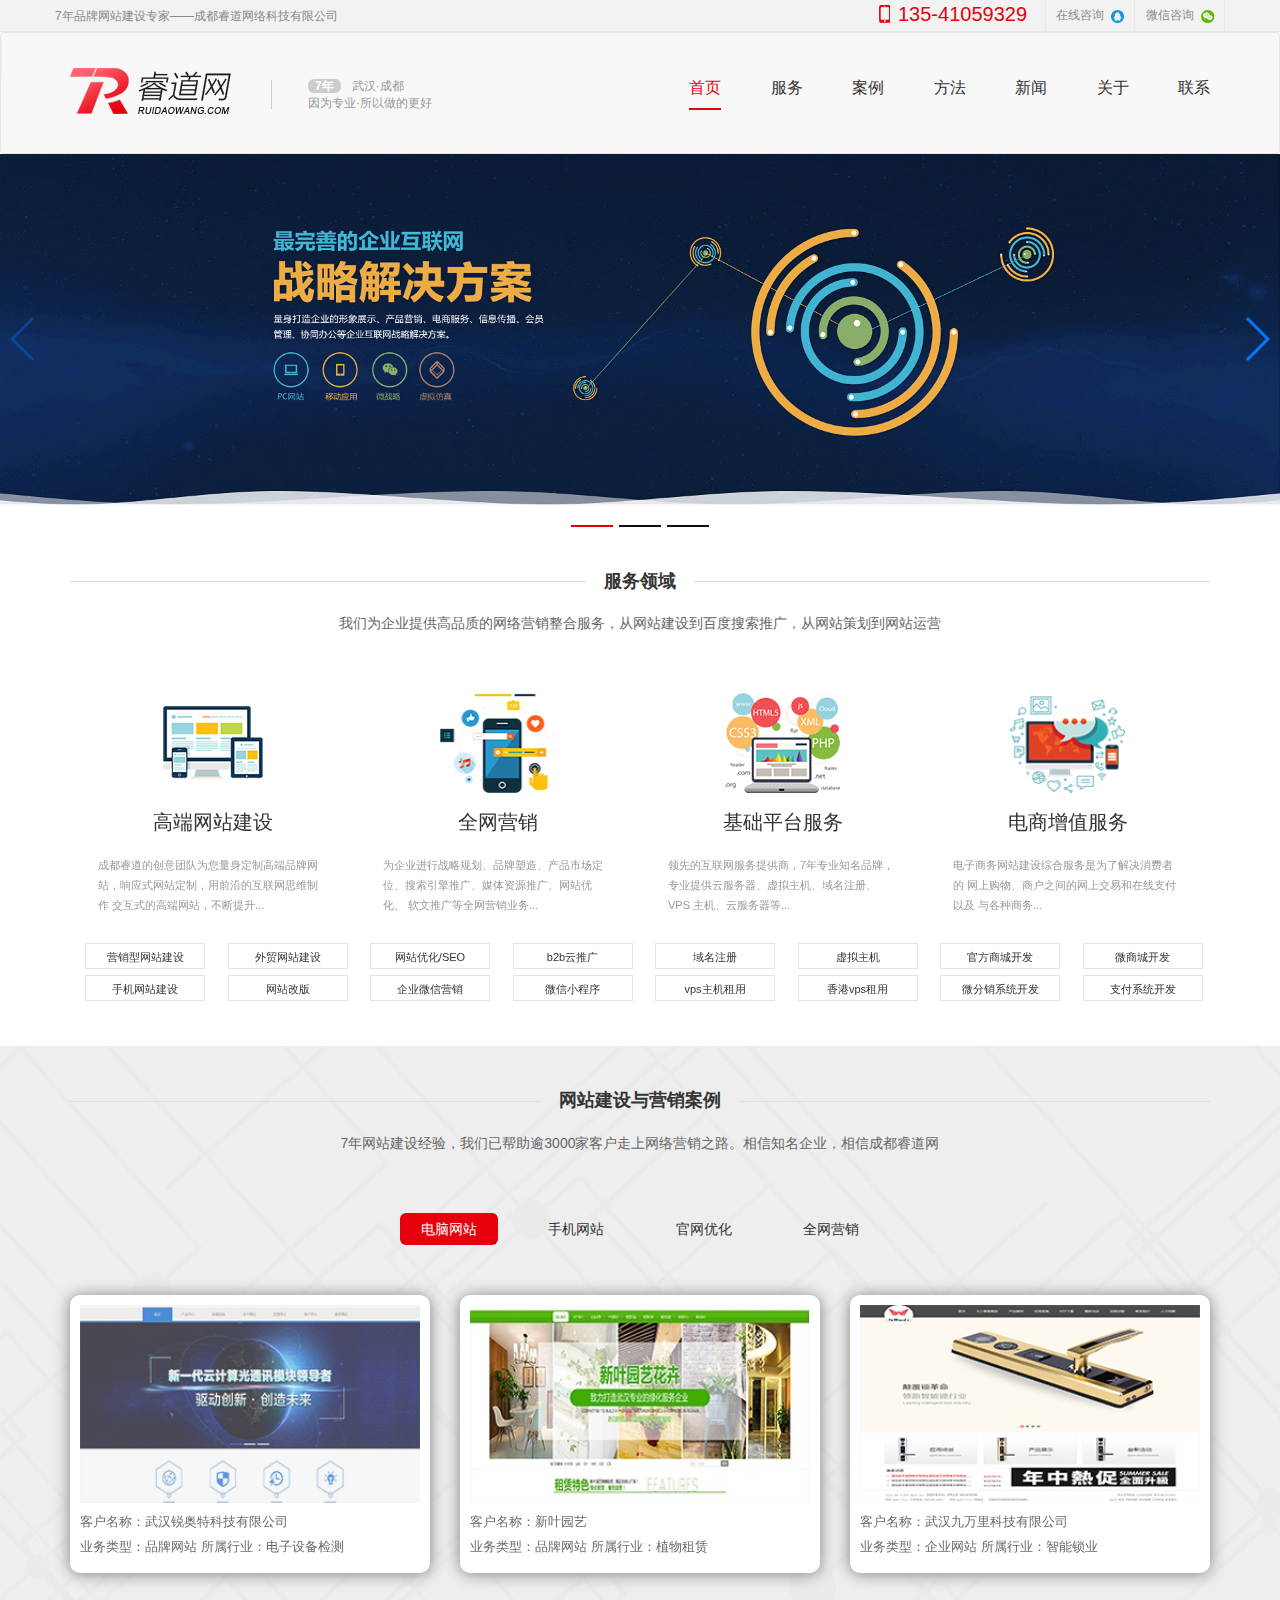
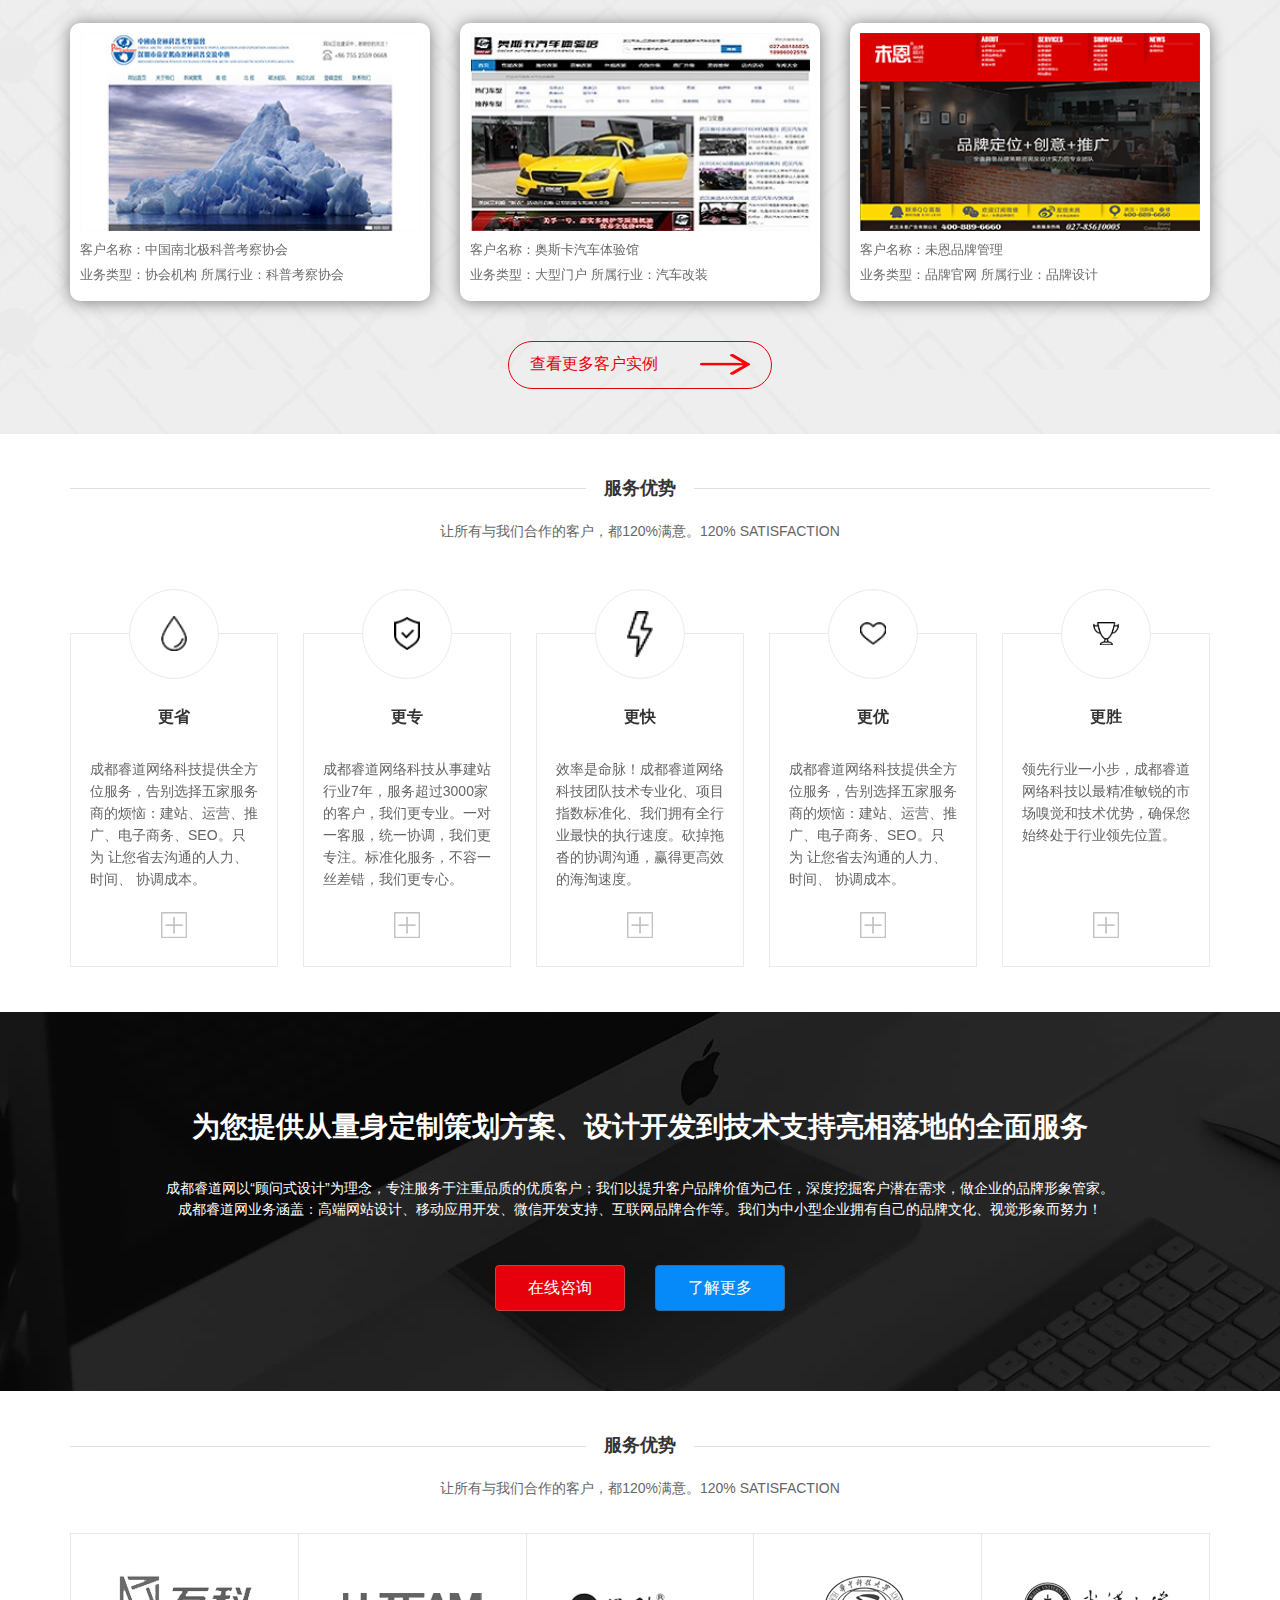
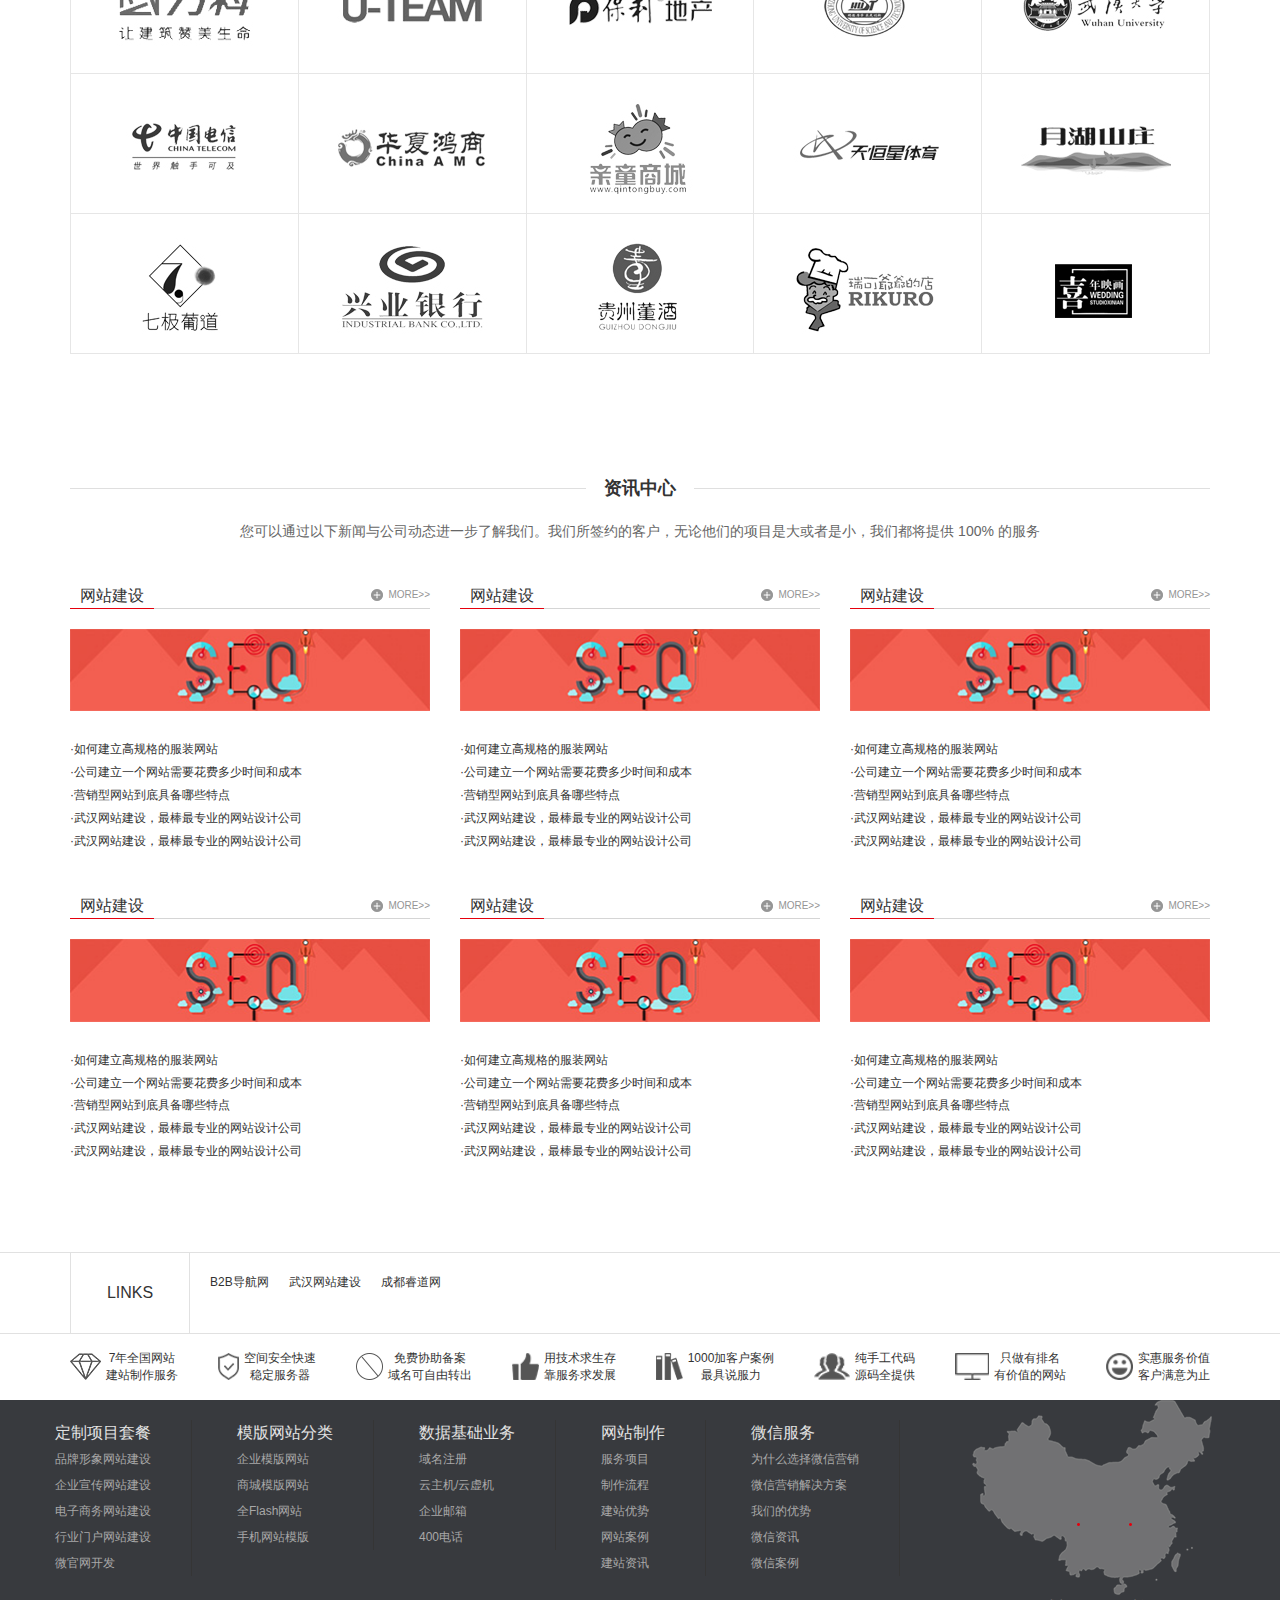
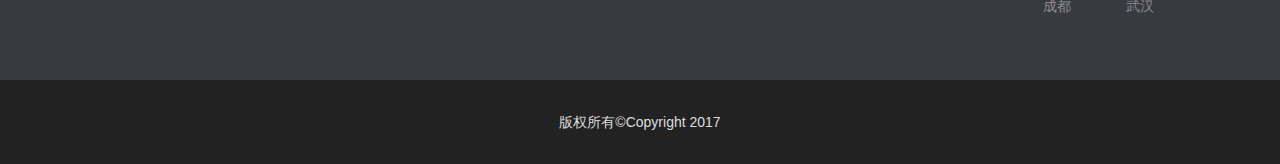
<file: index.html>
<!DOCTYPE html>
<html lang="en">
<head>
  <meta charset="UTF-8">
  <meta http-equiv="X-UA-Compatible" content="IE=edge">
  <meta name="viewport" content="width=device-width, initial-scale=1">
  <meta http-equiv="X-UA-Compatible" content="ie=edge">
  <link rel="stylesheet" href="css/bootstrap.min.css">
  <link rel="stylesheet" href="css/swiper.min.css">
  <link rel="stylesheet" href="css/global.css">
  <title>睿道网 - 首页</title>
</head>
<body>
  <!-- 顶部 -->
  <div class="topbar">
    <div class="container">
      <p class="title">7年品牌网站建设专家——成都睿道网络科技有限公司</p>
      <div class="right_aside">
        <div class="right_aside_details">
          <p class="tel"><img src="img/smallphone.png"><a href="tel:13541059329">135-41059329</a></p>
          <a target="_blank" href="http://wpa.qq.com/msgrd?v=3&uin=&site=qq&menu=yes">在线咨询<img src="img/QQ.png"></a>
          <a class="wx" href="#">微信咨询<img src="img/wx.png"></a>
          <img class="wx_ewm" src="img/wx_ewm.png">
        </div>
      </div>
    </div>
  </div>

  <!-- 导航 -->
  <nav class="navbar navbar navbar-default" role="navigation">
    <div class="container">
      <div class="navbar-header">
        <button type="button" class="navbar-toggle" data-toggle="collapse" data-target="#menu">
          <span class="sr-only">展开导航</span>
          <span class="icon-bar"></span>
          <span class="icon-bar"></span>
          <span class="icon-bar"></span>
        </button>

        <div class="navbar-brand">
          <img src="img/logo.png">
          <div class="visible-lg">
            <p><b>7年</b>武汉·成都</p>
            <p>因为专业·所以做的更好</p>
          </div>
        </div>
      </div>
      <div class="collapse navbar-collapse" id="menu">
        <ul class="nav">
          <li class="active"><a href="index.html">首页</a></li>
          <li><a href="service_site.html">服务</a></li>
          <li><a href="case.html">案例</a></li>
          <li><a href="plan.html">方法</a></li>
          <li><a href="news.html">新闻</a></li>
          <li><a href="about.html">关于</a></li>
          <li><a href="contact.html">联系</a></li>
        </ul>
      </div>
    </div>
  </nav>
  <!-- 轮播 -->
  <div class="auto_banner">
    <div class="swiper-container banner_swiper">
      <div class="swiper-wrapper">
        <div class="swiper-slide"><img src="img/banner1.jpg"></div>
        <div class="swiper-slide"><img src="img/banner2.jpg"></div>
        <div class="swiper-slide"><img src="img/banner3.jpg"></div>
      </div>
      <div class="swiper-button-prev hidden-xs"></div>
      <div class="swiper-button-next hidden-xs"></div>
    </div>
    <div class="banner_pagination">
      <div class="on"></div>
      <div></div>
      <div></div>
    </div>
  </div>

  <!-- 服务领域 -->
  <div class="service_area">
    <div class="container">
      <div class="container_title">
        <h3><span></span>服务领域<span></span></h3>
        <p>我们为企业提供高品质的网络营销整合服务，从网站建设到百度搜索推广，从网站策划到网站运营</p>
      </div>

      <div class="swiper-container service_area_swiper">
        <div class="swiper-wrapper">
          <div class="swiper-slide">
            <img src="img/pic29.png">
            <h4>高端网站建设</h4>
            <p>成都睿道的创意团队为您量身定制高端品牌网
              站，响应式网站定制，用前沿的互联网思维制作
              交互式的高端网站，不断提升...</p>
              <div class="row">
                <div  class="col-xs-6 col-sm-6 col-md-6 col-lg-6">
                  <a href="#">营销型网站建设</a>
                </div>
                <div class="col-xs-6 col-sm-6 col-md-6 col-lg-6">
                  <a href="#">外贸网站建设</a>
                </div>
              </div>
              <div class="row">
                <div class="col-xs-6 col-lg-6">
                  <a href="#">手机网站建设 </a>
                </div>
                <div class="col-xs-6 col-lg-6">
                  <a href="#">网站改版</a>
                </div>
              </div>
            </div>

            <div class="swiper-slide">
              <img src="img/pic30.png">
              <h4>全网营销</h4>
              <p>为企业进行战略规划、品牌塑造、产品市场定
                位、搜索引擎推广、媒体资源推广、网站优化、
                软文推广等全网营销业务...</p>
                <div class="row">
                  <div  class="col-xs-6 col-sm-6 col-md-6 col-lg-6">
                    <a href="#">网站优化/SEO</a>
                  </div>
                  <div class="col-xs-6 col-sm-6 col-md-6 col-lg-6">
                    <a href="#">b2b云推广</a>
                  </div>
                </div>
                <div class="row">
                  <div class="col-xs-6 col-lg-6">
                    <a href="#">企业微信营销 </a>
                  </div>
                  <div class="col-xs-6 col-lg-6">
                    <a href="#">微信小程序</a>
                  </div>
                </div>
              </div>

              <div class="swiper-slide">
                <img src="img/pic31.png">
                <h4>基础平台服务</h4>
                <p>领先的互联网服务提供商，7年专业知名品牌，
                  专业提供云服务器、虚拟主机、域名注册、VPS
                  主机、云服务器等...</p>
                  <div class="row">
                    <div  class="col-xs-6 col-sm-6 col-md-6 col-lg-6">
                      <a href="#">域名注册</a>
                    </div>
                    <div class="col-xs-6 col-sm-6 col-md-6 col-lg-6">
                      <a href="#">虚拟主机</a>
                    </div>
                  </div>
                  <div class="row">
                    <div class="col-xs-6 col-lg-6">
                      <a href="#">vps主机租用 </a>
                    </div>
                    <div class="col-xs-6 col-lg-6">
                      <a href="#">香港vps租用</a>
                    </div>
                  </div>
                </div>

                <div class="swiper-slide">
                  <img src="img/pic32.png">
                  <h4>电商增值服务</h4>
                  <p>电子商务网站建设综合服务是为了解决消费者的
                    网上购物、商户之间的网上交易和在线支付以及
                    与各种商务...</p>
                    <div class="row">
                      <div  class="col-xs-6 col-sm-6 col-md-6 col-lg-6">
                        <a href="#">官方商城开发</a>
                      </div>
                      <div class="col-xs-6 col-sm-6 col-md-6 col-lg-6">
                        <a href="#">微商城开发</a>
                      </div>
                    </div>
                    <div class="row">
                      <div class="col-xs-6 col-lg-6">
                        <a href="#">微分销系统开发 </a>
                      </div>
                      <div class="col-xs-6 col-lg-6">
                        <a href="#">支付系统开发</a>
                      </div>
                    </div>
                  </div>
                </div>
              </div>
            </div>
          </div>


          <!-- 网站建设与案例 -->
          <div class="site_and_case">
            <div class="container">
              <div class="container_title">
                <h3><span></span>网站建设与营销案例<span></span></h3>
                <p>7年网站建设经验，我们已帮助逾3000家客户走上网络营销之路。相信知名企业，相信成都睿道网</p>
              </div>
            </div>
            <div class="site_and_case_nav row">
              <div class="on col-xs-6 col-sm-3 col-lg-3 ">
                <a href="javascript:;">电脑网站</a>
              </div>
              <div class="col-xs-6 col-sm-3 col-lg-3 ">
                <a href="javascript:;">手机网站</a>
              </div>
              <div class="col-xs-6 col-sm-3 col-lg-3 ">
                <a href="javascript:;">官网优化</a>
              </div>
              <div class="col-xs-6 col-sm-3 col-lg-3 ">
                <a href="javascript:;">全网营销</a>
              </div>

            </div>
            <div class="swiper-container site_and_case_swiper">
              <div class="swiper-wrapper">
                <div class="swiper-slide">
                  <div class="container">
                    <div class="row">
                      <div class="col-xs-12 col-sm-6 col-md-4">
                        <div>
                          <img src="img/case1.jpg">
                          <p>客户名称：武汉锐奥特科技有限公司</p>
                          <p>业务类型：品牌网站 所属行业：电子设备检测</p>
                        </div>
                      </div>
                      <div class="col-xs-12 col-sm-6 col-md-4">
                        <div>
                          <img src="img/case2.jpg">
                          <p>客户名称：新叶园艺</p>
                          <p>业务类型：品牌网站 所属行业：植物租赁</p>
                        </div>
                      </div>
                      <div class="col-md-4 col-xs-12 col-sm-6">
                        <div>
                          <img src="img/case3.jpg">
                          <p>客户名称：武汉九万里科技有限公司</p>
                          <p>业务类型：企业网站 所属行业：智能锁业</p>
                        </div>
                      </div>
                      <div class="col-md-4 col-xs-12 col-sm-6">
                        <div>
                          <img src="img/case4.jpg">
                          <p>客户名称：中国南北极科普考察协会</p>
                          <p>业务类型：协会机构 所属行业：科普考察协会</p>
                        </div>
                      </div>
                      <div class="col-xs-12 col-sm-6 col-md-4">
                        <div>
                          <img src="img/case5.jpg">
                          <p>客户名称：奥斯卡汽车体验馆</p>
                          <p>业务类型：大型门户 所属行业：汽车改装</p>
                        </div>
                      </div>
                      <div class="col-xs-12 col-sm-6 col-md-4">
                        <div>
                          <img src="img/case6.jpg">
                          <p>客户名称：未恩品牌管理</p>
                          <p>业务类型：品牌官网 所属行业：品牌设计</p>
                        </div>
                      </div>
                    </div>
                  </div>
                </div>
                <div class="swiper-slide">
                  <div class="container">
                    <div class="row">
                      <div class="col-xs-12 col-sm-6 col-md-4">
                        <div>
                          <img src="img/case1.jpg">
                          <p>客户名称：武汉锐奥特科技有限公司</p>
                          <p>业务类型：品牌网站<span>所属行业：电子设备检测</span></p>
                        </div>
                      </div>
                      <div class="col-xs-12 col-sm-6 col-md-4">
                        <div>
                          <img src="img/case2.jpg">
                          <p>客户名称：新叶园艺</p>
                          <p>业务类型：品牌网站<span>所属行业：植物租赁</span></p>
                        </div>
                      </div>
                      <div class="col-xs-12 col-sm-6 col-md-4">
                        <div>
                          <img src="img/case3.jpg">
                          <p>客户名称：武汉九万里科技有限公司</p>
                          <p>业务类型：企业网站<span>所属行业：智能锁业</span></p>
                        </div>
                      </div>
                      <div class="col-xs-12 col-sm-6 col-md-4">
                        <div>
                          <img src="img/case4.jpg">
                          <p>客户名称：中国南北极科普考察协会</p>
                          <p>业务类型：协会机构<span>所属行业：科普考察协会</span></p>
                        </div>
                      </div>
                      <div class="col-xs-12 col-sm-6 col-md-4">
                        <div>
                          <img src="img/case5.jpg">
                          <p>客户名称：奥斯卡汽车体验馆</p>
                          <p>业务类型：大型门户<span>所属行业：汽车改装</span></p>
                        </div>
                      </div>
                      <div class="col-xs-12 col-sm-6 col-md-4">
                        <div>
                          <img src="img/case6.jpg">
                          <p>客户名称：未恩品牌管理</p>
                          <p>业务类型：品牌官网<span>所属行业：品牌设计</span></p>
                        </div>
                      </div>
                    </div>
                  </div>
                </div>
                <div class="swiper-slide">
                  <div class="container">
                    <div class="row">
                      <div class="col-xs-12 col-sm-6 col-md-4">
                        <div>
                          <img src="img/case1.jpg">
                          <p>客户名称：武汉锐奥特科技有限公司</p>
                          <p>业务类型：品牌网站<span>所属行业：电子设备检测</span></p>
                        </div>
                      </div>
                      <div class="col-xs-12 col-sm-6 col-md-4">
                        <div>
                          <img src="img/case2.jpg">
                          <p>客户名称：新叶园艺</p>
                          <p>业务类型：品牌网站<span>所属行业：植物租赁</span></p>
                        </div>
                      </div>
                      <div class="col-xs-12 col-sm-6 col-md-4">
                        <div>
                          <img src="img/case3.jpg">
                          <p>客户名称：武汉九万里科技有限公司</p>
                          <p>业务类型：企业网站<span>所属行业：智能锁业</span></p>
                        </div>
                      </div>
                      <div class="col-xs-12 col-sm-6 col-md-4">
                        <div>
                          <img src="img/case4.jpg">
                          <p>客户名称：中国南北极科普考察协会</p>
                          <p>业务类型：协会机构<span>所属行业：科普考察协会</span></p>
                        </div>
                      </div>
                      <div class="col-xs-12 col-sm-6 col-md-4">
                        <div>
                          <img src="img/case5.jpg">
                          <p>客户名称：奥斯卡汽车体验馆</p>
                          <p>业务类型：大型门户<span>所属行业：汽车改装</span></p>
                        </div>
                      </div>
                      <div class="col-xs-12 col-sm-6 col-md-4">
                        <div>
                          <img src="img/case6.jpg">
                          <p>客户名称：未恩品牌管理</p>
                          <p>业务类型：品牌官网<span>所属行业：品牌设计</span></p>
                        </div>
                      </div>
                    </div>
                  </div>
                </div>
                <div class="swiper-slide">
                  <div class="container">
                    <div class="row">
                      <div class="col-xs-12 col-sm-6 col-md-4">
                        <div>
                          <img src="img/case1.jpg">
                          <p>客户名称：武汉锐奥特科技有限公司</p>
                          <p>业务类型：品牌网站<span>所属行业：电子设备检测</span></p>
                        </div>
                      </div>
                      <div class="col-xs-12 col-sm-6 col-md-4">
                        <div>
                          <img src="img/case2.jpg">
                          <p>客户名称：新叶园艺</p>
                          <p>业务类型：品牌网站<span>所属行业：植物租赁</span></p>
                        </div>
                      </div>
                      <div class="col-xs-12 col-sm-6 col-md-4">
                        <div>
                          <img src="img/case3.jpg">
                          <p>客户名称：武汉九万里科技有限公司</p>
                          <p>业务类型：企业网站<span>所属行业：智能锁业</span></p>
                        </div>
                      </div>
                      <div class="col-xs-12 col-sm-6 col-md-4">
                        <div>
                          <img src="img/case4.jpg">
                          <p>客户名称：中国南北极科普考察协会</p>
                          <p>业务类型：协会机构<span>所属行业：科普考察协会</span></p>
                        </div>
                      </div>
                      <div class="col-xs-12 col-sm-6 col-md-4">
                        <div>
                          <img src="img/case5.jpg">
                          <p>客户名称：奥斯卡汽车体验馆</p>
                          <p>业务类型：大型门户<span>所属行业：汽车改装</span></p>
                        </div>
                      </div>
                      <div class="col-xs-12 col-sm-6 col-md-4">
                        <div>
                          <img src="img/case6.jpg">
                          <p>客户名称：未恩品牌管理</p>
                          <p>业务类型：品牌官网<span>所属行业：品牌设计</span></p>
                        </div>
                      </div>
                    </div>
                  </div>
                </div>
              </div>
            </div>
            <div class="site_and_case_icon">
              <a href="javascript:;">查看更多客户实例</a>
              <img src="img/arrow.png">
            </div>
          </div>
          <!-- 服务优势 -->
          <div class="advantage">
            <div class="container">
              <div class="container_title">
                <h3><span></span>服务优势<span></span></h3>
                <p>让所有与我们合作的客户，都120%满意。120% SATISFACTION</p>
              </div>
              <div class="swiper-container advantage_swiper">
                <div class="swiper-wrapper">
                  <div class="swiper-slide">
                    <div class="circle">
                      <div>
                        <img src="img/sd1.png">
                      </div>
                    </div>
                    <b>更省</b>
                    <p>成都睿道网络科技提供全方
位服务，告别选择五家服务
商的烦恼：建站、运营、推
广、电子商务、SEO。只为
让您省去沟通的人力、时间、
协调成本。</p>
                    <img src="img/plus.png">

                  </div>

                  <div class="swiper-slide">
                    <div class="circle">
                      <div>
                        <img src="img/aq.png">
                      </div>
                    </div>
                    <b>更专</b>
                    <p>成都睿道网络科技从事建站
行业7年，服务超过3000家
的客户，我们更专业。一对
一客服，统一协调，我们更
专注。标准化服务，不容一
丝差错，我们更专心。</p>
                    <img src="img/plus.png">
                  </div>

                  <div class="swiper-slide">
                    <div class="circle">
                      <div>
                        <img src="img/sd.png">
                      </div>
                    </div>
                    <b>更快</b>
                    <p>效率是命脉！成都睿道网络
科技团队技术专业化、项目
指数标准化、我们拥有全行
业最快的执行速度。砍掉拖
沓的协调沟通，赢得更高效
的海淘速度。</p>
                    <img src="img/plus.png">
                  </div>

                  <div class="swiper-slide">
                    <div class="circle">
                      <div>
                        <img src="img/ax.png">
                      </div>
                    </div>
                    <b>更优</b>
                    <p>成都睿道网络科技提供全方
位服务，告别选择五家服务
商的烦恼：建站、运营、推
广、电子商务、SEO。只为
让您省去沟通的人力、时间、
协调成本。</p>
                    <img src="img/plus.png">
                  </div>

                  <div class="swiper-slide">
                    <div class="circle">
                      <div>
                        <img src="img/jb.png">
                      </div>
                    </div>
                    <b>更胜</b>
                    <p>领先行业一小步，成都睿道
网络科技以最精准敏锐的市
场嗅觉和技术优势，确保您
始终处于行业领先位置。</p>
                    <img src="img/plus.png">

                  </div>



                </div>
              </div>
            </div>
          </div>

          <!-- your -->
          <div class="your">
            <div class="container">
              <h3>为您提供从量身定制策划方案、设计开发到技术支持亮相落地的全面服务</h3>
              <p>成都睿道网以“顾问式设计”为理念，专注服务于注重品质的优质客户；我们以提升客户品牌价值为己任，深度挖掘客户潜在需求，做企业的品牌形象管家。
                <br>
成都睿道网业务涵盖：高端网站设计、移动应用开发、微信开发支持、互联网品牌合作等。我们为中小型企业拥有自己的品牌文化、视觉形象而努力！</p>
              <div class="bt row">
                <div class="col-xs-6 col-sm-6">
                  <button type="button" class="btn btn-danger">在线咨询</button>
                </div>
                <div class="col-xs-6 col-sm-6">
                  <button type="button" class="btn btn-primary">了解更多</button>
                </div>

              </div>
            </div>

          </div>



          <!-- 合作伙伴 -->
          <div class="cooperation">
            <div class="container">
              <div class="container_title">
                <h3><span></span>服务优势<span></span></h3>
                <p>让所有与我们合作的客户，都120%满意。120% SATISFACTION</p>
              </div>
              <div class="flex_box">
                <div class="flex_items"><img src="img/1.png"><b><img src="img/1s.png"></b></div>
                <div class="flex_items"><img src="img/2.png"><b><img src="img/2s.png"></b></div>
                <div class="flex_items"><img src="img/3.png"><b><img src="img/3s.png"></b></div>
                <div class="flex_items"><img src="img/4.png"><b><img src="img/4s.png"></b></div>
                <div class="flex_items"><img src="img/5.png"><b><img src="img/5s.png"></b></div>
                <div class="flex_items"><img src="img/6.png"><b><img src="img/6s.png"></b></div>
                <div class="flex_items"><img src="img/7.png"><b><img src="img/7s.png"></b></div>
                <div class="flex_items"><img src="img/8.png"><b><img src="img/8s.png"></b></div>
                <div class="flex_items"><img src="img/9.png"><b><img src="img/9s.png"></b></div>
                <div class="flex_items"><img src="img/10.png"><b><img src="img/10s.png"></b></div>
                <div class="flex_items"><img src="img/11.png"><b><img src="img/11s.png"></b></div>
                <div class="flex_items"><img src="img/12.png"><b><img src="img/12s.png"></b></div>
                <div class="flex_items"><img src="img/13.png"><b><img src="img/13s.png"></b></div>
                <div class="flex_items"><img src="img/14.png"><b><img src="img/14s.png"></b></div>
                <div class="flex_items"><img src="img/15.png"><b><img src="img/15s.png"></b></div>
              </div>
            </div>
          </div>

          <!-- 资讯中心 -->
          <div class="news">
            <div class="container">
              <div class="container_title">
                <h3><span></span>资讯中心<span></span></h3>
                <p>您可以通过以下新闻与公司动态进一步了解我们。我们所签约的客户，无论他们的项目是大或者是小，我们都将提供 100% 的服务</p>
              </div>
              <div class="row">
                <div class="col-xs-12 col-sm-6 col-md-4">
                  <div class="items">
                    <div class="title">
                      <h3>网站建设</h3>
                      <a href="javascript:;"><img src="img/news_more.png">MORE>></a>
                    </div>
                    <img src="img/list_pic_2.png">
                    <ul>
                      <li><a href="javascript:;">·如何建立高规格的服装网站</a></li>
                      <li><a href="javascript:;">·公司建立一个网站需要花费多少时间和成本</a></li>
                      <li><a href="javascript:;">·营销型网站到底具备哪些特点</a></li>
                      <li><a href="javascript:;">·武汉网站建设，最棒最专业的网站设计公司</a></li>
                      <li><a href="javascript:;">·武汉网站建设，最棒最专业的网站设计公司</a></li>
                    </ul>
                  </div>
                </div>
                <div class="col-xs-12 col-sm-6 col-md-4">
                  <div class="items">
                    <div class="title">
                      <h3>网站建设</h3>
                      <a href="javascript:;"><img src="img/news_more.png">MORE>></a>
                    </div>
                    <img src="img/list_pic_2.png">
                    <ul>
                      <li><a href="javascript:;">·如何建立高规格的服装网站</a></li>
                      <li><a href="javascript:;">·公司建立一个网站需要花费多少时间和成本</a></li>
                      <li><a href="javascript:;">·营销型网站到底具备哪些特点</a></li>
                      <li><a href="javascript:;">·武汉网站建设，最棒最专业的网站设计公司</a></li>
                      <li><a href="javascript:;">·武汉网站建设，最棒最专业的网站设计公司</a></li>
                    </ul>
                  </div>
                </div>
                <div class="col-xs-12 col-sm-6 col-md-4">
                  <div class="items">
                    <div class="title">
                      <h3>网站建设</h3>
                      <a href="javascript:;"><img src="img/news_more.png">MORE>></a>
                    </div>
                    <img src="img/list_pic_2.png">
                    <ul>
                      <li><a href="javascript:;">·如何建立高规格的服装网站</a></li>
                      <li><a href="javascript:;">·公司建立一个网站需要花费多少时间和成本</a></li>
                      <li><a href="javascript:;">·营销型网站到底具备哪些特点</a></li>
                      <li><a href="javascript:;">·武汉网站建设，最棒最专业的网站设计公司</a></li>
                      <li><a href="javascript:;">·武汉网站建设，最棒最专业的网站设计公司</a></li>
                    </ul>
                  </div>
                </div>
                <div class="col-xs-12 col-sm-6 col-md-4">
                  <div class="items">
                    <div class="title">
                      <h3>网站建设</h3>
                      <a href="javascript:;"><img src="img/news_more.png">MORE>></a>
                    </div>
                    <img src="img/list_pic_2.png">
                    <ul>
                      <li><a href="javascript:;">·如何建立高规格的服装网站</a></li>
                      <li><a href="javascript:;">·公司建立一个网站需要花费多少时间和成本</a></li>
                      <li><a href="javascript:;">·营销型网站到底具备哪些特点</a></li>
                      <li><a href="javascript:;">·武汉网站建设，最棒最专业的网站设计公司</a></li>
                      <li><a href="javascript:;">·武汉网站建设，最棒最专业的网站设计公司</a></li>
                    </ul>
                  </div>
                </div>
                <div class="col-xs-12 col-sm-6 col-md-4">
                  <div class="items">
                    <div class="title">
                      <h3>网站建设</h3>
                      <a href="javascript:;"><img src="img/news_more.png">MORE>></a>
                    </div>
                    <img src="img/list_pic_2.png">
                    <ul>
                      <li><a href="javascript:;">·如何建立高规格的服装网站</a></li>
                      <li><a href="javascript:;">·公司建立一个网站需要花费多少时间和成本</a></li>
                      <li><a href="javascript:;">·营销型网站到底具备哪些特点</a></li>
                      <li><a href="javascript:;">·武汉网站建设，最棒最专业的网站设计公司</a></li>
                      <li><a href="javascript:;">·武汉网站建设，最棒最专业的网站设计公司</a></li>
                    </ul>
                  </div>
                </div>
                <div class="col-xs-12 col-sm-6 col-md-4">
                  <div class="items">
                    <div class="title">
                      <h3>网站建设</h3>
                      <a href="javascript:;"><img src="img/news_more.png">MORE>></a>
                    </div>
                    <img src="img/list_pic_2.png">
                    <ul>
                      <li><a href="javascript:;">·如何建立高规格的服装网站</a></li>
                      <li><a href="javascript:;">·公司建立一个网站需要花费多少时间和成本</a></li>
                      <li><a href="javascript:;">·营销型网站到底具备哪些特点</a></li>
                      <li><a href="javascript:;">·武汉网站建设，最棒最专业的网站设计公司</a></li>
                      <li><a href="javascript:;">·武汉网站建设，最棒最专业的网站设计公司</a></li>
                    </ul>
                  </div>
                </div>
              </div>
            </div>
          </div>
          <!-- footer -->
          <div class="footer">
            <div class="footer_top">
              <div class="container">
                <p>LINKS</p>
                <p><b>B2B导航网</b><b>武汉网站建设</b><b>成都睿道网</b></p>
              </div>
            </div>
            <div class="footer_mid container">
              <ul>
                <li>
                  <img src="img/link1.png">
                  <p>
                    <b>7年全国网站</b>
                    <b>建站制作服务</b>
                  </p>
                </li>
                <li>
                  <img src="img/link2.png">
                  <p>
                    <b>空间安全快速</b>
                    <b>稳定服务器</b>
                  </p>
                </li><li>
                  <img src="img/link3.png">
                  <p>
                    <b>免费协助备案</b>
                    <b>域名可自由转出</b>
                  </p>
                </li><li>
                  <img src="img/link4.png">
                  <p>
                    <b>用技术求生存</b>
                    <b>靠服务求发展</b>
                  </p>
                </li>
                <li>
                  <img src="img/link5.png">
                  <p>
                    <b>1000加客户案例</b>
                    <b>最具说服力</b>
                  </p>
                </li>
                <li>
                  <img src="img/link6.png">
                  <p>
                    <b>纯手工代码</b>
                    <b>源码全提供</b>
                  </p>
                </li>
                <li>
                  <img src="img/link7.png">
                  <p>
                    <b>只做有排名</b>
                    <b>有价值的网站</b>
                  </p>
                </li>
                <li>
                  <img src="img/link8.png">
                  <p>
                    <b>实惠服务价值</b>
                    <b>客户满意为止</b>
                  </p>
                </li>
              </ul>
            </div>
            <div class="footer_bottom">
              <div class="container">
                <ul class="footer_bottom_l">
                  <li>
                    <ul>
                      <li><a href="#">定制项目套餐</a></li>
                      <li><a href="#">品牌形象网站建设</a></li>
                      <li><a href="#">企业宣传网站建设</a></li>
                      <li><a href="#">电子商务网站建设</a></li>
                      <li><a href="#">行业门户网站建设</a></li>
                      <li><a href="#">微官网开发</a></li>
                    </ul>
                  </li>
                  <li>
                    <ul>
                      <li><a href="#">模版网站分类</a></li>
                      <li><a href="#">企业模版网站</a></li>
                      <li><a href="#">商城模版网站</a></li>
                      <li><a href="#">全Flash网站</a></li>
                      <li><a href="#">手机网站模版</a></li>
                    </ul>
                  </li>
                  <li>
                    <ul>
                      <li><a href="#">数据基础业务</a></li>
                      <li><a href="#">域名注册</a></li>
                      <li><a href="#">云主机/云虚机</a></li>
                      <li><a href="#">企业邮箱</a></li>
                      <li><a href="#">400电话</a></li>
                    </ul>
                  </li>
                  <li>
                    <ul>
                      <li><a href="#">网站制作</a></li>
                      <li><a href="#">服务项目</a></li>
                      <li><a href="#">制作流程</a></li>
                      <li><a href="#">建站优势</a></li>
                      <li><a href="#">网站案例</a></li>
                      <li><a href="#">建站资讯</a></li>
                    </ul>
                  </li>
                  <li>
                    <ul>
                      <li><a href="#">微信服务</a></li>
                      <li><a href="#">为什么选择微信营销</a></li>
                      <li><a href="#">微信营销解决方案</a></li>
                      <li><a href="#">我们的优势</a></li>
                      <li><a href="#">微信资讯</a></li>
                      <li><a href="#">微信案例</a></li>
                    </ul>
                  </li>
                </ul>
                <div class="footer_bottom_r">
                  <img src="img/map.png">
                  <div class="address">
                    <a href="javascript:;">成都</a>
                    <a href="javascript:;">武汉</a>
                  </div>
                  <div class="left">
                    <span>135-4105-9329</span>
                    <span></span>
                  </div>
                  <div class="right">
                    <span>135-4105-9329</span>
                    <span></span>
                  </div>
                </div>
              </div>
            </div>
            <div class="footer_copyright">
              <p>版权所有©Copyright 2017</p>
            </div>
          </div>



          <script src="js/jquery.min.js"></script>
          <script src="js/bootstrap.min.js"></script>
          <script src="js/swiper.min.js"></script>
          <script src="js/global.js"></script>
        </body>
        </html>
</file>
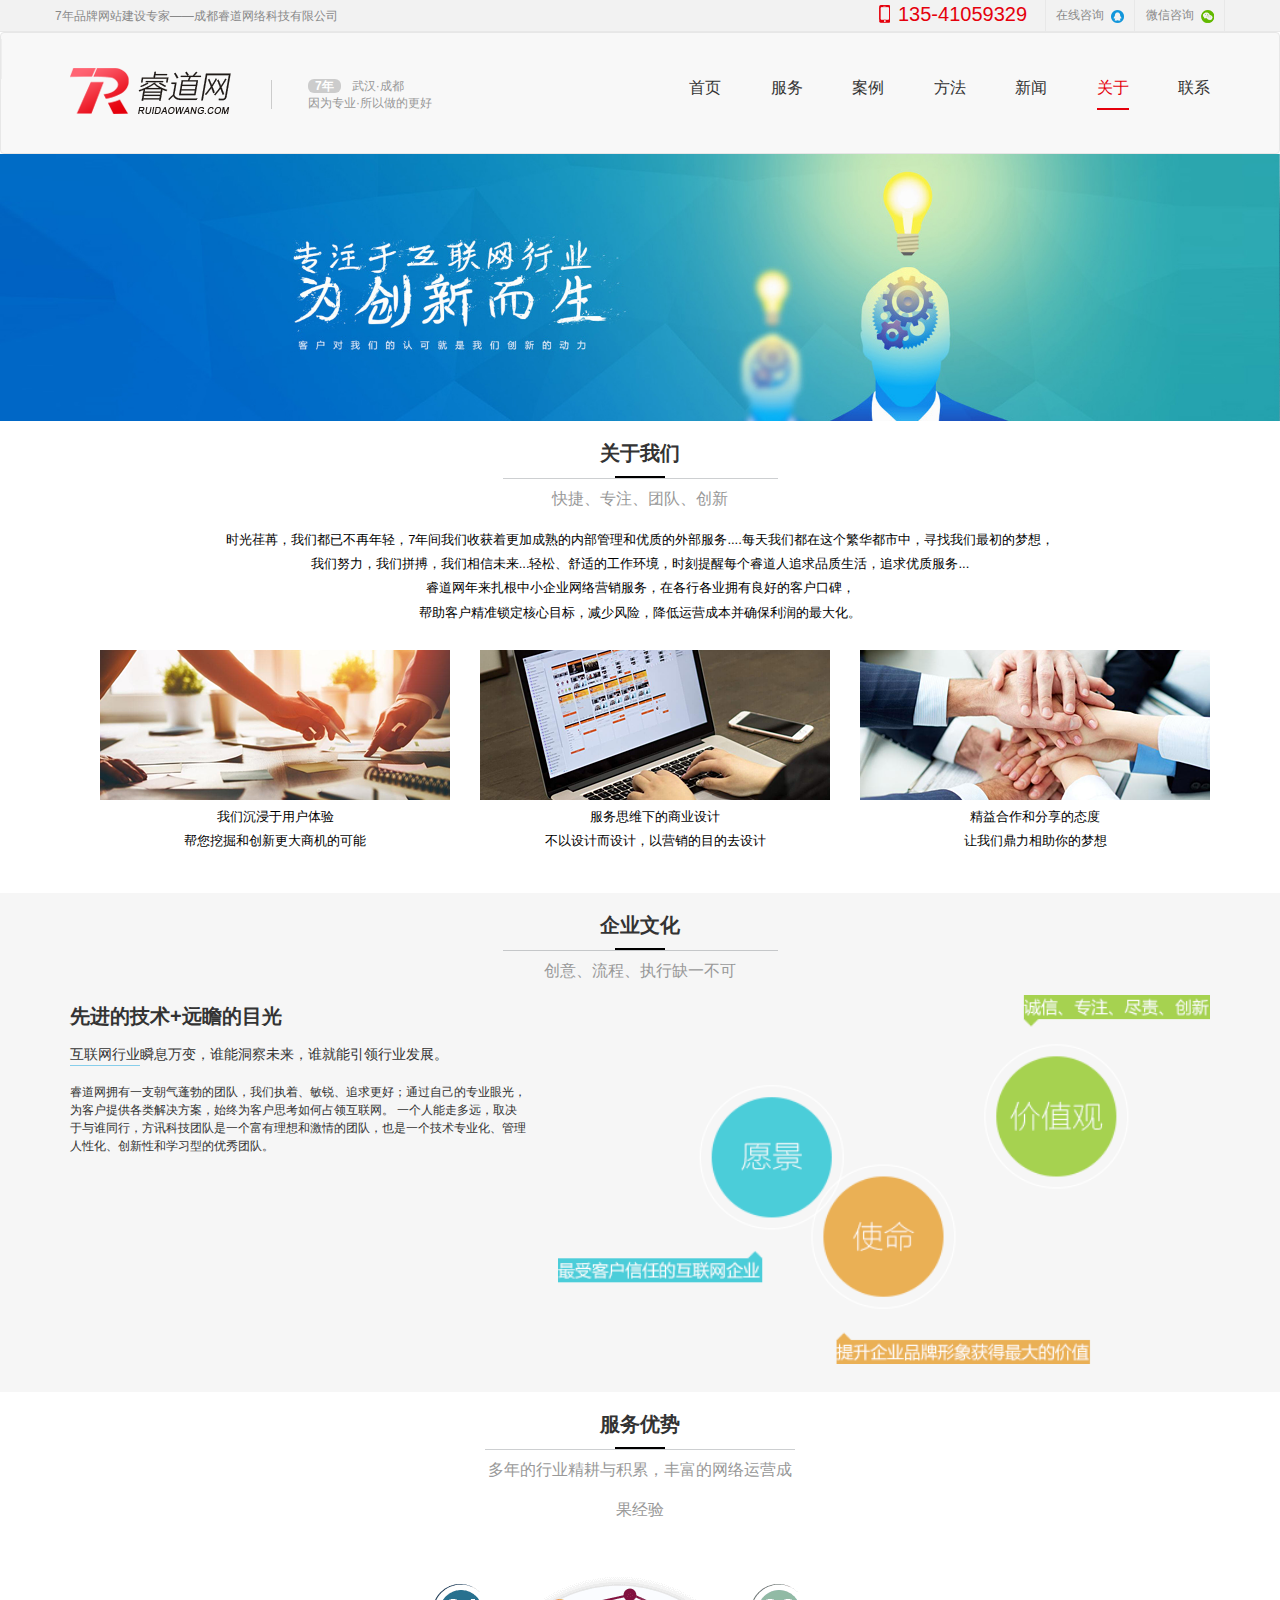
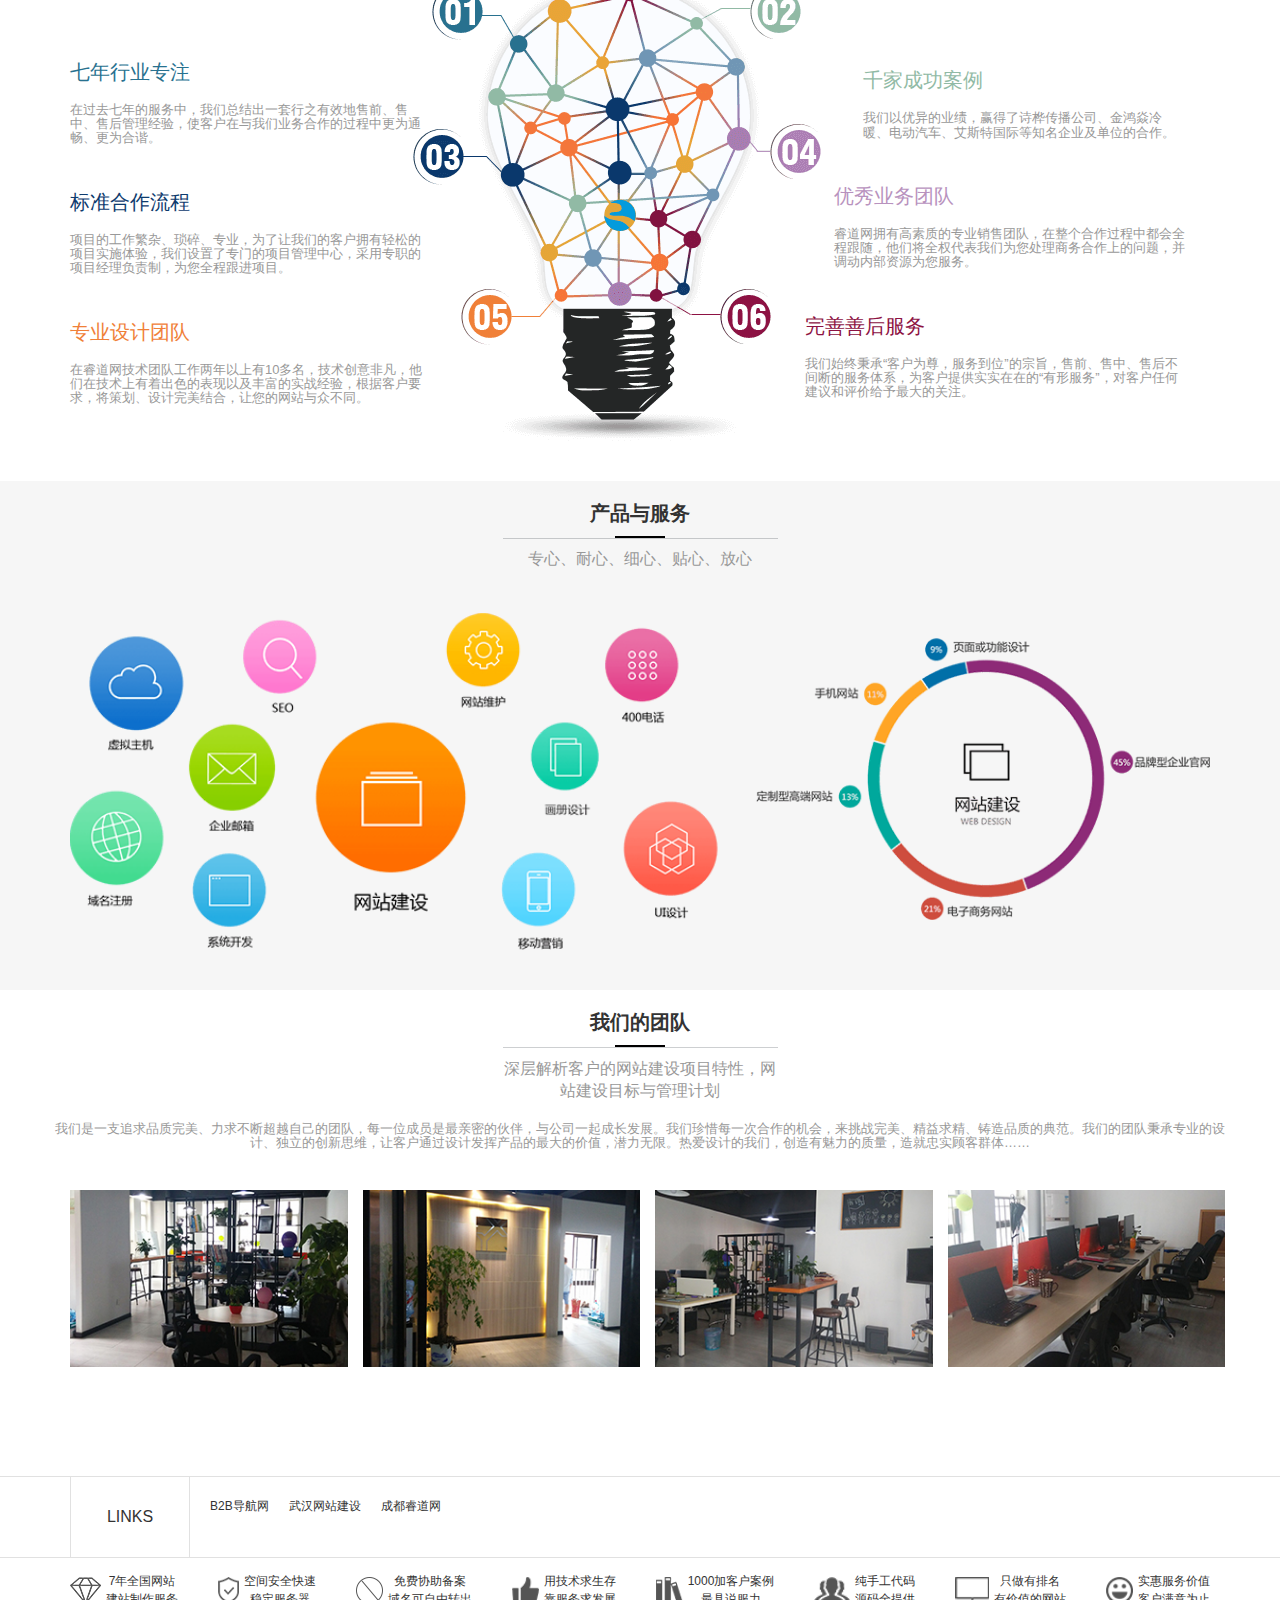
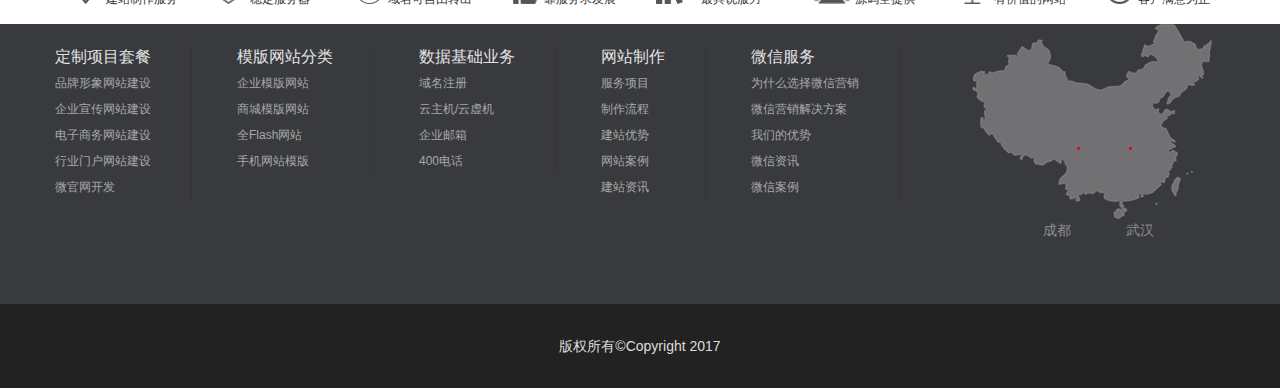
<file: about.html>
<!DOCTYPE html>
<html lang="en">
  <head>
    <meta charset="UTF-8" />
    <meta name="viewport" content="width=device-width, initial-scale=1.0">
    <title>关于</title>
    <link rel="stylesheet" type="text/css" href="css/bootstrap.min.css">
    <link rel="stylesheet" type="text/css" href="css/swiper.min.css">
    <link rel="stylesheet" type="text/css" href="css/global.css">
  </head>
  <body>
    <!-- 顶部 -->
    <div class="topbar">
      <div class="container">
        <p class="title">7年品牌网站建设专家——成都睿道网络科技有限公司</p>
        <div class="right_aside">
          <div class="right_aside_details">
            <p class="tel"><img src="img/smallphone.png"><a href="tel:13541059329">135-41059329</a></p>
            <a target="_blank" href="http://wpa.qq.com/msgrd?v=3&uin=&site=qq&menu=yes">在线咨询<img src="img/QQ.png"></a>
            <a class="wx" href="#">微信咨询<img src="img/wx.png"></a>
            <img class="wx_ewm" src="img/wx_ewm.png">
          </div>
        </div>
      </div>
    </div>

    <!-- 导航 -->
    <nav class="navbar navbar navbar-default" role="navigation">
      <div class="container">
        <div class="navbar-header">
          <button type="button" class="navbar-toggle" data-toggle="collapse" data-target="#menu">
            <span class="sr-only">展开导航</span>
            <span class="icon-bar"></span>
            <span class="icon-bar"></span>
            <span class="icon-bar"></span>
          </button>

          <div class="navbar-brand">
            <img src="img/logo.png">
            <div class="visible-lg">
              <p><b>7年</b>武汉·成都</p>
              <p>因为专业·所以做的更好</p>
            </div>
          </div>
        </div>
        <div class="collapse navbar-collapse" id="menu">
          <ul class="nav">
            <li><a href="index.html">首页</a></li>
            <li><a href="service_site.html">服务</a></li>
            <li><a href="case.html">案例</a></li>
            <li><a href="plan.html">方法</a></li>
            <li><a href="news.html">新闻</a></li>
            <li class="active"><a href="about.html">关于</a></li>
            <li><a href="contact.html">联系</a></li>
          </ul>
        </div>
      </div>
    </nav>
    <!-- 自己写的部分 -->
    <div class="about">
      <!-- 大图 -->
      <div class="banner_img container-fluid">
        <img src="img/about_banner.jpg" alt="">
      </div>
      <!-- 企业文化 实际上是关于我们的内容 -->
      <div class="enterprise_culture">
        <div class="enterprise_culture_title container ">
          <p>关于我们</p>
          <div class="line"></div>
          <div class="adf">快捷、专注、团队、创新</div>
          <h6>
            时光荏苒，我们都已不再年轻，7年间我们收获着更加成熟的内部管理和优质的外部服务....每天我们都在这个繁华都市中，寻找我们最初的梦想，
          </h6>
          <h6>
            我们努力，我们拼搏，我们相信未来...轻松、舒适的工作环境，时刻提醒每个睿道人追求品质生活，追求优质服务...
          </h6>
          <h6>
            睿道网年来扎根中小企业网络营销服务，在各行各业拥有良好的客户口碑，
          </h6>
          <h6>
            帮助客户精准锁定核心目标，减少风险，降低运营成本并确保利润的最大化。
          </h6>
          <div class="three_atlas container">
            <div class="col-lg-4 col-xs-12 col-sm-6 col-md-4">
              <img src="img/guanyu_01.png">
              <h6>我们沉浸于用户体验</h6>
              <h6>帮您挖掘和创新更大商机的可能</h6>
            </div>
            <div class="col-lg-4 col-xs-12 col-sm-6 col-md-4">
              <img src="img/guanyu_02.png">
              <h6>服务思维下的商业设计</h6>
              <h6>不以设计而设计，以营销的目的去设计</h6>
            </div>
            <div class="col-lg-4 col-xs-12 col-sm-6 col-md-4">
              <img src="img/guanyu_03.png">
              <h6>精益合作和分享的态度</h6>
              <h6>让我们鼎力相助你的梦想</h6>
            </div>
          </div>
        </div>
      </div>
      <!-- 服务优势 实际是企业文化的内容 -->
      <div class="advantage_of_service">
        <div class="service_word">
          <p>企业文化</p>
          <div class="line"></div>
          <div class="adf">创意、流程、执行缺一不可</div>
          <div class="txt_img container">
            <div class="row">
              <div class=" col-xs-12 col-sm-5 ">
                <h4>先进的技术+远瞻的目光</h4>
                <h5>
                  <b>互联网行业</b>瞬息万变，谁能洞察未来，谁就能引领行业发展。
                </h5>
                <h6>
                  睿道网拥有一支朝气蓬勃的团队，我们执着、敏锐、追求更好；通过自己的专业眼光，为客户提供各类解决方案，始终为客户思考如何占领互联网。 一个人能走多远，取决于与谁同行，方讯科技团队是一个富有理想和激情的团队，也是一个技术专业化、管理人性化、创新性和学习型的优秀团队。
                </h6>
              </div>
              <div class=" col-xs-12 col-sm-7 row_img">
                <img src="img/a07.png" alt="">
              </div>
            </div>
          </div>
        </div>
      </div>
      <!-- 服务优势 -->
      <div class="product_and_service">
        <div class="product_word">
          <p>服务优势</p>
          <div class="line"></div>
          <div class="adf">多年的行业精耕与积累，丰富的网络运营成果经验</div>
          <div class="container">
            <div class="row">
              <div class="col-xs-12 col-sm-6 col-md-6 col-lg-4 left_word">
                <div class="years">
                  <h5 class="seven_years">七年行业专注</h5>
                  <h4 class="seven_years_txt">
                    在过去七年的服务中，我们总结出一套行之有效地售前、售中、售后管理经验，使客户在与我们业务合作的过程中更为通畅、更为合谐。
                  </h4>
                </div>
                <div class="years">
                  <h5 class="seven_years" style="color:#0e3b6e">标准合作流程</h5>
                  <h4 class="seven_years_txt">
                    项目的工作繁杂、琐碎、专业，为了让我们的客户拥有轻松的项目实施体验，我们设置了专门的项目管理中心，采用专职的项目经理负责制，为您全程跟进项目。
                  </h4>
                </div>
                <div class="years" >
                  <h5 class="seven_years" style="color:#f08038">专业设计团队</h5>
                  <h4 class="seven_years_txt">
                    在睿道网技术团队工作两年以上有10多名，技术创意非凡，他们在技术上有着出色的表现以及丰富的实战经验，根据客户要求，将策划、设计完美结合，让您的网站与众不同。
                  </h4>
                </div>
              </div>
              <div class="col-xs-12 col-sm-6 col-md-6 col-lg-4 sgf">
                <img src="img/about_bg.png" alt="">
              </div>
              <div class="col-xs-12 col-sm-6 col-md-6 col-lg-4 right_word">
                <div class="years qian">
                  <h5 class="seven_years" style="color:#91baa5">千家成功案例</h5>
                  <h4 class="seven_years_txt">
                    我们以优异的业绩，赢得了诗桦传播公司、金鸿焱冷暖、电动汽车、艾斯特国际等知名企业及单位的合作。
                  </h4>
                </div>
                <div class="years xiu">
                  <h5 class="seven_years" style="color:#b892be">优秀业务团队</h5>
                  <h4 class="seven_years_txt">
                    睿道网拥有高素质的专业销售团队，在整个合作过程中都会全程跟随，他们将全权代表我们为您处理商务合作上的问题，并调动内部资源为您服务。
                  </h4>
                </div>
                <div class="years shan">
                  <h5 class="seven_years" style="color:#8d1243">完善善后服务</h5>
                  <h4 class="seven_years_txt">
                    我们始终秉承“客户为尊，服务到位”的宗旨，售前、售中、售后不间断的服务体系，为客户提供实实在在的“有形服务”，对客户任何建议和评价给予最大的关注。
                  </h4>
                </div>
              </div>
            </div>
          </div>
        </div>
      </div>
      <!-- 产品与服务 -->
      <div class="with_us">
        <div class="with_us_word">
          <p>产品与服务</p>
          <div class="line"></div>
          <div class="adf">专心、耐心、细心、贴心、放心</div>
          <div class="container">
            <div class="row">
                <img src="img/pro_01.png" class="col-xs-12 col-sm-7">
                <img src="img/pro_02.png" class="col-xs-12 col-sm-5">
            </div>
          </div>
        </div>
      </div>
      <!-- 我们的团队 -->
      <div class="our_team">
        <div class="our_team_word">
          <p>我们的团队</p>
          <div class="line"></div>
          <div class="adf">深层解析客户的网站建设项目特性，网站建设目标与管理计划</div>
          <h6>
            我们是一支追求品质完美、力求不断超越自己的团队，每一位成员是最亲密的伙伴，与公司一起成长发展。我们珍惜每一次合作的机会，来挑战完美、精益求精、铸造品质的典范。我们的团队秉承专业的设计、独立的创新思维，让客户通过设计发挥产品的最大的价值，潜力无限。热爱设计的我们，创造有魅力的质量，造就忠实顾客群体……
          </h6>
          <div class="container">
            <div class="row">
              <img src="img/team1.jpg" class="col-xs-6 col-sm-3">
              <img src="img/team2.jpg" class="col-xs-6 col-sm-3">
              <img src="img/team3.jpg" class="col-xs-6 col-sm-3">
              <img src="img/team4.jpg" class="col-xs-6 col-sm-3">
            </div>
          </div>
        </div>
      </div>
    </div>
    <!-- 尾部 -->
    <!-- footer -->
    <div class="footer">
      <div class="footer_top">
        <div class="container">
          <p>LINKS</p>
          <p><b>B2B导航网</b><b>武汉网站建设</b><b>成都睿道网</b></p>
        </div>
      </div>
      <div class="footer_mid container">
        <ul>
          <li>
            <img src="img/link1.png">
            <p>
              <b>7年全国网站</b>
              <b>建站制作服务</b>
            </p>
          </li>
          <li>
            <img src="img/link2.png">
            <p>
              <b>空间安全快速</b>
              <b>稳定服务器</b>
            </p>
          </li><li>
            <img src="img/link3.png">
            <p>
              <b>免费协助备案</b>
              <b>域名可自由转出</b>
            </p>
          </li><li>
            <img src="img/link4.png">
            <p>
              <b>用技术求生存</b>
              <b>靠服务求发展</b>
            </p>
          </li>
          <li>
            <img src="img/link5.png">
            <p>
              <b>1000加客户案例</b>
              <b>最具说服力</b>
            </p>
          </li>
          <li>
            <img src="img/link6.png">
            <p>
              <b>纯手工代码</b>
              <b>源码全提供</b>
            </p>
          </li>
          <li>
            <img src="img/link7.png">
            <p>
              <b>只做有排名</b>
              <b>有价值的网站</b>
            </p>
          </li>
          <li>
            <img src="img/link8.png">
            <p>
              <b>实惠服务价值</b>
              <b>客户满意为止</b>
            </p>
          </li>
        </ul>
      </div>
      <div class="footer_bottom">
        <div class="container">
          <ul class="footer_bottom_l">
            <li>
              <ul>
                <li><a href="#">定制项目套餐</a></li>
                <li><a href="#">品牌形象网站建设</a></li>
                <li><a href="#">企业宣传网站建设</a></li>
                <li><a href="#">电子商务网站建设</a></li>
                <li><a href="#">行业门户网站建设</a></li>
                <li><a href="#">微官网开发</a></li>
              </ul>
            </li>
            <li>
              <ul>
                <li><a href="#">模版网站分类</a></li>
                <li><a href="#">企业模版网站</a></li>
                <li><a href="#">商城模版网站</a></li>
                <li><a href="#">全Flash网站</a></li>
                <li><a href="#">手机网站模版</a></li>
              </ul>
            </li>
            <li>
              <ul>
                <li><a href="#">数据基础业务</a></li>
                <li><a href="#">域名注册</a></li>
                <li><a href="#">云主机/云虚机</a></li>
                <li><a href="#">企业邮箱</a></li>
                <li><a href="#">400电话</a></li>
              </ul>
            </li>
            <li>
              <ul>
                <li><a href="#">网站制作</a></li>
                <li><a href="#">服务项目</a></li>
                <li><a href="#">制作流程</a></li>
                <li><a href="#">建站优势</a></li>
                <li><a href="#">网站案例</a></li>
                <li><a href="#">建站资讯</a></li>
              </ul>
            </li>
            <li>
              <ul>
                <li><a href="#">微信服务</a></li>
                <li><a href="#">为什么选择微信营销</a></li>
                <li><a href="#">微信营销解决方案</a></li>
                <li><a href="#">我们的优势</a></li>
                <li><a href="#">微信资讯</a></li>
                <li><a href="#">微信案例</a></li>
              </ul>
            </li>
          </ul>
          <div class="footer_bottom_r">
            <img src="img/map.png">
            <div class="address">
              <a href="javascript:;">成都</a>
              <a href="javascript:;">武汉</a>
            </div>
            <div class="left">
              <span>135-4105-9329</span>
              <span></span>
            </div>
            <div class="right">
              <span>135-4105-9329</span>
              <span></span>
            </div>
          </div>
        </div>
      </div>
      <div class="footer_copyright">
        <p>版权所有©Copyright 2017</p>
      </div>
    </div>
    <script src="js/jquery.min.js"></script>
    <script src="js/bootstrap.min.js"></script>
    <script src="js/swiper.min.js"></script>
    <script src="js/global.js"></script>
  </body>
</html>
</file>
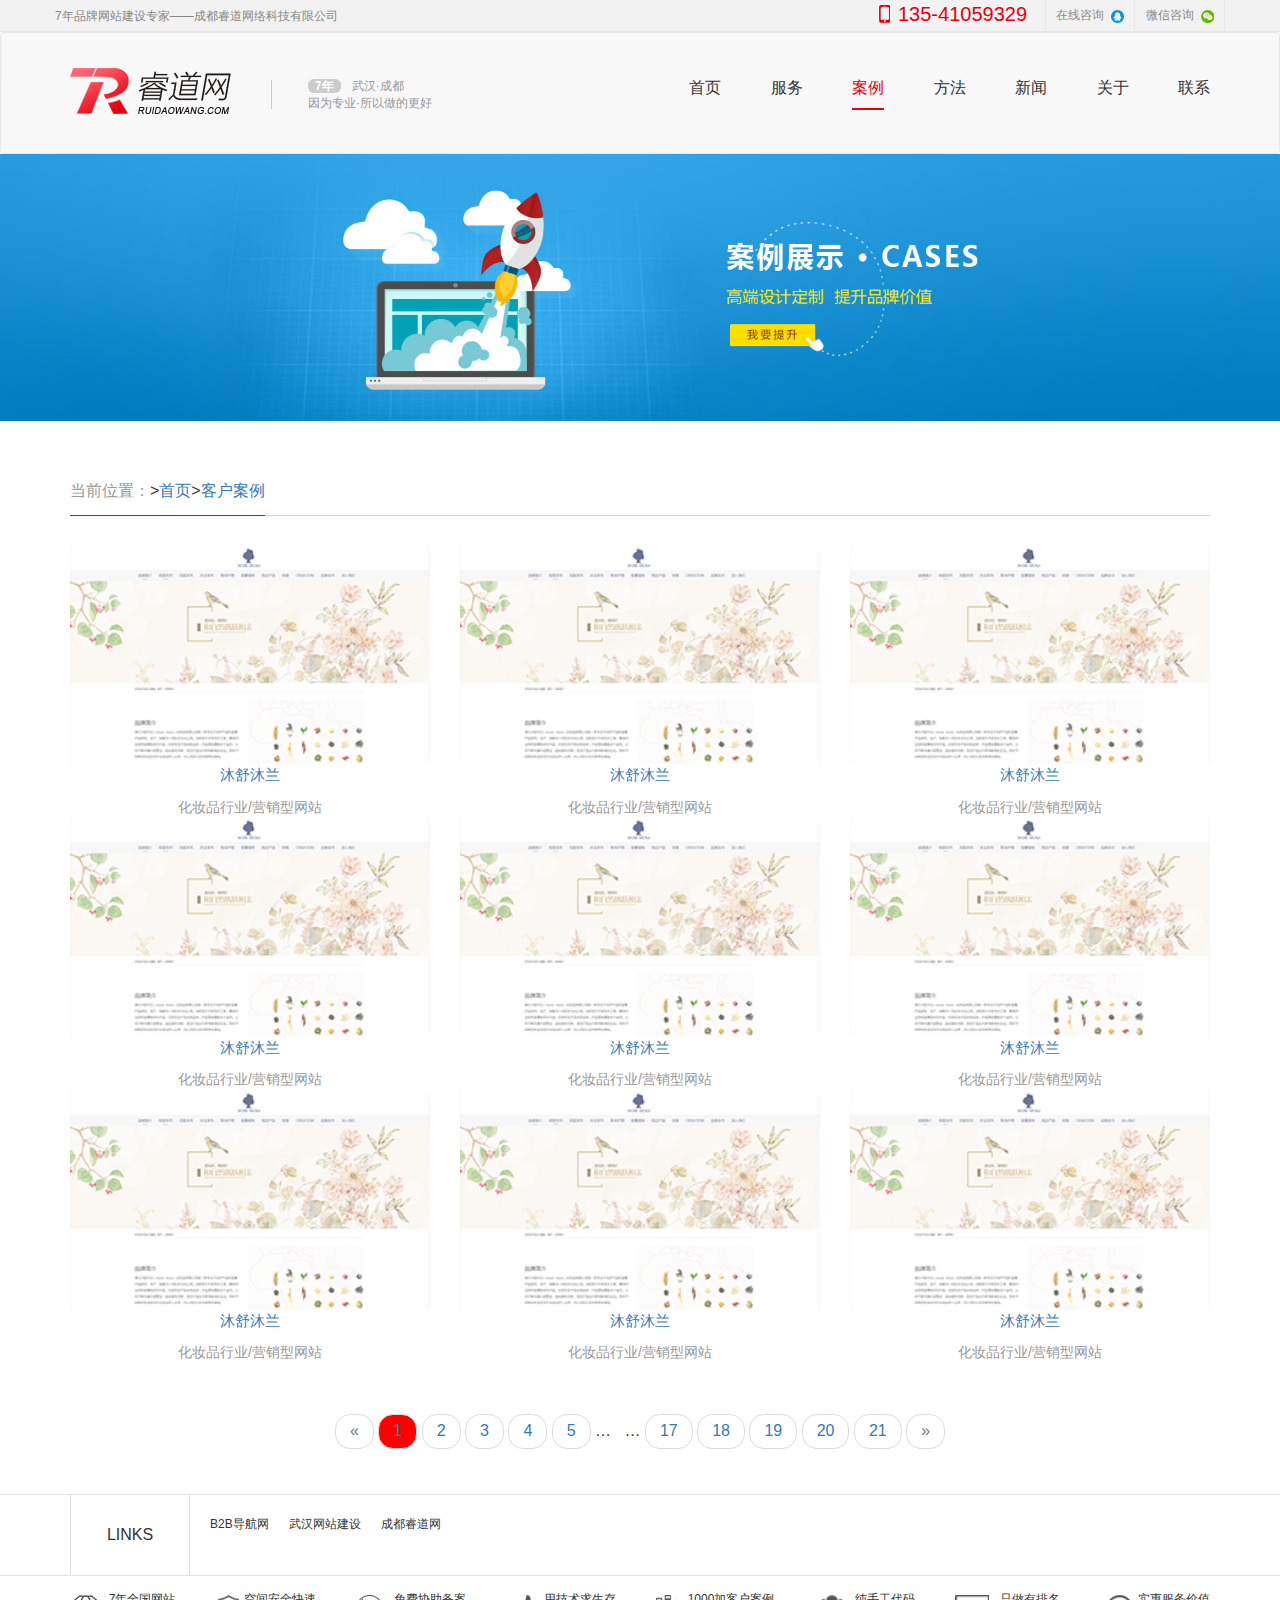
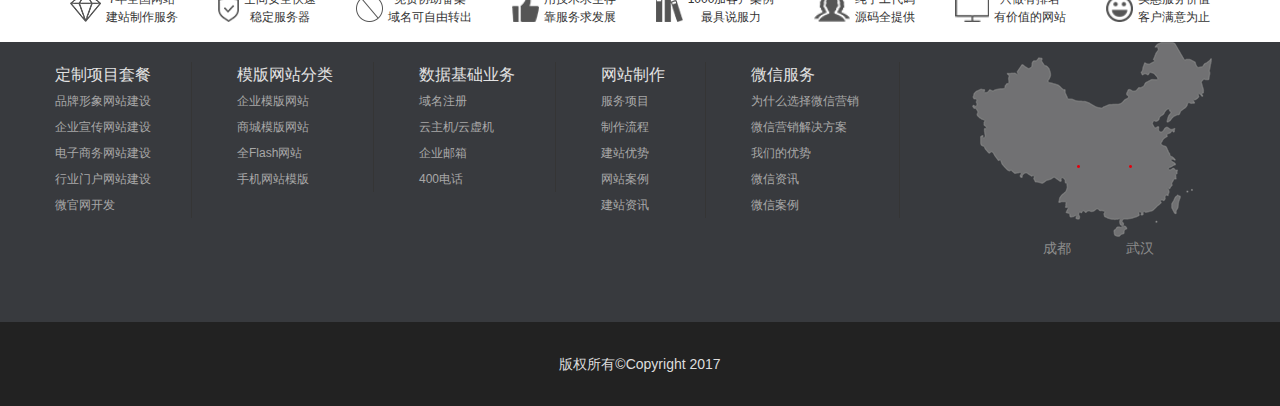
<file: case.html>
<!DOCTYPE html>
<html lang="en">
  <head>
    <meta charset="UTF-8" />
    <meta name="viewport" content="width=device-width, initial-scale=1.0">
    <title>案例</title>
    <link rel="stylesheet" type="text/css" href="css/bootstrap.min.css">
    <link rel="stylesheet" type="text/css" href="css/swiper.min.css">
    <link rel="stylesheet" type="text/css" href="css/global.css">
  </head>
  <body>
    <!-- 顶部 -->
    <div class="topbar">
      <div class="container">
        <p class="title">7年品牌网站建设专家——成都睿道网络科技有限公司</p>
        <div class="right_aside">
          <div class="right_aside_details">
            <p class="tel"><img src="img/smallphone.png"><a href="tel:13541059329">135-41059329</a></p>
            <a target="_blank" href="http://wpa.qq.com/msgrd?v=3&uin=&site=qq&menu=yes">在线咨询<img src="img/QQ.png"></a>
            <a class="wx" href="#">微信咨询<img src="img/wx.png"></a>
            <img class="wx_ewm" src="img/wx_ewm.png">
          </div>
        </div>
      </div>
    </div>

    <!-- 导航 -->
    <nav class="navbar navbar navbar-default" role="navigation">
      <div class="container">
        <div class="navbar-header">
          <button type="button" class="navbar-toggle" data-toggle="collapse" data-target="#menu">
            <span class="sr-only">展开导航</span>
            <span class="icon-bar"></span>
            <span class="icon-bar"></span>
            <span class="icon-bar"></span>
          </button>

          <div class="navbar-brand">
            <img src="img/logo.png">
            <div class="visible-lg">
              <p><b>7年</b>武汉·成都</p>
              <p>因为专业·所以做的更好</p>
            </div>
          </div>
        </div>
        <div class="collapse navbar-collapse" id="menu">
          <ul class="nav">
            <li><a href="index.html">首页</a></li>
            <li><a href="service_site.html">服务</a></li>
            <li class="active"><a href="case.html">案例</a></li>
            <li><a href="plan.html">方法</a></li>
            <li><a href="news.html">新闻</a></li>
            <li><a href="about.html">关于</a></li>
            <li><a href="contact.html">联系</a></li>
          </ul>
        </div>
      </div>
    </nav>
    <!-- 自己写的部分 -->
    <div class="case">
      <!-- 大图 -->
      <img src="img/case_banner.jpg" alt="" class="container-fluid">

      <div class="location_title">
        <div class="container">
          <div class="items">
            <div class="in">
              <b href="#">当前位置：</b>&gt<a href="#">首页</a>&gt<a href="#">客户案例</a>
            </div>
          </div>
        </div>
      </div>

      <div class="container">
        <div class="row">
          <div class="moreline col-xs-12 col-sm-6 col-md-4">
            <a href="case_details.html">
              <img src="img/case.png">
              <p>沐舒沐兰</p>
              <span>化妆品行业/营销型网站</span>
            </a>
          </div>
          <div class="moreline col-xs-12 col-sm-6 col-md-4">
            <a href="case_details.html">
              <img src="img/case.png">
              <p>沐舒沐兰</p>
              <span>化妆品行业/营销型网站</span>
            </a>
          </div>
          <div class="moreline col-xs-12 col-sm-6 col-md-4">
            <a href="case_details.html">
              <img src="img/case.png">
              <p>沐舒沐兰</p>
              <span>化妆品行业/营销型网站</span>
            </a>
          </div>
          <div class="moreline col-xs-12 col-sm-6 col-md-4">
            <a href="case_details.html">
              <img src="img/case.png">
              <p>沐舒沐兰</p>
              <span>化妆品行业/营销型网站</span>
            </a>
          </div>
          <div class="moreline col-xs-12 col-sm-6 col-md-4">
            <a href="case_details.html">
              <img src="img/case.png">
              <p>沐舒沐兰</p>
              <span>化妆品行业/营销型网站</span>
            </a>
          </div>
          <div class="moreline col-xs-12 col-sm-6 col-md-4">
            <a href="case_details.html">
              <img src="img/case.png">
              <p>沐舒沐兰</p>
              <span>化妆品行业/营销型网站</span>
            </a>
          </div>
          <div class="moreline col-xs-12 col-sm-6 col-md-4">
            <a href="case_details.html">
              <img src="img/case.png">
              <p>沐舒沐兰</p>
              <span>化妆品行业/营销型网站</span>
            </a>
          </div>
          <div class="moreline col-xs-12 col-sm-6 col-md-4">
            <a href="case_details.html">
              <img src="img/case.png">
              <p>沐舒沐兰</p>
              <span>化妆品行业/营销型网站</span>
            </a>
          </div>
          <div class="moreline col-xs-12 col-sm-6 col-md-4">
            <a href="case_details.html">
              <img src="img/case.png">
              <p>沐舒沐兰</p>
              <span>化妆品行业/营销型网站</span>
            </a>
          </div>
        </div>
      </div>
      <!-- 分页器 -->
      <nav aria-label="Page navigation" class="navigation">
        <ul class="pager">
          <li class="disabled">
            <a href="#" aria-label="Previous">
              <span aria-hidden="true">&laquo;</span>
            </a>
          </li>
          <li><a href="#" class="active">1 <span class="sr-only"></span></a></li>
          <li><a href="#">2</a></li>
          <li><a href="#">3</a></li>
          <li><a href="#">4</a></li>
          <li><a href="#">5</a></li>
          <li>…</li>
          &nbsp;
          <li>…</li>
          <li><a href="#">17</a></li>
          <li><a href="#">18</a></li>
          <li><a href="#">19</a></li>
          <li><a href="#">20</a></li>
          <li><a href="#">21</a></li>
          <li class="disabled">
            <a href="#" aria-label="Next">
              <span aria-hidden="true">&raquo;</span>
            </a>
          </li>
        </ul>
      </nav>
    </div>
    <!-- 尾 -->
    <div class="footer">
      <div class="footer_top">
        <div class="container">
          <p>LINKS</p>
          <p><b>B2B导航网</b><b>武汉网站建设</b><b>成都睿道网</b></p>
        </div>
      </div>
      <div class="footer_mid container">
        <ul>
          <li>
            <img src="img/link1.png">
            <p>
              <b>7年全国网站</b>
              <b>建站制作服务</b>
            </p>
          </li>
          <li>
            <img src="img/link2.png">
            <p>
              <b>空间安全快速</b>
              <b>稳定服务器</b>
            </p>
          </li><li>
            <img src="img/link3.png">
            <p>
              <b>免费协助备案</b>
              <b>域名可自由转出</b>
            </p>
          </li><li>
            <img src="img/link4.png">
            <p>
              <b>用技术求生存</b>
              <b>靠服务求发展</b>
            </p>
          </li>
          <li>
            <img src="img/link5.png">
            <p>
              <b>1000加客户案例</b>
              <b>最具说服力</b>
            </p>
          </li>
          <li>
            <img src="img/link6.png">
            <p>
              <b>纯手工代码</b>
              <b>源码全提供</b>
            </p>
          </li>
          <li>
            <img src="img/link7.png">
            <p>
              <b>只做有排名</b>
              <b>有价值的网站</b>
            </p>
          </li>
          <li>
            <img src="img/link8.png">
            <p>
              <b>实惠服务价值</b>
              <b>客户满意为止</b>
            </p>
          </li>
        </ul>
      </div>
      <div class="footer_bottom">
        <div class="container">
          <ul class="footer_bottom_l">
            <li>
              <ul>
                <li><a href="#">定制项目套餐</a></li>
                <li><a href="#">品牌形象网站建设</a></li>
                <li><a href="#">企业宣传网站建设</a></li>
                <li><a href="#">电子商务网站建设</a></li>
                <li><a href="#">行业门户网站建设</a></li>
                <li><a href="#">微官网开发</a></li>
              </ul>
            </li>
            <li>
              <ul>
                <li><a href="#">模版网站分类</a></li>
                <li><a href="#">企业模版网站</a></li>
                <li><a href="#">商城模版网站</a></li>
                <li><a href="#">全Flash网站</a></li>
                <li><a href="#">手机网站模版</a></li>
              </ul>
            </li>
            <li>
              <ul>
                <li><a href="#">数据基础业务</a></li>
                <li><a href="#">域名注册</a></li>
                <li><a href="#">云主机/云虚机</a></li>
                <li><a href="#">企业邮箱</a></li>
                <li><a href="#">400电话</a></li>
              </ul>
            </li>
            <li>
              <ul>
                <li><a href="#">网站制作</a></li>
                <li><a href="#">服务项目</a></li>
                <li><a href="#">制作流程</a></li>
                <li><a href="#">建站优势</a></li>
                <li><a href="#">网站案例</a></li>
                <li><a href="#">建站资讯</a></li>
              </ul>
            </li>
            <li>
              <ul>
                <li><a href="#">微信服务</a></li>
                <li><a href="#">为什么选择微信营销</a></li>
                <li><a href="#">微信营销解决方案</a></li>
                <li><a href="#">我们的优势</a></li>
                <li><a href="#">微信资讯</a></li>
                <li><a href="#">微信案例</a></li>
              </ul>
            </li>
          </ul>
          <div class="footer_bottom_r">
            <img src="img/map.png">
            <div class="address">
              <a href="javascript:;">成都</a>
              <a href="javascript:;">武汉</a>
            </div>
            <div class="left">
              <span>135-4105-9329</span>
              <span></span>
            </div>
            <div class="right">
              <span>135-4105-9329</span>
              <span></span>
            </div>
          </div>
        </div>
      </div>
      <div class="footer_copyright">
        <p>版权所有©Copyright 2017</p>
      </div>
    </div>
    <script src="js/jquery.min.js"></script>
    <script src="js/bootstrap.min.js"></script>
    <script src="js/swiper.min.js"></script>
    <script src="js/global.js"></script>
  </body>
</html>
</file>
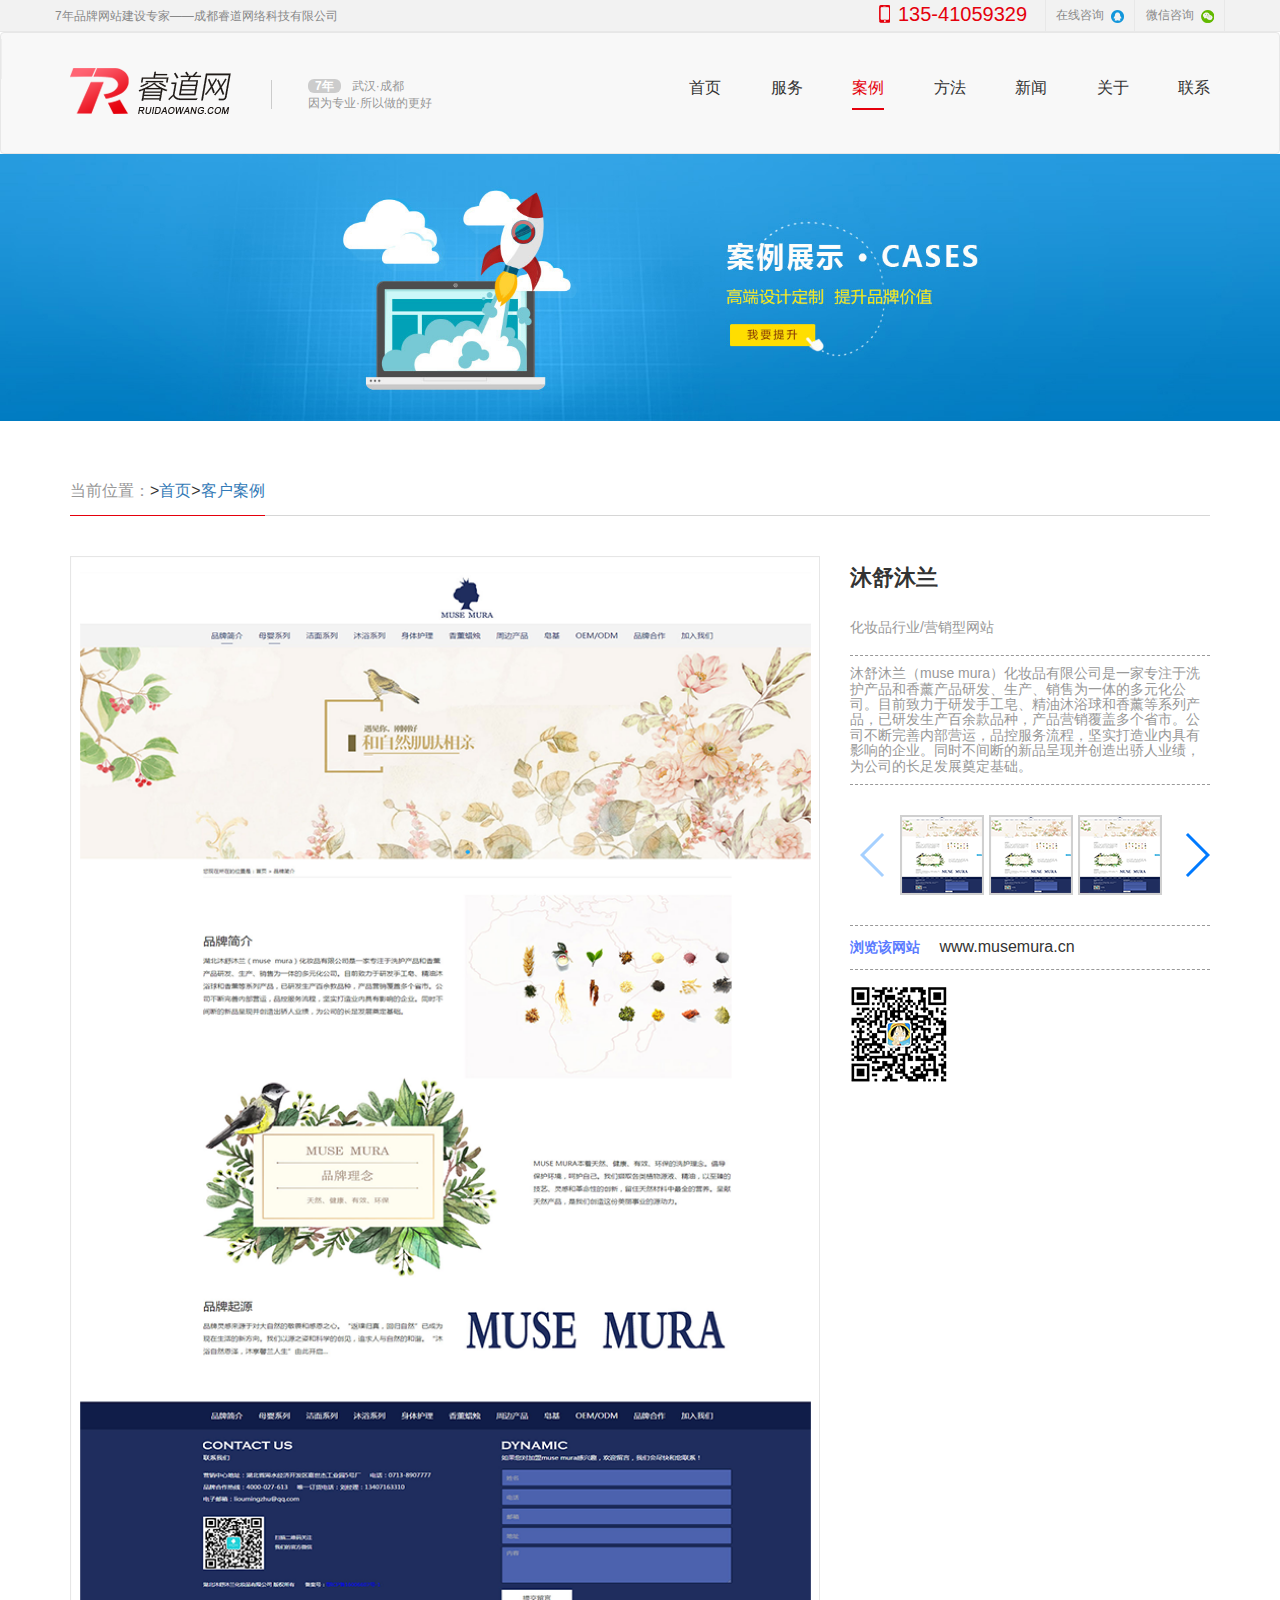
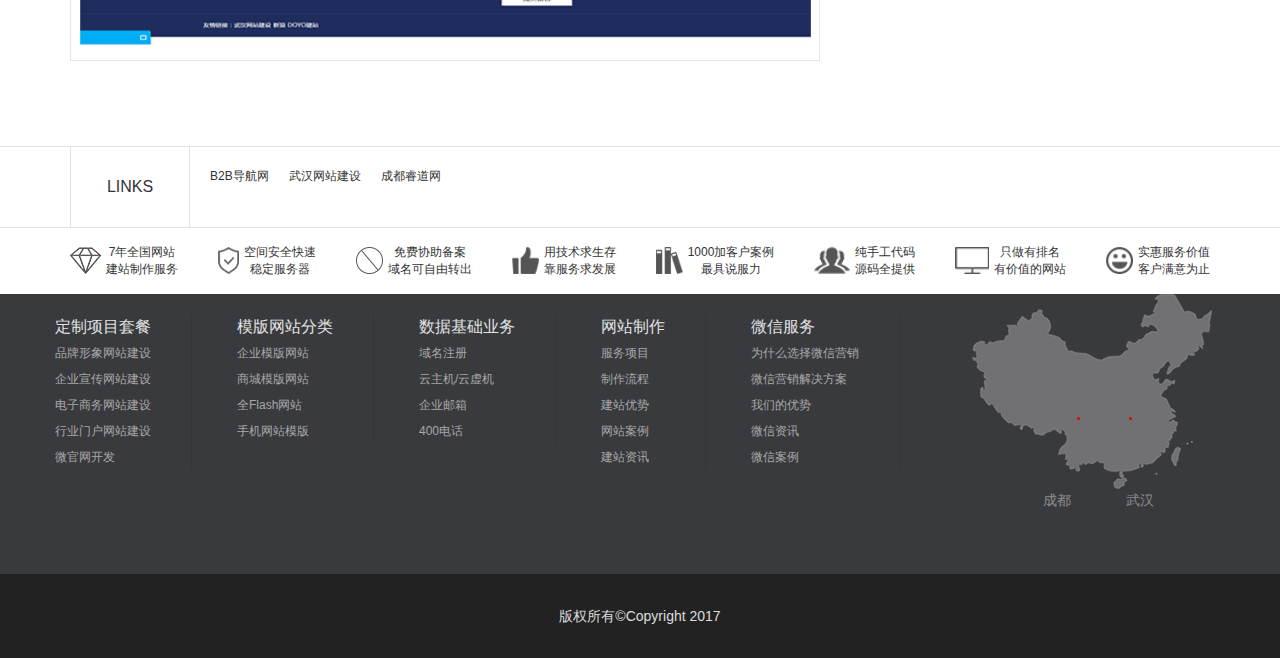
<file: case_details.html>
<!DOCTYPE html>
<html lang="en">
  <head>
    <meta charset="UTF-8" />
    <meta name="viewport" content="width=device-width, initial-scale=1.0">
    <title>详情案例</title>
    <link rel="stylesheet" type="text/css" href="css/bootstrap.min.css">
    <link rel="stylesheet" type="text/css" href="css/swiper.min.css">
    <link rel="stylesheet" type="text/css" href="css/global.css">
  </head>
  <body>

    <div class="topbar">
      <div class="container">
        <p class="title">7年品牌网站建设专家——成都睿道网络科技有限公司</p>
        <div class="right_aside">
          <div class="right_aside_details">
            <p class="tel"><img src="img/smallphone.png"><a href="tel:13541059329">135-41059329</a></p>
            <a target="_blank" href="http://wpa.qq.com/msgrd?v=3&uin=&site=qq&menu=yes">在线咨询<img src="img/QQ.png"></a>
            <a class="wx" href="#">微信咨询<img src="img/wx.png"></a>
            <img class="wx_ewm" src="img/wx_ewm.png">
          </div>
        </div>
      </div>
    </div>

    <!-- 导航 -->
    <nav class="navbar navbar navbar-default" role="navigation">
      <div class="container">
        <div class="navbar-header">
          <button type="button" class="navbar-toggle" data-toggle="collapse" data-target="#menu">
            <span class="sr-only">展开导航</span>
            <span class="icon-bar"></span>
            <span class="icon-bar"></span>
            <span class="icon-bar"></span>
          </button>

          <div class="navbar-brand">
            <img src="img/logo.png">
            <div class="visible-lg">
              <p><b>7年</b>武汉·成都</p>
              <p>因为专业·所以做的更好</p>
            </div>
          </div>
        </div>
        <div class="collapse navbar-collapse" id="menu">
          <ul class="nav">
            <li><a href="index.html">首页</a></li>
            <li><a href="service_site.html">服务</a></li>
            <li class="active"><a href="case.html">案例</a></li>
            <li><a href="plan.html">方法</a></li>
            <li><a href="news.html">新闻</a></li>
            <li><a href="about.html">关于</a></li>
            <li><a href="contact.html">联系</a></li>
          </ul>
        </div>
      </div>
    </nav>
    <!-- 详情案例 -->
    <div class="about_the_case">
      <img src="img/case_banner.jpg" alt="" class="container-fluid">

      <!-- location_title -->
      <div class="location_title">
        <div class="container">
          <div class="items">
            <div class="in">
              <b href="#">当前位置：</b>&gt<a href="#">首页</a>&gt<a href="#">客户案例</a>
            </div>
          </div>
        </div>
      </div>

      <div class="container">
        <div class="row">
        <!-- 小图部分 -->
          <div class="col-lg-4 detail_right">
            <h4>沐舒沐兰</h4>
            <h6 class="detail_right_h6">化妆品行业/营销型网站</h6>
            <h6 class="muse_mura_h6">沐舒沐兰（muse  mura）化妆品有限公司是一家专注于洗护产品和香薰产品研发、生产、销售为一体的多元化公司。目前致力于研发手工皂、精油沐浴球和香薰等系列产品，已研发生产百余款品种，产品营销覆盖多个省市。公司不断完善内部营运，品控服务流程，坚实打造业内具有影响的企业。同时不间断的新品呈现并创造出骄人业绩，为公司的长足发展奠定基础。
            </h6>
            <div class="tao">
                <div class="swiper-container small">
                  <div class="swiper-wrapper">
                    <div class="swiper-slide">
                      <img src="img/detail_small.png" class="detail_small_img">
                    </div>
                    <div class="swiper-slide">
                      <img src="img/detail_small.png" class="detail_small_img">
                    </div>
                    <div class="swiper-slide">
                      <img src="img/detail_small.png" class="detail_small_img">
                    </div>
                    <div class="swiper-slide">
                      <img src="img/detail_small.png" class="detail_small_img">
                    </div>
                    <div class="swiper-slide">
                      <img src="img/detail_small.png" class="detail_small_img">
                    </div>
                  </div>
                </div>
                <div class="swiper-button-next swiper-button-red"></div>
                <div class="swiper-button-prev swiper-button-red"></div>
            </div>
            <div class="web">
                <b>浏览该网站</b>
                <span>www.musemura.cn</span>
            </div>
            <img src="img/wx_ewm.png" alt="" class="wx_ewm">
          </div>
          <!-- 大图部分 -->
          <div class="col-lg-8 detail_left">
            <div class="swiper-container big">
              <div class="swiper-wrapper">
                <div class="swiper-slide">
                  <img src="img/case__detail_bg.png" class="detail_img">
                </div>
                <div class="swiper-slide">
                  <img src="img/case__detail_bg.png" class="detail_img">
                </div>
                <div class="swiper-slide">
                  <img src="img/case__detail_bg.png" class="detail_img">
                </div>
                <div class="swiper-slide">
                  <img src="img/case__detail_bg.png" class="detail_img">
                </div>
                <div class="swiper-slide">
                  <img src="img/case__detail_bg.png" class="detail_img">
                </div>
              </div>
            </div>
          </div>
        </div>
      </div>
    </div>
    <!-- 尾 -->
     <!-- 尾 -->
    <div class="footer">
      <div class="footer_top">
        <div class="container">
          <p>LINKS</p>
          <p><b>B2B导航网</b><b>武汉网站建设</b><b>成都睿道网</b></p>
        </div>
      </div>
      <div class="footer_mid container">
        <ul>
          <li>
            <img src="img/link1.png">
            <p>
              <b>7年全国网站</b>
              <b>建站制作服务</b>
            </p>
          </li>
          <li>
            <img src="img/link2.png">
            <p>
              <b>空间安全快速</b>
              <b>稳定服务器</b>
            </p>
          </li><li>
            <img src="img/link3.png">
            <p>
              <b>免费协助备案</b>
              <b>域名可自由转出</b>
            </p>
          </li><li>
            <img src="img/link4.png">
            <p>
              <b>用技术求生存</b>
              <b>靠服务求发展</b>
            </p>
          </li>
          <li>
            <img src="img/link5.png">
            <p>
              <b>1000加客户案例</b>
              <b>最具说服力</b>
            </p>
          </li>
          <li>
            <img src="img/link6.png">
            <p>
              <b>纯手工代码</b>
              <b>源码全提供</b>
            </p>
          </li>
          <li>
            <img src="img/link7.png">
            <p>
              <b>只做有排名</b>
              <b>有价值的网站</b>
            </p>
          </li>
          <li>
            <img src="img/link8.png">
            <p>
              <b>实惠服务价值</b>
              <b>客户满意为止</b>
            </p>
          </li>
        </ul>
      </div>
      <div class="footer_bottom">
        <div class="container">
          <ul class="footer_bottom_l">
            <li>
              <ul>
                <li><a href="#">定制项目套餐</a></li>
                <li><a href="#">品牌形象网站建设</a></li>
                <li><a href="#">企业宣传网站建设</a></li>
                <li><a href="#">电子商务网站建设</a></li>
                <li><a href="#">行业门户网站建设</a></li>
                <li><a href="#">微官网开发</a></li>
              </ul>
            </li>
            <li>
              <ul>
                <li><a href="#">模版网站分类</a></li>
                <li><a href="#">企业模版网站</a></li>
                <li><a href="#">商城模版网站</a></li>
                <li><a href="#">全Flash网站</a></li>
                <li><a href="#">手机网站模版</a></li>
              </ul>
            </li>
            <li>
              <ul>
                <li><a href="#">数据基础业务</a></li>
                <li><a href="#">域名注册</a></li>
                <li><a href="#">云主机/云虚机</a></li>
                <li><a href="#">企业邮箱</a></li>
                <li><a href="#">400电话</a></li>
              </ul>
            </li>
            <li>
              <ul>
                <li><a href="#">网站制作</a></li>
                <li><a href="#">服务项目</a></li>
                <li><a href="#">制作流程</a></li>
                <li><a href="#">建站优势</a></li>
                <li><a href="#">网站案例</a></li>
                <li><a href="#">建站资讯</a></li>
              </ul>
            </li>
            <li>
              <ul>
                <li><a href="#">微信服务</a></li>
                <li><a href="#">为什么选择微信营销</a></li>
                <li><a href="#">微信营销解决方案</a></li>
                <li><a href="#">我们的优势</a></li>
                <li><a href="#">微信资讯</a></li>
                <li><a href="#">微信案例</a></li>
              </ul>
            </li>
          </ul>
          <div class="footer_bottom_r">
            <img src="img/map.png">
            <div class="address">
              <a href="javascript:;">成都</a>
              <a href="javascript:;">武汉</a>
            </div>
            <div class="left">
              <span>135-4105-9329</span>
              <span></span>
            </div>
            <div class="right">
              <span>135-4105-9329</span>
              <span></span>
            </div>
          </div>
        </div>
      </div>
      <div class="footer_copyright">
        <p>版权所有©Copyright 2017</p>
      </div>
    </div>
    <script src="js/jquery.min.js"></script>
    <script src="js/bootstrap.min.js"></script>
    <script src="js/swiper.min.js"></script>
    <script src="js/global.js"></script>
  </body>
</html>
</file>
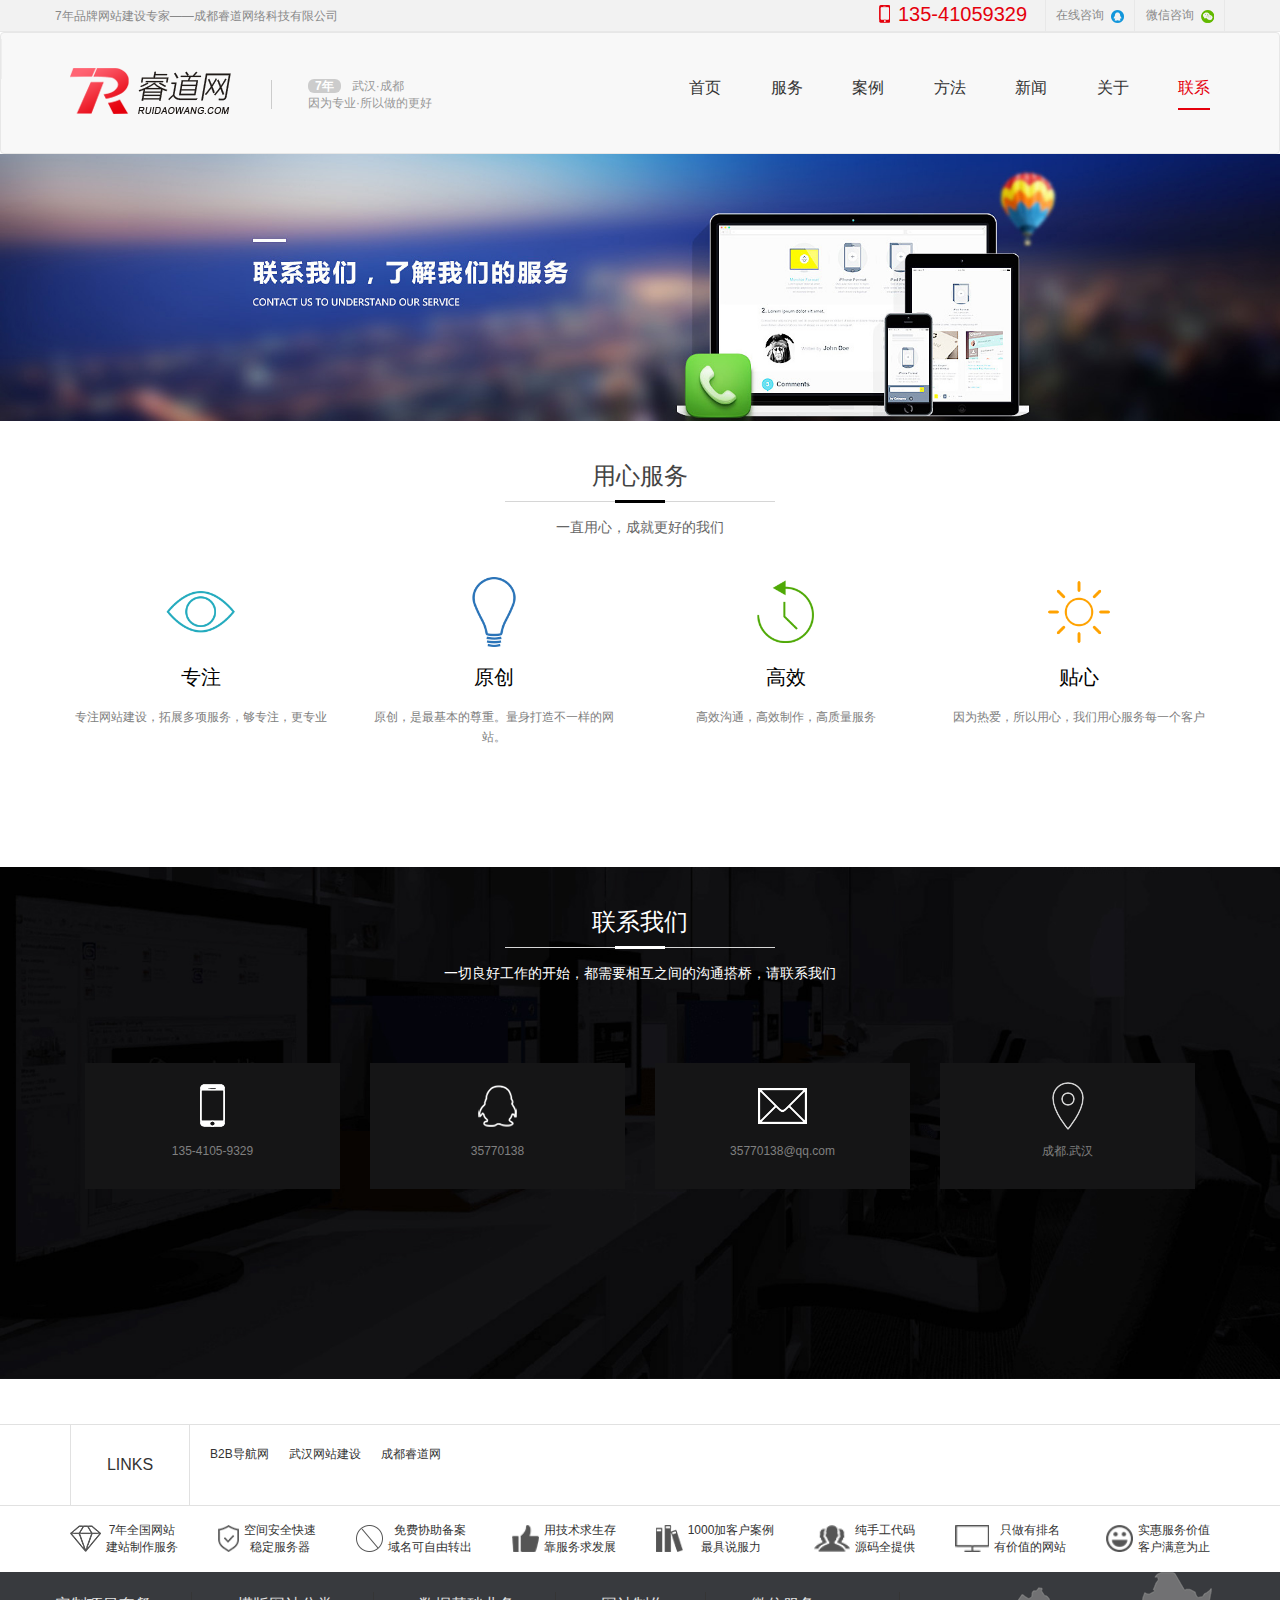
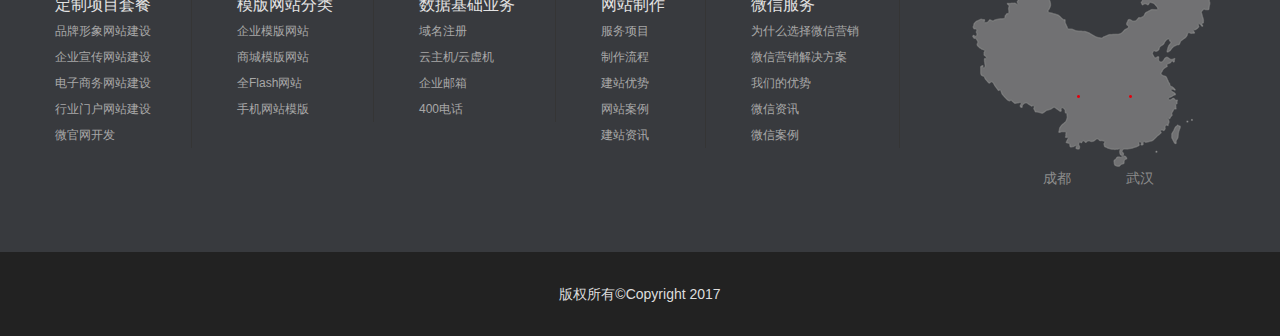
<file: contact.html>
<!DOCTYPE html>
<html lang="en">
  <head>
	<meta charset="UTF-8">
	<title>联系</title>
	<meta name="viewport" content="width=device-width, initial-scale=1.0">
  <meta http-equiv="X-UA-Compatible" content="ie=edge">
  <link href="css/bootstrap.min.css" rel="stylesheet" />
  <link rel="stylesheet" href="css/swiper.min.css">
	<link rel="stylesheet" href="css/global.css">
  </head>
  <body>
  <div class="topbar">
    <div class="container">
      <p class="title">7年品牌网站建设专家——成都睿道网络科技有限公司</p>
      <div class="right_aside">
        <div class="right_aside_details">
          <p class="tel"><img src="img/smallphone.png"><a href="tel:13541059329">135-41059329</a></p>
          <a target="_blank" href="http://wpa.qq.com/msgrd?v=3&uin=&site=qq&menu=yes">在线咨询<img src="img/QQ.png"></a>
          <a class="wx" href="#">微信咨询<img src="img/wx.png"></a>
          <img class="wx_ewm" src="img/wx_ewm.png">
        </div>
      </div>
    </div>
  </div>

  <!-- 导航 -->
  <nav class="navbar navbar navbar-default" role="navigation">
    <div class="container">
      <div class="navbar-header">
        <button type="button" class="navbar-toggle" data-toggle="collapse" data-target="#menu">
          <span class="sr-only">展开导航</span>
          <span class="icon-bar"></span>
          <span class="icon-bar"></span>
          <span class="icon-bar"></span>
        </button>

        <div class="navbar-brand">
          <img src="img/logo.png">
          <div class="visible-lg">
            <p><b>7年</b>武汉·成都</p>
            <p>因为专业·所以做的更好</p>
          </div>
        </div>
      </div>
      <div class="collapse navbar-collapse" id="menu">
        <ul class="nav">
          <li><a href="index.html">首页</a></li>
          <li><a href="service_site.html">服务</a></li>
          <li><a href="case.html">案例</a></li>
          <li><a href="plan.html">方法</a></li>
          <li><a href="news.html">新闻</a></li>
          <li><a href="about.html">关于</a></li>
          <li class="active"><a href="contact.html">联系</a></li>
        </ul>
      </div>
    </div>
  </nav>

    <div class="contact_banner_case">
      <img src="img/contact_banner.jpg">
    </div>
    <div class="contact_container">
      <div class="contact_atitle">
      	<h3>用心服务</h3>
      	<p>一直用心，成就更好的我们</p>
      </div>
      <div class="contact_container_logo">
      	<ul class="row">
      	  <li class="col-md-3 col-sm-6 col-xs-12">
      	  	<div class="contact_img"><img src="img/about01.png"></div>
      	  	<h4>专注</h4>
      	  	<p>专注网站建设，拓展多项服务，够专注，更专业</p>
      	  </li>
      	  <li class="col-md-3 col-sm-6 col-xs-12">
      	  	<div class="contact_img"><img src="img/about02.png"></div>
      	  	<h4>原创</h4>
      	  	<p>原创，是最基本的尊重。量身打造不一样的网站。</p>
      	  </li>
      	  <li class="col-md-3 col-sm-6 col-xs-12">
      	  	<div class="contact_img"><img src="img/about03.png"></div>
      	  	<h4>高效</h4>
      	  	<p>高效沟通，高效制作，高质量服务</p>
      	  </li>
      	  <li class="col-md-3 col-sm-6 col-xs-12">
      	  	<div class="contact_img"><img src="img/about044.png"></div>
      	  	<h4>贴心</h4>
      	  	<p>因为热爱，所以用心，我们用心服务每一个客户</p>
      	  </li>
      	</ul>
      </div>
    </div>
    <div class="contact_link">
      <div class="contact_link_container">
      <div class="contact_atitle white">
      	<h3>联系我们</h3>
      	<p>一切良好工作的开始，都需要相互之间的沟通搭桥，请联系我们</p>
      </div>
      <div class="contact_container_logo">
      	<ul class="row">
      	  <li class="col-md-3 col-sm-6 col-xs-12 contact_box">
      	    <a href="#">
      	  	  <div class="contact_logos_img"><img src="img/so-iphone.png"></div>
      	  	  <p>135-4105-9329</p>
      	  	</a>
      	  </li>
      	  <li class="col-md-3 col-sm-6 col-xs-12 contact_box">
      	    <a href="#">
      	  	  <div class="contact_logos_img"><img src="img/so-qq.png"></div>
      	  	  <p>35770138</p>
      	  	</a>
      	  </li>
      	  <li class="col-md-3 col-sm-6 col-xs-12 contact_box">
      	    <a href="#">
      	  	  <div class="contact_logos_img"><img src="img/so-mail.png"></div>
      	  	  <p>35770138@qq.com</p>
      	  	</a>
      	  </li>
      	  <li class="col-md-3 col-sm-6 col-xs-12 contact_box">
      	    <a href="#">
      	  	  <div class="contact_logos_img"><img src="img/so-location.png"></div>
      	  	  <p>成都.武汉</p>
      	  	</a>
      	  </li>
      	</ul>
      </div>
      </div>
    </div>
    <div class="footer">
            <div class="footer_top">
              <div class="container">
                <p>LINKS</p>
                <p><b>B2B导航网</b><b>武汉网站建设</b><b>成都睿道网</b></p>
              </div>
            </div>
            <div class="footer_mid container">
              <ul>
                <li>
                  <img src="img/link1.png">
                  <p>
                    <b>7年全国网站</b>
                    <b>建站制作服务</b>
                  </p>
                </li>
                <li>
                  <img src="img/link2.png">
                  <p>
                    <b>空间安全快速</b>
                    <b>稳定服务器</b>
                  </p>
                </li><li>
                  <img src="img/link3.png">
                  <p>
                    <b>免费协助备案</b>
                    <b>域名可自由转出</b>
                  </p>
                </li><li>
                  <img src="img/link4.png">
                  <p>
                    <b>用技术求生存</b>
                    <b>靠服务求发展</b>
                  </p>
                </li>
                <li>
                  <img src="img/link5.png">
                  <p>
                    <b>1000加客户案例</b>
                    <b>最具说服力</b>
                  </p>
                </li>
                <li>
                  <img src="img/link6.png">
                  <p>
                    <b>纯手工代码</b>
                    <b>源码全提供</b>
                  </p>
                </li>
                <li>
                  <img src="img/link7.png">
                  <p>
                    <b>只做有排名</b>
                    <b>有价值的网站</b>
                  </p>
                </li>
                <li>
                  <img src="img/link8.png">
                  <p>
                    <b>实惠服务价值</b>
                    <b>客户满意为止</b>
                  </p>
                </li>
              </ul>
            </div>
            <div class="footer_bottom">
              <div class="container">
                <ul class="footer_bottom_l">
                  <li>
                    <ul>
                      <li><a href="#">定制项目套餐</a></li>
                      <li><a href="#">品牌形象网站建设</a></li>
                      <li><a href="#">企业宣传网站建设</a></li>
                      <li><a href="#">电子商务网站建设</a></li>
                      <li><a href="#">行业门户网站建设</a></li>
                      <li><a href="#">微官网开发</a></li>
                    </ul>
                  </li>
                  <li>
                    <ul>
                      <li><a href="#">模版网站分类</a></li>
                      <li><a href="#">企业模版网站</a></li>
                      <li><a href="#">商城模版网站</a></li>
                      <li><a href="#">全Flash网站</a></li>
                      <li><a href="#">手机网站模版</a></li>
                    </ul>
                  </li>
                  <li>
                    <ul>
                      <li><a href="#">数据基础业务</a></li>
                      <li><a href="#">域名注册</a></li>
                      <li><a href="#">云主机/云虚机</a></li>
                      <li><a href="#">企业邮箱</a></li>
                      <li><a href="#">400电话</a></li>
                    </ul>
                  </li>
                  <li>
                    <ul>
                      <li><a href="#">网站制作</a></li>
                      <li><a href="#">服务项目</a></li>
                      <li><a href="#">制作流程</a></li>
                      <li><a href="#">建站优势</a></li>
                      <li><a href="#">网站案例</a></li>
                      <li><a href="#">建站资讯</a></li>
                    </ul>
                  </li>
                  <li>
                    <ul>
                      <li><a href="#">微信服务</a></li>
                      <li><a href="#">为什么选择微信营销</a></li>
                      <li><a href="#">微信营销解决方案</a></li>
                      <li><a href="#">我们的优势</a></li>
                      <li><a href="#">微信资讯</a></li>
                      <li><a href="#">微信案例</a></li>
                    </ul>
                  </li>
                </ul>
                <div class="footer_bottom_r">
                  <img src="img/map.png">
                  <div class="address">
                    <a href="javascript:;">成都</a>
                    <a href="javascript:;">武汉</a>
                  </div>
                  <div class="left">
                    <span>135-4105-9329</span>
                    <span></span>
                  </div>
                  <div class="right">
                    <span>135-4105-9329</span>
                    <span></span>
                  </div>
                </div>
              </div>
            </div>
            <div class="footer_copyright">
              <p>版权所有©Copyright 2017</p>
            </div>
          </div>
    <script src="js/jquery.min.js"></script>
    <script src="js/bootstrap.min.js"></script>
    <script src="js/swiper.min.js"></script>
    <script src="js/global.js"></script>
  </body>
</html>
</file>
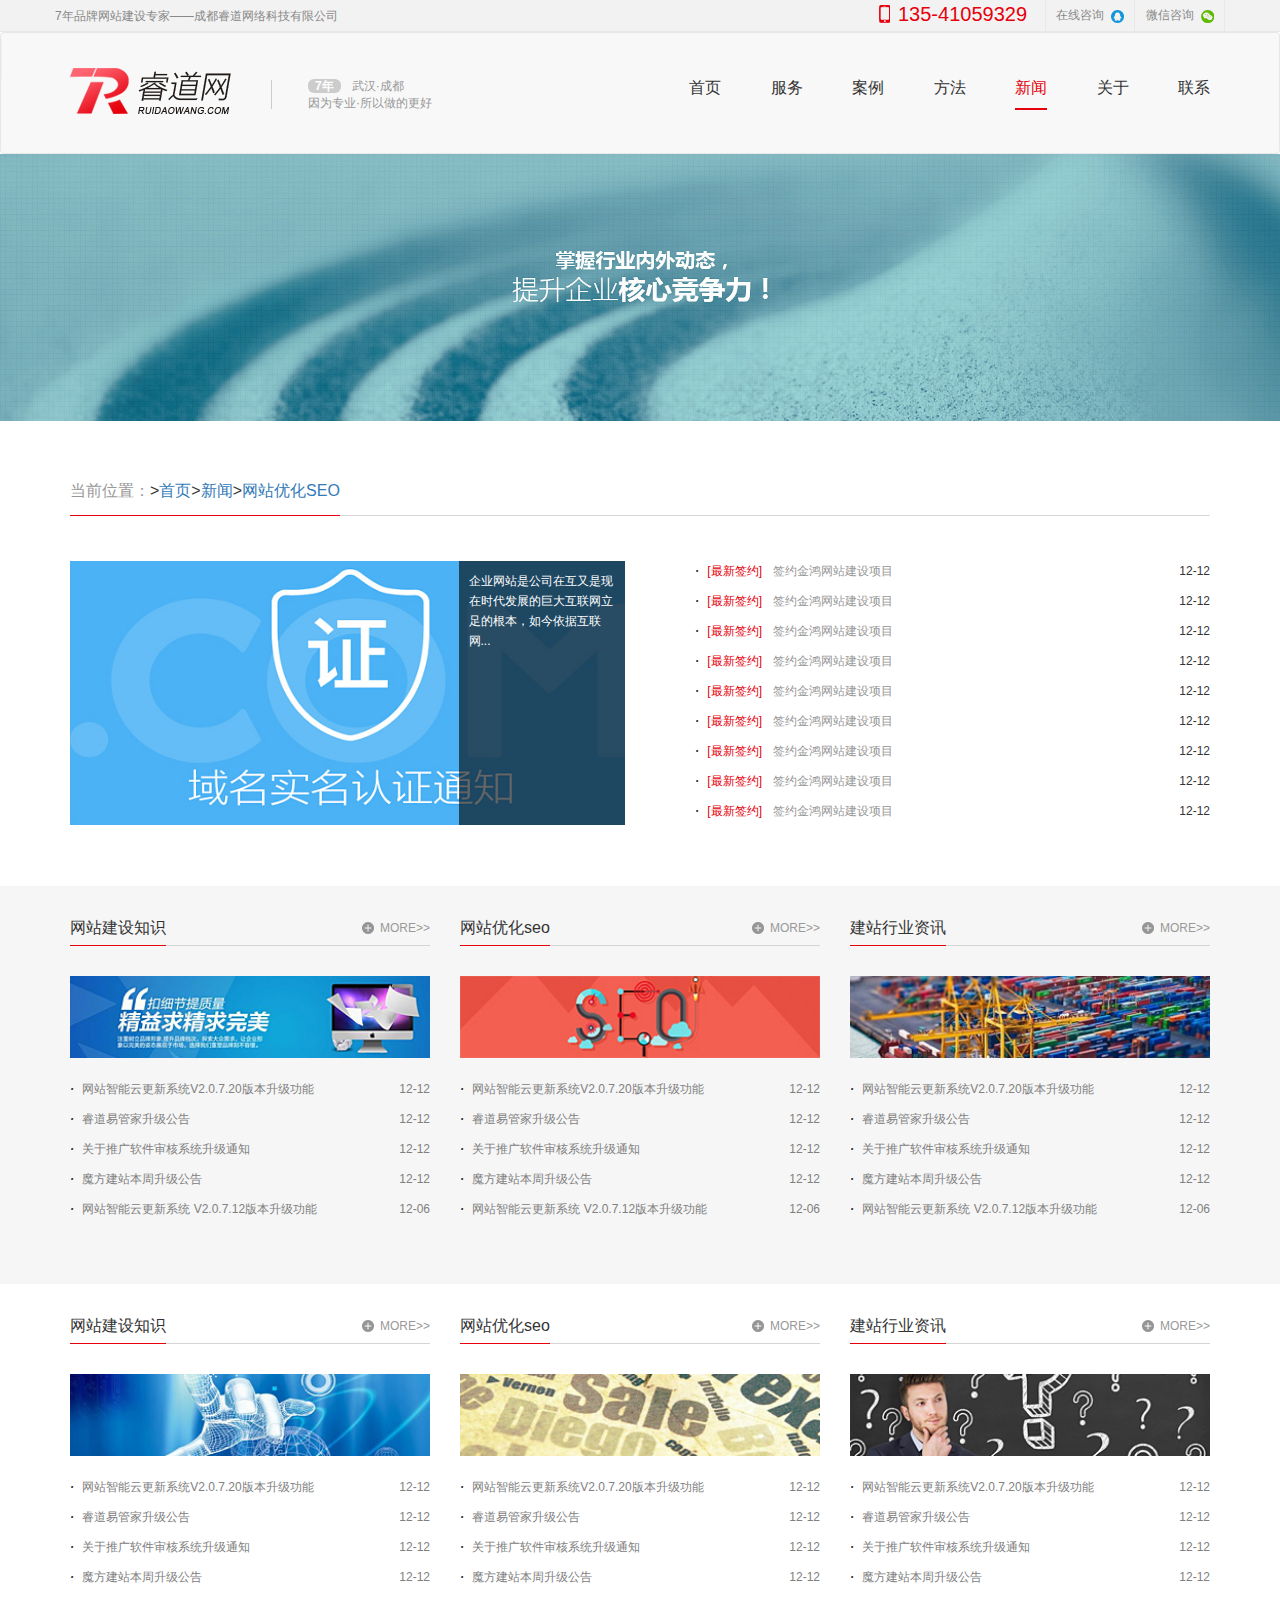
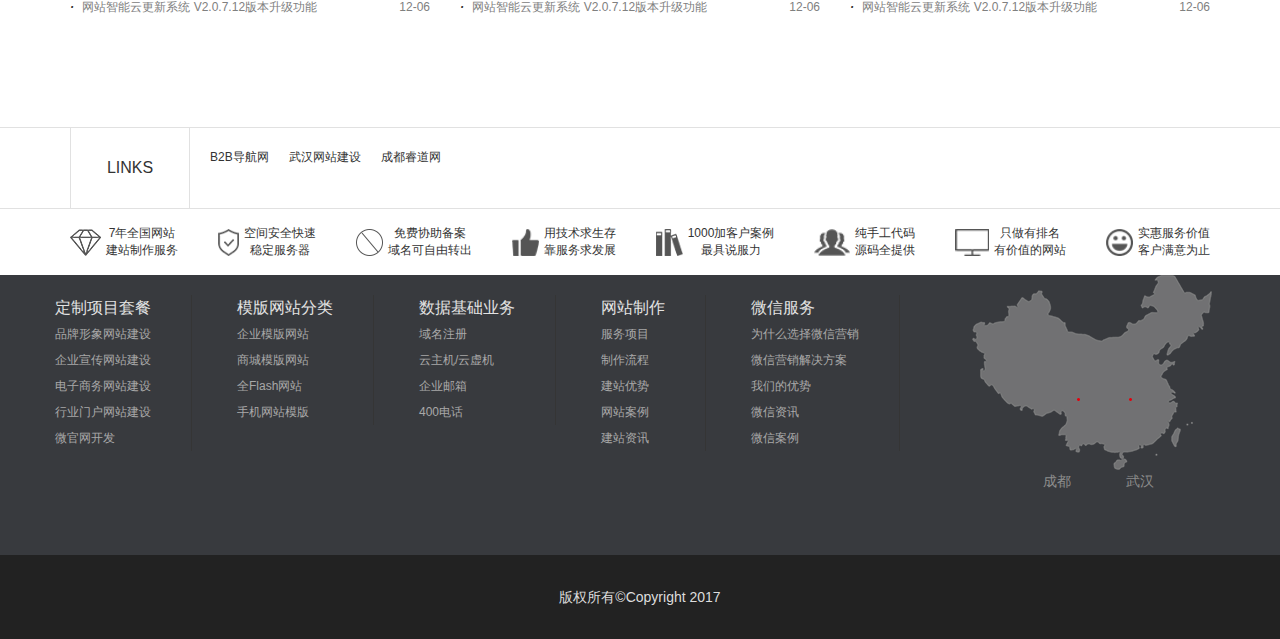
<file: news.html>
<!DOCTYPE html>
<html lang="en">
<head>
  <meta charset="UTF-8">
  <meta name="viewport" content="width=device-width, initial-scale=1.0">
  <title>新闻首页</title>
  <link rel="stylesheet" href="css/bootstrap.min.css">
  <link rel="stylesheet" href="css/swiper.min.css">
  <link rel="stylesheet" href="css/global.css">
</head>
<body>
  <!-- 顶部 -->
  <div class="topbar">
    <div class="container">
      <p class="title">7年品牌网站建设专家——成都睿道网络科技有限公司</p>
      <div class="right_aside">
        <div class="right_aside_details">
          <p class="tel"><img src="img/smallphone.png"><a href="tel:13541059329">135-41059329</a></p>
          <a target="_blank" href="http://wpa.qq.com/msgrd?v=3&uin=&site=qq&menu=yes">在线咨询<img src="img/QQ.png"></a>
          <a class="wx" href="#">微信咨询<img src="img/wx.png"></a>
          <img class="wx_ewm" src="img/wx_ewm.png">
        </div>
      </div>
    </div>
  </div>
  <!-- 导航 -->
  <nav class="navbar navbar navbar-default" role="navigation">
    <div class="container">
      <div class="navbar-header">
        <button type="button" class="navbar-toggle" data-toggle="collapse" data-target="#menu">
          <span class="sr-only">展开导航</span>
          <span class="icon-bar"></span>
          <span class="icon-bar"></span>
          <span class="icon-bar"></span>
        </button>

        <div class="navbar-brand">
          <img src="img/logo.png">
          <div class="visible-lg">
            <p><b>7年</b>武汉·成都</p>
            <p>因为专业·所以做的更好</p>
          </div>
        </div>
      </div>
      <div class="collapse navbar-collapse" id="menu">
        <ul class="nav">
          <li><a href="index.html">首页</a></li>
          <li><a href="service_site.html">服务</a></li>
          <li><a href="case.html">案例</a></li>
          <li><a href="plan.html">方法</a></li>
          <li class="active"><a href="news.html">新闻</a></li>
          <li><a href="about.html">关于</a></li>
          <li><a href="contact.html">联系</a></li>
        </ul>
      </div>
    </div>
  </nav>
  <!--大背景图-->
  <div class="new_banner">
    <img src="img/news_banner.jpg" class="img-responsive">
  </div>
  <!-- 子导航栏 -->
  <!-- location_title -->
  <div class="location_title">
    <div class="container">
      <div class="items">
        <div class="in">
          <b href="#">当前位置：</b>&gt<a href="#">首页</a>&gt<a href="#">新闻</a>&gt<a href="#">网站优化SEO</a>
        </div>
      </div>
    </div>
  </div>

  <div class="container">
    <!-- 图片轮播部分 -->
    <div class="row hot">
      <div class="col-sm-6 col-xs-12 hot_left">
        <div class="swiper-container row_hot">
          <div class="swiper-wrapper">
            <div class="swiper-slide">
              <img src="img/new_03.png" />
              <p>企业网站是公司在互又是现在时代发展的巨大互联网立足的根本，如今依据互联网...</p>
            </div>
            <div class="swiper-slide">
              <img src="img/new_02.png" />
              <p>睿道网拥有一支朝气锐、追求更好；通过自己各类解决方案，始终为客户思考占...</p>
            </div>
            <div class="swiper-slide">
              <img src="img/new_01.png" />
              <p>根据国家工信部通知，要域名需进行实名认证后使用。若在20过实名审核，注局...</p>
            </div>
          </div>
          <div class="swiper-pagination"></div>
        </div>
      </div>
      <!-- 右边文字部分 -->
      <div class="col-sm-6 col-xs-12 hot_right">
        <ul>
          <li>
            <i>·</i>
            <b>[最新签约]</b>
            <a href="#">签约金鸿网站建设项目</a>
            <span>12-12</span>
          </li>
          <li>
            <i>·</i>
            <b>[最新签约]</b>
            <a href="#">签约金鸿网站建设项目</a>
            <span>12-12</span>
          </li>
          <li>
            <i>·</i>
            <b>[最新签约]</b>
            <a href="#">签约金鸿网站建设项目</a>
            <span>12-12</span>
          </li>
          <li>
            <i>·</i>
            <b>[最新签约]</b>
            <a href="#">签约金鸿网站建设项目</a>
            <span>12-12</span>
          </li>
          <li>
            <i>·</i>
            <b>[最新签约]</b>
            <a href="#">签约金鸿网站建设项目</a>
            <span>12-12</span>
          </li>
          <li>
            <i>·</i>
            <b>[最新签约]</b>
            <a href="#">签约金鸿网站建设项目</a>
            <span>12-12</span>
          </li>
          <li>
            <i>·</i>
            <b>[最新签约]</b>
            <a href="#">签约金鸿网站建设项目</a>
            <span>12-12</span>
          </li>
          <li>
            <i>·</i>
            <b>[最新签约]</b>
            <a href="#">签约金鸿网站建设项目</a>
            <span>12-12</span>
          </li>
          <li>
            <i>·</i>
            <b>[最新签约]</b>
            <a href="#">签约金鸿网站建设项目</a>
            <span>12-12</span>
          </li>
        </ul>
      </div>
    </div>
  </div>
  <!-- 页面主体上边三个 -->
  <div class="bg">
    <div class="container news_content">
      <div class="row">
        <div class="col-md-4 col-sm-6 col-xs-12">
          <div class="title">
            <h4>网站建设知识</h4>
            <a href="#">MORE>></a>
          </div>
          <div class="news_list">
            <a class="title_img"><img src="img/list_pic_1.png" /></a>
            <ul>
              <li>
                <i>·</i>
                <a href="#">网站智能云更新系统V2.0.7.20版本升级功能</a>
                <span>12-12</span>
              </li>
              <li>
                <i>·</i>
                <a href="#">睿道易管家升级公告</a>
                <span>12-12</span>
              </li>
              <li>
                <i>·</i>
                <a href="#">关于推广软件审核系统升级通知</a>
                <span>12-12</span>
              </li>
              <li>
                <i>·</i>
                <a href="#">魔方建站本周升级公告</a>
                <span>12-12</span>
              </li>
              <li>
                <i>·</i>
                <a href="#">网站智能云更新系统 V2.0.7.12版本升级功能</a>
                <span>12-06</span>
              </li>
            </ul>
          </div>
        </div>
        <div class="col-md-4 col-sm-6 col-xs-12">
          <div class="title">
            <h4>网站优化seo</h4>
            <a href="news_seo.html">MORE>></a>
          </div>
          <div class="news_list">
            <a class="title_img"><img src="img/list_pic_2.png" /></a>
            <ul>
              <li>
                <i>·</i>
                <a href="#">网站智能云更新系统V2.0.7.20版本升级功能</a>
                <span>12-12</span>
              </li>
              <li>
                <i>·</i>
                <a href="#">睿道易管家升级公告</a>
                <span>12-12</span>
              </li>
              <li>
                <i>·</i>
                <a href="#">关于推广软件审核系统升级通知</a>
                <span>12-12</span>
              </li>
              <li>
                <i>·</i>
                <a href="#">魔方建站本周升级公告</a>
                <span>12-12</span>
              </li>
              <li>
                <i>·</i>
                <a href="#">网站智能云更新系统 V2.0.7.12版本升级功能</a>
                <span>12-06</span>
              </li>
            </ul>
          </div>
        </div>
        <div class="col-md-4 col-sm-6 col-xs-12">
          <div class="title">
            <h4>建站行业资讯</h4>
            <a href="news_page.html">MORE>></a>
          </div>
          <div class="news_list">
            <a class="title_img"><img src="img/list_pic_3.png" /></a>
            <ul>
              <li>
                <i>·</i>
                <a href="#">网站智能云更新系统V2.0.7.20版本升级功能</a>
                <span>12-12</span>
              </li>
              <li>
                <i>·</i>
                <a href="#">睿道易管家升级公告</a>
                <span>12-12</span>
              </li>
              <li>
                <i>·</i>
                <a href="#">关于推广软件审核系统升级通知</a>
                <span>12-12</span>
              </li>
              <li>
                <i>·</i>
                <a href="#">魔方建站本周升级公告</a>
                <span>12-12</span>
              </li>
              <li>
                <i>·</i>
                <a href="#">网站智能云更新系统 V2.0.7.12版本升级功能</a>
                <span>12-06</span>
              </li>
            </ul>
          </div>
        </div>
      </div>
    </div>
  </div>
  <!-- 页面主体下边三个 -->
  <div class="container news_content">
    <div class="row">
      <div class="col-md-4 col-sm-6 col-xs-12">
        <div class="title">
          <h4>网站建设知识</h4>
          <a href="#">MORE>></a>
        </div>
        <div class="news_list">
          <a class="title_img"><img src="img/list_pic_4.png" /></a>
          <ul>
            <li>
              <i>·</i>
              <a href="#">网站智能云更新系统V2.0.7.20版本升级功能</a>
              <span>12-12</span>
            </li>
            <li>
              <i>·</i>
              <a href="#">睿道易管家升级公告</a>
              <span>12-12</span>
            </li>
            <li>
              <i>·</i>
              <a href="#">关于推广软件审核系统升级通知</a>
              <span>12-12</span>
            </li>
            <li>
              <i>·</i>
              <a href="#">魔方建站本周升级公告</a>
              <span>12-12</span>
            </li>
            <li>
              <i>·</i>
              <a href="#">网站智能云更新系统 V2.0.7.12版本升级功能</a>
              <span>12-06</span>
            </li>
          </ul>
        </div>
      </div>
      <div class="col-md-4 col-sm-6 col-xs-12">
        <div class="title">
          <h4>网站优化seo</h4>
          <a href="news_seo.html">MORE>></a>
        </div>
        <div class="news_list">
          <a class="title_img"><img src="img/list_pic_5.png" /></a>
          <ul>
            <li>
              <i>·</i>
              <a href="#">网站智能云更新系统V2.0.7.20版本升级功能</a>
              <span>12-12</span>
            </li>
            <li>
              <i>·</i>
              <a href="#">睿道易管家升级公告</a>
              <span>12-12</span>
            </li>
            <li>
              <i>·</i>
              <a href="#">关于推广软件审核系统升级通知</a>
              <span>12-12</span>
            </li>
            <li>
              <i>·</i>
              <a href="#">魔方建站本周升级公告</a>
              <span>12-12</span>
            </li>
            <li>
              <i>·</i>
              <a href="#">网站智能云更新系统 V2.0.7.12版本升级功能</a>
              <span>12-06</span>
            </li>
          </ul>
        </div>
      </div>
      <div class="col-md-4 col-sm-6 col-xs-12">
        <div class="title">
          <h4>建站行业资讯</h4>
          <a href="news_page.html">MORE>></a>
        </div>
        <div class="news_list">
          <a class="title_img"><img src="img/list_pic_6.png" /></a>
          <ul>
            <li>
              <i>·</i>
              <a href="#">网站智能云更新系统V2.0.7.20版本升级功能</a>
              <span>12-12</span>
            </li>
            <li>
              <i>·</i>
              <a href="#">睿道易管家升级公告</a>
              <span>12-12</span>
            </li>
            <li>
              <i>·</i>
              <a href="#">关于推广软件审核系统升级通知</a>
              <span>12-12</span>
            </li>
            <li>
              <i>·</i>
              <a href="#">魔方建站本周升级公告</a>
              <span>12-12</span>
            </li>
            <li>
              <i>·</i>
              <a href="#">网站智能云更新系统 V2.0.7.12版本升级功能</a>
              <span>12-06</span>
            </li>
          </ul>
        </div>
      </div>
    </div>
  </div>
  <!-- 尾部 -->
  <div class="footer">
    <div class="footer_top">
      <div class="container">
        <p>LINKS</p>
        <p><b>B2B导航网</b><b>武汉网站建设</b><b>成都睿道网</b></p>
      </div>
    </div>
    <div class="footer_mid container">
      <ul>
        <li>
          <img src="img/link1.png">
          <p><b>7年全国网站</b><b>建站制作服务</b></p>
        </li>
        <li>
          <img src="img/link2.png">
          <p><b>空间安全快速</b><b>稳定服务器</b></p>
        </li><li>
          <img src="img/link3.png">
          <p><b>免费协助备案</b><b>域名可自由转出</b></p>
        </li><li>
          <img src="img/link4.png">
          <p><b>用技术求生存</b><b>靠服务求发展</b></p>
        </li>
        <li>
          <img src="img/link5.png">
          <p><b>1000加客户案例</b><b>最具说服力</b></p>
        </li>
        <li>
          <img src="img/link6.png">
          <p><b>纯手工代码</b><b>源码全提供</b></p>
        </li>
        <li>
          <img src="img/link7.png">
          <p><b>只做有排名</b><b>有价值的网站</b></p>
        </li>
        <li>
          <img src="img/link8.png">
          <p><b>实惠服务价值</b><b>客户满意为止</b></p>
        </li>
      </ul>
    </div>
    <div class="footer_bottom">
      <div class="container">
        <ul class="footer_bottom_l">
          <li>
            <ul>
              <li><a href="#">定制项目套餐</a></li>
              <li><a href="#">品牌形象网站建设</a></li>
              <li><a href="#">企业宣传网站建设</a></li>
              <li><a href="#">电子商务网站建设</a></li>
              <li><a href="#">行业门户网站建设</a></li>
              <li><a href="#">微官网开发</a></li>
            </ul>
          </li>
          <li>
            <ul>
              <li><a href="#">模版网站分类</a></li>
              <li><a href="#">企业模版网站</a></li>
              <li><a href="#">商城模版网站</a></li>
              <li><a href="#">全Flash网站</a></li>
              <li><a href="#">手机网站模版</a></li>
            </ul>
          </li>
          <li>
            <ul>
              <li><a href="#">数据基础业务</a></li>
              <li><a href="#">域名注册</a></li>
              <li><a href="#">云主机/云虚机</a></li>
              <li><a href="#">企业邮箱</a></li>
              <li><a href="#">400电话</a></li>
            </ul>
          </li>
          <li>
            <ul>
              <li><a href="#">网站制作</a></li>
              <li><a href="#">服务项目</a></li>
              <li><a href="#">制作流程</a></li>
              <li><a href="#">建站优势</a></li>
              <li><a href="#">网站案例</a></li>
              <li><a href="#">建站资讯</a></li>
            </ul>
          </li>
          <li>
            <ul>
              <li><a href="#">微信服务</a></li>
              <li><a href="#">为什么选择微信营销</a></li>
              <li><a href="#">微信营销解决方案</a></li>
              <li><a href="#">我们的优势</a></li>
              <li><a href="#">微信资讯</a></li>
              <li><a href="#">微信案例</a></li>
            </ul>
          </li>
        </ul>
        <div class="footer_bottom_r">
          <img src="img/map.png">
          <div class="address">
            <a href="javascript:;">成都</a>
            <a href="javascript:;">武汉</a>
          </div>
          <div class="left">
            <span>135-4105-9329</span>
            <span></span>
          </div>
          <div class="right">
            <span>135-4105-9329</span>
            <span></span>
          </div>
        </div>
      </div>
    </div>
    <div class="footer_copyright">
      <p>版权所有©Copyright 2017</p>
    </div>
  </div>
  <script src="js/jquery.min.js"></script>
  <script src="js/bootstrap.min.js"></script>
  <script src="js/swiper.min.js"></script>
  <script src="js/global.js"></script>
</body>
</html>
</file>
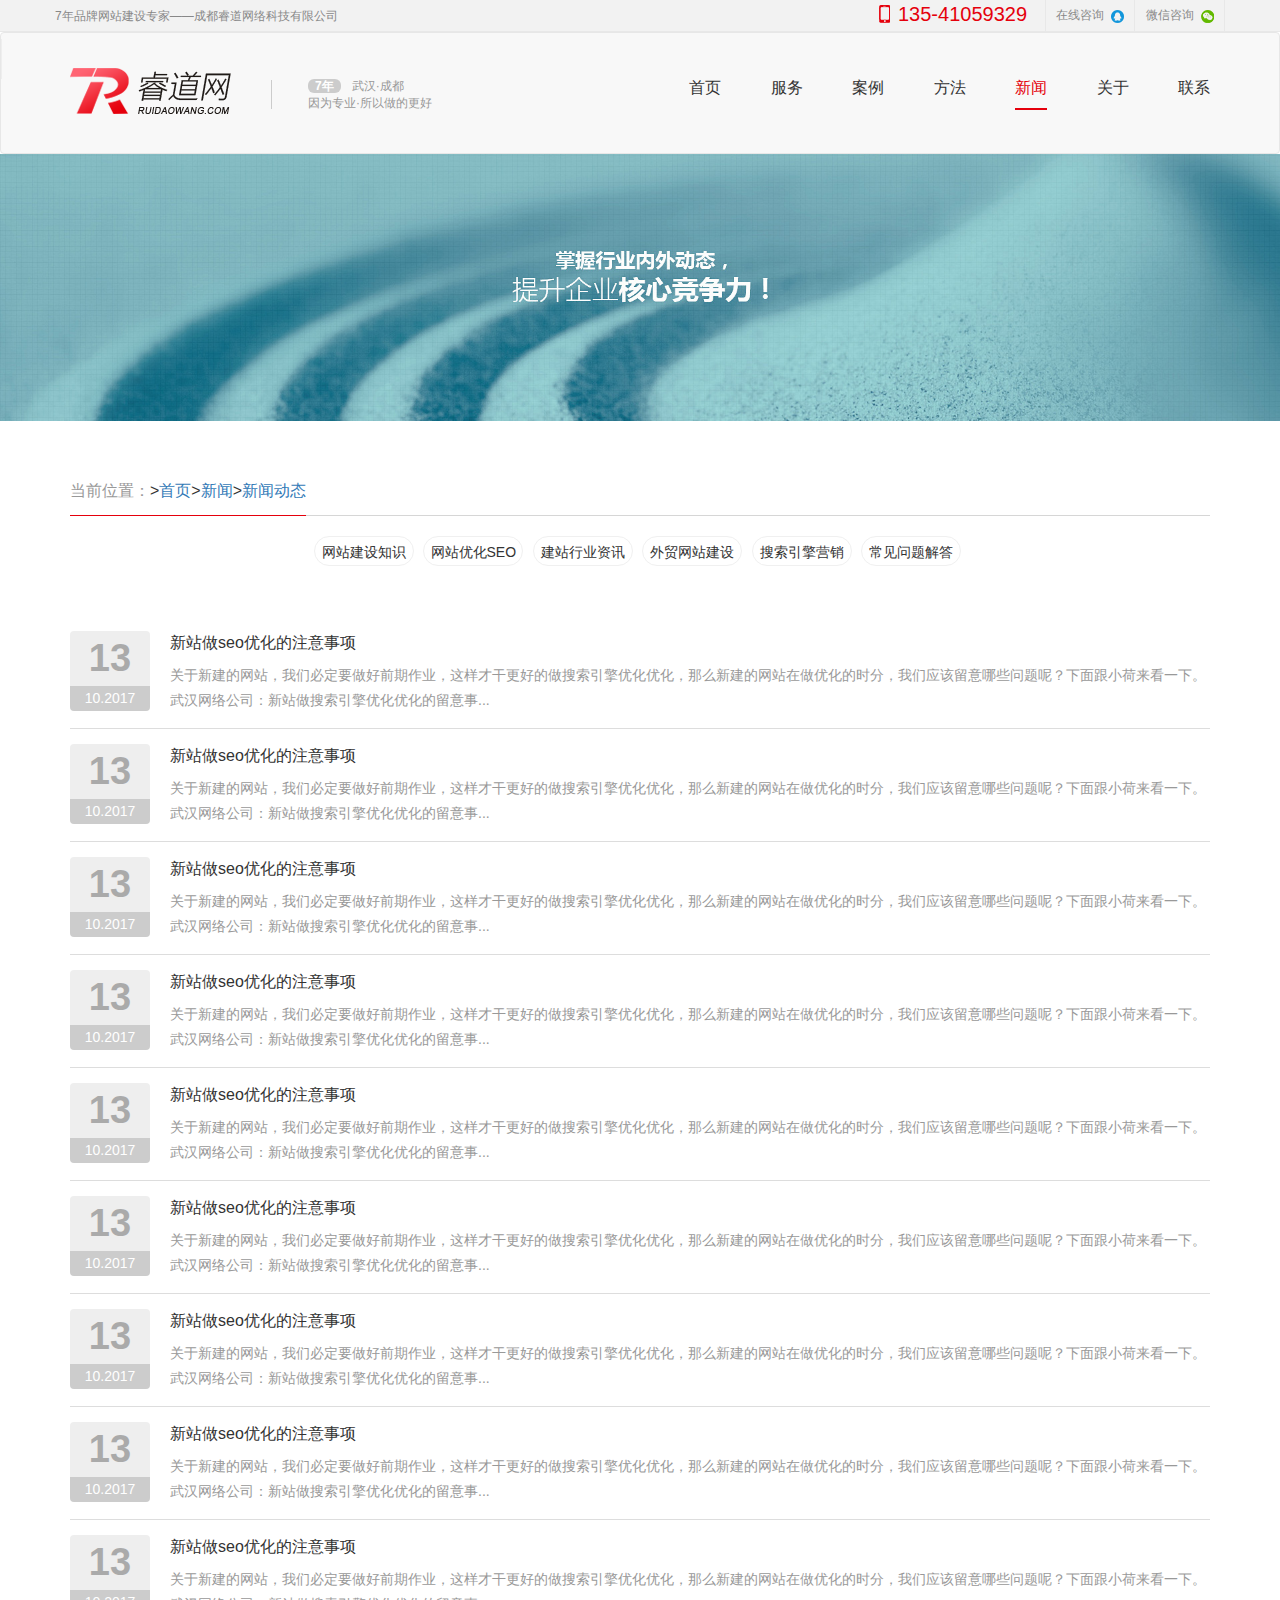
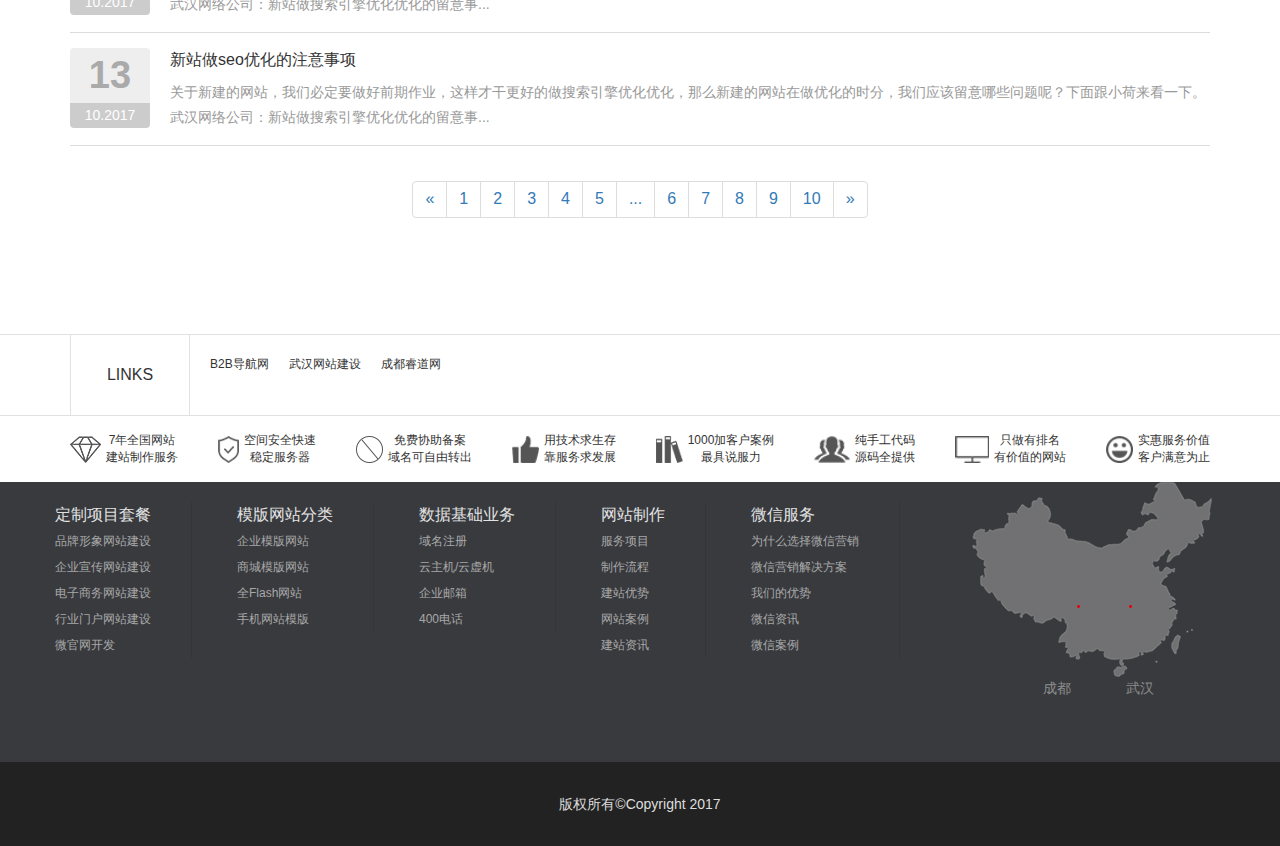
<file: news_page.html>
<!DOCTYPE html>
<html lang="en">
<head>
  <meta charset="UTF-8">
  <meta id="viewport" name="viewport" content="width=device-width, initial-scale=1.0, maximum-scale=1, user-scalable=no">
    <link rel="stylesheet" href="css/bootstrap.min.css">
    <link rel="stylesheet" href="css/swiper.min.css">
    <link rel="stylesheet" href="css/global.css">
    <link href="js/jquery.min.js">
  <title>企业动态</title>
  </head>
  <body>
    <!-- 顶部 -->
    <div class="topbar">
      <div class="container">
        <p class="title">7年品牌网站建设专家——成都睿道网络科技有限公司</p>
        <div class="right_aside">
          <div class="right_aside_details">
            <p class="tel"><img src="img/smallphone.png"><a href="tel:13541059329">135-41059329</a></p>
            <a target="_blank" href="http://wpa.qq.com/msgrd?v=3&uin=&site=qq&menu=yes">在线咨询<img src="img/QQ.png"></a>
            <a class="wx" href="#">微信咨询<img src="img/wx.png"></a>
            <img class="wx_ewm" src="img/wx_ewm.png">
          </div>
        </div>
      </div>
    </div>
    <!-- 导航 -->
    <nav class="navbar navbar navbar-default" role="navigation">
      <div class="container">
        <div class="navbar-header">
          <button type="button" class="navbar-toggle" data-toggle="collapse" data-target="#menu">
            <span class="sr-only">展开导航</span>
            <span class="icon-bar"></span>
            <span class="icon-bar"></span>
            <span class="icon-bar"></span>
          </button>

          <div class="navbar-brand">
            <img src="img/logo.png">
            <div class="visible-lg">
              <p><b>7年</b>武汉·成都</p>
              <p>因为专业·所以做的更好</p>
            </div>
          </div>
        </div>
        <div class="collapse navbar-collapse" id="menu">
          <ul class="nav">
            <li><a href="index.html">首页</a></li>
            <li><a href="service_site.html">服务</a></li>
            <li><a href="case.html">案例</a></li>
            <li><a href="plan.html">方法</a></li>
            <li class="active"><a href="news.html">新闻</a></li>
            <li><a href="about.html">关于</a></li>
            <li><a href="contact.html">联系</a></li>
          </ul>
        </div>
      </div>
    </nav>
    <!-- 大背景图 -->
    <div class="banner">
      <img src="img/news_banner.jpg" / class="img-responsive">
    </div>
    <!-- location_title -->
    <div class="location_title">
      <div class="container">
        <div class="items">
          <div class="in">
            <b href="#">当前位置：</b>&gt<a href="#">首页</a>&gt<a href="#">新闻</a>&gt<a href="#">新闻动态</a>
          </div>
        </div>
      </div>
    </div>

    <!-- service_nav -->
    <div class="service_nav">
      <div class="container">
        <ul>
          <li><a href="service_site.html">网站建设知识</a></li>
          <li><a href="service_optimization.html">网站优化SEO</a></li>
          <li><a href="service_wap.html">建站行业资讯</a></li>
          <li><a href="service_marketing.html">外贸网站建设</a></li>
          <li><a href="service_applet.html">搜索引擎营销</a></li>
          <li><a href="service_robot.html">常见问题解答</a></li>
        </ul>
      </div>
    </div>

    <div class="container">
      <!-- 子导航栏 -->
      <!-- <div class="news_nav">
        <ul>
          <li><a href="#">网站建设知识</a></li>
          <li><a href="#">网站优化SEO</a></li>
          <li><a href="#">建站行业资讯</a></li>
          <li><a href="#">外贸网站建设</a></li>
          <li><a href="#">搜索引擎营销</a></li>
          <li><a href="#">常见问题解答</a></li>
        </ul>
      </div> -->
      <!-- 主体部分 -->
      <!-- 十个新闻条目 -->
      <div class="news_list_main_">
        <div class="news_list_main">
          <div class="list_group">
            <div class="time"><b>13</b><p>10.2017</p></div>
            <div class="txt">
              <h4>新站做seo优化的注意事项</h4>
              <a href="#"><p>关于新建的网站，我们必定要做好前期作业，这样才干更好的做搜索引擎优化优化，那么新建的网站在做优化的时分，我们应该留意哪些问题呢？下面跟小荷来看一下。武汉网络公司：新站做搜索引擎优化优化的留意事...</p></a>
            </div>
          </div>
        </div>
        <div class="news_list_main">
          <div class="list_group">
            <div class="time"><b>13</b><p>10.2017</p></div>
            <div class="txt">
              <h4>新站做seo优化的注意事项</h4>
              <a href="#"><p>关于新建的网站，我们必定要做好前期作业，这样才干更好的做搜索引擎优化优化，那么新建的网站在做优化的时分，我们应该留意哪些问题呢？下面跟小荷来看一下。武汉网络公司：新站做搜索引擎优化优化的留意事...</p></a>
            </div>
          </div>
        </div>
        <div class="news_list_main">
          <div class="list_group">
            <div class="time"><b>13</b><p>10.2017</p></div>
            <div class="txt">
              <h4>新站做seo优化的注意事项</h4>
              <a href="#"><p>关于新建的网站，我们必定要做好前期作业，这样才干更好的做搜索引擎优化优化，那么新建的网站在做优化的时分，我们应该留意哪些问题呢？下面跟小荷来看一下。武汉网络公司：新站做搜索引擎优化优化的留意事...</p></a>
            </div>
          </div>
        </div>
        <div class="news_list_main">
          <div class="list_group">
            <div class="time"><b>13</b><p>10.2017</p></div>
            <div class="txt">
              <h4>新站做seo优化的注意事项</h4>
              <a href="#"><p>关于新建的网站，我们必定要做好前期作业，这样才干更好的做搜索引擎优化优化，那么新建的网站在做优化的时分，我们应该留意哪些问题呢？下面跟小荷来看一下。武汉网络公司：新站做搜索引擎优化优化的留意事...</p></a>
            </div>
          </div>
        </div>
        <div class="news_list_main">
          <div class="list_group">
            <div class="time"><b>13</b><p>10.2017</p></div>
            <div class="txt">
              <h4>新站做seo优化的注意事项</h4>
              <a href="#"><p>关于新建的网站，我们必定要做好前期作业，这样才干更好的做搜索引擎优化优化，那么新建的网站在做优化的时分，我们应该留意哪些问题呢？下面跟小荷来看一下。武汉网络公司：新站做搜索引擎优化优化的留意事...</p></a>
            </div>
          </div>
        </div>
        <div class="news_list_main">
          <div class="list_group">
            <div class="time"><b>13</b><p>10.2017</p></div>
            <div class="txt">
              <h4>新站做seo优化的注意事项</h4>
              <a href="#"><p>关于新建的网站，我们必定要做好前期作业，这样才干更好的做搜索引擎优化优化，那么新建的网站在做优化的时分，我们应该留意哪些问题呢？下面跟小荷来看一下。武汉网络公司：新站做搜索引擎优化优化的留意事...</p></a>
            </div>
          </div>
        </div>
        <div class="news_list_main">
          <div class="list_group">
            <div class="time"><b>13</b><p>10.2017</p></div>
            <div class="txt">
              <h4>新站做seo优化的注意事项</h4>
              <a href="#"><p>关于新建的网站，我们必定要做好前期作业，这样才干更好的做搜索引擎优化优化，那么新建的网站在做优化的时分，我们应该留意哪些问题呢？下面跟小荷来看一下。武汉网络公司：新站做搜索引擎优化优化的留意事...</p></a>
            </div>
          </div>
        </div>
        <div class="news_list_main">
          <div class="list_group">
            <div class="time"><b>13</b><p>10.2017</p></div>
            <div class="txt">
              <h4>新站做seo优化的注意事项</h4>
              <a href="#"><p>关于新建的网站，我们必定要做好前期作业，这样才干更好的做搜索引擎优化优化，那么新建的网站在做优化的时分，我们应该留意哪些问题呢？下面跟小荷来看一下。武汉网络公司：新站做搜索引擎优化优化的留意事...</p></a>
            </div>
          </div>
        </div>
        <div class="news_list_main">
          <div class="list_group">
            <div class="time"><b>13</b><p>10.2017</p></div>
            <div class="txt">
              <h4>新站做seo优化的注意事项</h4>
              <a href="#"><p>关于新建的网站，我们必定要做好前期作业，这样才干更好的做搜索引擎优化优化，那么新建的网站在做优化的时分，我们应该留意哪些问题呢？下面跟小荷来看一下。武汉网络公司：新站做搜索引擎优化优化的留意事...</p></a>
            </div>
          </div>
        </div>
        <div class="news_list_main">
          <div class="list_group">
            <div class="time"><b>13</b><p>10.2017</p></div>
            <div class="txt">
              <h4>新站做seo优化的注意事项</h4>
              <a href="#"><p>关于新建的网站，我们必定要做好前期作业，这样才干更好的做搜索引擎优化优化，那么新建的网站在做优化的时分，我们应该留意哪些问题呢？下面跟小荷来看一下。武汉网络公司：新站做搜索引擎优化优化的留意事...</p></a>
            </div>
          </div>
        </div>
        <!-- 分页器 -->
        <nav aria-label="Page navigation" class="page">
          <ul class="pagination">
            <li>
              <a href="#" aria-label="Previous">
                <span aria-hidden="true">&laquo;</span>
              </a>
            </li>
            <li><a href="#">1</a></li>
            <li><a href="#">2</a></li>
            <li><a href="#">3</a></li>
            <li><a href="#">4</a></li>
            <li><a href="#">5</a></li>
            <li><a href="#">...</a></li>
            <li><a href="#">6</a></li>
            <li><a href="#">7</a></li>
            <li><a href="#">8</a></li>
            <li><a href="#">9</a></li>
            <li><a href="#">10</a></li>
            <li>
              <a href="#" aria-label="Next">
                <span aria-hidden="true">&raquo;</span>
              </a>
            </li>
          </ul>
        </nav>
      </div>
    </div>
    <!-- footer -->
    <div class="footer">
      <div class="footer_top">
        <div class="container">
          <p>LINKS</p>
          <p><b>B2B导航网</b><b>武汉网站建设</b><b>成都睿道网</b></p>
        </div>
      </div>
      <div class="footer_mid container">
        <ul>
          <li>
            <img src="img/link1.png">
            <p><b>7年全国网站</b><b>建站制作服务</b></p>
          </li>
          <li>
            <img src="img/link2.png">
            <p><b>空间安全快速</b><b>稳定服务器</b></p>
          </li><li>
            <img src="img/link3.png">
            <p><b>免费协助备案</b><b>域名可自由转出</b></p>
          </li><li>
            <img src="img/link4.png">
            <p><b>用技术求生存</b><b>靠服务求发展</b></p>
          </li>
          <li>
            <img src="img/link5.png">
            <p><b>1000加客户案例</b><b>最具说服力</b></p>
          </li>
          <li>
            <img src="img/link6.png">
            <p><b>纯手工代码</b><b>源码全提供</b></p>
          </li>
          <li>
            <img src="img/link7.png">
            <p><b>只做有排名</b><b>有价值的网站</b></p>
          </li>
          <li>
            <img src="img/link8.png">
            <p><b>实惠服务价值</b><b>客户满意为止</b></p>
          </li>
        </ul>
      </div>
      <div class="footer_bottom">
        <div class="container">
          <ul class="footer_bottom_l">
            <li>
              <ul>
                <li><a href="#">定制项目套餐</a></li>
                <li><a href="#">品牌形象网站建设</a></li>
                <li><a href="#">企业宣传网站建设</a></li>
                <li><a href="#">电子商务网站建设</a></li>
                <li><a href="#">行业门户网站建设</a></li>
                <li><a href="#">微官网开发</a></li>
              </ul>
            </li>
            <li>
              <ul>
                <li><a href="#">模版网站分类</a></li>
                <li><a href="#">企业模版网站</a></li>
                <li><a href="#">商城模版网站</a></li>
                <li><a href="#">全Flash网站</a></li>
                <li><a href="#">手机网站模版</a></li>
              </ul>
            </li>
            <li>
              <ul>
                <li><a href="#">数据基础业务</a></li>
                <li><a href="#">域名注册</a></li>
                <li><a href="#">云主机/云虚机</a></li>
                <li><a href="#">企业邮箱</a></li>
                <li><a href="#">400电话</a></li>
              </ul>
            </li>
            <li>
              <ul>
                <li><a href="#">网站制作</a></li>
                <li><a href="#">服务项目</a></li>
                <li><a href="#">制作流程</a></li>
                <li><a href="#">建站优势</a></li>
                <li><a href="#">网站案例</a></li>
                <li><a href="#">建站资讯</a></li>
              </ul>
            </li>
            <li>
              <ul>
                <li><a href="#">微信服务</a></li>
                <li><a href="#">为什么选择微信营销</a></li>
                <li><a href="#">微信营销解决方案</a></li>
                <li><a href="#">我们的优势</a></li>
                <li><a href="#">微信资讯</a></li>
                <li><a href="#">微信案例</a></li>
              </ul>
            </li>
          </ul>
          <div class="footer_bottom_r">
            <img src="img/map.png">
            <div class="address">
              <a href="javascript:;">成都</a>
              <a href="javascript:;">武汉</a>
            </div>
            <div class="left">
              <span>135-4105-9329</span>
              <span></span>
            </div>
            <div class="right">
              <span>135-4105-9329</span>
              <span></span>
            </div>
          </div>
        </div>
      </div>
      <div class="footer_copyright">
        <p>版权所有©Copyright 2017</p>
      </div>
    </div>
    <script src="js/jquery.min.js"></script>
    <script src="js/bootstrap.min.js"></script>
    <script src="js/swiper.min.js"></script>
  </body>
</html>
</file>
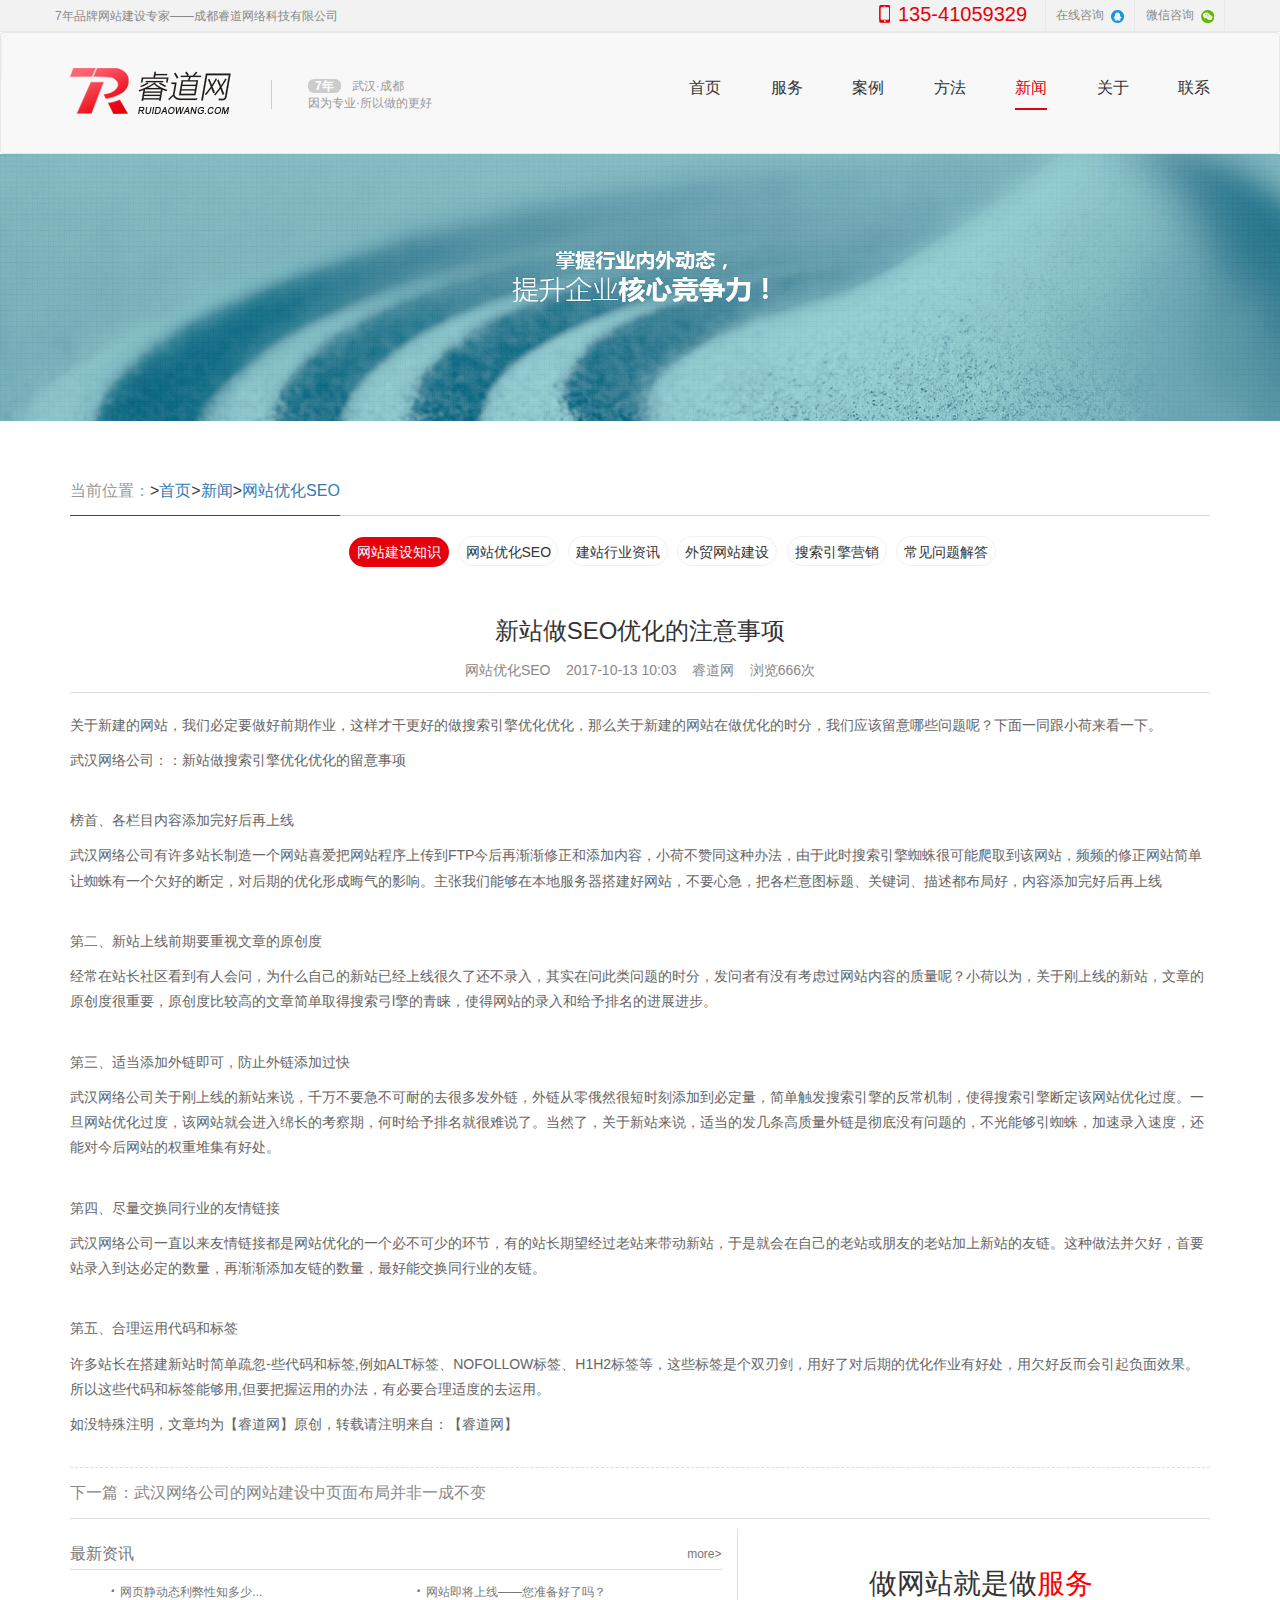
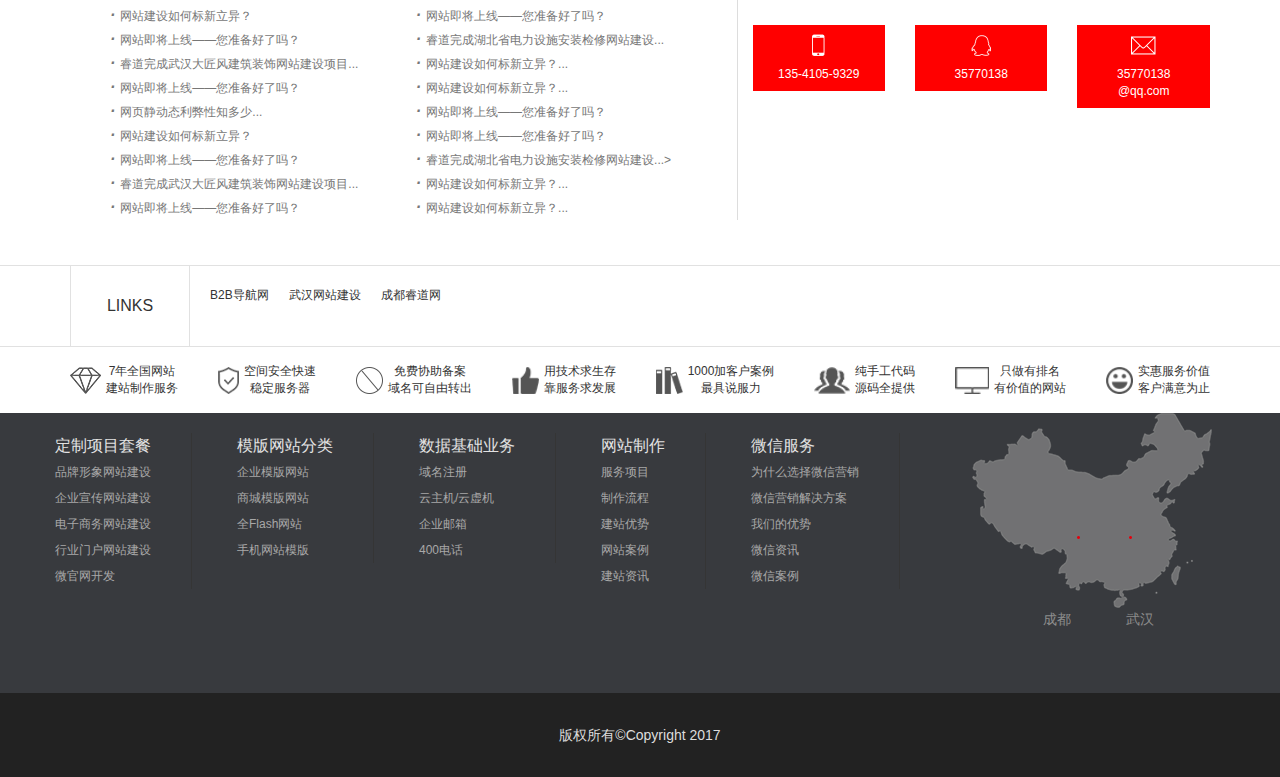
<file: news_seo.html>
<!DOCTYPE html>
<html lang="en">
  <head>
    <meta charset="UTF-8">
    <meta name="viewport" content="width=device-width, initial-scale=1.0">
    <title>新站做SEO优化的注意事项</title>
    <link rel="stylesheet" href="css/bootstrap.min.css">
    <link rel="stylesheet" href="css/swiper.min.css">
    <link rel="stylesheet" href="css/global.css">
  </head>
  <body>
    <!-- 顶部 -->
    <div class="topbar">
      <div class="container">
        <p class="title">7年品牌网站建设专家——成都睿道网络科技有限公司</p>
        <div class="right_aside">
          <div class="right_aside_details">
            <p class="tel"><img src="img/smallphone.png"><a href="tel:13541059329">135-41059329</a></p>
            <a target="_blank" href="http://wpa.qq.com/msgrd?v=3&uin=&site=qq&menu=yes">在线咨询<img src="img/QQ.png"></a>
            <a class="wx" href="#">微信咨询<img src="img/wx.png"></a>
            <img class="wx_ewm" src="img/wx_ewm.png">
          </div>
        </div>
      </div>
    </div>
    <!-- 导航 -->
    <nav class="navbar navbar navbar-default" role="navigation">
      <div class="container">
        <div class="navbar-header">
          <button type="button" class="navbar-toggle" data-toggle="collapse" data-target="#menu">
            <span class="sr-only">展开导航</span>
            <span class="icon-bar"></span>
            <span class="icon-bar"></span>
            <span class="icon-bar"></span>
          </button>

          <div class="navbar-brand">
            <img src="img/logo.png">
            <div class="visible-lg">
              <p><b>7年</b>武汉·成都</p>
              <p>因为专业·所以做的更好</p>
            </div>
          </div>
        </div>
        <div class="collapse navbar-collapse" id="menu">
          <ul class="nav">
            <li><a href="index.html">首页</a></li>
            <li><a href="service_site.html">服务</a></li>
            <li><a href="case.html">案例</a></li>
            <li><a href="plan.html">方法</a></li>
            <li class="active"><a href="news.html">新闻</a></li>
            <li><a href="about.html">关于</a></li>
            <li><a href="contact.html">联系</a></li>
          </ul>
        </div>
      </div>
    </nav>
    <!-- 大背景图 -->
    <div class="sec_banner">
      <img src="img/news_banner.jpg" class="img-responsive">
    </div>
    <!-- 内容 -->
    <!-- location_title -->
    <div class="location_title">
      <div class="container">
        <div class="items">
          <div class="in">
            <b href="#">当前位置：</b>&gt<a href="#">首页</a>&gt<a href="#">新闻</a>&gt<a href="#">网站优化SEO</a>
          </div>
        </div>
      </div>
    </div>

    <div class="container clearfix">
      <!-- 导航栏 -->
      <!-- <div class="position">
        <p>当前位置：<a href="#">首页</a>&gt;<a href="#">新闻</a>&gt;<a href="#">帮助中心</a></p>
      </div> -->
      <!-- <div class="news_nav">
        <ul>
          <li><a href="#"></a></li>
          <li><a href="#"></a></li>
          <li><a href="#"></a></li>
          <li><a href="#"></a></li>
          <li><a href="#"></a></li>
          <li><a href="#"></a></li>
        </ul>
      </div>
       -->
        <!-- service_nav -->
        <div class="service_nav">
          <div class="container">
            <ul>
              <li class="on"><a href="news.html">网站建设知识</a></li>
              <li><a href="news_seo.html">网站优化SEO</a></li>
              <li><a href="#">建站行业资讯</a></li>
              <li><a href="#">外贸网站建设</a></li>
              <li><a href="#">搜索引擎营销</a></li>
              <li><a href="#">常见问题解答</a></li>
            </ul>
          </div>
        </div>
      <!-- 主体部分 -->
      <div class="news_detail">
        <!-- 标题 -->
        <div class="title">
          <h3>新站做SEO优化的注意事项</h3>
          <p>网站优化SEO &nbsp;&nbsp; 2017-10-13 10:03 &nbsp;&nbsp; 睿道网 &nbsp;&nbsp; 浏览666次</p>
        </div>
        <!-- 内容 -->
        <div class="detail_content">
          <p>关于新建的网站，我们必定要做好前期作业，这样才干更好的做搜索引擎优化优化，那么关于新建的网站在做优化的时分，我们应该留意哪些问题呢？下面一同跟小荷来看一下。</p>
          <p>武汉网络公司：：新站做搜索引擎优化优化的留意事项</p>
          <br/>
          <p>榜首、各栏目内容添加完好后再上线</p>
          <p>武汉网络公司有许多站长制造一个网站喜爱把网站程序上传到FTP今后再渐渐修正和添加内容，小荷不赞同这种办法，由于此时搜索引擎蜘蛛很可能爬取到该网站，频频的修正网站简单让蜘蛛有一个欠好的断定，对后期的优化形成晦气的影响。主张我们能够在本地服务器搭建好网站，不要心急，把各栏意图标题、关键词、描述都布局好，内容添加完好后再上线</p>
          <br/>
          <p>第二、新站上线前期要重视文章的原创度</p>
          <p>经常在站长社区看到有人会问，为什么自己的新站已经上线很久了还不录入，其实在问此类问题的时分，发问者有没有考虑过网站内容的质量呢？小荷以为，关于刚上线的新站，文章的原创度很重要，原创度比较高的文章简单取得搜索弓l擎的青睐，使得网站的录入和给予排名的进展进步。</p>
          <br/>
          <p>第三、适当添加外链即可，防止外链添加过快</p>
          <p>武汉网络公司关于刚上线的新站来说，千万不要急不可耐的去很多发外链，外链从零俄然很短时刻添加到必定量，简单触发搜索引擎的反常机制，使得搜索引擎断定该网站优化过度。一旦网站优化过度，该网站就会进入绵长的考察期，何时给予排名就很难说了。当然了，关于新站来说，适当的发几条高质量外链是彻底没有问题的，不光能够引蜘蛛，加速录入速度，还能对今后网站的权重堆集有好处。</p>
          <br/>
          <p>第四、尽量交换同行业的友情链接</p>
          <p>武汉网络公司一直以来友情链接都是网站优化的一个必不可少的环节，有的站长期望经过老站来带动新站，于是就会在自己的老站或朋友的老站加上新站的友链。这种做法并欠好，首要站录入到达必定的数量，再渐渐添加友链的数量，最好能交换同行业的友链。</p>
          <br/>
          <p>第五、合理运用代码和标签</p>
          <p>许多站长在搭建新站时简单疏忽-些代码和标签,例如ALT标签、NOFOLLOW标签、H1H2标签等，这些标签是个双刃剑，用好了对后期的优化作业有好处，用欠好反而会引起负面效果。所以这些代码和标签能够用,但要把握运用的办法，有必要合理适度的去运用。</p>
          <p>如没特殊注明，文章均为【睿道网】原创，转载请注明来自：【睿道网】</p>
        </div>
        <!-- 下一篇标题 -->
        <div class="next_chapter">
          <p>下一篇：<a href="#">武汉网络公司的网站建设中页面布局并非一成不变</a></p>
        </div>
        <!-- 更多最新资讯部分 -->
        <div class="detail_more">
          <div class="row">
            <!-- 左边文字条目部分 -->
            <div class="more_left col-sm-7 col-xs-12">
              <h4>最新资讯 <a href="#">more></a></h4>
              <ul>
                <li><i>·</i><a href="#">网页静动态利弊性知多少...</a></li>
                <li><i>·</i><a href="#">网站即将上线——您准备好了吗？</a></li>
                <li><i>·</i><a href="#">网站建设如何标新立异？</a></li>
                <li><i>·</i><a href="#">网站即将上线——您准备好了吗？</a></li>
                <li><i>·</i><a href="#">网站即将上线——您准备好了吗？</a></li>
                <li><i>·</i><a href="#">睿道完成湖北省电力设施安装检修网站建设...</a></li>
                <li><i>·</i><a href="#">睿道完成武汉大匠风建筑装饰网站建设项目...</a></li>
                <li><i>·</i><a href="#">网站建设如何标新立异？...</a></li>
                <li><i>·</i><a href="#">网站即将上线——您准备好了吗？</a></li>
                <li><i>·</i><a href="#">网站建设如何标新立异？...</a></li>
              </ul>
              <ul>
                <li><i>·</i><a href="#">网页静动态利弊性知多少...</a></li>
                <li><i>·</i><a href="#">网站即将上线——您准备好了吗？</a></li>
                <li><i>·</i><a href="#">网站建设如何标新立异？</a></li>
                <li><i>·</i><a href="#">网站即将上线——您准备好了吗？</a></li>
                <li><i>·</i><a href="#">网站即将上线——您准备好了吗？</a></li>
                <li><i>·</i><a href="#">睿道完成湖北省电力设施安装检修网站建设...></a></li>
                <li><i>·</i><a href="#">睿道完成武汉大匠风建筑装饰网站建设项目...</a></li>
                <li><i>·</i><a href="#">网站建设如何标新立异？...</a></li>
                <li><i>·</i><a href="#">网站即将上线——您准备好了吗？</a></li>
                <li><i>·</i><a href="#">网站建设如何标新立异？...</a></li>
              </ul>
            </div>
            <!-- 右边qq微信小图片部分 -->
            <div class="more_right col-sm-5 col-xs-12">
              <h3>做网站就是做<span>服务</span></h3>
              <div class="telephone">
                <div class="col-md-4 col-sm-4 m_c">
                  <a href="tel:135-4105-9329">
                    <img src="img/so-iphone.png" />
                    <p>135-4105-9329</p>
                  </a>
                </div>
                <div class="col-md-4 col-sm-4 m_c">
                  <a target="_blank" href="http://wpa.qq.com/msgrd?v=3&uin=&site=qq&menu=yes">
                    <img src="img/so-qq.png" />
                    <p>35770138</p>
                  </a>
                </div>
                <div class="col-md-4 col-sm-4 m_c">
                  <a href="mailto:35770138@qq.com">
                    <img src="img/so-mail.png" />
                    <p>35770138<br>@qq.com</p>
                  </a>
                </div>
              </div>
            </div>
          </div>
        </div>
      </div>
    </div>
    <!-- 尾部 -->
    <div class="footer">
      <div class="footer_top">
        <div class="container">
          <p>LINKS</p>
          <p><b>B2B导航网</b><b>武汉网站建设</b><b>成都睿道网</b></p>
        </div>
      </div>
      <div class="footer_mid container">
        <ul>
          <li>
            <img src="img/link1.png">
            <p><b>7年全国网站</b><b>建站制作服务</b></p>
          </li>
          <li>
            <img src="img/link2.png">
            <p><b>空间安全快速</b><b>稳定服务器</b></p>
          </li><li>
            <img src="img/link3.png">
            <p><b>免费协助备案</b><b>域名可自由转出</b></p>
          </li><li>
            <img src="img/link4.png">
            <p><b>用技术求生存</b><b>靠服务求发展</b></p>
          </li>
          <li>
            <img src="img/link5.png">
            <p><b>1000加客户案例</b><b>最具说服力</b></p>
          </li>
          <li>
            <img src="img/link6.png">
            <p><b>纯手工代码</b><b>源码全提供</b></p>
          </li>
          <li>
            <img src="img/link7.png">
            <p><b>只做有排名</b><b>有价值的网站</b></p>
          </li>
          <li>
            <img src="img/link8.png">
            <p><b>实惠服务价值</b><b>客户满意为止</b></p>
          </li>
        </ul>
      </div>
      <div class="footer_bottom">
        <div class="container">
          <ul class="footer_bottom_l">
            <li>
              <ul>
                <li><a href="#">定制项目套餐</a></li>
                <li><a href="#">品牌形象网站建设</a></li>
                <li><a href="#">企业宣传网站建设</a></li>
                <li><a href="#">电子商务网站建设</a></li>
                <li><a href="#">行业门户网站建设</a></li>
                <li><a href="#">微官网开发</a></li>
              </ul>
            </li>
            <li>
              <ul>
                <li><a href="#">模版网站分类</a></li>
                <li><a href="#">企业模版网站</a></li>
                <li><a href="#">商城模版网站</a></li>
                <li><a href="#">全Flash网站</a></li>
                <li><a href="#">手机网站模版</a></li>
              </ul>
            </li>
            <li>
              <ul>
                <li><a href="#">数据基础业务</a></li>
                <li><a href="#">域名注册</a></li>
                <li><a href="#">云主机/云虚机</a></li>
                <li><a href="#">企业邮箱</a></li>
                <li><a href="#">400电话</a></li>
              </ul>
            </li>
            <li>
              <ul>
                <li><a href="#">网站制作</a></li>
                <li><a href="#">服务项目</a></li>
                <li><a href="#">制作流程</a></li>
                <li><a href="#">建站优势</a></li>
                <li><a href="#">网站案例</a></li>
                <li><a href="#">建站资讯</a></li>
              </ul>
            </li>
            <li>
              <ul>
                <li><a href="#">微信服务</a></li>
                <li><a href="#">为什么选择微信营销</a></li>
                <li><a href="#">微信营销解决方案</a></li>
                <li><a href="#">我们的优势</a></li>
                <li><a href="#">微信资讯</a></li>
                <li><a href="#">微信案例</a></li>
              </ul>
            </li>
          </ul>
          <div class="footer_bottom_r">
            <img src="img/map.png">
            <div class="address">
              <a href="javascript:;">成都</a>
              <a href="javascript:;">武汉</a>
            </div>
            <div class="left">
              <span>135-4105-9329</span>
              <span></span>
            </div>
            <div class="right">
              <span>135-4105-9329</span>
              <span></span>
            </div>
          </div>
        </div>
      </div>
      <div class="footer_copyright">
        <p>版权所有©Copyright 2017</p>
      </div>
    </div>
    <script src="js/jquery.min.js"></script>
    <script src="js/bootstrap.min.js"></script>
    <script src="js/swiper.min.js"></script>
  </body>
</html>
</file>
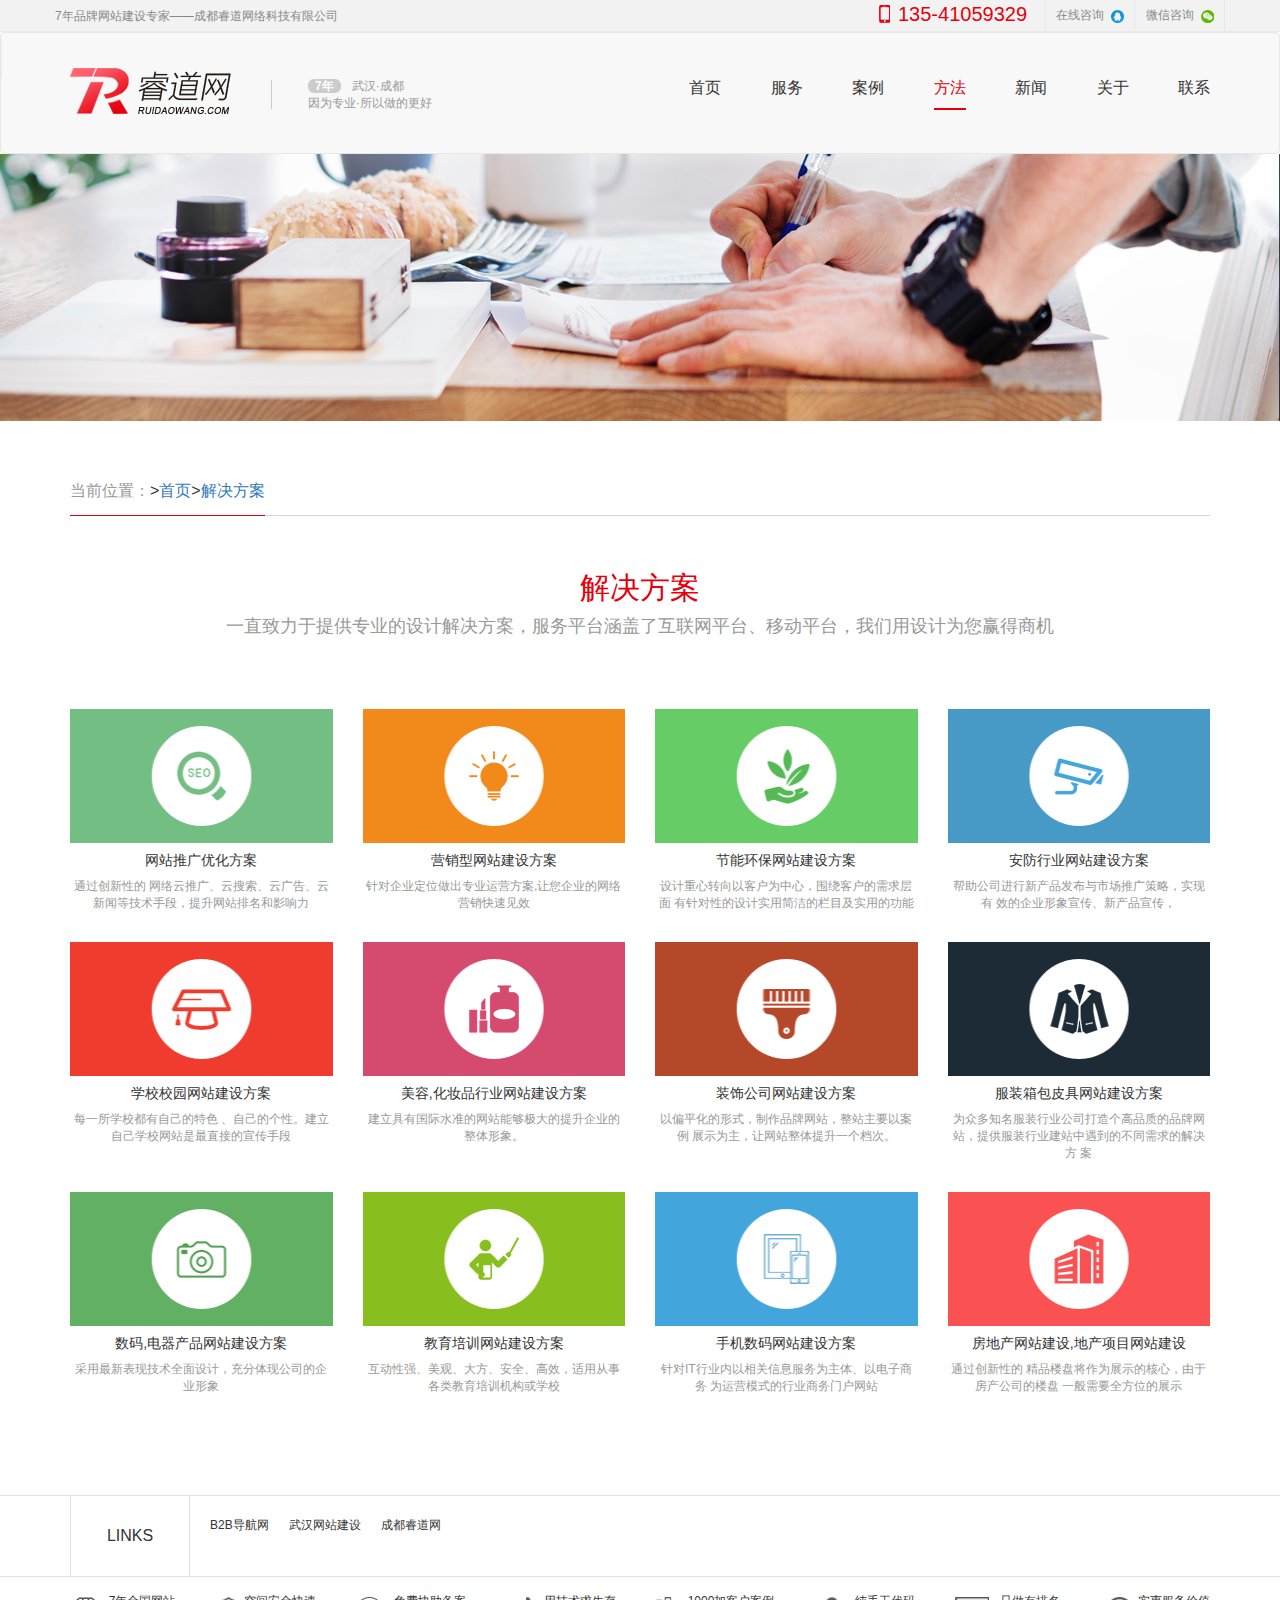
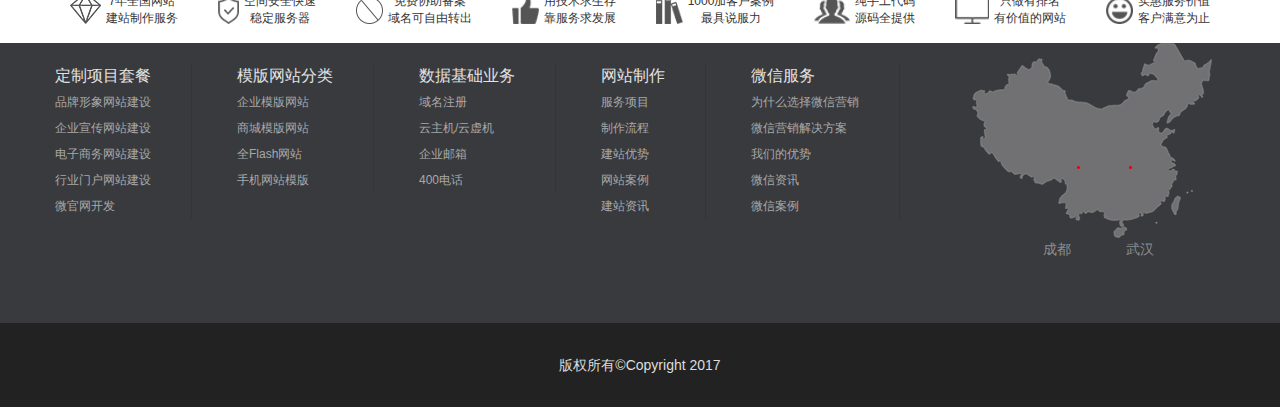
<file: plan.html>
<!DOCTYPE html>
<html lang="en">
<head>
  <meta charset="UTF-8">
  <title>方法</title>
  <meta name="viewport" content="width=device-width, initial-scale=1.0">
  <meta http-equiv="X-UA-Compatible" content="ie=edge">
  <link href="css/bootstrap.min.css" rel="stylesheet" />
  <link rel="stylesheet" href="css/swiper.min.css">
  <link rel="stylesheet" href="css/global.css">
</head>
<body>
  <!-- 顶部 -->
  <div class="topbar">
    <div class="container">
      <p class="title">7年品牌网站建设专家——成都睿道网络科技有限公司</p>
      <div class="right_aside">
        <div class="right_aside_details">
          <p class="tel"><img src="img/smallphone.png"><a href="tel:13541059329">135-41059329</a></p>
          <a target="_blank" href="http://wpa.qq.com/msgrd?v=3&uin=&site=qq&menu=yes">在线咨询<img src="img/QQ.png"></a>
          <a class="wx" href="#">微信咨询<img src="img/wx.png"></a>
          <img class="wx_ewm" src="img/wx_ewm.png">
        </div>
      </div>
    </div>
  </div>

  <!-- 导航 -->
  <nav class="navbar navbar navbar-default" role="navigation">
    <div class="container">
      <div class="navbar-header">
        <button type="button" class="navbar-toggle" data-toggle="collapse" data-target="#menu">
          <span class="sr-only">展开导航</span>
          <span class="icon-bar"></span>
          <span class="icon-bar"></span>
          <span class="icon-bar"></span>
        </button>

        <div class="navbar-brand">
          <img src="img/logo.png">
          <div class="visible-lg">
            <p><b>7年</b>武汉·成都</p>
            <p>因为专业·所以做的更好</p>
          </div>
        </div>
      </div>
      <div class="collapse navbar-collapse" id="menu">
        <ul class="nav">
          <li><a href="index.html">首页</a></li>
          <li><a href="service_site.html">服务</a></li>
          <li><a href="case.html">案例</a></li>
          <li class="active"><a href="plan.html">方法</a></li>
          <li><a href="news.html">新闻</a></li>
          <li><a href="about.html">关于</a></li>
          <li><a href="contact.html">联系</a></li>
        </ul>
      </div>
    </div>
  </nav>

  <!-- plan_banner_case -->

  <div class="plan_banner_case">
    <img src="img/plan_banner.jpg">
  </div>

  <!-- location_title -->
  <div class="location_title">
    <div class="container">
      <div class="items">
        <div class="in">
          <b href="#">当前位置：</b>&gt<a href="#">首页</a>&gt<a href="#">解决方案</a>
        </div>
      </div>
    </div>
  </div>

  <!-- plan_artitle_content -->
  <div class="plan_artitle_content">
    <div class="container">
      <h4>解决方案</h4>
      <span>一直致力于提供专业的设计解决方案，服务平台涵盖了互联网平台、移动平台，我们用设计为您赢得商机</span>

      <div class="row">
        <div class="col-lg-3 col-md-4 col-sm-6 col-xs-12">
          <img src="img/solution_22.png" />
          <h5>网站推广优化方案</h5>
          <p>通过创新性的 网络云推广、云搜索、云广告、云 新闻等技术手段，提升网站排名和影响力</p>
        </div>
        <div class="col-lg-3 col-md-4 col-sm-6 col-xs-12">
          <img src="img/solution_21.png" />
          <h5>营销型网站建设方案</h5>
          <p>针对企业定位做出专业运营方案,让您企业的网络 营销快速见效</p>
        </div>
        <div class="col-lg-3 col-md-4 col-sm-6 col-xs-12">
          <img src="img/solution_19.png" />
          <h5>节能环保网站建设方案</h5>
          <p>设计重心转向以客户为中心，围绕客户的需求层面 有针对性的设计实用简洁的栏目及实用的功能</p>
        </div>
        <div class="col-lg-3 col-md-4 col-sm-6 col-xs-12">
          <img src="img/solution_13.png" />
          <h5>安防行业网站建设方案</h5>
          <p>帮助公司进行新产品发布与市场推广策略，实现有 效的企业形象宣传、新产品宣传，</p>
        </div>
        <div class="col-lg-3 col-md-4 col-sm-6 col-xs-12">
          <img src="img/solution_15.png" />
          <h5>学校校园网站建设方案</h5>
          <p>每一所学校都有自己的特色 、自己的个性。建立 自己学校网站是最直接的宣传手段</p>
        </div>
        <div class="col-lg-3 col-md-4 col-sm-6 col-xs-12">
          <img src="img/solution_10.png" />
          <h5>美容,化妆品行业网站建设方案</h5>
          <p>建立具有国际水准的网站能够极大的提升企业的整体形象。</p>
        </div>
        <div class="col-lg-3 col-md-4 col-sm-6 col-xs-12">
          <img src="img/solution_11.png" />
          <h5>装饰公司网站建设方案</h5>
          <p>以偏平化的形式，制作品牌网站，整站主要以案例 展示为主，让网站整体提升一个档次。</p>
        </div>
        <div class="col-lg-3 col-md-4 col-sm-6 col-xs-12">
          <img src="img/solution_16.png" />
          <h5>服装箱包皮具网站建设方案</h5>
          <p>为众多知名服装行业公司打造个高品质的品牌网 站，提供服装行业建站中遇到的不同需求的解决方 案</p>
        </div>
        <div class="col-lg-3 col-md-4 col-sm-6 col-xs-12">
          <img src="img/solution_9.png" />
          <h5>数码,电器产品网站建设方案</h5>
          <p>采用最新表现技术全面设计，充分体现公司的企业形象</p>
        </div>
        <div class="col-lg-3 col-md-4 col-sm-6 col-xs-12">
          <img src="img/solution_1.png" />
          <h5>教育培训网站建设方案</h5>
          <p>互动性强、美观、大方、安全、高效，适用从事各类教育培训机构或学校</p>
        </div>
        <div class="col-lg-3 col-md-4 col-sm-6 col-xs-12">
          <img src="img/solution_3.png" />
          <h5>手机数码网站建设方案</h5>
          <p>针对IT行业内以相关信息服务为主体、以电子商务 为运营模式的行业商务门户网站</p>
        </div>
        <div class="col-lg-3 col-md-4 col-sm-6 col-xs-12">
          <img src="img/solution_7.png" />
          <h5>房地产网站建设,地产项目网站建设</h5>
          <p>通过创新性的 精品楼盘将作为展示的核心，由于房产公司的楼盘 一般需要全方位的展示</p>
        </div>
      </div>
    </div>

  </div>

  <!-- footer -->
  <div class="footer">
    <div class="footer_top">
      <div class="container">
        <p>LINKS</p>
        <p><b>B2B导航网</b><b>武汉网站建设</b><b>成都睿道网</b></p>
      </div>
    </div>
    <div class="footer_mid container">
      <ul>
        <li>
          <img src="img/link1.png">
          <p>
            <b>7年全国网站</b>
            <b>建站制作服务</b>
          </p>
        </li>
        <li>
          <img src="img/link2.png">
          <p>
            <b>空间安全快速</b>
            <b>稳定服务器</b>
          </p>
        </li><li>
          <img src="img/link3.png">
          <p>
            <b>免费协助备案</b>
            <b>域名可自由转出</b>
          </p>
        </li><li>
          <img src="img/link4.png">
          <p>
            <b>用技术求生存</b>
            <b>靠服务求发展</b>
          </p>
        </li>
        <li>
          <img src="img/link5.png">
          <p>
            <b>1000加客户案例</b>
            <b>最具说服力</b>
          </p>
        </li>
        <li>
          <img src="img/link6.png">
          <p>
            <b>纯手工代码</b>
            <b>源码全提供</b>
          </p>
        </li>
        <li>
          <img src="img/link7.png">
          <p>
            <b>只做有排名</b>
            <b>有价值的网站</b>
          </p>
        </li>
        <li>
          <img src="img/link8.png">
          <p>
            <b>实惠服务价值</b>
            <b>客户满意为止</b>
          </p>
        </li>
      </ul>
    </div>
    <div class="footer_bottom">
      <div class="container">
        <ul class="footer_bottom_l">
          <li>
            <ul>
              <li><a href="#">定制项目套餐</a></li>
              <li><a href="#">品牌形象网站建设</a></li>
              <li><a href="#">企业宣传网站建设</a></li>
              <li><a href="#">电子商务网站建设</a></li>
              <li><a href="#">行业门户网站建设</a></li>
              <li><a href="#">微官网开发</a></li>
            </ul>
          </li>
          <li>
            <ul>
              <li><a href="#">模版网站分类</a></li>
              <li><a href="#">企业模版网站</a></li>
              <li><a href="#">商城模版网站</a></li>
              <li><a href="#">全Flash网站</a></li>
              <li><a href="#">手机网站模版</a></li>
            </ul>
          </li>
          <li>
            <ul>
              <li><a href="#">数据基础业务</a></li>
              <li><a href="#">域名注册</a></li>
              <li><a href="#">云主机/云虚机</a></li>
              <li><a href="#">企业邮箱</a></li>
              <li><a href="#">400电话</a></li>
            </ul>
          </li>
          <li>
            <ul>
              <li><a href="#">网站制作</a></li>
              <li><a href="#">服务项目</a></li>
              <li><a href="#">制作流程</a></li>
              <li><a href="#">建站优势</a></li>
              <li><a href="#">网站案例</a></li>
              <li><a href="#">建站资讯</a></li>
            </ul>
          </li>
          <li>
            <ul>
              <li><a href="#">微信服务</a></li>
              <li><a href="#">为什么选择微信营销</a></li>
              <li><a href="#">微信营销解决方案</a></li>
              <li><a href="#">我们的优势</a></li>
              <li><a href="#">微信资讯</a></li>
              <li><a href="#">微信案例</a></li>
            </ul>
          </li>
        </ul>
        <div class="footer_bottom_r">
          <img src="img/map.png">
          <div class="address">
            <a href="javascript:;">成都</a>
            <a href="javascript:;">武汉</a>
          </div>
          <div class="left">
            <span>135-4105-9329</span>
            <span></span>
          </div>
          <div class="right">
            <span>135-4105-9329</span>
            <span></span>
          </div>
        </div>
      </div>
    </div>
    <div class="footer_copyright">
      <p>版权所有©Copyright 2017</p>
    </div>
  </div>



  <script src="js/jquery.min.js"></script>
  <script src="js/bootstrap.min.js"></script>
  <script src="js/swiper.min.js"></script>
  <script src="js/global.js"></script>
</body>
</html>

</body>
</html>
</file>
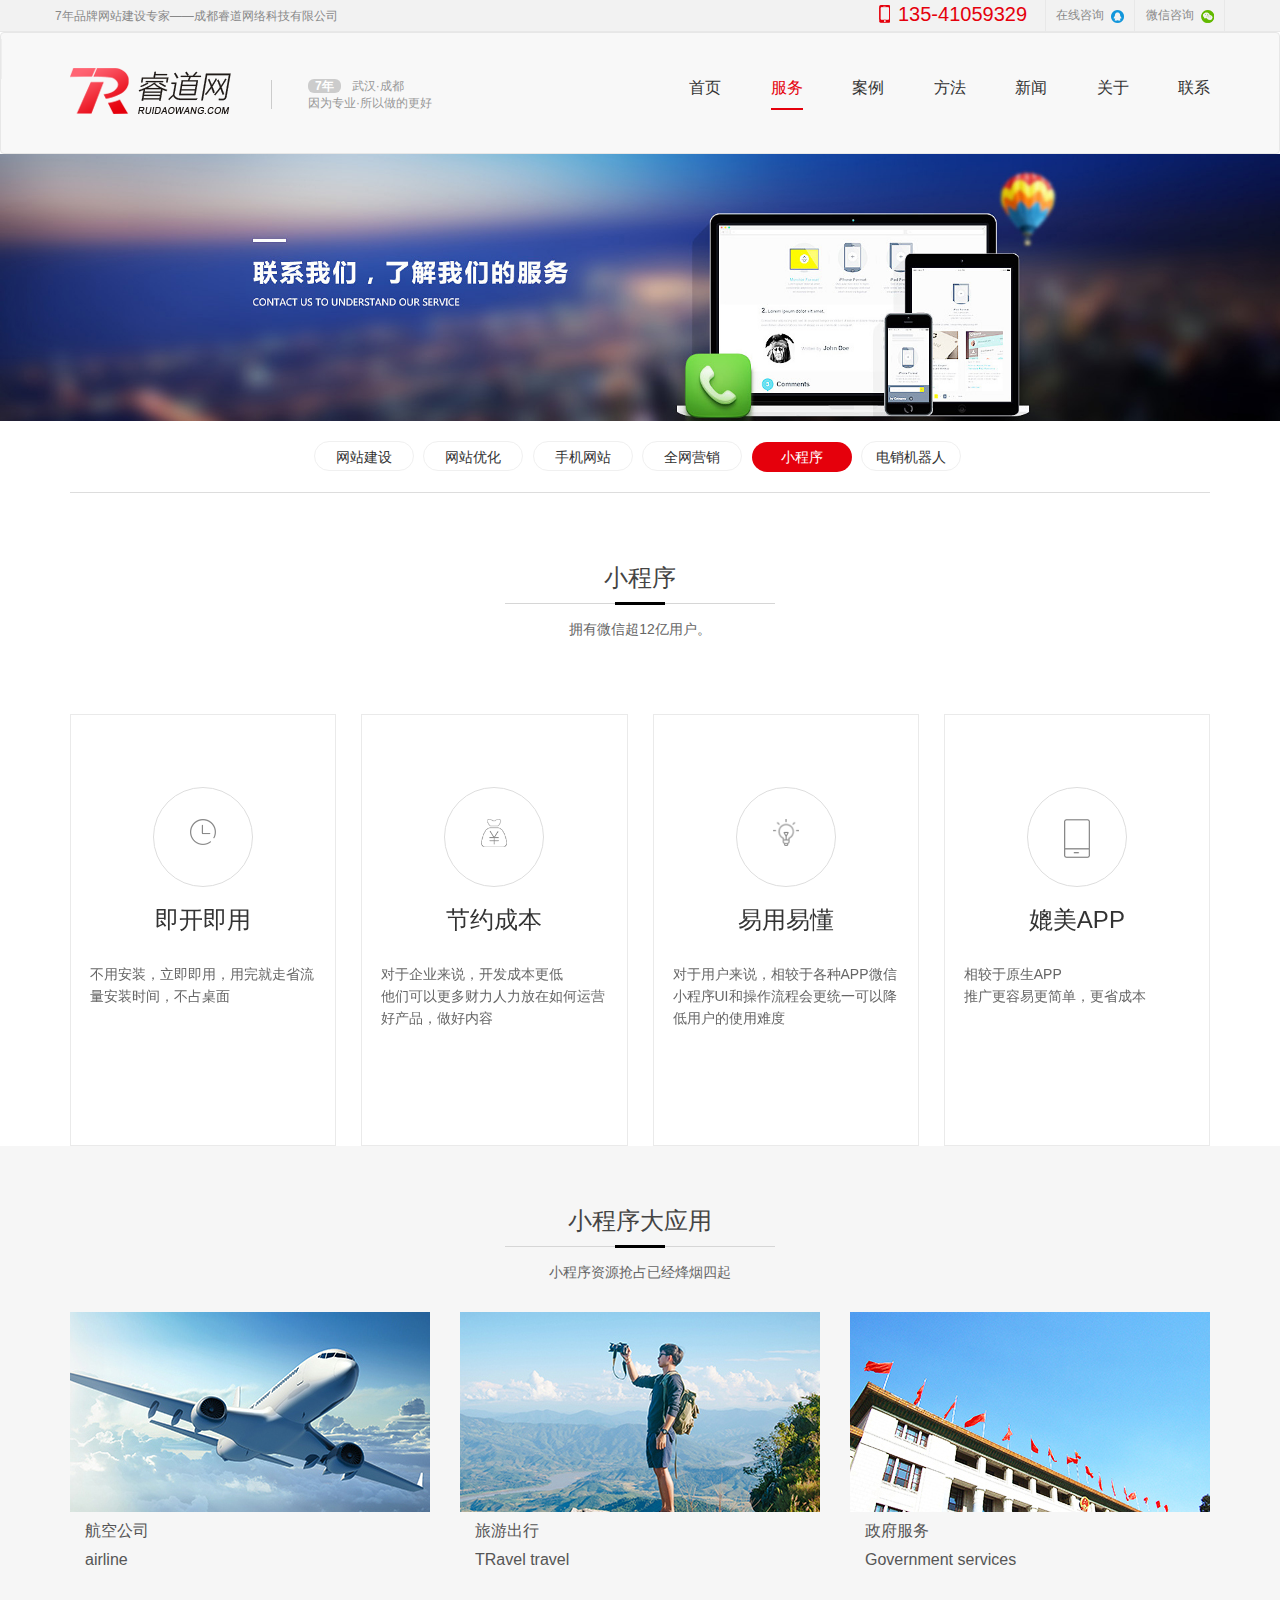
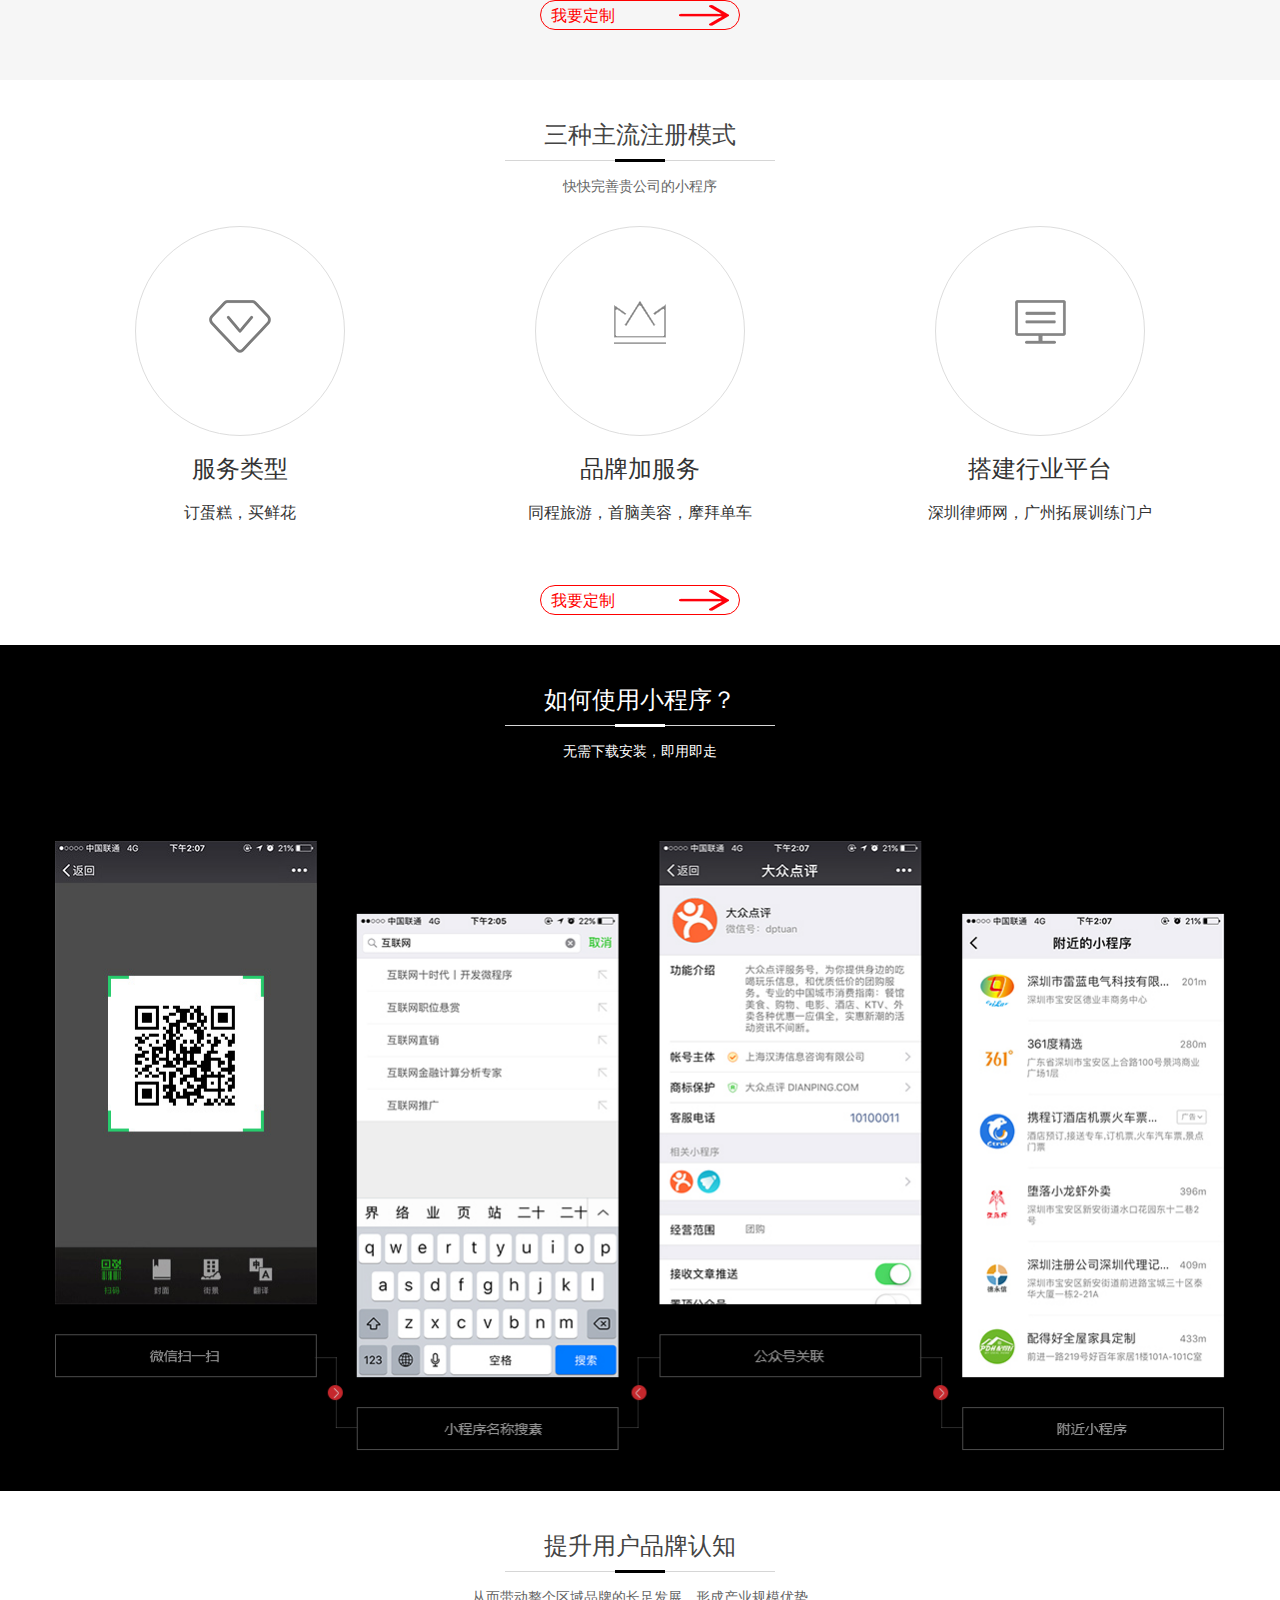
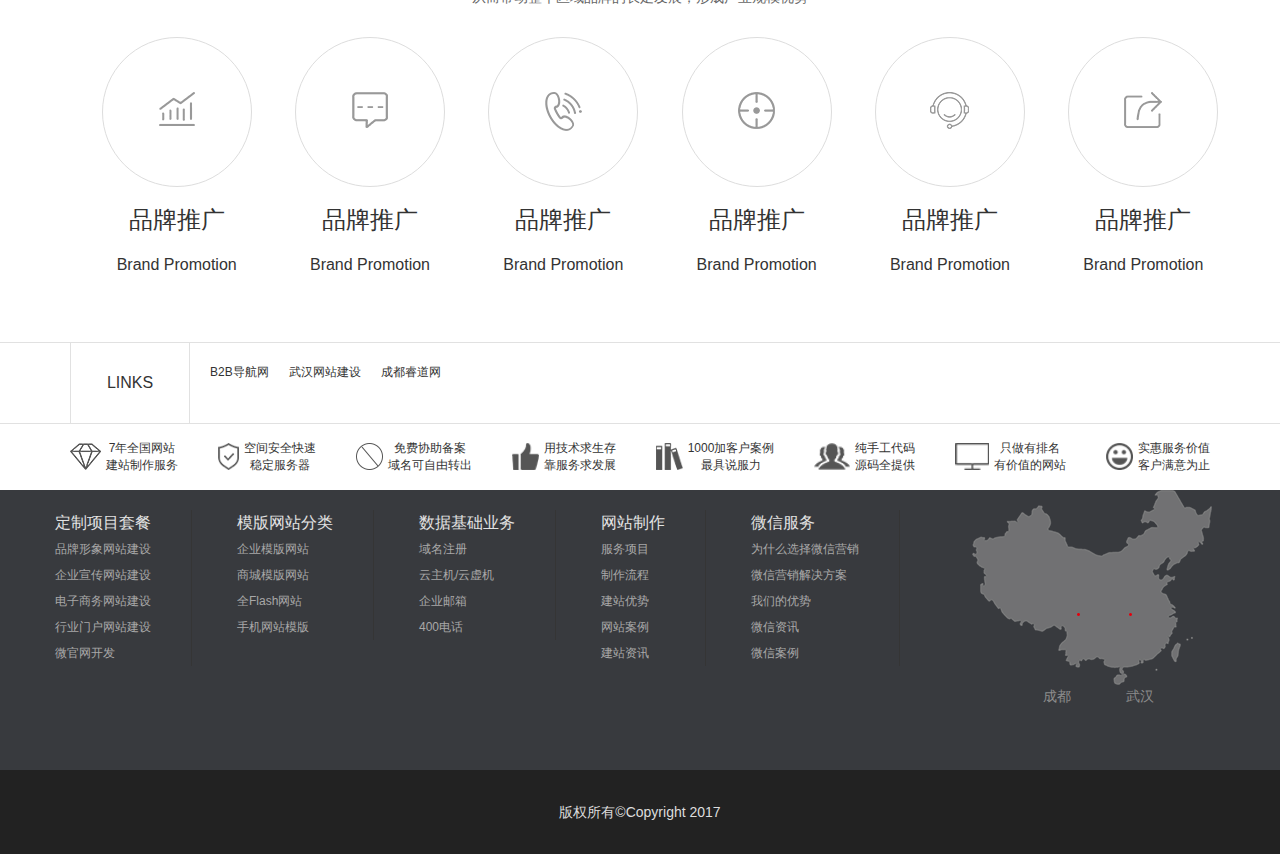
<file: service_applet.html>
<!DOCTYPE html>
<html lang="en">
<head>
  <meta charset="UTF-8">
  <meta http-equiv="X-UA-Compatible" content="IE=edge">
  <meta name="viewport" content="width=device-width, initial-scale=1">
  <meta http-equiv="X-UA-Compatible" content="ie=edge">
  <link rel="stylesheet" href="css/bootstrap.min.css">
  <link rel="stylesheet" href="css/swiper.min.css">
  <link rel="stylesheet" href="css/global.css">
  <title>睿道网 - 服务 - 小程序</title>
</head>
<body>
<div class="topbar">
    <div class="container">
      <p class="title">7年品牌网站建设专家——成都睿道网络科技有限公司</p>
      <div class="right_aside">
        <div class="right_aside_details">
          <p class="tel"><img src="img/smallphone.png"><a href="tel:13541059329">135-41059329</a></p>
          <a target="_blank" href="http://wpa.qq.com/msgrd?v=3&uin=&site=qq&menu=yes">在线咨询<img src="img/QQ.png"></a>
          <a class="wx" href="#">微信咨询<img src="img/wx.png"></a>
          <img class="wx_ewm" src="img/wx_ewm.png">
        </div>
      </div>
    </div>
  </div>

  <!-- 导航 -->
  <nav class="navbar navbar navbar-default" role="navigation">
    <div class="container">
      <div class="navbar-header">
        <button type="button" class="navbar-toggle" data-toggle="collapse" data-target="#menu">
          <span class="sr-only">展开导航</span>
          <span class="icon-bar"></span>
          <span class="icon-bar"></span>
          <span class="icon-bar"></span>
        </button>

        <div class="navbar-brand">
          <img src="img/logo.png">
          <div class="visible-lg">
            <p><b>7年</b>武汉·成都</p>
            <p>因为专业·所以做的更好</p>
          </div>
        </div>
      </div>
      <div class="collapse navbar-collapse" id="menu">
        <ul class="nav">
          <li><a href="index.html">首页</a></li>
          <li class="active"><a href="service_site.html">服务</a></li>
          <li><a href="case.html">案例</a></li>
          <li><a href="plan.html">方法</a></li>
          <li><a href="news.html">新闻</a></li>
          <li><a href="about.html">关于</a></li>
          <li><a href="contact.html">联系</a></li>
        </ul>
      </div>
    </div>
  </nav>
    <div class="applet_banner_case">
      <img src="img/contact_banner.jpg">
    </div>



      <!-- service_nav -->
      <div class="service_nav">
        <div class="container">
          <ul>
            <li><a href="service_site.html">网站建设</a></li>
            <li><a href="service_optimization.html">网站优化</a></li>
            <li><a href="service_wap.html">手机网站</a></li>
            <li><a href="service_marketing.html">全网营销</a></li>
            <li class="on"><a href="service_applet.html">小程序</a></li>
            <li><a href="service_robot.html">电销机器人</a></li>
          </ul>
        </div>
      </div>

  <div class="applet_advantage">
    <div class="container">

      <div class="swiper-container service_advantage_swiper "style="padding-top:30px;border-top: 1px solid #ddd;">
      <div class="contact_atitle ">
        <h3>小程序</h3>
        <p>拥有微信超12亿用户。</p>
      </div>
        <div class="swiper-wrapper applet_qwer">
          <div class="swiper-slide applet_bbb">
           <div class="applet_cons_a  applet_aaa">
            <img src="img/we1_icon_1.png" alt="">
            <b><img src="img/we1_icon_1_on.png" alt=""></b>
          </div>
          <h3>即开即用</h3>
          <p>不用安装，立即即用，用完就走省流量安装时间，不占桌面</p>

          </div>
          <div class="swiper-slide applet_bbb" >
            <div class="applet_cons_a applet_aaa">
            <img src="img/we1_icon_2.png" alt="">
            <b><img src="img/we1_icon_2_on.png" alt=""></b>
          </div>
          <h3>节约成本</h3>
          <p>对于企业来说，开发成本更低<br>他们可以更多财力人力放在如何运营好产品，做好内容</p>

          </div>
          <div class="swiper-slide applet_bbb" >
            <div class="applet_cons_a applet_aaa">
            <img src="img/we1_icon_3.png" alt="">
            <b><img src="img/we1_icon_3_on.png" alt=""></b>
          </div>
          <h3>易用易懂</h3>
          <p>对于用户来说，相较于各种APP微信小程序UI和操作流程会更统一可以降低用户的使用难度</p>

          </div>
          <div class="swiper-slide applet_bbb">
            <div class="applet_cons_a applet_aaa">
            <img src="img/we1_icon_4.png" alt="">
            <b><img src="img/we1_icon_4_on.png" alt=""></b>
          </div>
          <h3>媲美APP</h3>
          <p>相较于原生APP<br>推广更容易更简单，更省成本</p>

          </div>
        </div>
      </div>
    </div>
    </div>
    <div class="applet_ccc">
    <div class="applet_container">
      <div class="contact_atitle">
        <h3>小程序大应用</h3>
        <p>小程序资源抢占已经烽烟四起</p>
      </div>
      <div class="applet_con">
        <ul class="row">
          <li class="col-lg-4  col-xs-12">
            <div class="we2_c_c">
              <img src="img/we2_img1.jpg">
              <p>航空公司<br>airline</p>
            </div>
          </li>
          <li class="col-lg-4  col-xs-12">
            <div class="we2_c_c">
              <img src="img/we2_img2.jpg">
              <p>旅游出行<br>TRavel travel</p>
            </div>
          </li>
          <li class="col-lg-4  col-xs-12">
            <div class="we2_c_c">
              <img src="img/we2_img3.jpg">
              <p>政府服务<br>Government services</p>
            </div>
          </li>
        </ul>
      </div>
      <div class="applet_qsad">
        <a href="#">
          <p>我要定制</p>
          <img src="img/arrow.png" alt="">
        </a>
      </div>
    </div>
  </div>
  <div class="applet_container">
    <div class="contact_atitle ">
        <h3>三种主流注册模式</h3>
        <p>快快完善贵公司的小程序</p>
    </div>
    <div class="applet_cons">
      <ul class="row" style="padding-left:0;">
        <li class="col-lg-4  col-xs-12">
          <div class="applet_cons_a">
            <img src="img/icon_11.png" alt="">
            <b><img src="img/icon_11_on.png" alt=""></b>
          </div>
          <h3>服务类型</h3>
          <p>订蛋糕，买鲜花</p>
        </li>
        <li class="col-lg-4  col-xs-12">
            <div class="applet_cons_a">
            <img src="img/icon_12.png" alt="">
            <b><img src="img/icon_12_on.png" alt=""></b>
          </div>
          <h3>品牌加服务</h3>
          <p>同程旅游，首脑美容，摩拜单车</p>
        </li>
        <li class="col-lg-4  col-xs-12">
            <div class="applet_cons_a">
            <img src="img/icon_13.png" alt="">
            <b><img src="img/icon_13_on.png" alt=""></b>
          </div>
          <h3>搭建行业平台</h3>
          <p>深圳律师网，广州拓展训练门户</p>
        </li>
      </ul>
    </div>
    <div class="applet_qsad">
        <a href="#">
          <p>我要定制</p>
          <img src="img/arrow.png" alt="">
        </a>
    </div>
  </div>
  <div class="applet_pointer">
    <div class="applet_pointer_li">
      <div class="contact_atitle white">
        <h3>如何使用小程序？</h3>
        <p>无需下载安装，即用即走</p>
      </div>
      <div class="applet_pointer_t">
        <img src="img/we4_img.png">
      </div>
    </div>
  </div>
  <div class="applet_abc">
    <div class="contact_atitle ">
        <h3>提升用户品牌认知</h3>
        <p>从而带动整个区域品牌的长足发展，形成产业规模优势</p>
    </div>
    <div class="applet_abc_a">
      <ul class="row">
        <li class="col-lg-2 col-md-4  col-xs-12">
          <div class=" applet_ss">
            <img src="img/icon_31.png" alt="">
           <!--  <b><img src="img/icon_11_on.png" alt=""></b> -->
          </div>
          <h3>品牌推广</h3>
          <p>Brand Promotion</p>
        </li>
        <li class="col-lg-2 col-md-4  col-xs-12">
          <div class=" applet_ss">
            <img src="img/icon_32.png" alt="">
            <!-- <b><img src="img/icon_11_on.png" alt=""></b> -->
          </div>
          <h3>品牌推广</h3>
          <p>Brand Promotion</p>
        </li>
        <li class="col-lg-2 col-md-4  col-xs-12">
          <div class=" applet_ss">
            <img src="img/icon_33.png" alt="">
            <!-- <b><img src="img/icon_11_on.png" alt=""></b> -->
          </div>
          <h3>品牌推广</h3>
          <p>Brand Promotion</p>
        </li>
        <li class="col-lg-2 col-md-4  col-xs-12">
          <div class=" applet_ss">
            <img src="img/icon_34.png" alt="">
<!--             <b><img src="img/icon_11_on.png" alt=""></b> -->
          </div>
          <h3>品牌推广</h3>
          <p>Brand Promotion</p>
        </li>
        <li class="col-lg-2 col-md-4  col-xs-12">
          <div class=" applet_ss">
            <img src="img/icon_35.png" alt="">
            <!-- <b><img src="img/icon_11_on.png" alt=""></b> -->
          </div>
          <h3>品牌推广</h3>
          <p>Brand Promotion</p>
        </li>
        <li class="col-lg-2 col-md-4  col-xs-12">
          <div class=" applet_ss ">
            <img src="img/icon_36.png" alt="">
           <!--  <b><img src="img/icon_11_on.png" alt=""></b> -->
          </div>
          <h3>品牌推广</h3>
          <p>Brand Promotion</p>
        </li>
    </ul>
    </div>
  </div>
  <div class="footer">
            <div class="footer_top">
              <div class="container">
                <p>LINKS</p>
                <p><b>B2B导航网</b><b>武汉网站建设</b><b>成都睿道网</b></p>
              </div>
            </div>
            <div class="footer_mid container">
              <ul>
                <li>
                  <img src="img/link1.png">
                  <p>
                    <b>7年全国网站</b>
                    <b>建站制作服务</b>
                  </p>
                </li>
                <li>
                  <img src="img/link2.png">
                  <p>
                    <b>空间安全快速</b>
                    <b>稳定服务器</b>
                  </p>
                </li><li>
                  <img src="img/link3.png">
                  <p>
                    <b>免费协助备案</b>
                    <b>域名可自由转出</b>
                  </p>
                </li><li>
                  <img src="img/link4.png">
                  <p>
                    <b>用技术求生存</b>
                    <b>靠服务求发展</b>
                  </p>
                </li>
                <li>
                  <img src="img/link5.png">
                  <p>
                    <b>1000加客户案例</b>
                    <b>最具说服力</b>
                  </p>
                </li>
                <li>
                  <img src="img/link6.png">
                  <p>
                    <b>纯手工代码</b>
                    <b>源码全提供</b>
                  </p>
                </li>
                <li>
                  <img src="img/link7.png">
                  <p>
                    <b>只做有排名</b>
                    <b>有价值的网站</b>
                  </p>
                </li>
                <li>
                  <img src="img/link8.png">
                  <p>
                    <b>实惠服务价值</b>
                    <b>客户满意为止</b>
                  </p>
                </li>
              </ul>
            </div>
            <div class="footer_bottom">
              <div class="container">
                <ul class="footer_bottom_l">
                  <li>
                    <ul>
                      <li><a href="#">定制项目套餐</a></li>
                      <li><a href="#">品牌形象网站建设</a></li>
                      <li><a href="#">企业宣传网站建设</a></li>
                      <li><a href="#">电子商务网站建设</a></li>
                      <li><a href="#">行业门户网站建设</a></li>
                      <li><a href="#">微官网开发</a></li>
                    </ul>
                  </li>
                  <li>
                    <ul>
                      <li><a href="#">模版网站分类</a></li>
                      <li><a href="#">企业模版网站</a></li>
                      <li><a href="#">商城模版网站</a></li>
                      <li><a href="#">全Flash网站</a></li>
                      <li><a href="#">手机网站模版</a></li>
                    </ul>
                  </li>
                  <li>
                    <ul>
                      <li><a href="#">数据基础业务</a></li>
                      <li><a href="#">域名注册</a></li>
                      <li><a href="#">云主机/云虚机</a></li>
                      <li><a href="#">企业邮箱</a></li>
                      <li><a href="#">400电话</a></li>
                    </ul>
                  </li>
                  <li>
                    <ul>
                      <li><a href="#">网站制作</a></li>
                      <li><a href="#">服务项目</a></li>
                      <li><a href="#">制作流程</a></li>
                      <li><a href="#">建站优势</a></li>
                      <li><a href="#">网站案例</a></li>
                      <li><a href="#">建站资讯</a></li>
                    </ul>
                  </li>
                  <li>
                    <ul>
                      <li><a href="#">微信服务</a></li>
                      <li><a href="#">为什么选择微信营销</a></li>
                      <li><a href="#">微信营销解决方案</a></li>
                      <li><a href="#">我们的优势</a></li>
                      <li><a href="#">微信资讯</a></li>
                      <li><a href="#">微信案例</a></li>
                    </ul>
                  </li>
                </ul>
                <div class="footer_bottom_r">
                  <img src="img/map.png">
                  <div class="address">
                    <a href="javascript:;">成都</a>
                    <a href="javascript:;">武汉</a>
                  </div>
                  <div class="left">
                    <span>135-4105-9329</span>
                    <span></span>
                  </div>
                  <div class="right">
                    <span>135-4105-9329</span>
                    <span></span>
                  </div>
                </div>
              </div>
            </div>
            <div class="footer_copyright">
              <p>版权所有©Copyright 2017</p>
            </div>
          </div>
  <script src="js/jquery.min.js"></script>
  <script src="js/bootstrap.min.js"></script>
  <script src="js/swiper.min.js"></script>
  <script src="js/global.js"></script>
</body>
</html>
</file>
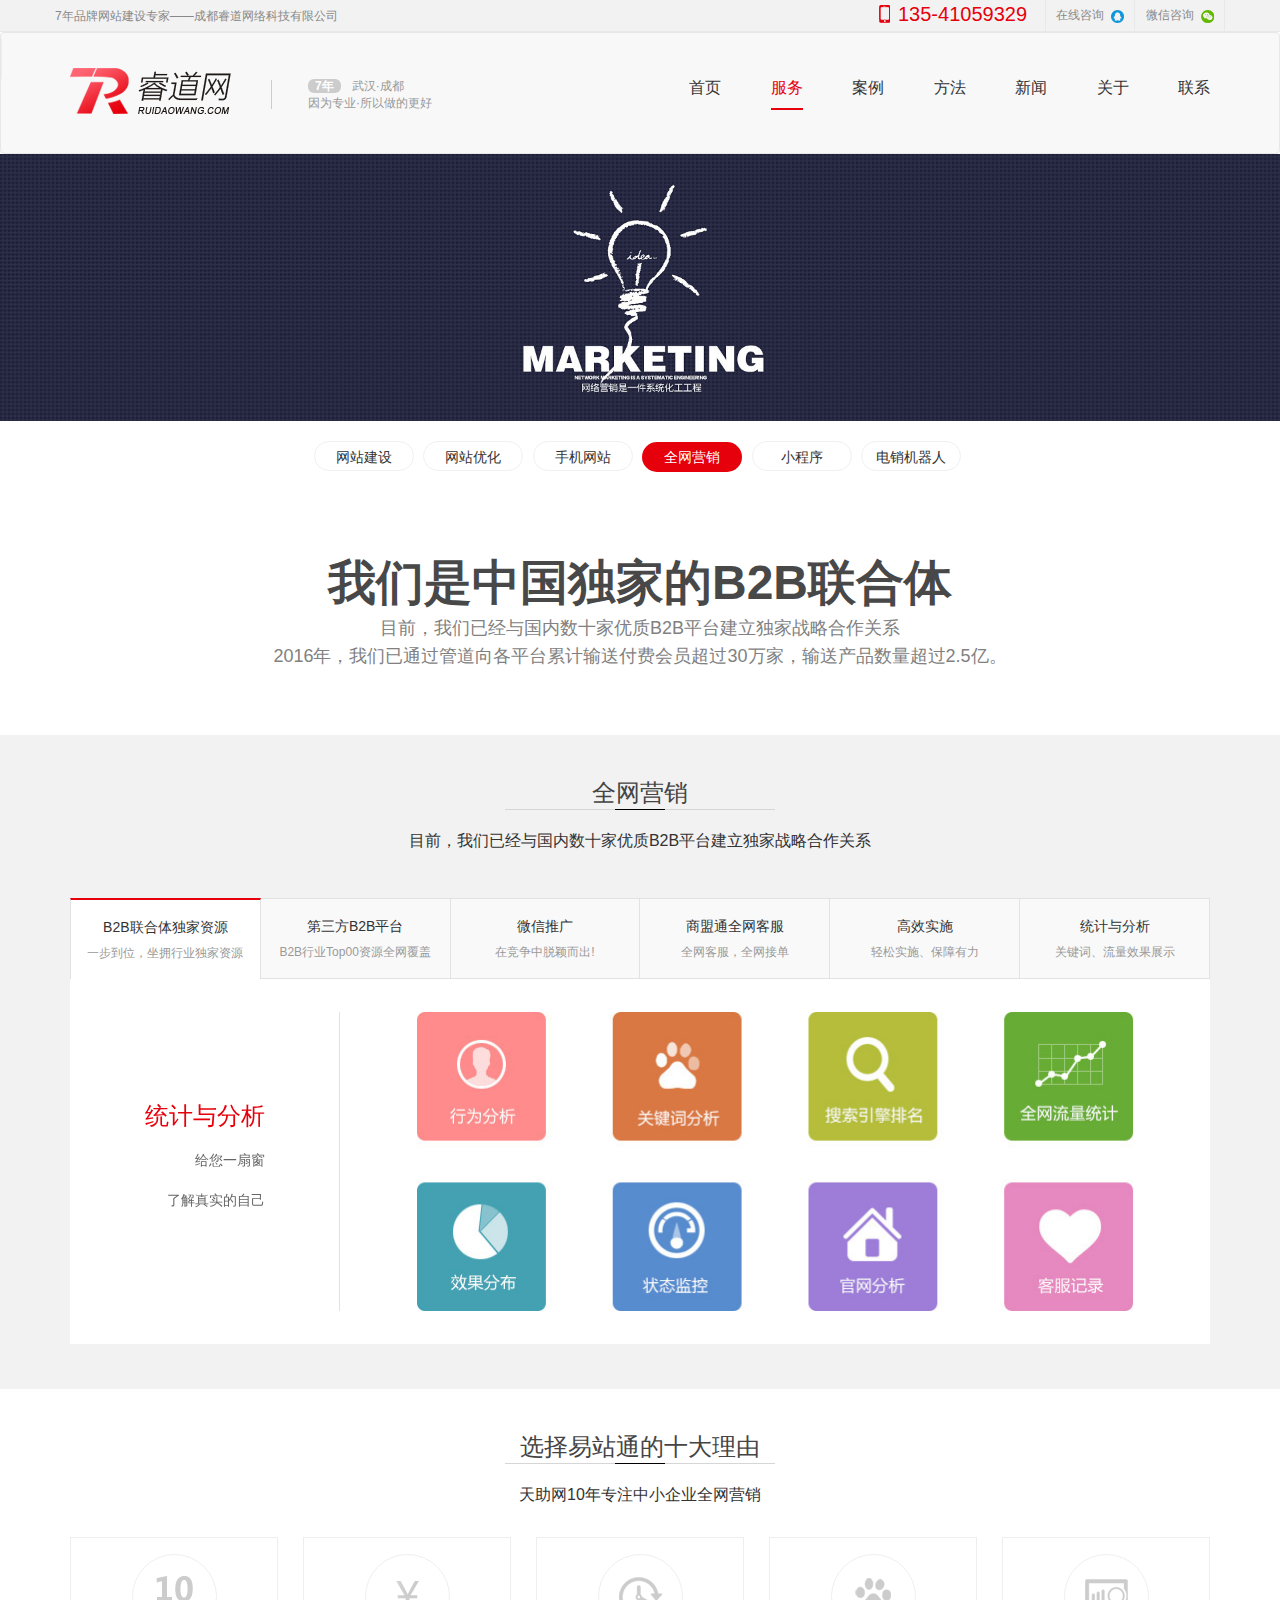
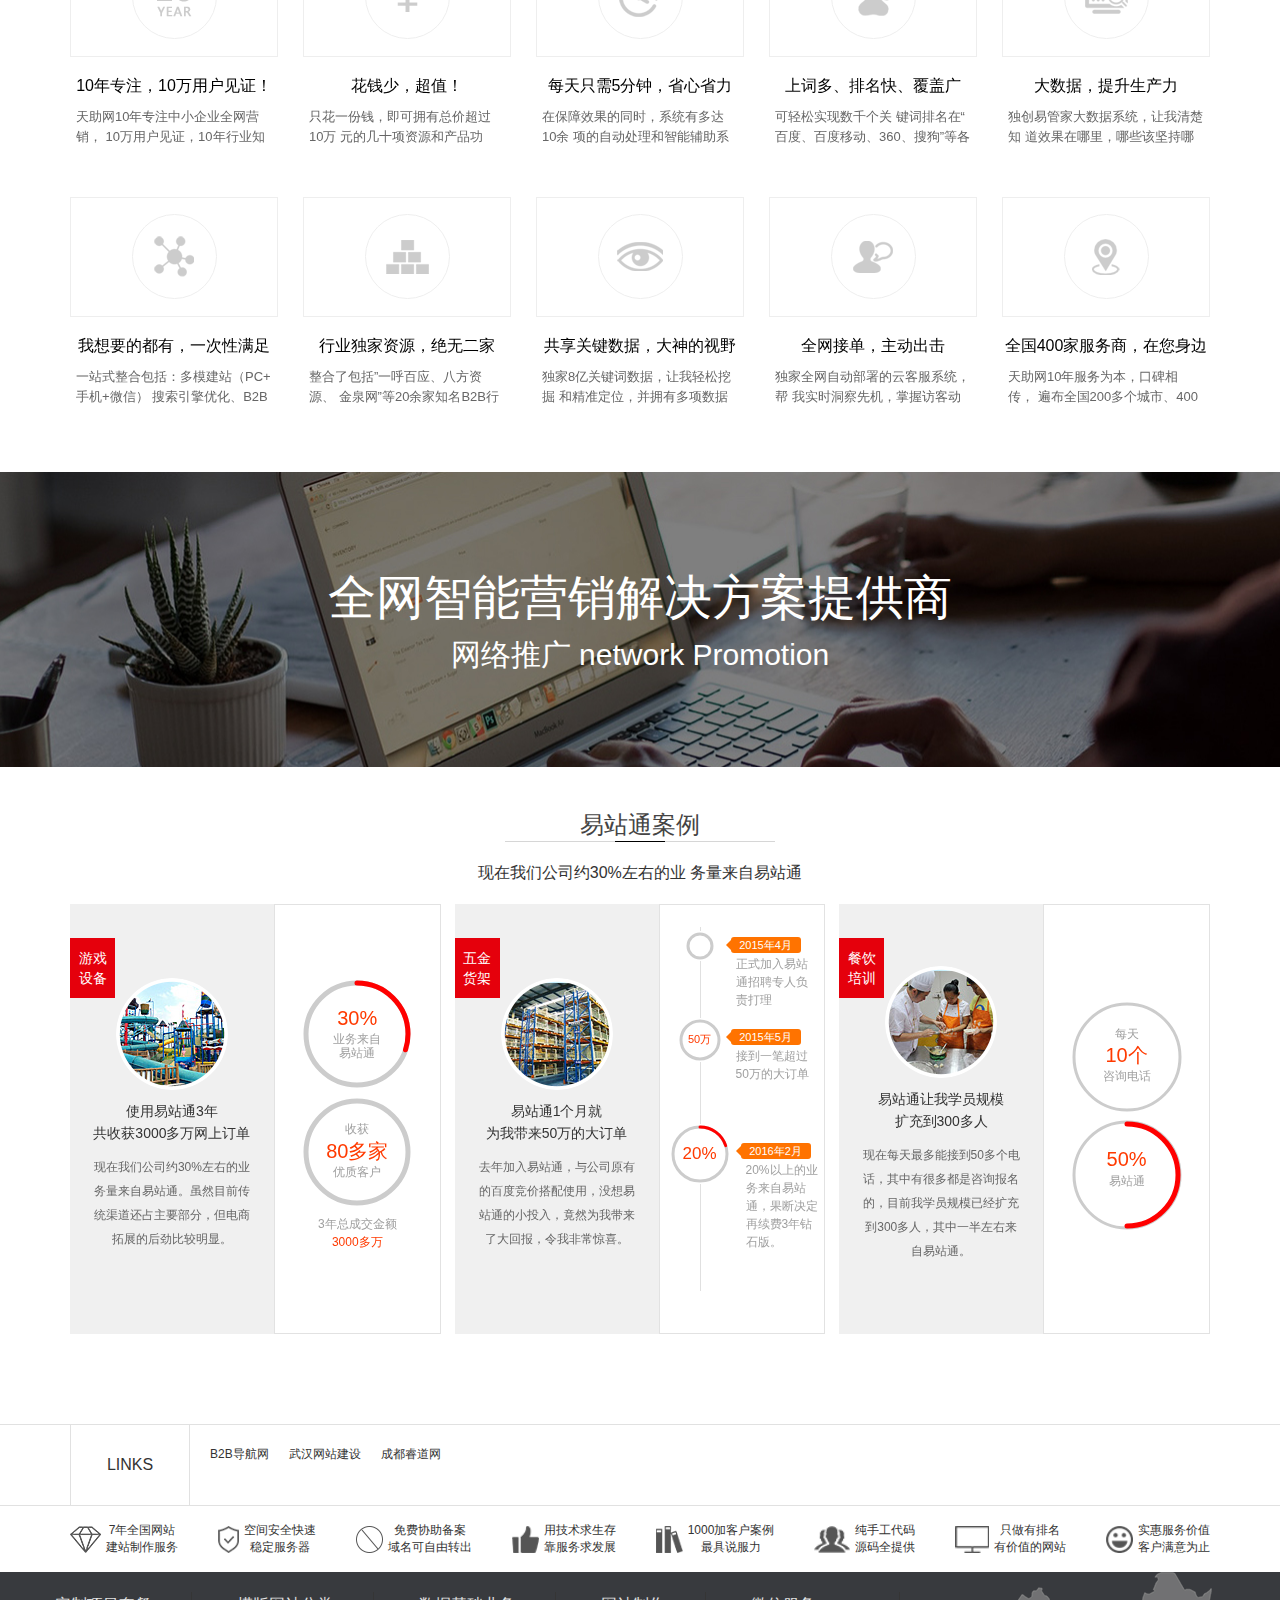
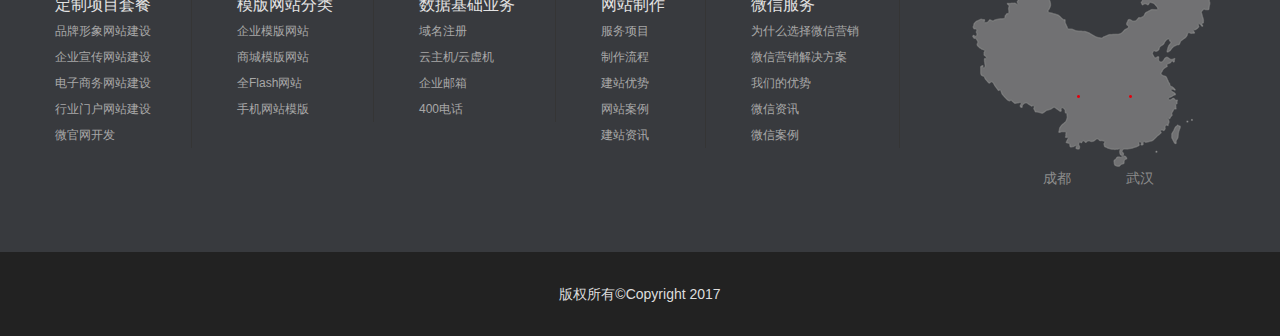
<file: service_marketing.html>
<!DOCTYPE html>
<html lang="en">
<head>
  <meta charset="UTF-8">
  <meta http-equiv="X-UA-Compatible" content="IE=edge">
  <meta name="viewport" content="width=device-width, initial-scale=1">
  <meta http-equiv="X-UA-Compatible" content="ie=edge">
  <link rel="stylesheet" href="css/bootstrap.min.css">
  <link rel="stylesheet" href="css/swiper.min.css">
  <link rel="stylesheet" href="css/global.css">
  <link rel="stylesheet" href="http://at.alicdn.com/t/font_824977_ldabbbg0omp.css">
  <title>睿道网 - 服务 - 全网营销</title>
</head>
<body>
  <!-- 顶部 -->
  <div class="topbar">
    <div class="container">
      <p class="title">7年品牌网站建设专家——成都睿道网络科技有限公司</p>
      <div class="right_aside">
        <div class="right_aside_details">
          <p class="tel"><img src="img/smallphone.png"><a href="tel:13541059329">135-41059329</a></p>
          <a target="_blank" href="http://wpa.qq.com/msgrd?v=3&uin=&site=qq&menu=yes">在线咨询<img src="img/QQ.png"></a>
          <a class="wx" href="#">微信咨询<img src="img/wx.png"></a>
          <img class="wx_ewm" src="img/wx_ewm.png">
        </div>
      </div>
    </div>
  </div>

  <!-- 导航 -->
  <nav class="navbar navbar navbar-default" role="navigation">
    <div class="container">
      <div class="navbar-header">
        <button type="button" class="navbar-toggle" data-toggle="collapse" data-target="#menu">
          <span class="sr-only">展开导航</span>
          <span class="icon-bar"></span>
          <span class="icon-bar"></span>
          <span class="icon-bar"></span>
        </button>

        <div class="navbar-brand">
          <img src="img/logo.png">
          <div class="visible-lg">
            <p><b>7年</b>武汉·成都</p>
            <p>因为专业·所以做的更好</p>
          </div>
        </div>
      </div>
      <div class="collapse navbar-collapse" id="menu">
        <ul class="nav">
          <li><a href="index.html">首页</a></li>
          <li class="active"><a href="service_site.html">服务</a></li>
          <li><a href="case.html">案例</a></li>
          <li><a href="plan.html">方法</a></li>
          <li><a href="news.html">新闻</a></li>
          <li><a href="about.html">关于</a></li>
          <li><a href="contact.html">联系</a></li>
        </ul>
      </div>
    </div>
  </nav>

  <!-- banner -->
  <div class="service_marketing_banner">
    <img src="img/market_banner.jpg">
  </div>

  <!-- service_nav -->
  <div class="service_nav">
    <div class="container">
      <ul>
        <li><a href="service_site.html">网站建设</a></li>
        <li><a href="service_optimization.html">网站优化</a></li>
        <li><a href="service_wap.html">手机网站</a></li>
        <li class="on"><a href="service_marketing.html">全网营销</a></li>
        <li><a href="service_applet.html">小程序</a></li>
        <li><a href="service_robot.html">电销机器人</a></li>
      </ul>
    </div>
  </div>

  <!-- we_are -->
  <div class="we_are">
    <div class="container">
      <h1>我们是中国独家的B2B联合体</h1>
      <p>目前，我们已经与国内数十家优质B2B平台建立独家战略合作关系<p>
        <p>2016年，我们已通过管道向各平台累计输送付费会员超过30万家，输送产品数量超过2.5亿。</p>
      </div>
    </div>

    <!-- service_Marketing -->
    <div class="service_Marketing">
      <div class="container">
        <div class="service_title">
          <h3>全网营销</h3>
          <div><span></span><b></b><span></span></div>
          <p>目前，我们已经与国内数十家优质B2B平台建立独家战略合作关系</p>
        </div>
        <div class="service_tab">
          <a class="on" href="javascript:;">
            <b>B2B联合体独家资源</b>
            <p>一步到位，坐拥行业独家资源</p>
          </a>
          <a href="javascript:;">
            <b>第三方B2B平台</b>
            <p>B2B行业Top00资源全网覆盖</p>
          </a>
          <a href="javascript:;">
            <b>微信推广</b>
            <p>在竞争中脱颖而出!</p>
          </a>
          <a href="javascript:;">
            <b>商盟通全网客服</b>
            <p>全网客服，全网接单</p>
          </a>
          <a href="javascript:;">
            <b>高效实施</b>
            <p>轻松实施、保障有力</p>
          </a>
          <a href="javascript:;">
            <b>统计与分析</b>
            <p>关键词、流量效果展示</p>
          </a>
        </div>
        <div class="swiper-container service_slide">
          <div class="swiper-wrapper">
            <div class="swiper-slide">
              <div class="items">
                <div class="swiper_slide_l">
                  <div>
                    <h3>统计与分析</h3>
                    <p>给您一扇窗</p>
                    <p>了解真实的自己</p>
                  </div>
                </div>
                <div class="swiper_slide_r">
                  <img src="img/tab7.jpg">
                </div>

              </div>
            </div>
            <div class="swiper-slide">
              <div class="items">
                <div class="swiper_slide_l">
                  <div>
                    <h3>统计与分析</h3>
                    <p>给您一扇窗</p>
                    <p>了解真实的自己</p>
                  </div>
                </div>
                <div class="swiper_slide_r">
                  <img src="img/tab7.jpg">
                </div>

              </div>
            </div>
            <div class="swiper-slide">
              <div class="items">
                <div class="swiper_slide_l">
                  <div>
                    <h3>统计与分析</h3>
                    <p>给您一扇窗</p>
                    <p>了解真实的自己</p>
                  </div>
                </div>
                <div class="swiper_slide_r">
                  <img src="img/tab7.jpg">
                </div>

              </div>
            </div>
            <div class="swiper-slide">
              <div class="items">
                <div class="swiper_slide_l">
                  <div>
                    <h3>统计与分析</h3>
                    <p>给您一扇窗</p>
                    <p>了解真实的自己</p>
                  </div>
                </div>
                <div class="swiper_slide_r">
                  <img src="img/tab7.jpg">
                </div>

              </div>
            </div>
            <div class="swiper-slide">
              <div class="items">
                <div class="swiper_slide_l">
                  <div>
                    <h3>统计与分析</h3>
                    <p>给您一扇窗</p>
                    <p>了解真实的自己</p>
                  </div>
                </div>
                <div class="swiper_slide_r">
                  <img src="img/tab7.jpg">
                </div>

              </div>
            </div>
            <div class="swiper-slide">
              <div class="items">
                <div class="swiper_slide_l">
                  <div>
                    <h3>统计与分析</h3>
                    <p>给您一扇窗</p>
                    <p>了解真实的自己</p>
                  </div>
                </div>
                <div class="swiper_slide_r">
                  <img src="img/tab7.jpg">
                </div>
              </div>
            </div>
          </div>
          <div class="swiper-pagination"></div>
        </div>
      </div>
    </div>

    <!-- 选择快易通 -->

    <div class="select">
      <div class="container">
        <div class="service_title">
          <h3>选择易站通的十大理由</h3>
          <div><span></span><b></b><span></span></div>
          <p>天助网10年专注中小企业全网营销</p>
        </div>
        <div class="swiper-container select_swiper">
          <div class="swiper-wrapper">
            <div class="swiper-slide">
              <div class="items">
                <div class="items_t">
                  <div class="items_t_1"></div>
                </div>
                  <h4>10年专注，10万用户见证！</h4>
                  <p>天助网10年专注中小企业全网营销，
10万用户见证，10年行业知名品牌，
更值得我信赖。</p>

              </div>
              <div class="items">
                <div class="items_t">
                  <div class="items_t_6"></div>
                </div>
                <h4>我想要的都有，一次性满足</h4>
                <p>一站式整合包括：多模建站（PC+
手机+微信） 搜索引擎优化、B2B
付费会员、B2B信息托管发布、
微信推广、关键词竞价、第三方可
信 认证、在线客服 ...... </p>
              </div>
            </div>
            <div class="swiper-slide">
              <div class="items">
                <div class="items_t">
                  <div class="items_t_2"></div>
                </div>
                  <h4>花钱少，超值！</h4>
                  <p>只花一份钱，即可拥有总价超过10万
元的几十项资源和产品功能，性价比
超值！一站式完成企业全部所需，不
搞重复建设，不花冤枉钱！</p>

              </div>
              <div class="items">
                <div class="items_t">
                  <div class="items_t_7"></div>
                </div>
                <h4>行业独家资源，绝无二家</h4>
                <p>整合了包括”一呼百应、八方资源、
金泉网”等20余家知名B2B行业平台
资源，并采用 独家定制付费会员模
式，全网云客服部署、一站式管理，
全网独此一家。</p>
              </div>
            </div>
            <div class="swiper-slide">
              <div class="items">
                <div class="items_t">
                  <div class="items_t_3"></div>
                </div>
                  <h4>每天只需5分钟，省心省力</h4>
                  <p>在保障效果的同时，系统有多达10余
项的自动处理和智能辅助系统，每天
只需5分钟即可轻松搞定，（以前按照
传统方式我至少每天需要5个小时）
现在真的省心省力。</p>

              </div>
              <div class="items">
                <div class="items_t">
                  <div class="items_t_8"></div>
                </div>
                <h4>共享关键数据，大神的视野</h4>
                <p>独家8亿关键词数据，让我轻松挖掘
和精准定位，并拥有多项数据共享与
分析系统，使用 一目了然，专业门槛
低，哪怕你是菜鸟，也足以让你比肩
同行精英。</p>
              </div>
            </div>

            <div class="swiper-slide">
              <div class="items">
                <div class="items_t">
                  <div class="items_t_4"></div>
                </div>
                  <h4>上词多、排名快、覆盖广</h4>
                  <p>可轻松实现数千个关 键词排名在“
百度、百度移动、360、搜狗”等各
大搜索引擎前三页，收 录快排名快
(最快当天就有排名)。为我带来源源
不断的精准潜在客户。</p>

              </div>
              <div class="items">
                <div class="items_t">
                  <div class="items_t_9"></div>
                </div>
                <h4>全网接单，主动出击</h4>
                <p>独家全网自动部署的云客服系统，帮
我实时洞察先机，掌握访客动向和采
购意愿，与客户 零距离实时互动沟
通，赢得更多订单。</p>
              </div>
            </div>
            <div class="swiper-slide">
              <div class="items">
                <div class="items_t">
                  <div class="items_t_5"></div>
                </div>
                  <h4>大数据，提升生产力</h4>
                  <p>独创易管家大数据系统，让我清楚知
道效果在哪里，哪些该坚持哪些该改
进，将系统资源 充分发挥。不断修正
与提升效果，从而为我收获更多的订
单。</p>

              </div>
              <div class="items">
                <div class="items_t">
                  <div class="items_t_10"></div>
                </div>
                <h4>全国400家服务商，在您身边</h4>
                <p>天助网10年服务为本，口碑相传，
遍布全国200多个城市、400多家本
地服务商、5000多名专业的电商服
务人员，提供一对一的全程优质服
务。</p>
              </div>
            </div>
          </div>
        </div>
      </div>
    </div>

    <!-- service_banner -->
      <div class="market_c_banner">
      <div class="container">
        <h1>全网智能营销解决方案提供商</h1>
        <p>网络推广 network Promotion</p>
      </div>
    </div>

    <!-- 易站通案例 -->
    <div class="service_case">
      <div class="container">
        <div class="service_title">
          <h3>易站通案例</h3>
          <div><span></span><b></b><span></pan></div>
          <p>现在我们公司约30%左右的业 务量来自易站通</p>
        </div>
        <div class="swiper-container service_case_swiper">
          <div class="swiper-wrapper">
            <div class="swiper-slide">
              <div class="items">
                <div class="service_case_swiper_l">
                  <b>游戏<br>设备</b>
                  <img src="img/m4_1.png" class="img-circle">
                  <h5>使用易站通3年 <br>共收获3000多万网上订单</h5>
                  <p>现在我们公司约30%左右的业
 务量来自易站通。虽然目前传
统渠道还占主要部分，但电商
拓展的后劲比较明显。</p>
                </div>
                <div class="service_case_swiper_r">
                  <div class="circle">
                    <canvas id="canvas1" width="112" height="112"></canvas>
                    <div class="text">
                      <span>30%</span>
                      <p>业务来自<br>易站通</p>
                    </div>
                  </div>
                  <div class="circle">
                    <canvas id="canvas2" width="112" height="112"></canvas>
                    <div class="text">
                      <p>收获</p>
                      <span>80多家</span>
                      <p>优质客户</p>
                    </div>
                  </div>
                  <b>3年总成交金额</b>
                  <p>3000多万</p>
                </div>
              </div>
            </div>
            <div class="swiper-slide">
              <div class="items">
                <div class="service_case_swiper_l">
                  <b>五金 <br>货架</b>
                  <img src="img/m4_2.png" class="img-circle">
                  <h5>易站通1个月就 <br>为我带来50万的大订单</h5>
                  <p>去年加入易站通，与公司原有
 的百度竞价搭配使用，没想易
 站通的小投入，竟然为我带来
了大回报，令我非常惊喜。</p>
                </div>
                <div class="service_case_swiper_r">
                  <div class="l">
                    <div class="in">
                      <div class="circle_xs">
                        <canvas id="canvas3" width="30" height="30"></canvas>
                        <div class="text">
                          <span class="iconfont icon-jia"></span>
                        </div>
                      </div>
                      <div class="circle_sm">
                        <canvas id="canvas4" width="44" height="44"></canvas>
                        <div class="text">
                          <span>50万</span>
                        </div>
                      </div>
                      <div class="circle_md">
                        <canvas id="canvas5" width="60" height="60"></canvas>
                        <div class="text">
                          <span>20%</span>
                        </div>
                      </div>
                    </div>

                  </div>
                  <div class="r">
                    <div class=in>
                      <div class="box">
                        <b></b>
                        <span>2015年4月</span>
                      </div>
                      <p>正式加入易站通招聘专人负责打理</p>
                    </div>
                    <div class=in>
                      <div class="box">
                        <b></b>
                        <span>2015年5月</span>
                      </div>
                      <p>接到一笔超过50万的大订单</p>
                    </div>
                    <div class=in>
                      <div class="box">
                        <b></b>
                        <span>2016年2月</span>
                      </div>
                      <p>20%以上的业务来自易站通，果断决定再续费3年钻石版。</p>
                    </div>
                  </div>
                </div>
              </div>
            </div>
            <div class="swiper-slide">
              <div class="items">
                <div class="service_case_swiper_l">
                  <b>餐饮<br>培训</b>
                  <img src="img/m4_3.png" class="img-circle">
                  <h5>易站通让我学员规模 <br>扩充到300多人</h5>
                  <p>现在每天最多能接到50多个电
话，其中有很多都是咨询报名
 的，目前我学员规模已经扩充
 到300多人，其中一半左右来
自易站通。</p>
                </div>
                <div class="service_case_swiper_r">
                  <div class="circle">
                    <canvas id="canvas6" width="112" height="112"></canvas>
                    <div class="text">
                      <p>每天 </p>
                      <span>10个</span>
                      <p>咨询电话</p>
                    </div>
                  </div>
                  <div class="circle">
                    <canvas id="canvas7" width="112" height="112"></canvas>
                    <div class="text">
                      <span>50%</span>
                      <p>易站通</p>
                    </div>
                  </div>
                </div>
              </div>
            </div>
          </div>
        </div>
      </div>
    </div>
    <!-- footer -->
    <div class="footer">
      <div class="footer_top">
        <div class="container">
          <p>LINKS</p>
          <p><b>B2B导航网</b><b>武汉网站建设</b><b>成都睿道网</b></p>
        </div>
      </div>
      <div class="footer_mid container">
        <ul>
          <li>
            <img src="img/link1.png">
            <p>
              <b>7年全国网站</b>
              <b>建站制作服务</b>
            </p>
          </li>
          <li>
            <img src="img/link2.png">
            <p>
              <b>空间安全快速</b>
              <b>稳定服务器</b>
            </p>
          </li><li>
            <img src="img/link3.png">
            <p>
              <b>免费协助备案</b>
              <b>域名可自由转出</b>
            </p>
          </li><li>
            <img src="img/link4.png">
            <p>
              <b>用技术求生存</b>
              <b>靠服务求发展</b>
            </p>
          </li>
          <li>
            <img src="img/link5.png">
            <p>
              <b>1000加客户案例</b>
              <b>最具说服力</b>
            </p>
          </li>
          <li>
            <img src="img/link6.png">
            <p>
              <b>纯手工代码</b>
              <b>源码全提供</b>
            </p>
          </li>
          <li>
            <img src="img/link7.png">
            <p>
              <b>只做有排名</b>
              <b>有价值的网站</b>
            </p>
          </li>
          <li>
            <img src="img/link8.png">
            <p>
              <b>实惠服务价值</b>
              <b>客户满意为止</b>
            </p>
          </li>
        </ul>
      </div>
      <div class="footer_bottom">
        <div class="container">
          <ul class="footer_bottom_l">
            <li>
              <ul>
                <li><a href="#">定制项目套餐</a></li>
                <li><a href="#">品牌形象网站建设</a></li>
                <li><a href="#">企业宣传网站建设</a></li>
                <li><a href="#">电子商务网站建设</a></li>
                <li><a href="#">行业门户网站建设</a></li>
                <li><a href="#">微官网开发</a></li>
              </ul>
            </li>
            <li>
              <ul>
                <li><a href="#">模版网站分类</a></li>
                <li><a href="#">企业模版网站</a></li>
                <li><a href="#">商城模版网站</a></li>
                <li><a href="#">全Flash网站</a></li>
                <li><a href="#">手机网站模版</a></li>
              </ul>
            </li>
            <li>
              <ul>
                <li><a href="#">数据基础业务</a></li>
                <li><a href="#">域名注册</a></li>
                <li><a href="#">云主机/云虚机</a></li>
                <li><a href="#">企业邮箱</a></li>
                <li><a href="#">400电话</a></li>
              </ul>
            </li>
            <li>
              <ul>
                <li><a href="#">网站制作</a></li>
                <li><a href="#">服务项目</a></li>
                <li><a href="#">制作流程</a></li>
                <li><a href="#">建站优势</a></li>
                <li><a href="#">网站案例</a></li>
                <li><a href="#">建站资讯</a></li>
              </ul>
            </li>
            <li>
              <ul>
                <li><a href="#">微信服务</a></li>
                <li><a href="#">为什么选择微信营销</a></li>
                <li><a href="#">微信营销解决方案</a></li>
                <li><a href="#">我们的优势</a></li>
                <li><a href="#">微信资讯</a></li>
                <li><a href="#">微信案例</a></li>
              </ul>
            </li>
          </ul>
          <div class="footer_bottom_r">
            <img src="img/map.png">
            <div class="address">
              <a href="javascript:;">成都</a>
              <a href="javascript:;">武汉</a>
            </div>
            <div class="left">
              <span>135-4105-9329</span>
              <span></span>
            </div>
            <div class="right">
              <span>135-4105-9329</span>
              <span></span>
            </div>
          </div>
        </div>
      </div>
      <div class="footer_copyright">
        <p>版权所有©Copyright 2017</p>
      </div>
    </div>



    <script src="js/jquery.min.js"></script>
    <script src="js/bootstrap.min.js"></script>
    <script src="js/swiper.min.js"></script>
    <script src="js/global.js"></script>
    <script src="js/canvas.js"></script>
  </body>
  </html>
</file>
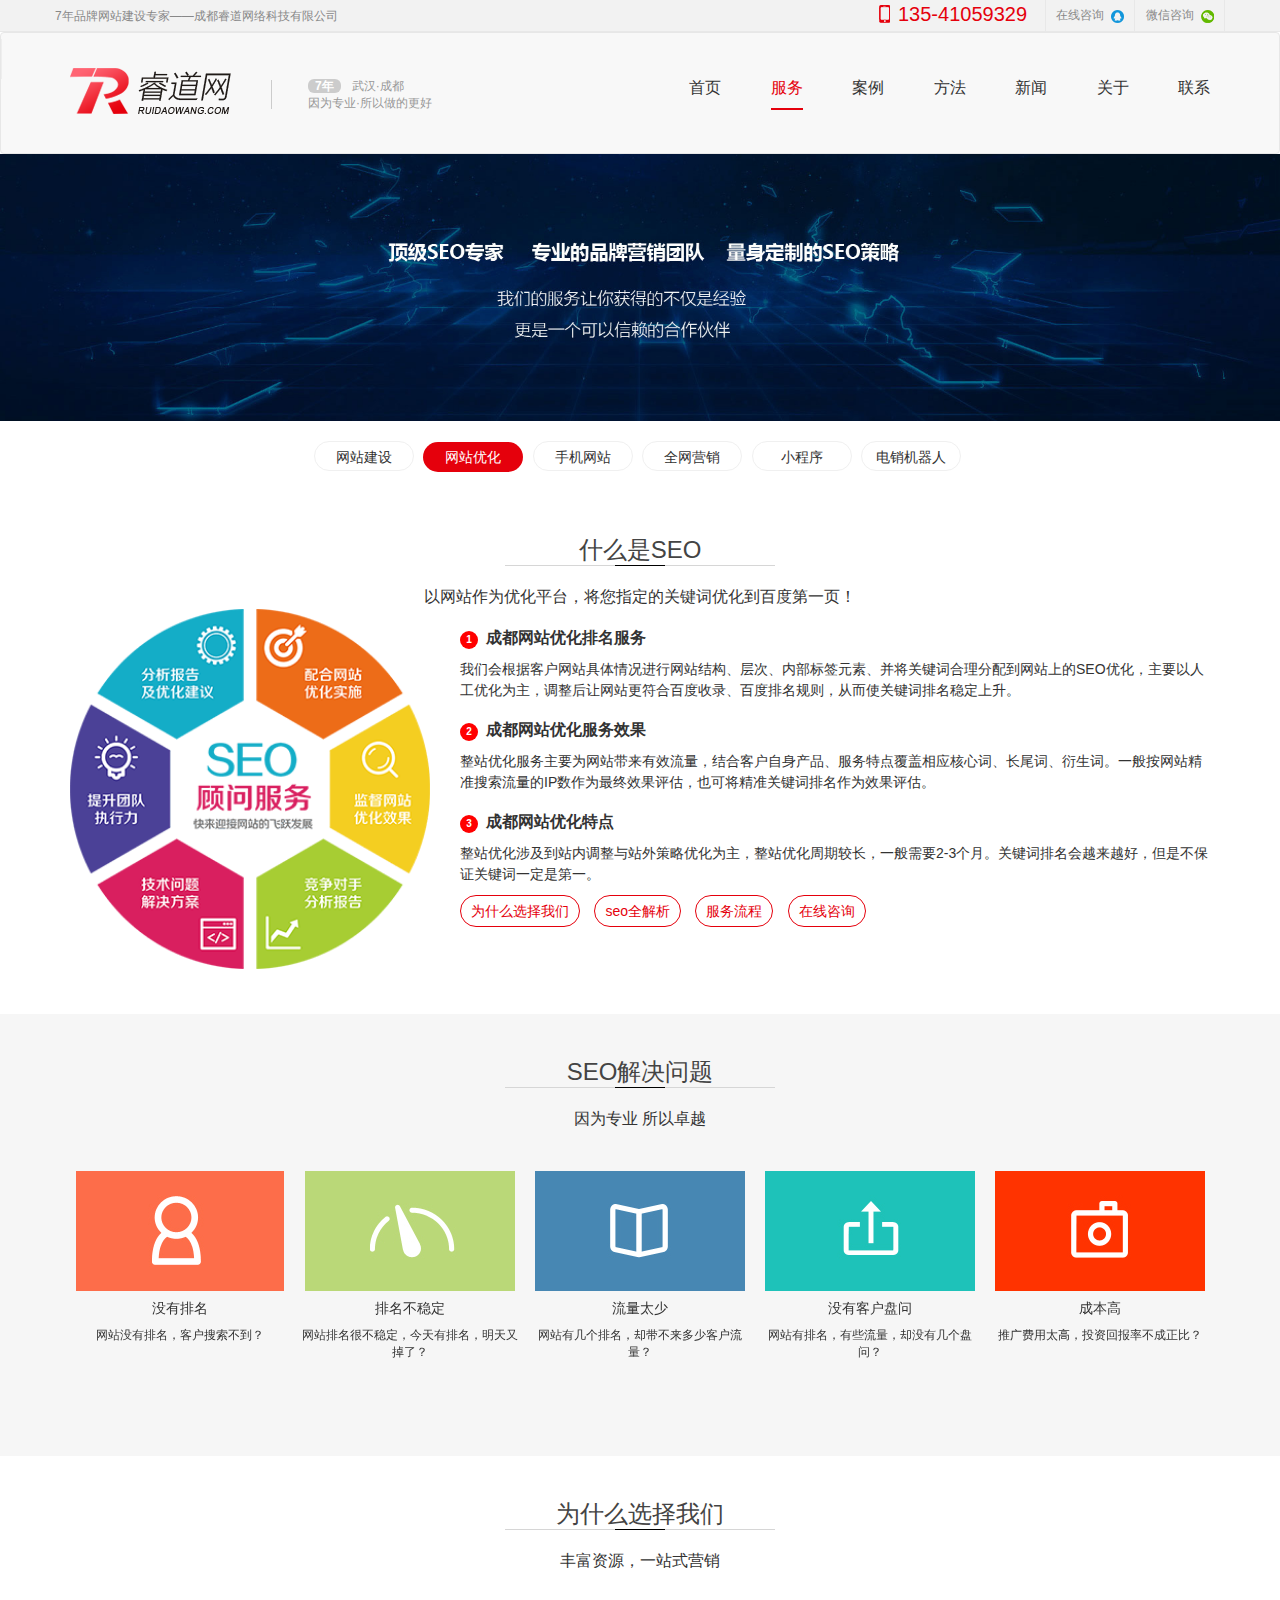
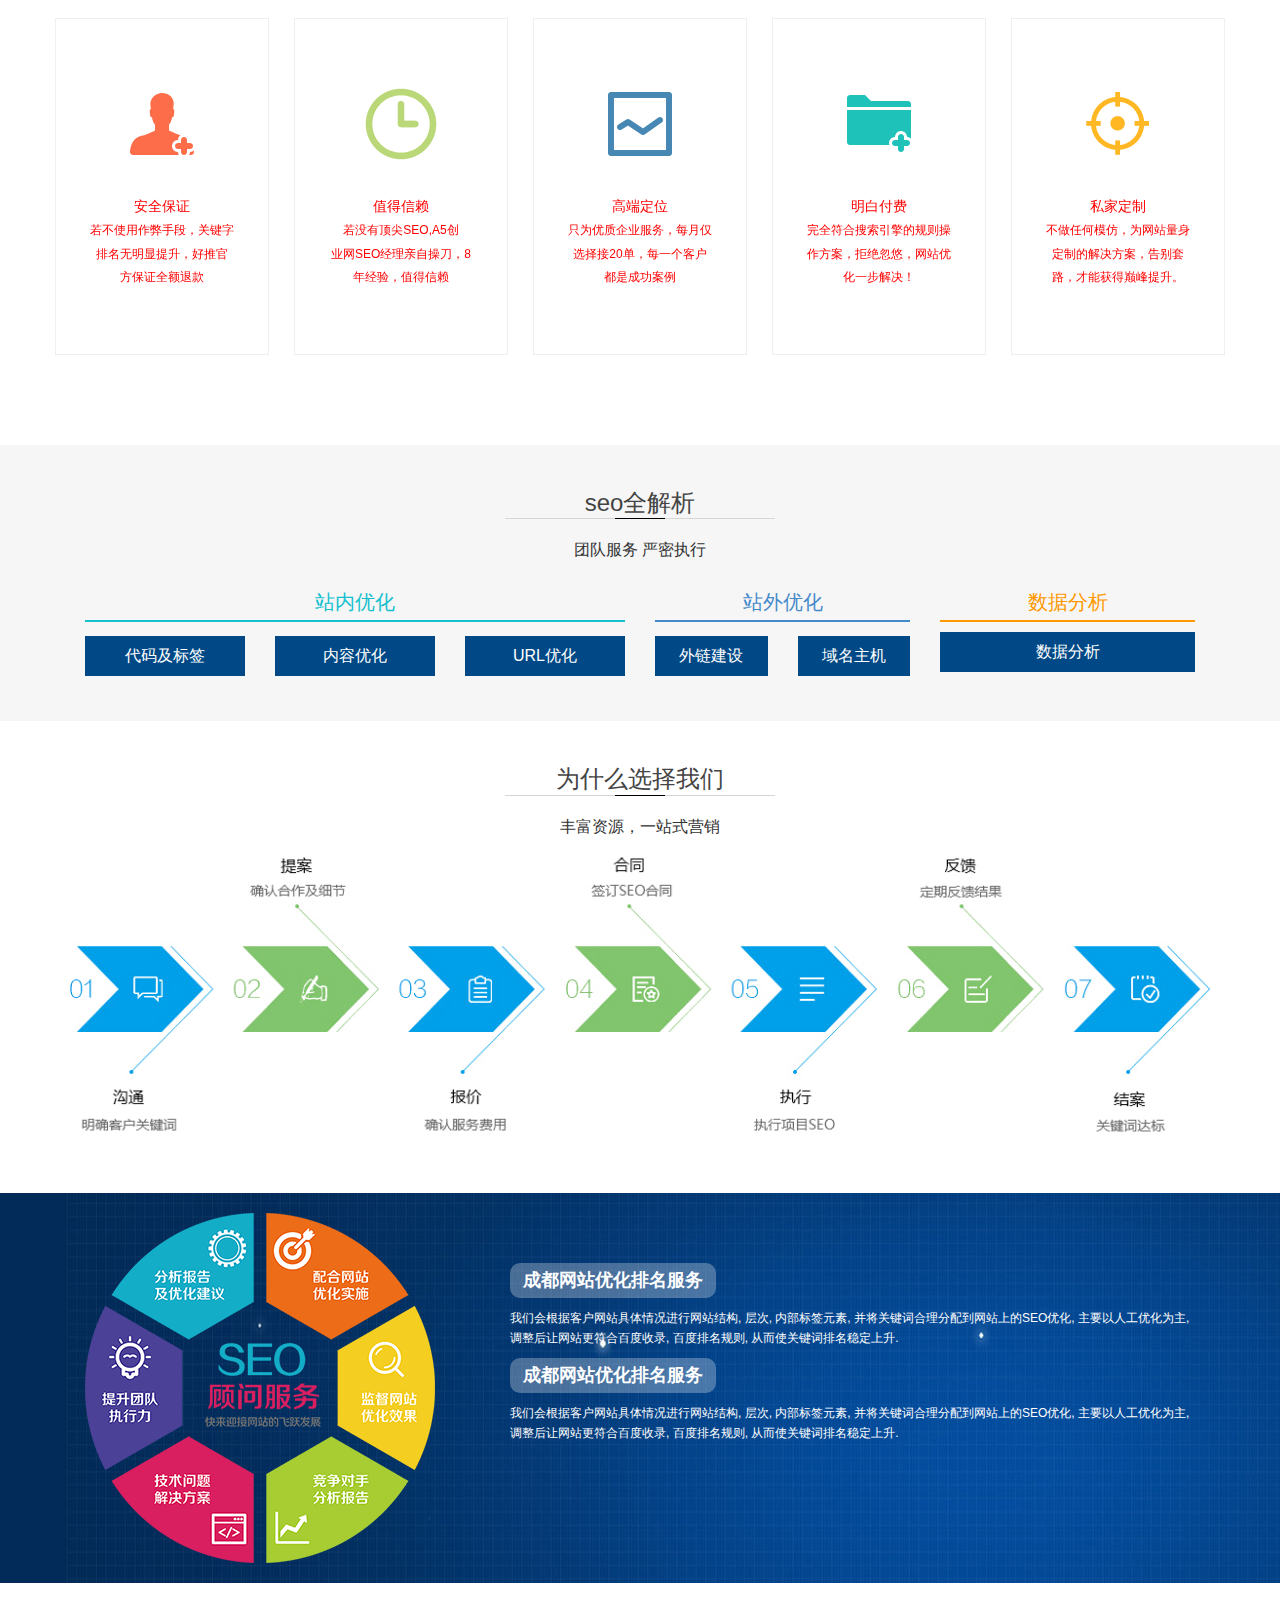
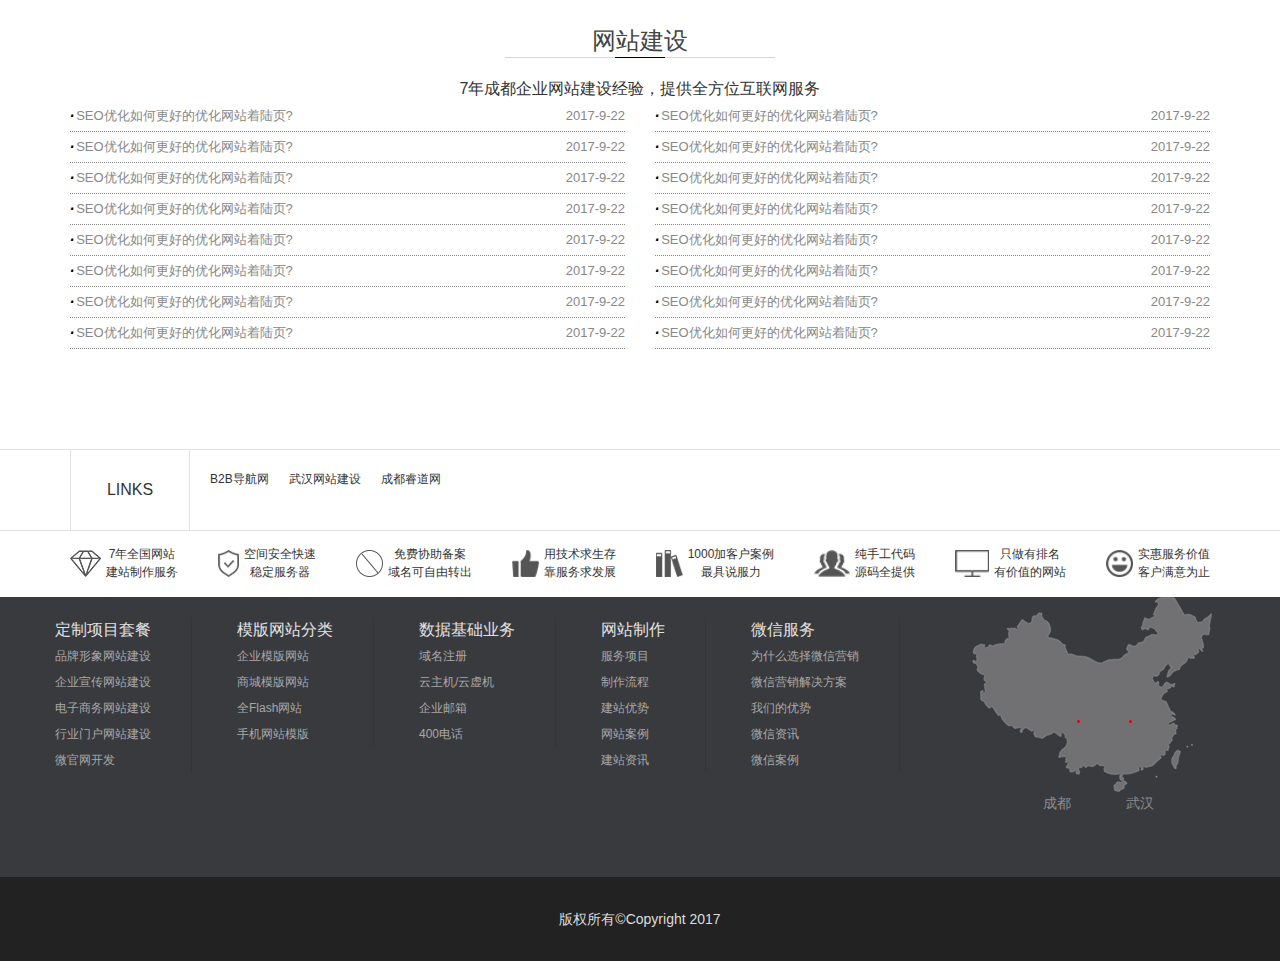
<file: service_optimization.html>
<!DOCTYPE html>
<html lang="en">
<head>
  <meta charset="UTF-8">
  <meta http-equiv="X-UA-Compatible" content="IE=edge">
  <meta name="viewport" content="width=device-width, initial-scale=1">
  <meta http-equiv="X-UA-Compatible" content="ie=edge">
  <link rel="stylesheet" href="css/bootstrap.min.css">
  <link rel="stylesheet" href="css/swiper.min.css">
  <link rel="stylesheet" href="css/global.css">
  <link rel="stylesheet" href="http://at.alicdn.com/t/font_824977_ldabbbg0omp.css">
  <title>睿道网 - 服务 - 网站优化</title>
</head>
<body>
  <!-- 顶部 -->
  <div class="topbar">
    <div class="container">
      <p class="title">7年品牌网站建设专家——成都睿道网络科技有限公司</p>
      <div class="right_aside">
        <div class="right_aside_details">
          <p class="tel"><img src="img/smallphone.png"><a href="tel:13541059329">135-41059329</a></p>
          <a target="_blank" href="http://wpa.qq.com/msgrd?v=3&uin=&site=qq&menu=yes">在线咨询<img src="img/QQ.png"></a>
          <a class="wx" href="#">微信咨询<img src="img/wx.png"></a>
          <img class="wx_ewm" src="img/wx_ewm.png">
        </div>
      </div>
    </div>
  </div>

  <!-- 导航 -->
  <nav class="navbar navbar navbar-default" role="navigation">
    <div class="container">
      <div class="navbar-header">
        <button type="button" class="navbar-toggle" data-toggle="collapse" data-target="#menu">
          <span class="sr-only">展开导航</span>
          <span class="icon-bar"></span>
          <span class="icon-bar"></span>
          <span class="icon-bar"></span>
        </button>

        <div class="navbar-brand">
          <img src="img/logo.png">
          <div class="visible-lg">
            <p><b>7年</b>武汉·成都</p>
            <p>因为专业·所以做的更好</p>
          </div>
        </div>
      </div>
      <div class="collapse navbar-collapse" id="menu">
        <ul class="nav">
          <li><a href="index.html">首页</a></li>
          <li class="active"><a href="service_site.html">服务</a></li>
          <li><a href="case.html">案例</a></li>
          <li><a href="plan.html">方法</a></li>
          <li><a href="news.html">新闻</a></li>
          <li><a href="about.html">关于</a></li>
          <li><a href="contact.html">联系</a></li>
        </ul>
      </div>
    </div>
  </nav>

  <!-- banner -->
  <div class="service_site_banner">
    <img src="img/seo_banner.jpg">
  </div>



  <!-- service_nav -->
  <div class="service_nav">
    <div class="container">
      <ul>
        <li><a href="service_site.html">网站建设</a></li>
        <li class="on"><a href="service_optimization.html">网站优化</a></li>
        <li><a href="service_wap.html">手机网站</a></li>
        <li><a href="service_marketing.html">全网营销</a></li>
        <li><a href="service_applet.html">小程序</a></li>
        <li><a href="service_robot.html">电销机器人</a></li>
      </ul>
    </div>
  </div>

  <!-- what_is_seo -->
<div class="what_is_seo">
  <div class="container">
    <div class="service_title">
      <h3>什么是SEO</h3>
      <div><span></span><b></b><span></span></div>
      <p>以网站作为优化平台，将您指定的关键词优化到百度第一页！</p>
    </div>
    <div class="row items">
      <div class="col-xs-12 col-sm-12 col-md-4">
        <img src="img/t4-img1.png">
      </div>
      <div class="col-xs-12 col-sm-12 col-md-8">
        <h5><b>1</b>成都网站优化排名服务</h5>
        <p>我们会根据客户网站具体情况进行网站结构、层次、内部标签元素、并将关键词合理分配到网站上的SEO优化，主要以人工优化为主，调整后让网站更符合百度收录、百度排名规则，从而使关键词排名稳定上升。</p>
        <h5><b>2</b>成都网站优化服务效果</h5>
        <p>整站优化服务主要为网站带来有效流量，结合客户自身产品、服务特点覆盖相应核心词、长尾词、衍生词。一般按网站精准搜索流量的IP数作为最终效果评估，也可将精准关键词排名作为效果评估。</p>
        <h5><b>3</b>成都网站优化特点</h5>
        <p>整站优化涉及到站内调整与站外策略优化为主，整站优化周期较长，一般需要2-3个月。关键词排名会越来越好，但是不保证关键词一定是第一。</p>
        <a href="#">为什么选择我们</a>
        <a href="#">seo全解析</a>
        <a href="#">服务流程</a>
        <a href="#">在线咨询</a>
      </div>
    </div>
  </div>
</div>

<!--  SEO解决问题 -->
 <div class="back_g">
   <div class="container">
    <div class="service_title">
      <h3>SEO解决问题</h3>
      <div><span></span><b></b><span></span></div>
      <p>因为专业 所以卓越</p>
      </div>
     <div class="seo_solve_problem swiper-container">
       <div class="swiper-wrapper ">
         <div class="swiper-slide">
           <img src="img/seo2_1.jpg" />
           <h4>没有排名</h4>
           <p>网站没有排名，客户搜索不到？</p>
         </div>
         <div class="swiper-slide">
           <img src="img/seo2_2.jpg" />
           <h4>排名不稳定</h4>
           <p>网站排名很不稳定，今天有排名，明天又掉了？</p>
         </div>
         <div class="swiper-slide">
           <img src="img/seo2_3.jpg" />
           <h4>流量太少</h4>
           <p>网站有几个排名，却带不来多少客户流量？</p>
         </div>
         <div class="swiper-slide">
           <img src="img/seo2_4.jpg" />
           <h4>没有客户盘问</h4>
           <p>网站有排名，有些流量，却没有几个盘问？</p>
         </div>
         <div class="swiper-slide">
           <img src="img/seo2_5.jpg" />
           <h4>成本高</h4>
           <p>推广费用太高，投资回报率不成正比？</p>
         </div>
       </div>
     </div>
   </div>
 </div>

<!-- web_optimize -->
  <div class="web_optimize">

    <div class="service_title">
      <h3>为什么选择我们</h3>
      <div><span></span><b></b><span></span></div>
      <p>丰富资源，一站式营销</p>
    </div>
    <div class="container reasons">
        <div class="swiper-container reason">
          <div class="swiper-wrapper">
             <div class="swiper-slide sdfsaf">
               <img src="img/xz_1.png" alt="">
               <h5>安全保证</h5>
               <h6>若不使用作弊手段，关键字</h6>
               <h6>排名无明显提升，好推官</h6>
               <h6>方保证全额退款</h6>
             </div>
             <div class="swiper-slide sdfsaf">
               <img src="img/xz_2.png" alt="">
               <h5>值得信赖</h5>
               <h6>若没有顶尖SEO,A5创</h6>
               <h6>业网SEO经理亲自操刀，8</h6>
               <h6>年经验，值得信赖</h6>
             </div>
             <div class="swiper-slide sdfsaf">
              <img src="img/xz_3.png" alt="">
               <h5>高端定位</h5>
               <h6>只为优质企业服务，每月仅</h6>
               <h6>选择接20单，每一个客户</h6>
               <h6>都是成功案例</h6>
             </div>
             <div class="swiper-slide sdfsaf">
                <img src="img/xz_4.png" alt="">
               <h5>明白付费</h5>
               <h6>完全符合搜索引擎的规则操</h6>
               <h6>作方案，拒绝忽悠，网站优</h6>
               <h6>化一步解决！</h6>
             </div>
             <div class="swiper-slide sdfsaf">
                <img src="img/xz_5.png" alt="">
               <h5>私家定制</h5>
               <h6>不做任何模仿，为网站量身</h6>
               <h6>定制的解决方案，告别套</h6>
               <h6>路，才能获得巅峰提升。</h6>
             </div>
          </div>
        </div>
      </div>
  </div>
  <!-- service_optimization_analysis -->
  <div class="service_optimization_analysis">
    <div class="container">
      <div class="service_title">
        <h3>seo全解析</h3>
        <div><span></span><b></b><span></span></div>
        <p>团队服务 严密执行</p>
      </div>
      <div class="container-fluid">
        <div class="accordion" id="accordion2">
          <div class="row">

            <div class="col-xs-12 col-md-6 items">
              <h3>站内优化</h3>
              <div class="row">

                <div class="col-xs-12 col-sm-4">

                  <div class="accordion-group">
                    <div class="accordion-heading">
                      <a class="accordion-toggle" data-toggle="collapse" data-parent="#accordion2" href="#collapseOne">
                        代码及标签
                      </a>
                    </div>
                    <div id="collapseOne" class="accordion-body collapse">
                      <div class="accordion-inner"><a href="javascript:;">代码精简、CSS、JS</a></div>
                      <div class="accordion-inner"><a href="javascript:;">TITLE标签合理</a></div>
                      <div class="accordion-inner"><a href="javascript:;">策H1/H2标签划</a></div>
                      <div class="accordion-inner"><a href="javascript:;">METE标签合理</a></div>
                    </div>
                  </div>
                </div>

                <div class="col-xs-12 col-sm-4">
                  <div class="accordion-group">
                    <div class="accordion-heading">
                      <a class="accordion-toggle" data-toggle="collapse" data-parent="#accordion2" href="#collapseTwo">
                        内容优化
                      </a>
                    </div>
                    <div id="collapseTwo" class="accordion-body collapse">
                      <div class="accordion-inner"><a href="javascript:;">内容的原创性</a></div>
                      <div class="accordion-inner"><a href="javascript:;">内容更新频率</a></div>
                      <div class="accordion-inner"><a href="javascript:;">网站总数据量</a></div>
                    </div>
                  </div>
                </div>

                <div class="col-xs-12 col-sm-4">
                  <div class="accordion-group">
                    <div class="accordion-heading">
                      <a class="accordion-toggle" data-toggle="collapse" data-parent="#accordion2" href="#collapseThree">
                        URL优化
                      </a>
                    </div>
                    <div id="collapseThree" class="accordion-body collapse">
                      <div class="accordion-inner"><a href="javascript:;">导航结构优化</a></div>
                      <div class="accordion-inner"><a href="javascript:;">页面静态化</a></div>
                      <div class="accordion-inner"><a href="javascript:;">扁平化层级结构</a></div>
                      <div class="accordion-inner"><a href="javascript:;">SEO定制文件名</a></div>
                    </div>
                  </div>
                </div>
              </div>

            </div>


            <div class="col-xs-12 col-md-3 items">
              <h3>站外优化</h3>
              <div class="row">
                <div class="col-xs-12 col-sm-6">
                  <div class="accordion-group">
                    <div class="accordion-heading">
                      <a class="accordion-toggle" data-toggle="collapse" data-parent="#accordion2" href="#collapseFour">
                        外链建设
                      </a>
                    </div>
                    <div id="collapseFour" class="accordion-body collapse">
                      <div class="accordion-inner"><a href="javascript:;">分类目录</a></div>
                      <div class="accordion-inner"><a href="javascript:;">友情链接</a></div>
                      <div class="accordion-in  ner"><a href="javascript:;">自然产生链接</a></div>
                    </div>
                  </div>
                </div>
                <div class="col-xs-12 col-sm-6">
                  <div class="accordion-heading">
                    <a class="accordion-toggle" data-toggle="collapse" data-parent="#accordion2" href="#collapseFive">
                      域名主机
                    </a>
                  </div>
                  <div id="collapseFive" class="accordion-body collapse">
                    <div class="accordion-inner"><a href="javascript:;">域名年龄</a></div>
                    <div class="accordion-inner"><a href="javascript:;">域名名称</a></div>
                    <div class="accordion-inner"><a href="javascript:;">主机稳定</a></div>
                    <div class="accordion-inner"><a href="javascript:;">独立IP主机</a></div>
                  </div>
                </div>
              </div>
            </div>

            <div class="col-xs-12 col-md-3 items">
              <h3>数据分析</h3>
              <div class="accordion-heading">
                <a class="accordion-toggle" data-toggle="collapse" data-parent="#accordion2" href="#collapseSix">
                  数据分析
                </a>
              </div>
              <div id="collapseSix" class="accordion-body collapse">
                <div class="accordion-inner"><a href="javascript:;">关键词排名报告</a></div>
                <div class="accordion-inner"><a href="javascript:;">流量报告</a></div>
                <div class="accordion-inner"><a href="javascript:;">收录报告</a></div>
                <div class="accordion-inner"><a href="javascript:;">外链报告</a></div>
                <div class="accordion-inner"><a href="javascript:;">竞争对手分析</a></div>
              </div>
            </div>
          </div>
        </div>
      </div>
    </div>
  </div>
</div>


<!-- service_flow_bg -->

  <div class="service_flow_bg">
    <div class="container">
      <div class="service_title">
        <h3>为什么选择我们</h3>
        <div><span></span><b></b><span></span></div>
        <p>丰富资源，一站式营销</p>
      </div>
      <img src="img/seo5_img.jpg">
    </div>
  </div>


<!-- service_optimization_banner -->
<div class="service_optimization_banner">
  <div class="container">
    <div class="col-lg-4 col-md-4 col-sm-12 hidden-xs"><img src="img/t4-img1.png" alt=""></div>
    <ul class="col-lg-8 col-md-8 col-sm-12 hidden-xs list-unstyled">
      <li>
        <h4>成都网站优化排名服务</h4>
        <p>我们会根据客户网站具体情况进行网站结构, 层次, 内部标签元素, 并将关键词合理分配到网站上的SEO优化, 主要以人工优化为主, 调整后让网站更符合百度收录, 百度排名规则, 从而使关键词排名稳定上升.</p>
      </li>
      <li>
        <h4>成都网站优化排名服务</h4>
        <p>我们会根据客户网站具体情况进行网站结构, 层次, 内部标签元素, 并将关键词合理分配到网站上的SEO优化, 主要以人工优化为主, 调整后让网站更符合百度收录, 百度排名规则, 从而使关键词排名稳定上升.</p>
      </li>
    </ul>
  </div>
</div>

<!-- service_optimization_consultation -->
<div class="service_optimization_consultation">
  <div class="container">

    <div class="service_title">
      <h3>网站建设</h3>
      <div><span></span><b></b><span></span></div>
      <p>7年成都企业网站建设经验，提供全方位互联网服务</p>
    </div>

    <div class="row">
      <ul class="col-lg-6 col-md-6 col-sm-6 col-xs-12 list-unstyled">
        <li>
          <p><i>.</i>SEO优化如何更好的优化网站着陆页?</p>
          <p>2017-9-22</p>
        </li>
        <li>
          <p><i>.</i>SEO优化如何更好的优化网站着陆页?</p>
          <p>2017-9-22</p>
        </li>
        <li>
          <p><i>.</i>SEO优化如何更好的优化网站着陆页?</p>
          <p>2017-9-22</p>
        </li>
        <li>
          <p><i>.</i>SEO优化如何更好的优化网站着陆页?</p>
          <p>2017-9-22</p>
        </li>
        <li>
          <p><i>.</i>SEO优化如何更好的优化网站着陆页?</p>
          <p>2017-9-22</p>
        </li>
        <li>
          <p><i>.</i>SEO优化如何更好的优化网站着陆页?</p>
          <p>2017-9-22</p>
        </li>
        <li>
          <p><i>.</i>SEO优化如何更好的优化网站着陆页?</p>
          <p>2017-9-22</p>
        </li>
        <li>
          <p><i>.</i>SEO优化如何更好的优化网站着陆页?</p>
          <p>2017-9-22</p>
        </li>
      </ul>
      <ul class="col-lg-6 col-md-6 col-sm-6 col-xs-12 list-unstyled">
        <li>
          <p><i>.</i>SEO优化如何更好的优化网站着陆页?</p>
          <p>2017-9-22</p>
        </li>
        <li>
          <p><i>.</i>SEO优化如何更好的优化网站着陆页?</p>
          <p>2017-9-22</p>
        </li>
        <li>
          <p><i>.</i>SEO优化如何更好的优化网站着陆页?</p>
          <p>2017-9-22</p>
        </li>
        <li>
          <p><i>.</i>SEO优化如何更好的优化网站着陆页?</p>
          <p>2017-9-22</p>
        </li>
        <li>
          <p><i>.</i>SEO优化如何更好的优化网站着陆页?</p>
          <p>2017-9-22</p>
        </li>
        <li>
          <p><i>.</i>SEO优化如何更好的优化网站着陆页?</p>
          <p>2017-9-22</p>
        </li>
        <li>
          <p><i>.</i>SEO优化如何更好的优化网站着陆页?</p>
          <p>2017-9-22</p>
        </li>
        <li>
          <p><i>.</i>SEO优化如何更好的优化网站着陆页?</p>
          <p>2017-9-22</p>
        </li>
      </ul>
    </div>

  </div>
</div>





<!-- footer -->
<div class="footer">
  <div class="footer_top">
    <div class="container">
      <p>LINKS</p>
      <p><b>B2B导航网</b><b>武汉网站建设</b><b>成都睿道网</b></p>
    </div>
  </div>
  <div class="footer_mid container">
    <ul>
      <li>
        <img src="img/link1.png">
        <p>
          <b>7年全国网站</b>
          <b>建站制作服务</b>
        </p>
      </li>
      <li>
        <img src="img/link2.png">
        <p>
          <b>空间安全快速</b>
          <b>稳定服务器</b>
        </p>
      </li><li>
        <img src="img/link3.png">
        <p>
          <b>免费协助备案</b>
          <b>域名可自由转出</b>
        </p>
      </li><li>
        <img src="img/link4.png">
        <p>
          <b>用技术求生存</b>
          <b>靠服务求发展</b>
        </p>
      </li>
      <li>
        <img src="img/link5.png">
        <p>
          <b>1000加客户案例</b>
          <b>最具说服力</b>
        </p>
      </li>
      <li>
        <img src="img/link6.png">
        <p>
          <b>纯手工代码</b>
          <b>源码全提供</b>
        </p>
      </li>
      <li>
        <img src="img/link7.png">
        <p>
          <b>只做有排名</b>
          <b>有价值的网站</b>
        </p>
      </li>
      <li>
        <img src="img/link8.png">
        <p>
          <b>实惠服务价值</b>
          <b>客户满意为止</b>
        </p>
      </li>
    </ul>
  </div>
  <div class="footer_bottom">
    <div class="container">
      <ul class="footer_bottom_l">
        <li>
          <ul>
            <li><a href="#">定制项目套餐</a></li>
            <li><a href="#">品牌形象网站建设</a></li>
            <li><a href="#">企业宣传网站建设</a></li>
            <li><a href="#">电子商务网站建设</a></li>
            <li><a href="#">行业门户网站建设</a></li>
            <li><a href="#">微官网开发</a></li>
          </ul>
        </li>
        <li>
          <ul>
            <li><a href="#">模版网站分类</a></li>
            <li><a href="#">企业模版网站</a></li>
            <li><a href="#">商城模版网站</a></li>
            <li><a href="#">全Flash网站</a></li>
            <li><a href="#">手机网站模版</a></li>
          </ul>
        </li>
        <li>
          <ul>
            <li><a href="#">数据基础业务</a></li>
            <li><a href="#">域名注册</a></li>
            <li><a href="#">云主机/云虚机</a></li>
            <li><a href="#">企业邮箱</a></li>
            <li><a href="#">400电话</a></li>
          </ul>
        </li>
        <li>
          <ul>
            <li><a href="#">网站制作</a></li>
            <li><a href="#">服务项目</a></li>
            <li><a href="#">制作流程</a></li>
            <li><a href="#">建站优势</a></li>
            <li><a href="#">网站案例</a></li>
            <li><a href="#">建站资讯</a></li>
          </ul>
        </li>
        <li>
          <ul>
            <li><a href="#">微信服务</a></li>
            <li><a href="#">为什么选择微信营销</a></li>
            <li><a href="#">微信营销解决方案</a></li>
            <li><a href="#">我们的优势</a></li>
            <li><a href="#">微信资讯</a></li>
            <li><a href="#">微信案例</a></li>
          </ul>
        </li>
      </ul>
      <div class="footer_bottom_r">
        <img src="img/map.png">
        <div class="address">
          <a href="javascript:;">成都</a>
          <a href="javascript:;">武汉</a>
        </div>
        <div class="left">
          <span>135-4105-9329</span>
          <span></span>
        </div>
        <div class="right">
          <span>135-4105-9329</span>
          <span></span>
        </div>
      </div>
    </div>
  </div>
  <div class="footer_copyright">
    <p>版权所有©Copyright 2017</p>
  </div>
</div>



<script src="js/jquery.min.js"></script>
<script src="js/bootstrap.min.js"></script>
<script src="js/swiper.min.js"></script>
<script src="js/global.js"></script>
</body>
</html>
</file>
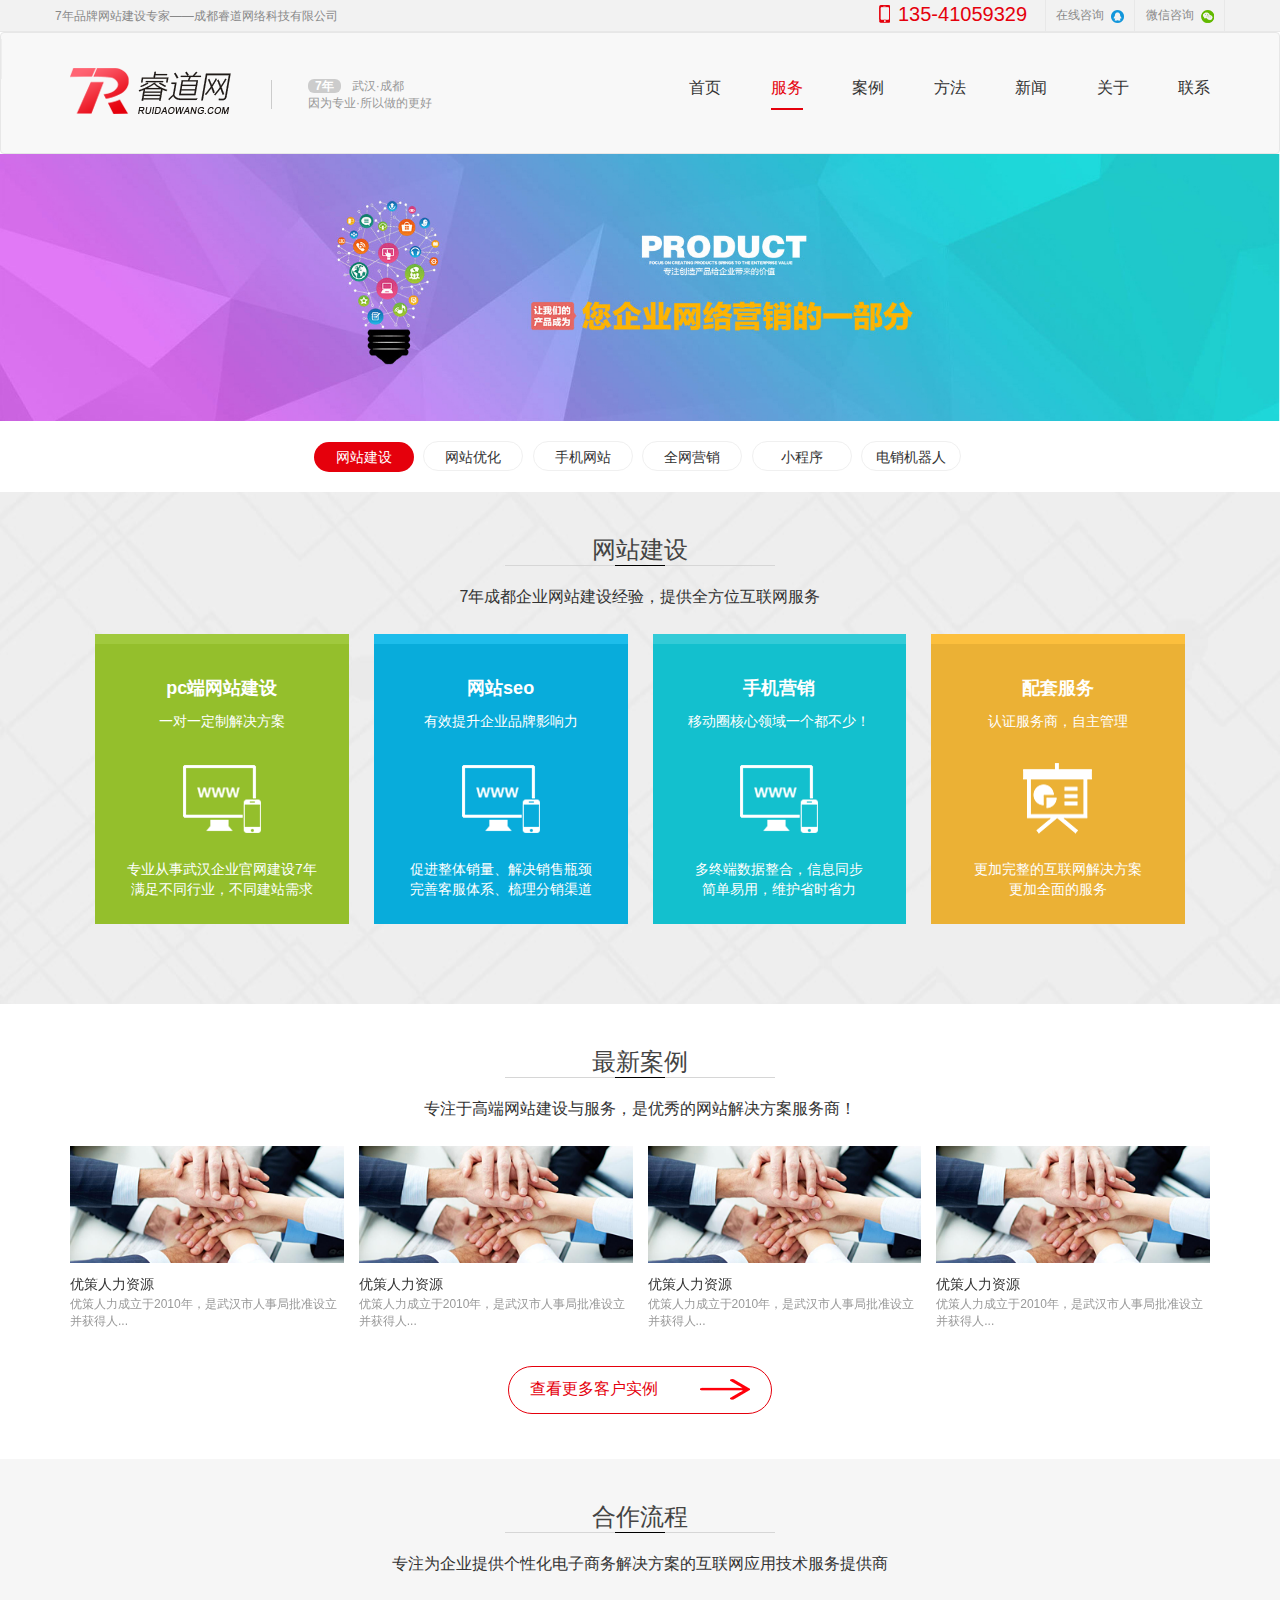
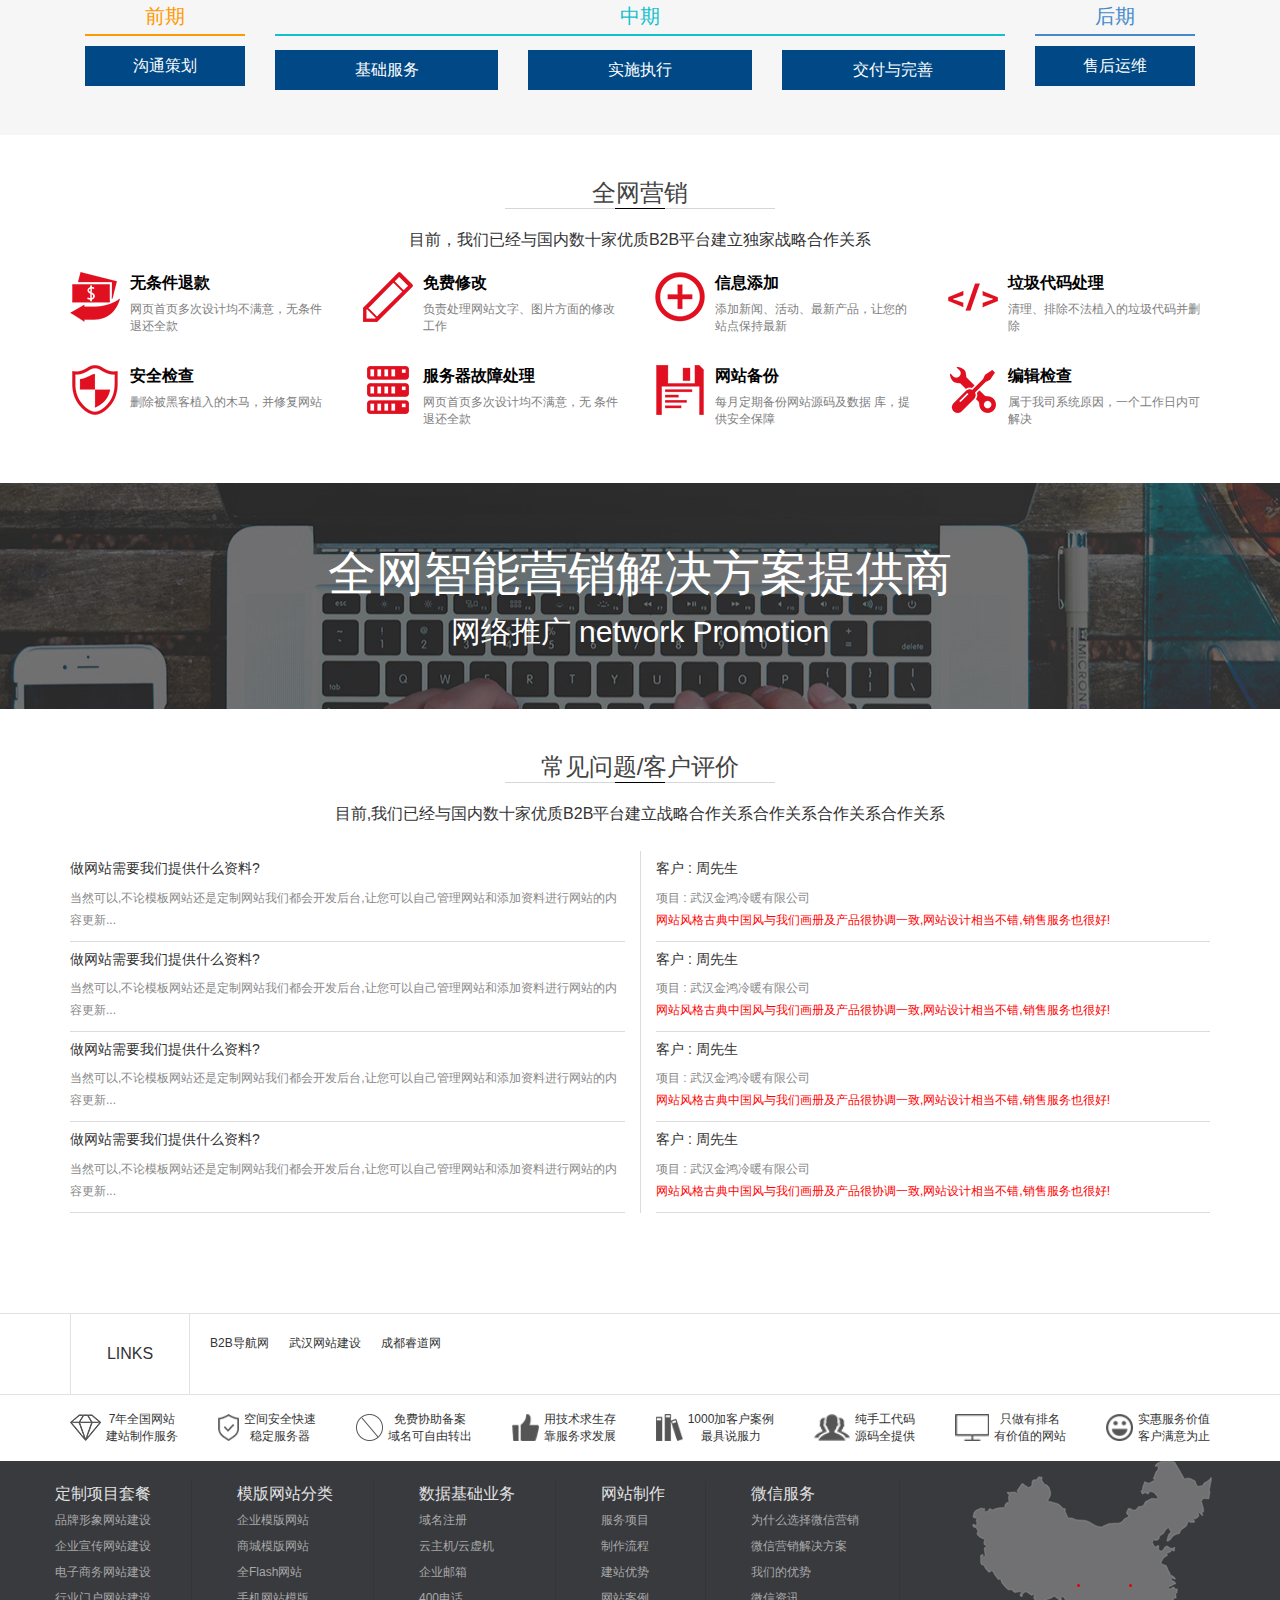
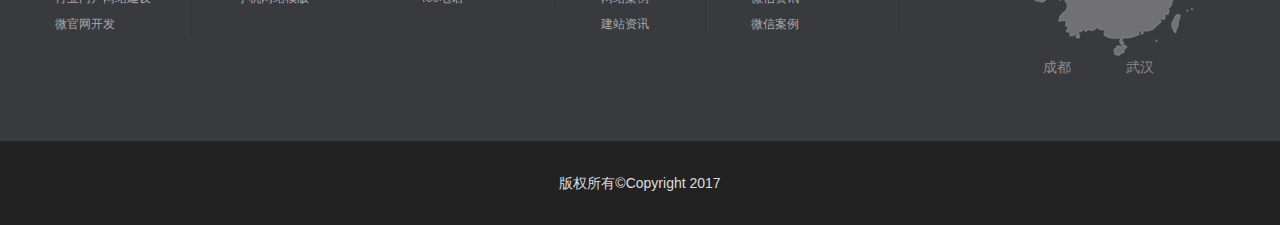
<file: service_site.html>
<!DOCTYPE html>
<html lang="en">
<head>
  <meta charset="UTF-8">
  <meta http-equiv="X-UA-Compatible" content="IE=edge">
  <meta name="viewport" content="width=device-width, initial-scale=1">
  <meta http-equiv="X-UA-Compatible" content="ie=edge">
  <link rel="stylesheet" href="css/bootstrap.min.css">
  <link rel="stylesheet" href="css/swiper.min.css">
  <link rel="stylesheet" href="css/global.css">
  <link rel="stylesheet" href="http://at.alicdn.com/t/font_824977_ldabbbg0omp.css">
  <title>睿道网 - 服务 - 网站建设</title>
</head>
<body>
  <!-- 顶部 -->
  <div class="topbar">
    <div class="container">
      <p class="title">7年品牌网站建设专家——成都睿道网络科技有限公司</p>
      <div class="right_aside">
        <div class="right_aside_details">
          <p class="tel"><img src="img/smallphone.png"><a href="tel:13541059329">135-41059329</a></p>
          <a target="_blank" href="http://wpa.qq.com/msgrd?v=3&uin=&site=qq&menu=yes">在线咨询<img src="img/QQ.png"></a>
          <a class="wx" href="#">微信咨询<img src="img/wx.png"></a>
          <img class="wx_ewm" src="img/wx_ewm.png">
        </div>
      </div>
    </div>
  </div>

  <!-- 导航 -->
  <nav class="navbar navbar navbar-default" role="navigation">
    <div class="container">
      <div class="navbar-header">
        <button type="button" class="navbar-toggle" data-toggle="collapse" data-target="#menu">
          <span class="sr-only">展开导航</span>
          <span class="icon-bar"></span>
          <span class="icon-bar"></span>
          <span class="icon-bar"></span>
        </button>

        <div class="navbar-brand">
          <img src="img/logo.png">
          <div class="visible-lg">
            <p><b>7年</b>武汉·成都</p>
            <p>因为专业·所以做的更好</p>
          </div>
        </div>
      </div>

      <div class="collapse navbar-collapse" id="menu">
        <ul class="nav">
          <li><a href="index.html">首页</a></li>
          <li class="active"><a href="service_site.html">服务</a></li>
          <li><a href="case.html">案例</a></li>
          <li><a href="plan.html">方法</a></li>
          <li><a href="news.html">新闻</a></li>
          <li><a href="about.html">关于</a></li>
          <li><a href="contact.html">联系</a></li>
        </ul>
      </div>

    </div>
  </nav>

  <!-- banner -->
  <div class="service_site_banner">
    <img src="img/web_banner.jpg">
  </div>



  <!-- service_nav -->
  <div class="service_nav">
    <div class="container">
      <ul>
        <li class="on"><a href="service_site.html">网站建设</a></li>
        <li><a href="service_optimization.html">网站优化</a></li>
        <li><a href="service_wap.html">手机网站</a></li>
        <li><a href="service_marketing.html">全网营销</a></li>
        <li><a href="service_applet.html">小程序</a></li>
        <li><a href="service_robot.html">电销机器人</a></li>
      </ul>
    </div>
  </div>

  <!-- 网站建设 -->
  <div class="service_site_website">
    <div class="container">
      <div class="service_title">
        <h3>网站建设</h3>
        <div><span></span><b></b><span></span></div>
        <p>7年成都企业网站建设经验，提供全方位互联网服务</p>
      </div>
      <div class="swiper-container service_site_website_swiper">
        <div class="swiper-wrapper">
          <div class="swiper-slide">
            <div class="items">
              <div class="items_show">
                <h3>pc端网站建设</h3>
                <h5>一对一定制解决方案</h5>
                <img src="img/icon_item1.png">
                <p>专业从事武汉企业官网建设7年<br>满足不同行业，不同建站需求</p>
              </div>
              <div class="items_hide">
                <b>多维展示</b>
                <p> PC、移动、微信全面兼容</p>
                <b>全网覆盖 </b>
                <p> pc+移动同步实现搜索引擎+B2B、分类、新闻、微信、社区全面覆盖</p>
                <b>智能技术</b>
                <p> 独有的产品定位智能分析<br>内容智能匹配与分发技术</p>
                <b>价格最优</b>
                <p> 只需普通业务员全年30%的成本投入</p>
              </div>
            </div>
          </div>
          <div class="swiper-slide">
            <div class="items">
              <div class="items_show">
                <h3>网站seo</h3>
                <h5>有效提升企业品牌影响力</h5>
                <img src="img/icon_item1.png">
                <p>促进整体销量、解决销售瓶颈<br>完善客服体系、梳理分销渠道</p>
              </div>
              <div class="items_hide">
                <b>多维展示</b>
                <p> PC、移动、微信全面兼容</p>
                <b>全网覆盖 </b>
                <p> pc+移动同步实现搜索引擎+B2B、分类、新闻、微信、社区全面覆盖</p>
                <b>智能技术</b>
                <p> 独有的产品定位智能分析<br>内容智能匹配与分发技术</p>
                <b>价格最优</b>
                <p> 只需普通业务员全年30%的成本投入</p>
              </div>
            </div>
          </div>
          <div class="swiper-slide">
            <div class="items">
              <div class="items_show">
                <h3>手机营销</h3>
                <h5>移动圈核心领域一个都不少！</h5>
                <img src="img/icon_item1.png">
                <p>多终端数据整合，信息同步<br>简单易用，维护省时省力</p>
              </div>
              <div class="items_hide">
                <b>多维展示</b>
                <p> PC、移动、微信全面兼容</p>
                <b>全网覆盖 </b>
                <p> pc+移动同步实现搜索引擎+B2B、分类、新闻、微信、社区全面覆盖</p>
                <b>智能技术</b>
                <p> 独有的产品定位智能分析<br>内容智能匹配与分发技术</p>
                <b>价格最优</b>
                <p> 只需普通业务员全年30%的成本投入</p>
              </div>
            </div>
          </div>
          <div class="swiper-slide">
            <div class="items">
              <div class="items_show">
                <h3>配套服务</h3>
                <h5>认证服务商，自主管理</h5>
                <img src="img/icon_item4.png">
                <p>更加完整的互联网解决方案<br>更加全面的服务</p>
              </div>
              <div class="items_hide">
                <b>多维展示</b>
                <p> PC、移动、微信全面兼容</p>
                <b>全网覆盖 </b>
                <p> pc+移动同步实现搜索引擎+B2B、分类、新闻、微信、社区全面覆盖</p>
                <b>智能技术</b>
                <p> 独有的产品定位智能分析<br>内容智能匹配与分发技术</p>
                <b>价格最优</b>
                <p> 只需普通业务员全年30%的成本投入</p>
              </div>
            </div>
          </div>
        </div>
      </div>
    </div>
  </div>

  <!-- 最新案例 -->
  <div class="service_site_case">
    <div class="container">
      <div class="service_title">
        <h3>最新案例</h3>
        <div><span></span><b></b><span></span></div>
        <p>专注于高端网站建设与服务，是优秀的网站解决方案服务商！</p>
      </div>
      <div class="swiper-container service_site_case_swiper">
        <div class="swiper-wrapper">
          <div class="swiper-slide">
            <div class="items">
              <div class="image">
                <img src="img/guanyu_03.png">
                <div><b><span class="iconfont icon-cha"></span></b></div>
              </div>
              <b>优策人力资源</b>
              <p>优策人力成立于2010年，是武汉市人事局批准设立 并获得人...</p>
            </div>
          </div>
          <div class="swiper-slide">
            <div   class="items">
              <div class="image">
                <img src="img/guanyu_03.png">
                <div><b><span class="iconfont icon-cha"></span></b></div>
              </div>
              <b>优策人力资源</b>
              <p>优策人力成立于2010年，是武汉市人事局批准设立 并获得人...</p>
            </div>
          </div>
          <div class="swiper-slide">
            <div class="items">
              <div class="image">
                <img src="img/guanyu_03.png">
                <div><b><span class="iconfont icon-cha"></span></b></div>
              </div>
              <b>优策人力资源</b>
              <p>优策人力成立于2010年，是武汉市人事局批准设立 并获得人...</p>
            </div>
          </div>
          <div class="swiper-slide">
            <div class="items">
              <div class="image">
                <img src="img/guanyu_03.png">
                <div><b><span class="iconfont icon-cha"></span></b></div>
              </div>
              <b>优策人力资源</b>
              <p>优策人力成立于2010年，是武汉市人事局批准设立 并获得人...</p>
            </div>
          </div>
        </div>
      </div>
      <div class="service_site_case_icon">
        <a href="javascript:;">查看更多客户实例</a>
        <img src="img/arrow.png">
      </div>
    </div>
  </div>

  <!-- 合作流程 -->
  <div class="service_site_flow">
    <div class="container">
      <div class="service_title">
        <h3>合作流程</h3>
        <div><span></span><b></b><span></span></div>
        <p>专注为企业提供个性化电子商务解决方案的互联网应用技术服务提供商</p>
      </div>
      <div class="container-fluid">
        <div class="accordion" id="accordion2">
          <div class="row">
            <div class="col-xs-12 col-md-2 items">
              <h3>前期</h3>
              <div class="accordion-group">
                <div class="accordion-heading">
                  <a class="accordion-toggle" data-toggle="collapse" data-parent="#accordion2" href="#collapseOne">
                    沟通策划
                  </a>
                </div>
                <div id="collapseOne" class="accordion-body collapse">
                  <div class="accordion-inner"><a href="javascript:;">沟通</a></div>
                  <div class="accordion-inner"><a href="javascript:;">调研</a></div>
                  <div class="accordion-inner"><a href="javascript:;">策划</a></div>
                </div>
              </div>
            </div>


            <div class="col-xs-12 col-md-8 items">
              <h3>中期</h3>
              <div class="row">
                <div class="col-xs-12 col-sm-4 ">
                  <div class="accordion-group">
                    <div class="accordion-heading">
                      <a class="accordion-toggle" data-toggle="collapse" data-parent="#accordion2" href="#collapseTwo">
                        基础服务
                      </a>
                    </div>
                    <div id="collapseTwo" class="accordion-body collapse">
                      <div class="accordion-inner"><a href="javascript:;">域名</a></div>
                      <div class="accordion-inner"><a href="javascript:;">主机</a></div>
                      <div class="accordion-inner"><a href="javascript:;">邮箱</a></div>
                      <div class="accordion-inner"><a href="javascript:;">备案</a></div>
                    </div>
                  </div>
                </div>

                <div class="col-xs-12 col-sm-4">
                  <div class="accordion-group">
                    <div class="accordion-heading">
                      <a class="accordion-toggle" data-toggle="collapse" data-parent="#accordion2" href="#collapseThree">
                        实施执行
                      </a>
                    </div>
                    <div id="collapseThree" class="accordion-body collapse">
                      <div class="accordion-inner"><a href="javascript:;">创意规划</a></div>
                      <div class="accordion-inner"><a href="javascript:;">视觉设计</a></div>
                      <div class="accordion-inner"><a href="javascript:;">动效设计</a></div>
                      <div class="accordion-inner"><a href="javascript:;">前端执行</a></div>
                      <div class="accordion-inner"><a href="javascript:;">功能开发</a></div>
                      <div class="accordion-inner"><a href="javascript:;">SEO执行</a></div>
                    </div>
                  </div>
                </div>
                <div class="col-xs-12 col-sm-4">
                  <div class="accordion-group">
                    <div class="accordion-heading">
                      <a class="accordion-toggle" data-toggle="collapse" data-parent="#accordion2" href="#collapseFour">
                        交付与完善
                      </a>
                    </div>
                    <div id="collapseFour" class="accordion-body collapse">
                      <div class="accordion-inner"><a href="javascript:;">标准测试</a></div>
                      <div class="accordion-inner"><a href="javascript:;">内容完善</a></div>
                      <div class="accordion-inner"><a href="javascript:;">交付培训</a></div>
                    </div>
                  </div>
                </div>
              </div>
            </div>


            <div class="col-xs-12 col-md-2 items">
              <h3>后期</h3>
              <div class="accordion-heading">
                <a class="accordion-toggle" data-toggle="collapse" data-parent="#accordion2" href="#collapseFive">
                  售后运维
                </a>
              </div>
              <div id="collapseFive" class="accordion-body collapse">
                <div class="accordion-inner"><a href="javascript:;">售后服务支持</a></div>
                <div class="accordion-inner"><a href="javascript:;">数据安全</a></div>
                <div class="accordion-inner"><a href="javascript:;">营销与推广</a></div>
                <div class="accordion-inner"><a href="javascript:;">定期运维报告</a></div>
                <div class="accordion-inner"><a href="javascript:;">行业咨询</a></div>
                <div class="accordion-inner"><a href="javascript:;">售后运维</a></div>
              </div>
            </div>
          </div>
        </div>


      </div>
    </div>
  </div>

  <!-- 售后服务 -->
  <div class="service_site_sell_after">
    <div class="container">
      <div class="service_title">
        <h3>全网营销</h3>
        <div><span></span><b></b><span></span></div>
        <p>目前，我们已经与国内数十家优质B2B平台建立独家战略合作关系</p>
      </div>
      <div class="row items">
        <div class="col-xs-12 col-sm-6 col-md-3">
          <div class="in">
            <img src="img/s1.png">
            <div class="r">
              <b>无条件退款</b>
              <p>网页首页多次设计均不满意，无条件退还全款</p>
            </div>
          </div>
        </div>
        <div class="col-xs-12 col-sm-6 col-md-3">
          <div class="in">
            <img src="img/s2.png">
            <div class="r">
              <b>免费修改</b>
              <p>负责处理网站文字、图片方面的修改工作</p>
            </div>
          </div>
        </div>
        <div class="col-xs-12 col-sm-6 col-md-3">
          <div class="in">
            <img src="img/s3.png">
            <div class="r">
              <b>信息添加</b>
              <p>添加新闻、活动、最新产品，让您的站点保持最新</p>
            </div>
          </div>
        </div>
        <div class="col-xs-12 col-sm-6 col-md-3">
          <div class="in">
            <img src="img/s4.png">
            <div class="r">
              <b>垃圾代码处理</b>
              <p>清理、排除不法植入的垃圾代码并删除</p>
            </div>
          </div>
        </div>
      </div>
      <div class="row items">
        <div class="col-xs-12 col-sm-6 col-md-3">
          <div class="in">
            <img src="img/s5.png">
            <div class="r">
              <b>安全检查</b>
              <p>删除被黑客植入的木马，并修复网站</p>
            </div>
          </div>
        </div>
        <div class="col-xs-12 col-sm-6 col-md-3">
          <div class="in">
            <img src="img/s6.png">
            <div class="r">
              <b>服务器故障处理</b>
              <p>网页首页多次设计均不满意，无 条件退还全款</p>
            </div>
          </div>
        </div>
        <div class="col-xs-12 col-sm-6 col-md-3">
          <div class="in">
            <img src="img/s7.png">
            <div class="r">
              <b>网站备份</b>
              <p>每月定期备份网站源码及数据 库，提供安全保障</p>
            </div>
          </div>
        </div>
        <div class="col-xs-12 col-sm-6 col-md-3">
          <div class="in">
            <img src="img/s8.png">
            <div class="r">
              <b>编辑检查</b>
              <p>属于我司系统原因，一个工作日内可解决</p>
            </div>
          </div>
        </div>
      </div>
    </div>
  </div>
<!-- web_c_banner -->
<div class="web_c_banner">
  <div class="container">
    <h1>全网智能营销解决方案提供商</h1>
    <p>网络推广 network Promotion</p>
  </div>
</div>


<!-- web_c_banner_problem -->

  <div class="web_c_banner_problem">
    <div class="container">
      <div class="service_title">
        <h3>常见问题/客户评价</h3>
        <div><span></span><b></b><span></span></div>
        <p>目前,我们已经与国内数十家优质B2B平台建立战略合作关系合作关系合作关系合作关系</p>
      </div>
        <div class="row">
            <ul class="col-lg-6 col-md-6 col-sm-6 col-xs-12 list-unstyled kehubox">
             <li>
               <h5>做网站需要我们提供什么资料?</h5>
               <p>当然可以,不论模板网站还是定制网站我们都会开发后台,让您可以自己管理网站和添加资料进行网站的内容更新...</p>
             </li>
             <li>
               <h5>做网站需要我们提供什么资料?</h5>
               <p>当然可以,不论模板网站还是定制网站我们都会开发后台,让您可以自己管理网站和添加资料进行网站的内容更新...</p>
             </li>
             <li>
               <h5>做网站需要我们提供什么资料?</h5>
               <p>当然可以,不论模板网站还是定制网站我们都会开发后台,让您可以自己管理网站和添加资料进行网站的内容更新...</p>
             </li>
             <li>
               <h5>做网站需要我们提供什么资料?</h5>
               <p>当然可以,不论模板网站还是定制网站我们都会开发后台,让您可以自己管理网站和添加资料进行网站的内容更新...</p>
             </li>
           </ul>

           <ul class="col-lg-6 col-md-6 col-sm-6 col-xs-12 list-unstyled kehubox">
             <li>
               <h5>客户 : 周先生</h5>
               <p>项目 : 武汉金鸿冷暖有限公司<br><span>网站风格古典中国风与我们画册及产品很协调一致,网站设计相当不错,销售服务也很好!</span></p>
             </li>
             <li>
               <h5>客户 : 周先生</h5>
               <p>项目 : 武汉金鸿冷暖有限公司<br><span>网站风格古典中国风与我们画册及产品很协调一致,网站设计相当不错,销售服务也很好!</span></p>
             </li>
             <li>
               <h5>客户 : 周先生</h5>
               <p>项目 : 武汉金鸿冷暖有限公司<br><span>网站风格古典中国风与我们画册及产品很协调一致,网站设计相当不错,销售服务也很好!</span></p>
             </li>
             <li>
               <h5>客户 : 周先生</h5>
               <p>项目 : 武汉金鸿冷暖有限公司<br><span>网站风格古典中国风与我们画册及产品很协调一致,网站设计相当不错,销售服务也很好!</span></p>
             </li>
           </ul>
        </div>
    </div>
</div>


<!-- footer -->
<div class="footer">
  <div class="footer_top">
    <div class="container">
      <p>LINKS</p>
      <p><b>B2B导航网</b><b>武汉网站建设</b><b>成都睿道网</b></p>
    </div>
  </div>
  <div class="footer_mid container">
    <ul>
      <li>
        <img src="img/link1.png">
        <p>
          <b>7年全国网站</b>
          <b>建站制作服务</b>
        </p>
      </li>
      <li>
        <img src="img/link2.png">
        <p>
          <b>空间安全快速</b>
          <b>稳定服务器</b>
        </p>
      </li><li>
        <img src="img/link3.png">
        <p>
          <b>免费协助备案</b>
          <b>域名可自由转出</b>
        </p>
      </li><li>
        <img src="img/link4.png">
        <p>
          <b>用技术求生存</b>
          <b>靠服务求发展</b>
        </p>
      </li>
      <li>
        <img src="img/link5.png">
        <p>
          <b>1000加客户案例</b>
          <b>最具说服力</b>
        </p>
      </li>
      <li>
        <img src="img/link6.png">
        <p>
          <b>纯手工代码</b>
          <b>源码全提供</b>
        </p>
      </li>
      <li>
        <img src="img/link7.png">
        <p>
          <b>只做有排名</b>
          <b>有价值的网站</b>
        </p>
      </li>
      <li>
        <img src="img/link8.png">
        <p>
          <b>实惠服务价值</b>
          <b>客户满意为止</b>
        </p>
      </li>
    </ul>
  </div>
  <div class="footer_bottom">
    <div class="container">
      <ul class="footer_bottom_l">
        <li>
          <ul>
            <li><a href="#">定制项目套餐</a></li>
            <li><a href="#">品牌形象网站建设</a></li>
            <li><a href="#">企业宣传网站建设</a></li>
            <li><a href="#">电子商务网站建设</a></li>
            <li><a href="#">行业门户网站建设</a></li>
            <li><a href="#">微官网开发</a></li>
          </ul>
        </li>
        <li>
          <ul>
            <li><a href="#">模版网站分类</a></li>
            <li><a href="#">企业模版网站</a></li>
            <li><a href="#">商城模版网站</a></li>
            <li><a href="#">全Flash网站</a></li>
            <li><a href="#">手机网站模版</a></li>
          </ul>
        </li>
        <li>
          <ul>
            <li><a href="#">数据基础业务</a></li>
            <li><a href="#">域名注册</a></li>
            <li><a href="#">云主机/云虚机</a></li>
            <li><a href="#">企业邮箱</a></li>
            <li><a href="#">400电话</a></li>
          </ul>
        </li>
        <li>
          <ul>
            <li><a href="#">网站制作</a></li>
            <li><a href="#">服务项目</a></li>
            <li><a href="#">制作流程</a></li>
            <li><a href="#">建站优势</a></li>
            <li><a href="#">网站案例</a></li>
            <li><a href="#">建站资讯</a></li>
          </ul>
        </li>
        <li>
          <ul>
            <li><a href="#">微信服务</a></li>
            <li><a href="#">为什么选择微信营销</a></li>
            <li><a href="#">微信营销解决方案</a></li>
            <li><a href="#">我们的优势</a></li>
            <li><a href="#">微信资讯</a></li>
            <li><a href="#">微信案例</a></li>
          </ul>
        </li>
      </ul>
      <div class="footer_bottom_r">
        <img src="img/map.png">
        <div class="address">
          <a href="javascript:;">成都</a>
          <a href="javascript:;">武汉</a>
        </div>
        <div class="left">
          <span>135-4105-9329</span>
          <span></span>
        </div>
        <div class="right">
          <span>135-4105-9329</span>
          <span></span>
        </div>
      </div>
    </div>
  </div>
  <div class="footer_copyright">
    <p>版权所有©Copyright 2017</p>
  </div>
</div>



<script src="js/jquery.min.js"></script>
<script src="js/bootstrap.min.js"></script>
<script src="js/swiper.min.js"></script>
<script src="js/global.js"></script>
</body>
</html>
</file>
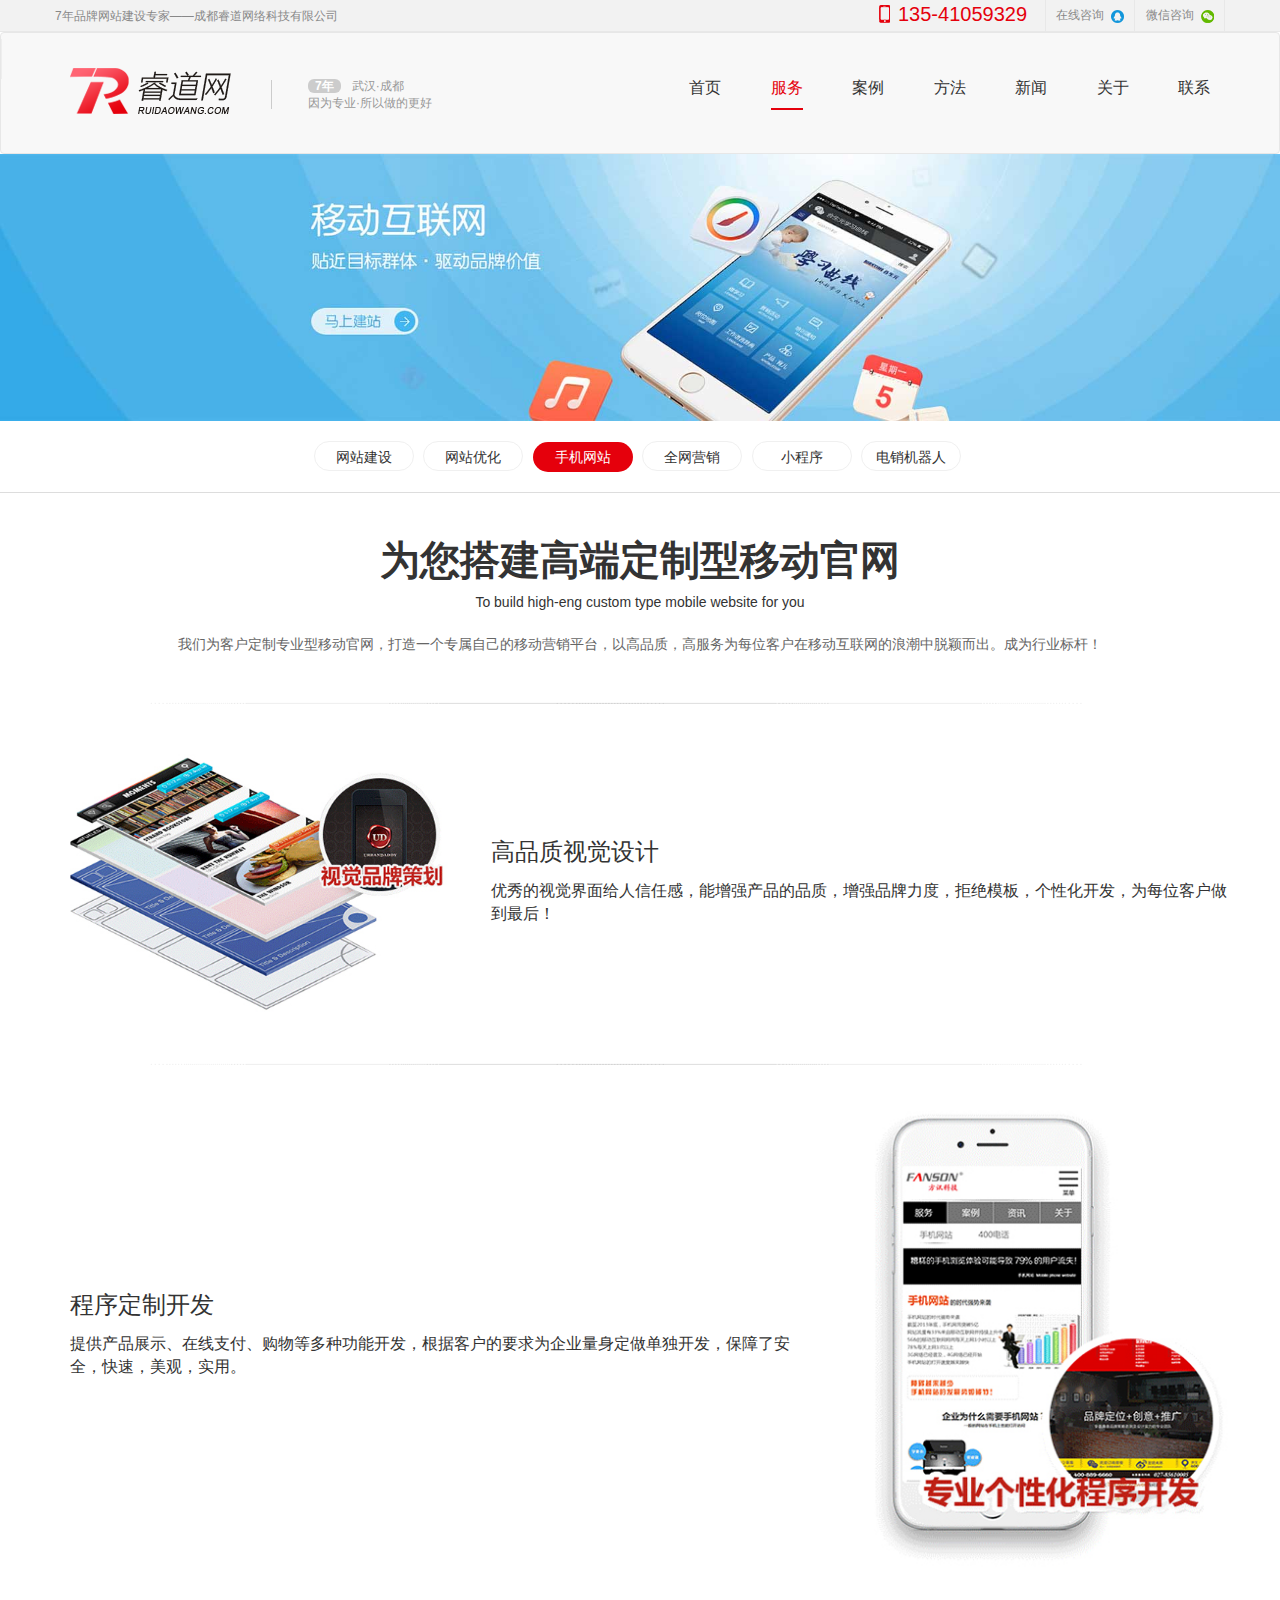
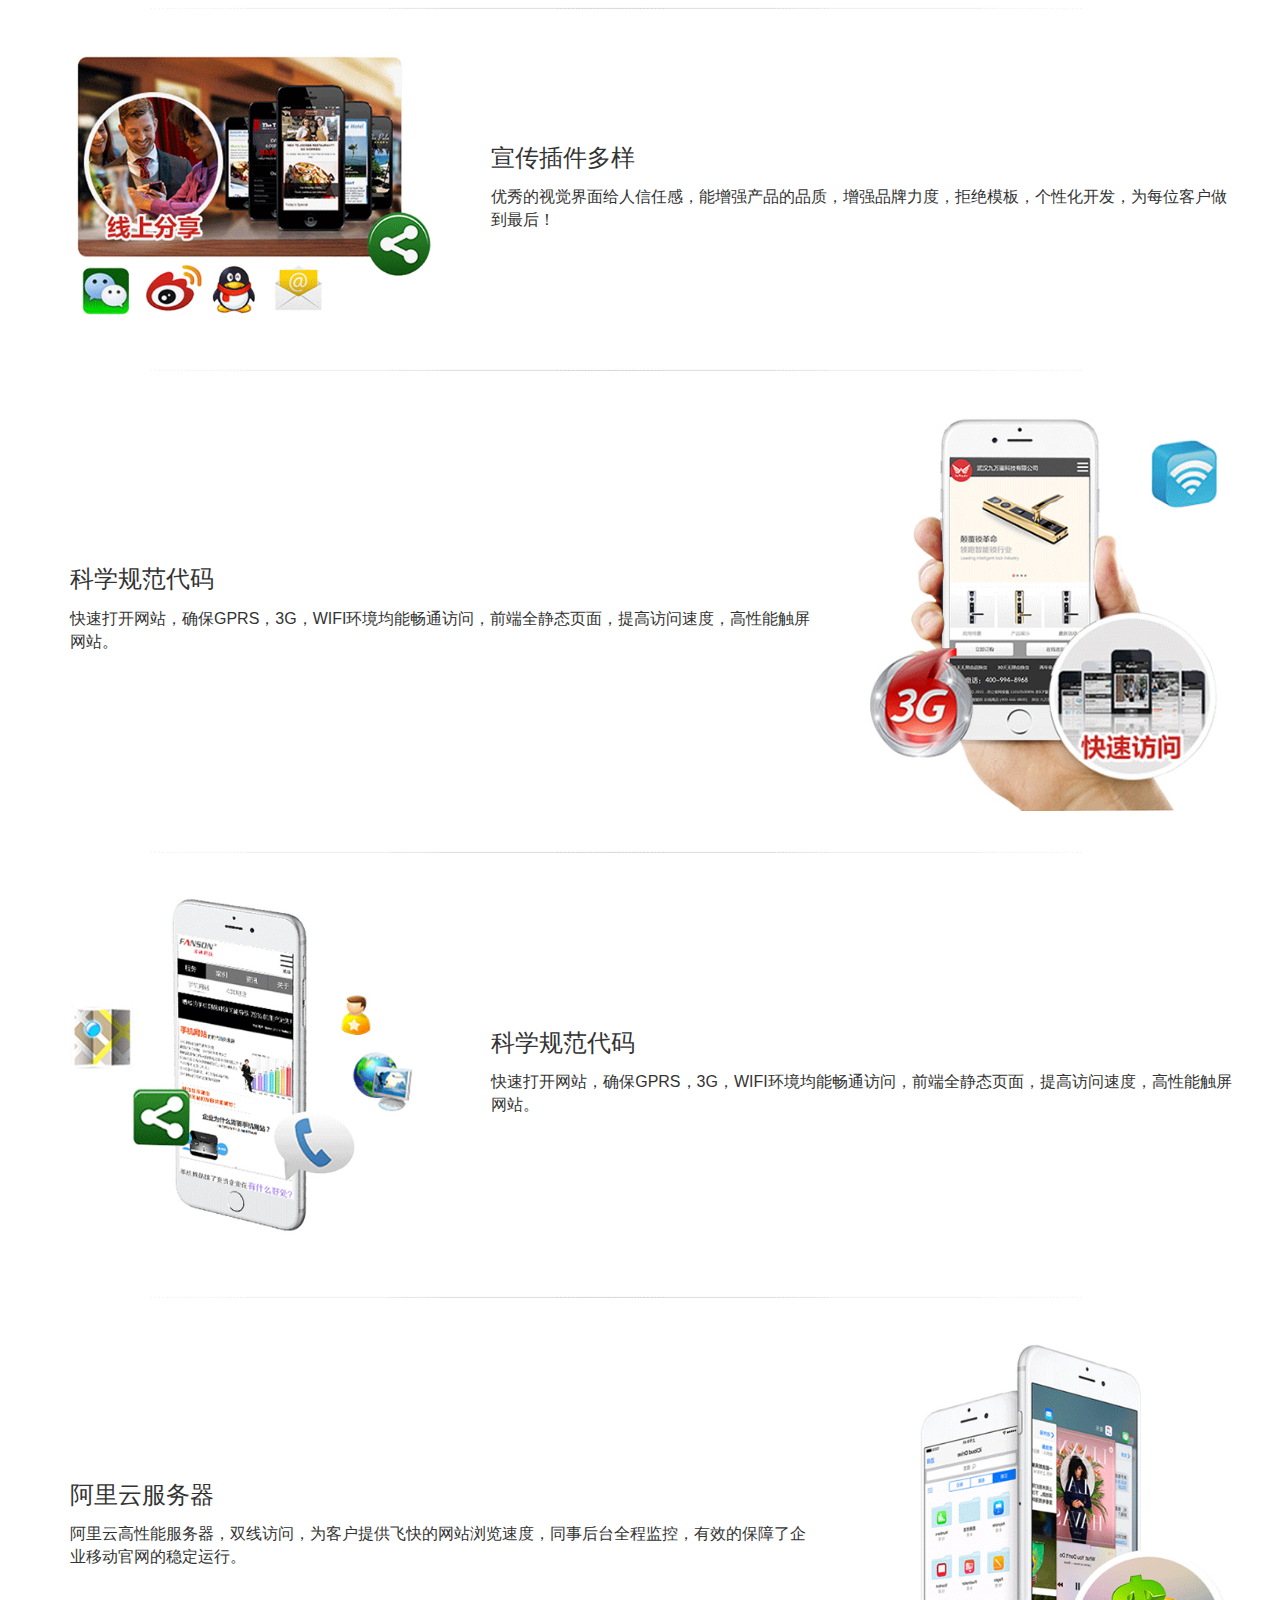
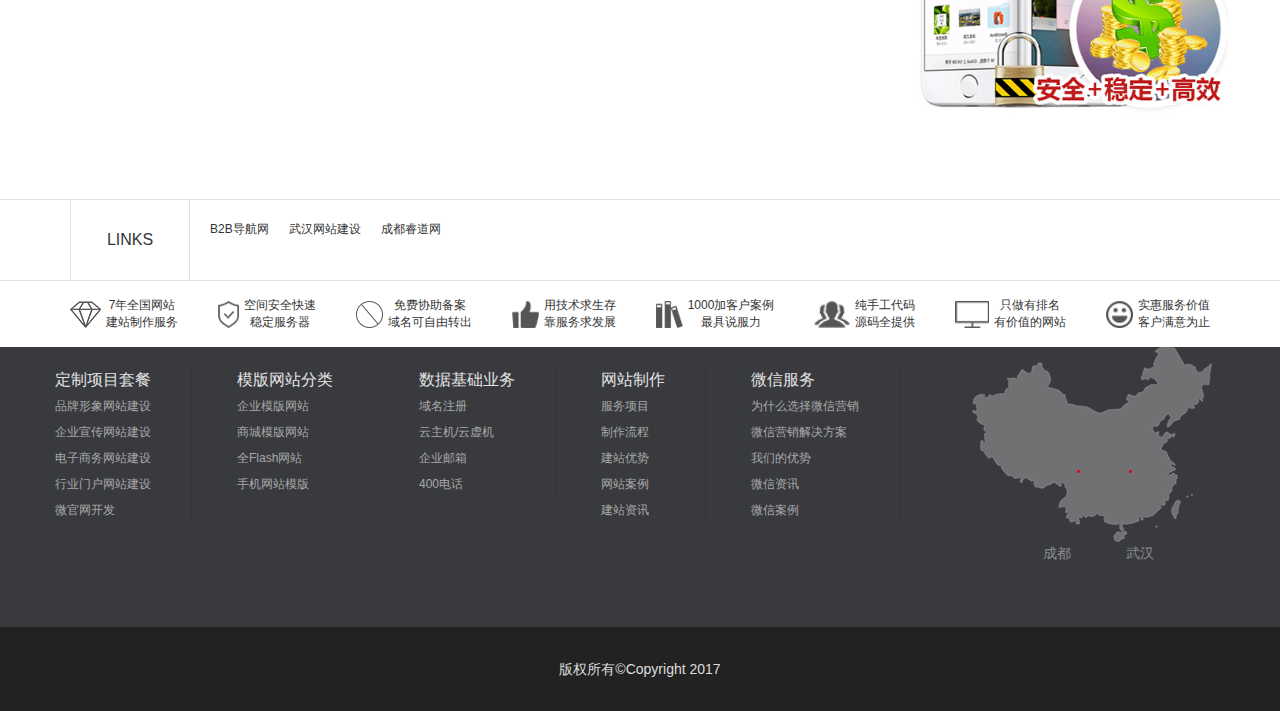
<file: service_wap.html>
<!DOCTYPE html>
<html lang="en">
  <head>
	<meta charset="UTF-8">
	<title>服务-手机网站</title>
	<meta name="viewport" content="width=device-width, initial-scale=1.0">
  <meta http-equiv="X-UA-Compatible" content="ie=edge">
  <link href="css/bootstrap.min.css" rel="stylesheet" />
  <link rel="stylesheet" href="css/swiper.min.css">
	<link rel="stylesheet" href="css/global.css">
  <title>睿道网 - 服务 - 手机网站</title>
  </head>
  <body>
   <!-- 顶部 -->
  <div class="topbar">
    <div class="container">
      <p class="title">7年品牌网站建设专家——成都睿道网络科技有限公司</p>
      <div class="right_aside">
        <div class="right_aside_details">
          <p class="tel"><img src="img/smallphone.png"><a href="tel:13541059329">135-41059329</a></p>
          <a target="_blank" href="http://wpa.qq.com/msgrd?v=3&uin=&site=qq&menu=yes">在线咨询<img src="img/QQ.png"></a>
          <a class="wx" href="#">微信咨询<img src="img/wx.png"></a>
          <img class="wx_ewm" src="img/wx_ewm.png">
        </div>
      </div>
    </div>
  </div>

  <!-- 导航 -->
  <nav class="navbar navbar navbar-default" role="navigation">
    <div class="container">
      <div class="navbar-header">
        <button type="button" class="navbar-toggle" data-toggle="collapse" data-target="#menu">
          <span class="sr-only">展开导航</span>
          <span class="icon-bar"></span>
          <span class="icon-bar"></span>
          <span class="icon-bar"></span>
        </button>

        <div class="navbar-brand">
          <img src="img/logo.png">
          <div class="visible-lg">
            <p><b>7年</b>武汉·成都</p>
            <p>因为专业·所以做的更好</p>
          </div>
        </div>
      </div>
      <div class="collapse navbar-collapse" id="menu">
        <ul class="nav">
          <li><a href="index.html">首页</a></li>
          <li class="active"><a href="service_site.html">服务</a></li>
          <li><a href="case.html">案例</a></li>
          <li><a href="plan.html">方法</a></li>
          <li><a href="news.html">新闻</a></li>
          <li><a href="about.html">关于</a></li>
          <li><a href="contact.html">联系</a></li>
        </ul>
      </div>
    </div>
  </nav>
	  <div class="wap_banner_case">
      <img src="img/mobile_Web.jpg">
    </div>

      <!-- service_nav -->
      <div class="service_nav">
        <div class="container">
          <ul>
            <li><a href="service_site.html">网站建设</a></li>
            <li><a href="service_optimization.html">网站优化</a></li>
            <li class="on"><a href="service_wap.html">手机网站</a></li>
            <li><a href="service_marketing.html">全网营销</a></li>
            <li><a href="service_applet.html">小程序</a></li>
            <li><a href="service_robot.html">电销机器人</a></li>
          </ul>
        </div>
      </div>
    <div class="wap_title">
      <div class="wap_title_h1">
      	<h3>为您搭建高端定制型移动官网</h3>
      	<p>To build high-eng custom type mobile website for you</p>
      	<p class="wap_txt">我们为客户定制专业型移动官网，打造一个专属自己的移动营销平台，以高品质，高服务为每位客户在移动互联网的浪潮中脱颖而出。成为行业标杆！</p>
      </div>
    </div>
    <div class="wap_container">
      <div class="wap_box wap_container">
      	<div class="wap_box_t">
      	  <img src="img/wap1.jpg" >
      	</div>
      	<div class="wap_box_z">
      	  <h4>高品质视觉设计</h4>
      	  <p>优秀的视觉界面给人信任感，能增强产品的品质，增强品牌力度，拒绝模板，个性化开发，为每位客户做到最后！</p>
      	</div>
      </div>
      <div class="wap_box wap_container">
      	<div class="wap_box_z">
      	  <h4>程序定制开发</h4>
      	  <p>提供产品展示、在线支付、购物等多种功能开发，根据客户的要求为企业量身定做单独开发，保障了安全，快速，美观，实用。</p>
      	</div>
      	<div class="wap_box_t">
      	  <img src="img/wap2.jpg" >
      	</div>
      </div>
      <div class="wap_box wap_container">
      	<div class="wap_box_t">
      	  <img src="img/wap3.jpg" >
      	</div>
      	<div class="wap_box_z">
      	  <h4>宣传插件多样</h4>
      	  <p>优秀的视觉界面给人信任感，能增强产品的品质，增强品牌力度，拒绝模板，个性化开发，为每位客户做到最后！</p>
      	</div>
      </div>
      <div class="wap_box wap_container">
      	<div class="wap_box_z">
      	  <h4>科学规范代码</h4>
      	  <p>快速打开网站，确保GPRS，3G，WIFI环境均能畅通访问，前端全静态页面，提高访问速度，高性能触屏网站。</p>
      	</div>
      	<div class="wap_box_t">
      	  <img src="img/wap4.jpg" >
      	</div>
      </div>
      <div class="wap_box wap_container">
      	<div class="wap_box_t">
      	  <img src="img/wap5.jpg" >
      	</div>
      	<div class="wap_box_z">
      	  <h4>科学规范代码</h4>
      	  <p>快速打开网站，确保GPRS，3G，WIFI环境均能畅通访问，前端全静态页面，提高访问速度，高性能触屏网站。</p>
      	</div>
      </div>
      <div class="wap_box wap_container">
      	<div class="wap_box_z">
      	  <h4>阿里云服务器</h4>
      	  <p>阿里云高性能服务器，双线访问，为客户提供飞快的网站浏览速度，同事后台全程监控，有效的保障了企业移动官网的稳定运行。</p>
      	</div>
      	<div class="wap_box_t">
      	  <img src="img/wap6.jpg" >
      	</div>
      </div>
    </div>
    <!-- footer -->
          <div class="footer">
            <div class="footer_top">
              <div class="container">
                <p>LINKS</p>
                <p><b>B2B导航网</b><b>武汉网站建设</b><b>成都睿道网</b></p>
              </div>
            </div>
            <div class="footer_mid container">
              <ul>
                <li>
                  <img src="img/link1.png">
                  <p>
                    <b>7年全国网站</b>
                    <b>建站制作服务</b>
                  </p>
                </li>
                <li>
                  <img src="img/link2.png">
                  <p>
                    <b>空间安全快速</b>
                    <b>稳定服务器</b>
                  </p>
                </li><li>
                  <img src="img/link3.png">
                  <p>
                    <b>免费协助备案</b>
                    <b>域名可自由转出</b>
                  </p>
                </li><li>
                  <img src="img/link4.png">
                  <p>
                    <b>用技术求生存</b>
                    <b>靠服务求发展</b>
                  </p>
                </li>
                <li>
                  <img src="img/link5.png">
                  <p>
                    <b>1000加客户案例</b>
                    <b>最具说服力</b>
                  </p>
                </li>
                <li>
                  <img src="img/link6.png">
                  <p>
                    <b>纯手工代码</b>
                    <b>源码全提供</b>
                  </p>
                </li>
                <li>
                  <img src="img/link7.png">
                  <p>
                    <b>只做有排名</b>
                    <b>有价值的网站</b>
                  </p>
                </li>
                <li>
                  <img src="img/link8.png">
                  <p>
                    <b>实惠服务价值</b>
                    <b>客户满意为止</b>
                  </p>
                </li>
              </ul>
            </div>
            <div class="footer_bottom">
              <div class="container">
                <ul class="footer_bottom_l">
                  <li>
                    <ul>
                      <li><a href="#">定制项目套餐</a></li>
                      <li><a href="#">品牌形象网站建设</a></li>
                      <li><a href="#">企业宣传网站建设</a></li>
                      <li><a href="#">电子商务网站建设</a></li>
                      <li><a href="#">行业门户网站建设</a></li>
                      <li><a href="#">微官网开发</a></li>
                    </ul>
                  </li>
                  <li>
                    <ul>
                      <li><a href="#">模版网站分类</a></li>
                      <li><a href="#">企业模版网站</a></li>
                      <li><a href="#">商城模版网站</a></li>
                      <li><a href="#">全Flash网站</a></li>
                      <li><a href="#">手机网站模版</a></li>
                    </ul>
                  </li>
                  <li>
                    <ul>
                      <li><a href="#">数据基础业务</a></li>
                      <li><a href="#">域名注册</a></li>
                      <li><a href="#">云主机/云虚机</a></li>
                      <li><a href="#">企业邮箱</a></li>
                      <li><a href="#">400电话</a></li>
                    </ul>
                  </li>
                  <li>
                    <ul>
                      <li><a href="#">网站制作</a></li>
                      <li><a href="#">服务项目</a></li>
                      <li><a href="#">制作流程</a></li>
                      <li><a href="#">建站优势</a></li>
                      <li><a href="#">网站案例</a></li>
                      <li><a href="#">建站资讯</a></li>
                    </ul>
                  </li>
                  <li>
                    <ul>
                      <li><a href="#">微信服务</a></li>
                      <li><a href="#">为什么选择微信营销</a></li>
                      <li><a href="#">微信营销解决方案</a></li>
                      <li><a href="#">我们的优势</a></li>
                      <li><a href="#">微信资讯</a></li>
                      <li><a href="#">微信案例</a></li>
                    </ul>
                  </li>
                </ul>
                <div class="footer_bottom_r">
                  <img src="img/map.png">
                  <div class="address">
                    <a href="javascript:;">成都</a>
                    <a href="javascript:;">武汉</a>
                  </div>
                  <div class="left">
                    <span>135-4105-9329</span>
                    <span></span>
                  </div>
                  <div class="right">
                    <span>135-4105-9329</span>
                    <span></span>
                  </div>
                </div>
              </div>
            </div>
            <div class="footer_copyright">
              <p>版权所有©Copyright 2017</p>
            </div>
          </div>
    <script src="js/jquery.min.js"></script>
    <script src="js/bootstrap.min.js"></script>
    <script src="js/swiper.min.js"></script>
    <script src="js/global.js"></script>
  </body>
</html>
</file>
<file: css/global.css>
@media screen and (max-width: 767px) {
  .topbar {
    display: none;
  }
  .navbar {
    padding: 8px 0 !important;
  }
  .navbar .navbar-brand {
    padding: 0 !important;
  }
  .navbar .navbar-header {
    margin: 0;
  }
  .nav {
    margin: 0;
    float: none !important;
  }
  .nav li {
    display: block !important;
    text-align: center;
    margin: 0 !important;
  }
  .nav li.active {
    border-bottom: 0 !important;
  }
  .nav li.active a {
    color: #e5000c;
  }
  .nav li a {
    padding: 0 !important;
    line-height: 42px;
    border-bottom: 1px solid #eee;
  }
  .nav li a:focus {
    border-bottom: 1px solid #eee !important;
  }
  .navbar-rd {
    padding-top: 0;
    padding-bottom: 0;
  }
  .navbar-brand {
    padding: 13px 15px;
    height: auto !important;
  }
  .navbar-brand img {
    height: 24px;
  }
  .footer {
    margin: 0 !important;
    padding: 0 !important;
  }
  .footer_top,
  .footer_mid,
  .footer_bottom {
    display: none;
  }
  .cooperation .flex_items {
    width: 50%;
  }
  .service_nav {
    padding: 0 0 10px 0 !important;
  }
  .service_nav li {
    display: block !important;
    float: left !important;
    width: 33.33% !important;
    margin: 10px 0 0 0!important;
    border-right: 1px solid rgba(0, 0, 0, 0.1);
  }
  .service_nav li.on a {
    border-radius: 0 !important;
  }
  .service_nav li a {
    width: 100% !important;
    border: 0 !important;
    border-radius: 0 !important;
  }
  .service_tab {
    display: none !important;
  }
  .service_slide {
    margin-top: 45px;
  }
  .service_slide .swiper_slide_l {
    width: 130px !important;
  }
  .service_slide .swiper_slide_r {
    padding: 0 5px;
  }
  .service_slide .swiper-pagination {
    display: block !important;
  }
  .service_case_swiper_r .r {
    padding: 10px 0 30px 24px !important;
  }
  .hot_left .swiper-wrapper img {
    height: 150px !important;
  }
  .row {
    padding-top: 7px;
  }
  .hot_right ul {
    padding-left: 3px;
  }
  .hot_right li {
    margin-top: 10px;
    height: 20px;
    line-height: 20px;
  }
  .page {
    display: none;
  }
  .position {
    margin-bottom: 20px;
  }
  .news_nav {
    margin-bottom: 10px;
  }
  .news_nav li {
    margin-bottom: 10px;
  }
  .news_nav li a {
    font-size: 12px;
    width: 100px;
  }
  .news_list_main .time {
    flex: 0 0 60px;
    margin-right: 10px;
    width: 60px;
  }
  .news_list_main .time b {
    font-size: 28px;
    height: 40px;
    line-height: 40px;
  }
  .news_list_main .time p {
    height: 20px;
    line-height: 20px;
  }
  .news_list_main .txt h4 {
    font-size: 14px;
    height: 20px;
    line-height: 20px;
    margin: 0 0 3px;
  }
  .news_list_main .txt p {
    margin: 0;
    height: 40px;
    line-height: 20px;
  }
  .news_detail .title h3 {
    font-size: 16px;
  }
  .news_detail .title p,
  .detail_content,
  .next_chapter p,
  .news_list_main .txt p,
  .news_list_main .time p {
    font-size: 12px;
  }
  .next_chapter {
    padding: 6px 0;
  }
  .next_chapter p {
    line-height: 24px;
    margin: 0;
  }
  .more_left h4 {
    font-size: 14px;
  }
  .more_left li {
    float: none;
    width: 100%;
  }
  .more_right {
    display: none;
  }
  .more_right .m_c a p {
    font-size: 8px;
  }
  .more_left ul {
    margin: 0 !important;
    padding: 0 !important;
  }
  .plan_artitle {
    width: 100%;
  }
  .what_is_seo a {
    display: none !important;
  }
  .news_content .row div {
    margin-bottom: 0px;
  }
  .bg {
    margin-top: 15px;
  }
  .news_nav {
    margin-top: 20px !important;
  }
  .navbar li:hover::after {
    width: 0% !important;
  }
}
@media (min-width: 768px) and (max-width: 992px) {
  body {
    font-size: 15px;
  }
  .topbar {
    display: none;
  }
  .footer {
    margin: 0 !important;
    padding: 0 !important;
  }
  .footer_top,
  .footer_mid,
  .footer_bottom {
    display: none;
  }
  .cooperation .flex_items {
    width: 25%;
  }
  .service_nav {
    padding: 0 0 10px 0 !important;
  }
  .service_nav li {
    display: block !important;
    float: left !important;
    width: 33.33% !important;
    margin: 10px 0 0 0!important;
    border-right: 1px solid rgba(0, 0, 0, 0.1);
  }
  .service_nav li.on a {
    border-radius: 0 !important;
  }
  .service_nav li a {
    width: 100% !important;
    border: 0 !important;
    border-radius: 0 !important;
  }
  .service_nav .what_is_seo a {
    display: none !important;
  }
  .service_tab {
    display: none !important;
  }
  .service_slide {
    margin-top: 45px;
  }
  .service_slide .swiper_slide_l {
    width: 160px !important;
  }
  .service_slide .swiper_slide_r {
    padding: 0 20px;
  }
  .service_slide .swiper-pagination {
    display: block !important;
  }
  .hot_right ul {
    height: 165px;
  }
  .hot_right li {
    height: 21px;
    line-height: 20px;
  }
  .position {
    margin-top: 30px;
  }
  .position {
    margin-bottom: 20px;
  }
  .news_nav {
    margin-bottom: 10px;
  }
  .news_nav li {
    margin-bottom: 10px;
  }
  .news_nav li a {
    font-size: 12px;
    width: 100px;
  }
  .more_right .m_c a img {
    width: 40px;
    height: 40px;
  }
  .plan_artitle {
    width: 100%;
  }
  .navbar li:hover::after {
    width: 0%;
  }
}
@media (min-width: 992px) and (max-width: 1200px) {
  body {
    font-size: 16px;
  }
  .footer_bottom_l > li {
    margin: 20px 0 0 0 !important;
  }
  .cooperation .flex_items {
    width: 20%;
  }
  .hot_right li {
    height: 24px;
    line-height: 24px;
  }
  .telephone {
    padding: 0 3%;
  }
  .plan_artitle {
    width: 100%;
  }
  .fuwubox img {
    width: 100%;
  }
  .navbar li:hover::after {
    width: 0%;
  }
  .navbar li::after {
    content: "";
    display: none;
    position: absolute;
    background: #fff;
  }
}
@media (min-width: 1200px) {
  body {
    font-size: 16px;
  }
  .cooperation .flex_items {
    width: 20%;
  }
}
.navbar li:hover::after {
  width: 100%;
}
.navbar li::after {
  content: "";
  display: block;
  position: absolute;
  bottom: -2px;
  width: 0%;
  left: 0;
  height: 2px;
  transition: all ease 0.4s;
  background: #e5000c;
}
ul {
  list-style: none;
}
.swiper-wrapper {
  height: auto !important;
}
/**topbar start**/
/**topbar start**/
/**topbar start**/
/**topbar start**/
.topbar {
  background: #f2f2f2;
  width: 100%;
  height: 32px;
  border-bottom: 1px solid  #e8e8e8;
}
.topbar .container {
  padding: 0;
}
.topbar .container .title {
  float: left;
  font-size: 12px;
  line-height: 32px;
  color: #888888;
}
.topbar .container .right_aside {
  float: right;
  position: relative;
}
.topbar .container .right_aside .right_aside_details {
  display: flex;
}
.topbar .container .right_aside .right_aside_details .tel {
  display: flex;
  align-items: center;
  margin-right: 18px;
}
.topbar .container .right_aside .right_aside_details .tel img {
  margin-right: 8px;
}
.topbar .container .right_aside .right_aside_details .tel a {
  color: #e5000c;
  font-size: 20px;
  text-decoration: none;
}
.topbar .container .right_aside .right_aside_details > a:nth-of-type(1) {
  border-left: 1px solid  #e8e8e8;
  border-right: 1px solid  #e8e8e8;
}
.topbar .container .right_aside .right_aside_details > a:nth-of-type(2) {
  border-right: 1px solid  #e8e8e8;
}
.topbar .container .right_aside .right_aside_details > a {
  display: flex;
  align-items: center;
  justify-content: center;
  width: 90px;
  height: 32px;
  color: #888888;
  font-size: 12px;
  text-decoration: none;
}
.topbar .container .right_aside .right_aside_details > a img {
  margin-left: 7px;
  width: 13px;
  height: 13px;
}
.topbar .container .right_aside .wx_ewm {
  position: absolute;
  display: none;
  right: 0;
  top: 46px;
  z-index: 2;
}
/**topbar end**/
/**topbar end**/
/**topbar end**/
/**topbar end**/
/**topbar end**/
/**footer start**/
/**footer start**/
/**footer start**/
/**footer start**/
.footer {
  margin-top: 45px;
  width: 100%;
}
.footer .footer_top {
  width: 100%;
  border-top: 1px solid #e1e1e1;
  border-bottom: 1px solid #e1e1e1;
}
.footer .footer_top .container p:nth-child(1) {
  text-align: center;
  width: 120px;
  height: 80px;
  font-size: 16px;
  color: #333333;
  float: left;
  line-height: 80px;
  border-left: 1px solid #e1e1e1;
  border-right: 1px solid #e1e1e1;
  margin: 0;
  padding: 0;
}
.footer .footer_top .container p:nth-child(2) {
  padding: 17px 0;
  float: left;
}
.footer .footer_top .container p:nth-child(2) b {
  font-weight: normal;
  color: #333;
  font-size: 12px;
  margin: 0 0 0 20px;
}
.footer .footer_mid ul {
  display: flex;
  justify-content: space-between;
  padding: 0;
  margin: 0;
}
.footer .footer_mid ul li {
  display: flex;
  align-items: center;
}
.footer .footer_mid ul li img {
  height: 27px;
  margin-right: 5px;
}
.footer .footer_mid ul li p {
  display: flex;
  flex-direction: column;
  align-items: center;
  justify-content: center;
  padding: 0;
  margin: 0;
  height: 66px;
}
.footer .footer_mid ul li p b {
  font-weight: normal;
  font-size: 12px;
  color: #333333;
}
.footer .footer_bottom {
  background: #383a3e;
  height: 280px;
}
.footer .footer_bottom .container {
  padding: 0;
}
.footer .footer_bottom .container .footer_bottom_l {
  padding: 0;
  margin: 0;
}
.footer .footer_bottom .container .footer_bottom_l > li:nth-child(5) {
  margin: 20px 0 0 0 ;
}
.footer .footer_bottom .container .footer_bottom_l > li {
  margin: 20px 45px 0 0 ;
  padding-right: 40px;
  float: left;
  border-right: 1px solid #353535;
}
.footer .footer_bottom .container .footer_bottom_l > li ul {
  margin: 0;
  padding: 0;
}
.footer .footer_bottom .container .footer_bottom_l > li ul li:nth-child(1) a {
  color: #e2e2e2;
  font-size: 16px;
}
.footer .footer_bottom .container .footer_bottom_l > li ul li a {
  color: #a8a8a8;
  font-size: 12px;
  line-height: 26px;
  text-decoration: none;
}
.footer .footer_bottom .container .footer_bottom_r {
  position: relative;
  float: right;
}
.footer .footer_bottom .container .footer_bottom_r img {
  display: block;
  margin-right: 12px;
}
.footer .footer_bottom .container .footer_bottom_r .address {
  text-align: center;
}
.footer .footer_bottom .container .footer_bottom_r .address a {
  color: #8c8c8c;
  font-size: 14px;
  text-decoration: none;
}
.footer .footer_bottom .container .footer_bottom_r .address a:nth-child(2) {
  margin-left: 50px;
}
.footer .footer_bottom .container .left span:nth-child(1),
.footer .footer_bottom .container .right span:nth-child(1) {
  display: block;
  width: 140px;
  height: 32px;
  background-color: #000000;
  color: #fff;
  text-align: center;
  line-height: 32px;
  border-radius: 5px;
  box-shadow: 0px 1px 15px #000000;
}
.footer .footer_bottom .container .left span:nth-child(2),
.footer .footer_bottom .container .right span:nth-child(2) {
  display: block;
  margin: 0 auto;
  height: 0;
  width: 0;
  border-top: 8px solid #000000;
  border-left: 13px solid transparent;
  border-right: 13px solid transparent;
}
.footer .footer_bottom .container .left {
  display: none;
  position: absolute;
  bottom: 16px;
  left: 15px;
}
.footer .footer_bottom .container .right {
  display: none;
  position: absolute;
  bottom: 16px;
  left: 98px;
}
.footer .footer_copyright {
  height: 84px;
  background: #222222;
  text-align: center;
  line-height: 84px;
}
.footer .footer_copyright p {
  color: #dddddd;
  font-size: 14px;
  margin: 0;
}
/**footer end**/
/**footer end**/
/**footer end**/
/**footer end**/
/**footer end**/
/**navbar start**/
/**navbar start**/
/**navbar start**/
/**navbar start**/
/**navbar start**/
.navbar {
  min-height: 0 ;
  padding-top: 35px;
  margin-bottom: 0;
  padding-bottom: 35px;
}
.navbar .navbar-toggle {
  border: 0;
  margin: 6px;
  padding: 0;
  background: #fff;
}
.navbar .navbar-toggle:active {
  background: #fff;
}
.navbar .navbar-toggle:focus {
  background: #fff;
}
.navbar .container .navbar-brand {
  padding: 0 15px;
}
.navbar .container .navbar-brand img {
  float: left;
}
.navbar .container .navbar-brand div {
  margin-top: 12px;
  float: left;
  margin-left: 36px;
  border-left: 1px solid #cccccc;
  padding-left: 36px;
}
.navbar .container .navbar-brand div::after {
  content: "";
  width: 1px;
  height: 40px;
  background: #eee;
  position: absolute;
  left: 0;
  top: 6px;
}
.navbar .container .navbar-brand div p {
  line-height: 12px;
  font-size: 12px;
  color: #999999;
  margin: 0;
  padding: 0;
}
.navbar .container .navbar-brand div p b {
  color: #fff;
  border-radius: 6px;
  padding: 0 7px;
  background: #cccccc;
  margin-right: 11px;
}
.navbar .container .navbar-brand div p:nth-child(2) {
  margin: 5px 0 0 0 ;
}
.navbar .container .nav {
  float: right;
  margin-right: -15px;
}
.navbar .container .nav li {
  display: inline-block;
}
.navbar .container .nav li.active {
  border-bottom: 2px solid #e5000c;
}
.navbar .container .nav li.active a {
  color: #e5000c;
}
.navbar .container .nav li a {
  padding: 5px 0;
  line-height: 30px;
  font-size: 16px;
  color: #333;
}
.navbar .container .nav li a:hover {
  background: none;
  color: #e5000c;
}
.navbar .container .nav li ~ li {
  margin-left: 45px;
}
/**navbar end**/
/**navbar end**/
/**navbar end**/
/**navbar end**/
/**navbar end**/
/**首页开始**/
/**首页开始**/
/**首页开始**/
/**首页开始**/
/**首页开始**/
/**首页开始**/
/**首页开始**/
/**首页开始**/
/**首页开始**/
/**首页开始**/
/**首页开始**/
/**首页开始**/
/**首页开始**/
/**首页开始**/
/**首页开始**/
/**首页开始**/
/**首页开始**/
/**首页开始**/
/**首页开始**/
/**首页开始**/
/**首页开始**/
/**banner start**/
/**banner start**/
/**banner start**/
/**banner start**/
/**banner start**/
.banner_swiper .swiper-slide {
  width: 100%;
}
.banner_swiper .swiper-slide img {
  width: 100%;
}
.banner_pagination {
  margin: 0 auto;
  width: auto;
  height: 2px;
  display: flex;
  justify-content: space-between;
  width: 138px;
}
.banner_pagination div {
  width: 42px;
  background: #0d0d0d;
  height: 2px;
}
.banner_pagination div.on {
  background: #da010c;
}
/**banner end**/
/**banner end**/
/**banner end**/
/**banner end**/
/**banner end**/
/**service_area start**/
/**service_area start**/
/**service_area start**/
/**service_area start**/
.container_title h3 {
  margin: 0;
  display: flex;
  align-items: center;
  font-size: 18px;
  font-weight: bold;
  color: #333333;
}
.container_title h3 span {
  width: 100%;
  display: block;
  height: 1px;
  flex: 1;
  background: #dfdfdf;
}
.container_title h3 span:nth-child(1) {
  margin-right: 18px;
}
.container_title h3 span:nth-child(2) {
  margin-left: 18px;
}
.container_title p {
  text-align: center;
  margin: 22px 0 0 0 ;
  padding: 0;
  font-size: 14px;
  color: #666666;
}
.service_area {
  padding: 45px 0;
}
.service_area .service_area_swiper {
  margin-top: 60px;
}
.service_area .service_area_swiper .swiper-slide:hover h4 {
  color: #e5000c;
}
.service_area .service_area_swiper .swiper-slide img {
  display: block;
  width: 115px;
  height: 100px;
  margin: 0 auto;
}
.service_area .service_area_swiper .swiper-slide h4 {
  display: block;
  margin: 18px 0 0 0;
  padding: 0;
  text-align: center;
  font-size: 20px;
  color: #333333;
}
.service_area .service_area_swiper .swiper-slide p {
  padding: 0 28px;
  margin: 22px auto 0 auto;
  margin-bottom: 22px;
  font-size: 11px;
  color: #999999;
  line-height: 20px;
}
.service_area .service_area_swiper .swiper-slide .row {
  width: 100%;
  margin: 0 auto;
}
.service_area .service_area_swiper .swiper-slide .row a {
  text-align: center;
  display: block;
  margin-top: 6px;
  min-width: 120px;
  height: 26px;
  line-height: 26px;
  font-size: 11px;
  color: #333333;
  text-decoration: none;
  border: 1px solid #e5e5e5;
}
.service_area .service_area_swiper .swiper-slide .row a:hover {
  color: #e5000c;
  border: 1px solid #e5000c;
}
/**site_and_case start**/
/**site_and_case start**/
/**site_and_case start**/
/**site_and_case start**/
.site_and_case {
  width: 100%;
  height: auto;
  background-image: url(../img/case_bg.jpg);
  padding: 45px 0;
}
.site_and_case .site_and_case_nav {
  margin: 50px auto 0 auto;
  max-width: 510px;
  width: 100%;
}
.site_and_case .site_and_case_nav .col-xs-6 {
  margin-top: 10px;
}
.site_and_case .site_and_case_nav .on a {
  color: #fff;
  background: #e5000c;
}
.site_and_case .site_and_case_nav a {
  display: block;
  height: 32px;
  font-size: 14px;
  color: #333333;
  line-height: 32px;
  text-align: center;
  text-decoration: none;
  border-radius: 6px;
}
.site_and_case .site_and_case_nav a:hover {
  color: #fff;
  background: #e5000c;
}
.site_and_case .swiper-slide {
  padding-bottom: 40px;
}
.site_and_case .swiper-slide > .container .row .col-xs-12 {
  margin-top: 50px;
}
.site_and_case .swiper-slide > .container .row .col-xs-12 div {
  padding: 10px;
  background: #fff;
  border-radius: 10px;
  box-shadow: 0 1px 16px grey;
}
.site_and_case .swiper-slide > .container .row .col-xs-12 div img {
  width: 100%;
}
.site_and_case .swiper-slide > .container .row .col-xs-12 div p {
  margin-top: 12px;
  font-size: 13px;
  color: #6b6b6b;
  line-height: 1;
}
.site_and_case .site_and_case_icon {
  width: 264px;
  height: 48px;
  margin: 0 auto;
  border-radius: 25px;
  border: 1px solid #e5000c;
  display: flex;
  justify-content: space-around;
  align-items: center;
}
.site_and_case .site_and_case_icon a {
  font-size: 16px;
  color: #e5000c;
  text-decoration: none;
}
.advantage {
  margin: 45px 0;
}
.advantage .container .advantage_swiper {
  padding-top: 47px;
}
.advantage .container .advantage_swiper .swiper-wrapper {
  height: auto !important;
  padding-top: 45px;
}
.advantage .container .advantage_swiper .swiper-wrapper .swiper-slide {
  padding: 72px 19px 28px;
  border: 1px solid #eaeaea;
}
.advantage .container .advantage_swiper .swiper-wrapper .swiper-slide b {
  margin: 0 auto;
  width: 33px;
  display: block;
  font-size: 16px;
  color: #333333;
}
.advantage .container .advantage_swiper .swiper-wrapper .swiper-slide p {
  min-height: 144px;
  margin-top: 30px;
  padding: 0;
  font-size: 14px;
  color: #666666;
  line-height: 22px;
}
.advantage .container .advantage_swiper .swiper-wrapper .swiper-slide img {
  width: 26px;
  margin: 0 auto;
  display: block;
}
.advantage .container .advantage_swiper .swiper-wrapper .swiper-slide:hover {
  margin-top: -18px;
  transition: 0.25s;
  box-shadow: 0 0 10px rgba(0, 0, 0, 0.1);
}
.advantage .container .advantage_swiper .swiper-wrapper .swiper-slide:hover b,
.advantage .container .advantage_swiper .swiper-wrapper .swiper-slide:hover p {
  color: #e5000c;
}
.advantage .container .advantage_swiper .circle {
  position: absolute;
  width: 90px;
  height: 90px;
  left: 50%;
  top: -45px;
  margin-left: -45px;
  border: 1px solid #eaeaea;
  border-radius: 50%;
  z-index: 2;
  background: #fff;
}
.advantage .container .advantage_swiper .circle div {
  height: 100%;
  display: flex;
  justify-content: center;
  align-items: center;
}
.advantage .container .advantage_swiper .circle div img {
  display: block;
}
/**site_and_case end**/
/**site_and_case end**/
/**site_and_case end**/
/**site_and_case end**/
/**your start**/
/**your start**/
/**your start**/
/**your start**/
/**your start**/
.your {
  padding: 80px 0;
  background: url(../img/your_bg.png) center 0 no-repeat;
  text-align: center;
}
.your h3 {
  text-align: center;
  color: #fff;
  font-size: 28px;
  font-weight: bold;
}
.your p {
  color: #fff;
  font-size: 14px;
  margin: 35px 0;
  padding: 0 20px;
  line-height: 21px;
}
.your .bt {
  max-width: 320px;
  margin: 45px auto 0 auto;
}
.your .bt .btn-danger {
  width: 100%;
  font-size: 16px;
  height: 46px;
  background: #e5000c;
}
.your .bt .btn-primary {
  width: 100%;
  font-size: 16px;
  height: 46px;
  background: #0689f9;
}
/**your end**/
/**your end**/
/**your end**/
/**your end**/
/**your end**/
/**cooperation start**/
/**cooperation start**/
/**cooperation start**/
/**cooperation start**/
.cooperation {
  padding: 45px 0;
}
.cooperation .container .flex_box {
  margin: 35px 0;
  border-top: 1px solid #e6e6e6;
  border-left: 1px solid #e6e6e6;
  display: flex;
  flex-wrap: wrap;
}
.cooperation .container .flex_box .flex_items {
  position: relative;
  text-align: center;
  height: 140px;
  overflow: hidden;
  text-align: centser;
  border-right: 1px solid #e6e6e6;
  border-bottom: 1px solid #e6e6e6;
}
.cooperation .container .flex_box .flex_items:hover img {
  top: -100%;
}
.cooperation .container .flex_box .flex_items:hover b {
  margin-top: 24px;
  top: 0;
}
.cooperation .container .flex_box .flex_items > img {
  margin-top: 24px;
  position: relative;
  top: 0;
  transition: 0.25s;
}
.cooperation .container .flex_box b {
  display: block;
  width: 100%;
  position: absolute;
  left: 0;
  top: 100%;
  transition: 0.25s;
}
/**cooperation end**/
/**cooperation end**/
/**cooperation end**/
/**cooperation end**/
/**cooperation end**/
/***************************************/
/**              当前位置：            **/
.location_title {
  margin-top: 45px;
}
.location_title .items {
  width: 100%;
  height: 50px;
  display: flex;
}
.location_title .items .in {
  border-bottom: 1px solid #e5000c;
  line-height: 50px;
}
.location_title .items b {
  font-size: 16px;
  font-weight: normal;
  color: #999999;
}
.location_title .items a {
  text-decoration: none;
  font-size: 16px;
}
.location_title .items::after {
  content: "";
  display: block;
  flex: 1;
  border-bottom: 1px solid #d6d6d6;
}
/***************************************/
/**news start**/
/**news start**/
/**news start**/
/**news start**/
/**news start**/
.news {
  padding: 45px 0;
}
.news .col-xs-12 {
  margin-top: 42px;
}
.news .items .title {
  display: flex;
  align-items: center;
}
.news .items .title h3 {
  padding: 0;
  margin: 0;
  display: block;
  width: 84px;
  height: 26px;
  line-height: 26px;
  color: #333333;
  font-size: 16px;
  text-align: center;
  border-bottom: 1px solid #e5000c;
}
.news .items .title a {
  display: flex;
  align-items: center;
  justify-content: flex-end;
  flex: 1;
  padding: 0;
  margin: 0;
  height: 26px;
  font-size: 9.99px;
  font-family: "Arial";
  color: #959595;
  text-decoration: none;
  border-bottom: 1px solid #d5d5d5;
}
.news .items .title a img {
  margin-right: 5px;
}
.news .items > img {
  margin-top: 20px;
  width: 100%;
}
.news .items ul {
  margin: 26px 0 0 0 ;
  padding: 0;
}
.news .items ul li a {
  font-size: 12px;
  color: #333333;
  text-decoration: none;
}
/**news end**/
/**news end**/
/**news end**/
/**news end**/
/**news end**/
/**首页结束**/
/**首页结束**/
/**首页结束**/
/**首页结束**/
/**首页结束**/
/**首页结束**/
/**首页结束**/
/**首页结束**/
/**首页结束**/
/**首页结束**/
/**首页结束**/
/**首页结束**/
/**首页结束**/
/**首页结束**/
/**首页结束**/
/**首页结束**/
/**首页结束**/
/**首页结束**/
/**首页结束**/
/**首页结束**/
/**首页结束**/
/**首页结束**/
/**首页结束**/
/**首页结束**/
/**服务页开始**/
/**服务页开始**/
/**服务页开始**/
/**服务页开始**/
/**服务页开始**/
/**服务页开始**/
/**服务页开始**/
/**服务页开始**/
/**服务页开始**/
/**服务页开始**/
/**服务页开始**/
/**服务页开始**/
/**banner begain**/
/**banner begain**/
/**banner begain**/
/**banner begain**/
.service_marketing_banner img {
  width: 100%;
}
/**banner end**/
/**banner end**/
/**banner end**/
/**banner end**/
/**banner end**/
/**service_nav begain**/
/**service_nav begain**/
/**service_nav begain**/
/**service_nav begain**/
.service_nav {
  padding: 20px ;
}
.service_nav ul {
  text-align: center;
  width: auto;
  margin: 0 auto;
  padding: 0;
}
.service_nav ul li {
  display: inline-block;
  margin-right: 5px;
}
.service_nav ul li.on a {
  color: #fff;
  background: #e5000c;
  border: 0;
}
.service_nav ul li a {
  display: block;
  width: 100px;
  height: 30px;
  border: 1px solid #f0f0f0;
  font-size: 14px;
  color: #333333;
  line-height: 30px;
  border-radius: 15px;
  text-decoration: none;
}
.service_nav ul li a:hover {
  color: #fff;
  background: #e5000c;
  border: 0;
}
.service_nav ul li a:active {
  color: #fff;
  background: #e5000c;
  border: 0;
}
/**service_nav end**/
/**service_nav end**/
/**service_nav end**/
/**service_nav end**/
/**we_are begin**/
/**we_are begin**/
/**we_are begin**/
/**we_are begin**/
.we_are {
  padding: 45px 0 60px 0;
  text-align: center;
}
.we_are h1 {
  font-size: 48px;
  font-weight: bold;
  color: #484848;
}
.we_are p {
  font-size: 18px;
  color: #818181;
  padding: 0;
  line-height: 1;
}
/**we_are end**/
/**we_are end**/
/**we_are end**/
/**we_are end**/
/** service_Marketing start**/
/** service_Marketing start**/
/** service_Marketing start**/
/** service_Marketing start**/
.service_title {
  display: flex;
  flex-direction: column;
  align-items: center;
}
.service_title h3 {
  font-size: 24px;
  color: #444444;
  padding: 0;
  margin: 0;
}
.service_title div {
  padding: 0;
  margin: 0;
  width: 270px;
  height: 3px;
  display: flex;
  align-items: flex-end;
}
.service_title div span {
  padding: 0;
  margin: 0;
  display: block;
  width: 110px;
  height: 1px;
  background-color: #d6d6d6;
}
.service_title div b {
  display: block;
  width: 50px;
  height: 1px;
  margin-top: 2px;
  background-color: #000;
}
.service_title p {
  padding: 0;
  margin: 20px 0 0 0 ;
}
.service_Marketing {
  padding: 45px 0;
  background: #f2f2f2;
}
.service_Marketing .service_tab {
  display: flex;
  margin-top: 45px;
}
.service_Marketing .service_tab a:nth-child(1) {
  border-left: 1px solid #e2e2e2;
}
.service_Marketing .service_tab a {
  background-color: #f9f9f9;
  border-top: 1px solid #e2e2e2;
  border-bottom: 1px solid #e2e2e2;
  border-right: 1px solid #e2e2e2;
  text-align: center;
  display: block;
  width: 100%;
  padding: 20px 0;
  text-decoration: none;
}
.service_Marketing .service_tab a b {
  display: block;
  font-size: 14px;
  color: #333333;
  padding: 0;
  margin: 0 0 13px 0;
  line-height: 1;
  font-weight: normal;
}
.service_Marketing .service_tab a p {
  font-size: 12px;
  color: #999999;
  line-height: 1;
  padding: 0;
  margin: 0;
}
.service_Marketing .service_tab a.on {
  background: #fff;
  border-bottom: 0;
  border-top: 2px solid #e5000c;
}
.service_Marketing .service_slide {
  background: #fff;
}
.service_Marketing .service_slide .swiper-slide {
  padding: 33px 0;
}
.service_Marketing .service_slide .swiper-slide .items {
  display: flex;
}
.service_Marketing .service_slide .swiper-slide .swiper_slide_l {
  max-width: 270px;
  width: 100%;
  display: flex;
  justify-content: center;
  align-items: center;
  border-right: 1px solid #e2e2e2;
}
.service_Marketing .service_slide .swiper-slide .swiper_slide_l div {
  text-align: right;
  max-width: 124px;
}
.service_Marketing .service_slide .swiper-slide .swiper_slide_l div h3 {
  font-size: 24px;
  color: #e5000c;
  padding: 0;
  margin: 0;
}
.service_Marketing .service_slide .swiper-slide .swiper_slide_l div p {
  font-size: 14px;
  color: #666666;
  padding: 0;
  margin-top: 20px;
}
.service_Marketing .service_slide .swiper-slide .swiper_slide_r {
  flex: 1;
  display: flex;
  align-items: center;
  justify-content: center;
}
.service_Marketing .service_slide .swiper-slide .swiper_slide_r img {
  width: 100%;
  max-width: 717px;
}
.service_Marketing .swiper-pagination {
  display: none;
}
/** service_Marketing end**/
/** service_Marketing end**/
/** service_Marketing end**/
/** service_Marketing end**/
/**select start**/
/**select start**/
/**select start**/
/**select start**/
/**select start**/
.select {
  padding: 45px 0;
}
.select .select_swiper .items {
  position: relative;
  width: 100%;
  height: 230px;
  margin-top: 30px;
}
.select .select_swiper .items:hover {
  border: 1px solid #e5000c;
}
.select .select_swiper .items:hover .items_t {
  height: 66px;
  border: 0;
}
.select .select_swiper .items:hover .items_t div {
  border: 0;
}
.select .select_swiper .items:hover .items_t .items_t_1 {
  background: url(../img/yzt1_on.png) center center no-repeat;
}
.select .select_swiper .items:hover .items_t .items_t_2 {
  background: url(../img/yzt2_on.png) center center no-repeat;
}
.select .select_swiper .items:hover .items_t .items_t_3 {
  background: url(../img/yzt3_on.png) center center no-repeat;
}
.select .select_swiper .items:hover .items_t .items_t_4 {
  background: url(../img/yzt4_on.png) center center no-repeat;
}
.select .select_swiper .items:hover .items_t .items_t_5 {
  background: url(../img/yzt5_on.png) center center no-repeat;
}
.select .select_swiper .items:hover .items_t .items_t_6 {
  background: url(../img/yzt6_on.png) center center no-repeat;
}
.select .select_swiper .items:hover .items_t .items_t_7 {
  background: url(../img/yzt7_on.png) center center no-repeat;
}
.select .select_swiper .items:hover .items_t .items_t_8 {
  background: url(../img/yzt8_on.png) center center no-repeat;
}
.select .select_swiper .items:hover .items_t .items_t_9 {
  background: url(../img/yzt9_on.png) center center no-repeat;
}
.select .select_swiper .items:hover .items_t .items_t_10 {
  background: url(../img/yzt10_on.png) center center no-repeat;
}
.select .select_swiper .items:hover h4 {
  top: 70px;
}
.select .select_swiper .items:hover p {
  top: 110px;
  height: auto;
}
.select .select_swiper .items .items_t {
  transition: all 0.25s;
  width: 100%;
  height: 120px;
  border: 1px solid #eeeeee;
  display: flex;
  align-items: center;
  justify-content: center;
}
.select .select_swiper .items .items_t div {
  width: 85px;
  height: 85px;
  border-radius: 50%;
  border: 1px solid #eeeeee;
  transition: all 0.25s;
}
.select .select_swiper .items .items_t .items_t_1 {
  background: url(../img/yzt1.png) center center no-repeat;
}
.select .select_swiper .items .items_t .items_t_2 {
  background: url(../img/yzt2.png) center center no-repeat;
}
.select .select_swiper .items .items_t .items_t_3 {
  background: url(../img/yzt3.png) center center no-repeat;
}
.select .select_swiper .items .items_t .items_t_4 {
  background: url(../img/yzt4.png) center center no-repeat;
}
.select .select_swiper .items .items_t .items_t_5 {
  background: url(../img/yzt5.png) center center no-repeat;
}
.select .select_swiper .items .items_t .items_t_6 {
  background: url(../img/yzt6.png) center center no-repeat;
}
.select .select_swiper .items .items_t .items_t_7 {
  background: url(../img/yzt7.png) center center no-repeat;
}
.select .select_swiper .items .items_t .items_t_8 {
  background: url(../img/yzt8.png) center center no-repeat;
}
.select .select_swiper .items .items_t .items_t_9 {
  background: url(../img/yzt9.png) center center no-repeat;
}
.select .select_swiper .items .items_t .items_t_10 {
  background: url(../img/yzt10.png) center center no-repeat;
}
.select .select_swiper .items h4 {
  position: absolute;
  font-size: 16px;
  color: #000000;
  text-align: center;
  top: 130px;
  width: 100%;
  transition: all 0.25s;
}
.select .select_swiper .items p {
  position: absolute;
  top: 170px;
  padding: 0 6px;
  margin: 0;
  line-height: 20px;
  height: 42px;
  overflow: hidden;
  font-size: 13px;
  color: #666666;
  transition: all 0.25s;
}
/**select end**/
/**select end**/
/**select end**/
/**select end**/
/**select end**/
/**select end**/
/**service_banner start**/
/**service_banner start**/
/**service_banner start**/
/**service_banner start**/
.market_c_banner {
  background: url(../img/market_c_banner.jpg) center 0 no-repeat;
  padding: 80px 0;
  text-align: center;
}
.market_c_banner h1 {
  font-size: 48px;
  color: #fff;
}
.market_c_banner p {
  font-size: 30px;
  color: #fff;
}
@media (max-width: 768px) {
  .market_c_banner {
    padding: 40px 0 !important;
  }
}
/**service_banner end**/
/**service_banner end**/
/**service_banner end**/
/**service_banner end**/
/**service_banner end**/
/**service_case start**/
/**service_case start**/
/**service_case start**/
/**service_case start**/
/**service_case start**/
.service_case {
  padding: 45px 0;
}
.service_case .service_case_swiper {
  margin-top: 20px;
}
.service_case .service_case_swiper .items {
  display: flex;
}
.service_case .service_case_swiper .items::before {
  content: "";
  display: block;
  position: relative;
}
.service_case .service_case_swiper .service_case_swiper_l {
  display: flex;
  flex-direction: column;
  align-items: center;
  justify-content: center;
  width: 55%;
  height: 430px;
  background: #f0f0f0;
  text-align: center;
}
.service_case .service_case_swiper .service_case_swiper_l b {
  position: absolute;
  top: 34px;
  left: 0;
  display: block;
  width: 45px;
  height: 60px;
  background: #e5000c;
  text-align: center;
  font-weight: normal;
  color: #fff;
  line-height: 20px;
  padding: 10px 0;
  font-size: 14px;
}
.service_case .service_case_swiper .service_case_swiper_l h5 {
  font-size: 14px;
  color: #333333;
  line-height: 1.6;
}
.service_case .service_case_swiper .service_case_swiper_l p {
  font-size: 12px;
  color: #666666;
  line-height: 24px;
  padding: 0 20px;
}
.service_case .service_case_swiper .swiper-slide:nth-child(2) .service_case_swiper_r {
  position: relative;
  display: block;
}
.service_case .service_case_swiper .swiper-slide:nth-child(2) .service_case_swiper_r .r {
  margin-top: 22px;
}
.service_case .service_case_swiper .service_case_swiper_r {
  display: flex;
  flex-direction: column;
  align-items: center;
  justify-content: center;
  width: 45%;
  height: 430px;
  border: 1px solid #e2e2e2;
}
.service_case .service_case_swiper .service_case_swiper_r .l {
  background: transparent;
  position: absolute;
  left: 10px;
  top: 26px;
}
.service_case .service_case_swiper .service_case_swiper_r .l .in {
  display: flex;
  flex-direction: column;
  align-items: center;
  justify-content: center;
}
.service_case .service_case_swiper .service_case_swiper_r .r {
  margin-left: 40px;
  border-left: 1px solid #e0e0e0;
  padding: 10px 5px 30px 25px;
}
.service_case .service_case_swiper .service_case_swiper_r .r .in:nth-child(2) {
  margin-top: 20px;
}
.service_case .service_case_swiper .service_case_swiper_r .r .in:nth-child(3) {
  margin-top: 60px;
  padding-left: 10px;
}
.service_case .service_case_swiper .service_case_swiper_r .r .box {
  height: 16px;
  position: relative  ;
}
.service_case .service_case_swiper .service_case_swiper_r .r .box b {
  position: absolute;
  left: 0;
  top: 3px;
  display: block;
  width: 0;
  height: 0;
  border-top: 5px solid transparent;
  border-right: 5px solid #ff7300;
  border-bottom: 5px solid transparent;
}
.service_case .service_case_swiper .service_case_swiper_r .r .box span {
  position: absolute;
  left: 5px;
  display: block;
  width: 70px;
  height: 16px;
  text-align: center;
  line-height: 16px;
  background: #ff7300;
  color: #fff;
  font-size: 11px;
  border-radius: 3px;
}
.service_case .service_case_swiper .service_case_swiper_r .r p {
  margin-top: 2px;
  padding: 0 0 0 10px ;
  color: #a0a0a0;
}
.service_case .service_case_swiper .service_case_swiper_r .circle,
.service_case .service_case_swiper .service_case_swiper_r .circle_xs,
.service_case .service_case_swiper .service_case_swiper_r .circle_sm,
.service_case .service_case_swiper .service_case_swiper_r .circle_md {
  position: relative;
}
.service_case .service_case_swiper .service_case_swiper_r .circle canvas,
.service_case .service_case_swiper .service_case_swiper_r .circle_xs canvas,
.service_case .service_case_swiper .service_case_swiper_r .circle_sm canvas,
.service_case .service_case_swiper .service_case_swiper_r .circle_md canvas {
  top: 0;
  background: #fff;
}
.service_case .service_case_swiper .service_case_swiper_r .circle .text,
.service_case .service_case_swiper .service_case_swiper_r .circle_xs .text,
.service_case .service_case_swiper .service_case_swiper_r .circle_sm .text,
.service_case .service_case_swiper .service_case_swiper_r .circle_md .text {
  position: absolute;
  top: 26px;
  width: 100%;
  text-align: center;
}
.service_case .service_case_swiper .service_case_swiper_r .circle .text span,
.service_case .service_case_swiper .service_case_swiper_r .circle_xs .text span,
.service_case .service_case_swiper .service_case_swiper_r .circle_sm .text span,
.service_case .service_case_swiper .service_case_swiper_r .circle_md .text span {
  font-size: 20px;
  color: #ff3a00;
}
.service_case .service_case_swiper .service_case_swiper_r .circle .text p,
.service_case .service_case_swiper .service_case_swiper_r .circle_xs .text p,
.service_case .service_case_swiper .service_case_swiper_r .circle_sm .text p,
.service_case .service_case_swiper .service_case_swiper_r .circle_md .text p {
  line-height: 1.2;
  font-size: 12px;
  color: #a0a0a0;
  padding: 0;
  margin: 0;
}
.service_case .service_case_swiper .service_case_swiper_r .circle_xs .text {
  top: 2px;
}
.service_case .service_case_swiper .service_case_swiper_r .circle_xs .text span {
  font-size: 12px;
}
.service_case .service_case_swiper .service_case_swiper_r .circle_sm {
  margin-top: 50px;
}
.service_case .service_case_swiper .service_case_swiper_r .circle_sm .text {
  top: 9px;
}
.service_case .service_case_swiper .service_case_swiper_r .circle_sm .text span {
  font-size: 11px ;
}
.service_case .service_case_swiper .service_case_swiper_r .circle_md {
  margin-top: 55px;
}
.service_case .service_case_swiper .service_case_swiper_r .circle_md .text {
  top: 18px;
}
.service_case .service_case_swiper .service_case_swiper_r .circle_md .text span {
  font-size: 17px ;
}
.service_case .service_case_swiper .service_case_swiper_r b {
  font-size: 12px;
  color: #a0a0a0;
  font-weight: normal;
  line-height: 18px;
}
.service_case .service_case_swiper .service_case_swiper_r p {
  color: #ff3a00;
  font-size: 12px;
  line-height: 18px;
}
@media screen and (max-width: 360px) {
  .service_case .items .service_case_swiper_r .in {
    margin-top: 0 !important;
  }
}
/**service_case end**/
/**service_case end**/
/**service_case end**/
/**service_case end**/
/**service_case end**/
/**banner begain**/
/**banner begain**/
/**banner begain**/
/**banner begain**/
.service_site_banner img {
  width: 100%;
}
/**banner end**/
/**banner end**/
/**banner end**/
/**banner end**/
/**banner end**/
/**market_c_banner start**/
/**service_banner start**/
/**service_banner start**/
/**service_banner start**/
.web_c_banner {
  background: url(../img/web_c_banner.jpg) center 0 no-repeat;
  padding: 45px 0;
  text-align: center;
}
.web_c_banner h1 {
  font-size: 48px;
  color: #fff;
}
.web_c_banner p {
  font-size: 30px;
  color: #fff;
}
/**market_c_banner end**/
/**service_banner end**/
/**service_banner end**/
/**service_banner end**/
/**service_banner end**/
/**service_site_website start**/
/**service_site_website start**/
/**service_site_website start**/
/**service_site_website start**/
.service_site_website {
  padding: 45px 0;
  background: url(../img/case_bg.jpg) center center no-repeat;
}
.service_site_website .service_site_website_swiper {
  padding: 25px;
}
.service_site_website .swiper-slide:nth-child(1) .items_show {
  background-color: #94bf2c;
  border-top: 10px solid #a0c93d;
}
.service_site_website .swiper-slide:nth-child(2) .items_show {
  background-color: #08acdb;
  border-top: 10px solid #1dbdeb;
}
.service_site_website .swiper-slide:nth-child(3) .items_show {
  background-color: #13c0ce;
  border-top: 10px solid #33cbd7;
}
.service_site_website .swiper-slide:nth-child(4) .items_show {
  background-color: #ebb135;
  border-top: 10px solid #fcbf3d;
}
.service_site_website .items {
  position: relative;
  height: 300px;
  overflow: hidden;
}
.service_site_website .items:hover .items_hide {
  top: 0;
}
.service_site_website .items .items_show {
  display: flex;
  flex-direction: column;
  justify-content: center;
  align-items: center;
  height: 290px;
  text-align: center;
}
.service_site_website .items .items_show h3 {
  font-size: 18px;
  color: #fff;
  font-weight: bold;
}
.service_site_website .items .items_show h5 {
  margin-top: 5px;
  font-size: 14px;
  color: #fff;
}
.service_site_website .items .items_show img {
  margin-top: 20px;
}
.service_site_website .items .items_show p {
  margin-top: 20px;
  font-size: 14px;
  color: #fff;
}
.service_site_website .items .items_hide {
  transition: all 0.25s;
  position: absolute;
  top: 100%;
  width: 100%;
  height: 300px;
  padding: 14px;
  background-color: #fff;
}
.service_site_website .items .items_hide b {
  text-align: center;
  display: block;
  width: 72px;
  height: 24px;
  line-height: 24px;
  font-size: 12px;
  color: #333333;
  border: 1px solid #adadad;
  font-weight: normal;
}
.service_site_website .items .items_hide p {
  margin-top: 5px;
  font-size: 12px;
  color: #333333;
}
/**service_site_website end**/
/**service_site_website end**/
/**service_site_website end**/
/**service_site_website end**/
/**service_site_case start*/
/**service_site_case start*/
/**service_site_case start*/
/**service_site_case start*/
.service_site_case {
  padding: 45px 0;
}
.service_site_case .service_site_case_swiper {
  margin: 25px 0;
}
.service_site_case .service_site_case_swiper .items:hover .image div {
  top: 0;
}
.service_site_case .service_site_case_swiper .items .image {
  overflow: hidden;
  position: relative;
  margin-bottom: 10px;
  width: 100%;
}
.service_site_case .service_site_case_swiper .items .image img {
  width: 100%;
}
.service_site_case .service_site_case_swiper .items .image div {
  transition: 0.5s;
  display: block;
  position: absolute;
  top: 100%;
  left: 0;
  width: 100%;
  background-color: rgba(0, 0, 0, 0.5);
  height: 100%;
}
.service_site_case .service_site_case_swiper .items .image b {
  display: flex;
  width: 100%;
  height: 100%;
  justify-content: center;
  align-items: center;
}
.service_site_case .service_site_case_swiper .items .image .icon-cha {
  font-size: 40px;
  color: rgba(255, 0, 0, 0.7);
}
.service_site_case .service_site_case_swiper .items b {
  font-size: 14px;
  color: #333333;
  font-weight: normal;
}
.service_site_case .service_site_case_swiper .items p {
  font-size: 12px;
  color: #999999;
}
.service_site_case .service_site_case_icon {
  width: 264px;
  height: 48px;
  margin: 0 auto;
  border-radius: 25px;
  border: 1px solid #e5000c;
  display: flex;
  justify-content: space-around;
  align-items: center;
}
.service_site_case .service_site_case_icon a {
  font-size: 16px;
  color: #e5000c;
  text-decoration: none;
}
/**service_site_case end*/
/**service_site_case end*/
/**service_site_case end*/
/**service_site_case end*/
/**service_site_case end*/
/**service_site_flow start**/
/**service_site_flow start**/
/**service_site_flow start**/
/**service_site_flow start**/
.service_site_flow {
  background-color: #f6f6f6;
  padding: 45px 0;
}
.service_site_flow .container-fluid {
  text-align: center;
}
.service_site_flow .container-fluid .accordion-toggle {
  display: block;
  width: 100%;
  height: 190px;
  height: 40px;
  background: #004986;
  line-height: 40px;
  color: #fff;
  text-decoration: none;
}
.service_site_flow .container-fluid .items:nth-child(1) h3 {
  color: #ff9900;
  border-bottom: 2px solid  #ff9900;
}
.service_site_flow .container-fluid .items:nth-child(1) .accordion-body div {
  margin-top: 2px;
  width: 100%;
  height: 40px;
  background: #ff9900;
}
.service_site_flow .container-fluid .items:nth-child(1) .accordion-body div:hover {
  background: #e28800;
}
.service_site_flow .container-fluid .items:nth-child(1) .accordion-body div a {
  line-height: 40px;
  color: #fff;
}
.service_site_flow .container-fluid .items:nth-child(2) h3 {
  color: #13c0ce;
  border-bottom: 2px solid  #13c0ce;
}
.service_site_flow .container-fluid .items:nth-child(2) .accordion-body div {
  margin-top: 2px;
  width: 100%;
  height: 40px;
  background: #13c0ce;
}
.service_site_flow .container-fluid .items:nth-child(2) .accordion-body div:hover {
  background: #009894;
}
.service_site_flow .container-fluid .items:nth-child(2) .accordion-body div a {
  line-height: 40px;
  color: #fff;
}
.service_site_flow .container-fluid .items:nth-child(3) h3 {
  color: #4489ca;
  border-bottom: 2px solid  #4489ca;
}
.service_site_flow .container-fluid .items:nth-child(3) .accordion-body div {
  margin-top: 2px;
  width: 100%;
  height: 40px;
  background: #08acdb;
}
.service_site_flow .container-fluid .items:nth-child(3) .accordion-body div:hover {
  background: #1b6dba;
}
.service_site_flow .container-fluid .items:nth-child(3) .accordion-body div a {
  line-height: 40px;
  color: #fff;
}
.service_site_flow .container-fluid .items .accordion-toggle {
  margin-top: 4px;
}
.service_site_flow .container-fluid .items a {
  text-decoration: none;
}
.service_site_flow .container-fluid .items h3 {
  display: block;
  width: 100%;
  height: 40px;
  line-height: 40px;
  font-size: 20px;
}
/**service_site_flow end**/
/**service_site_flow end**/
/**service_site_flow end**/
/**service_site_flow end**/
/**service_site_flow end**/
/**service_site_sell_after start**/
/**service_site_sell_after start**/
/**service_site_sell_after start**/
.service_site_sell_after {
  padding: 45px 0;
}
.service_site_sell_after .items .in {
  margin-top: 20px;
  display: flex;
}
.service_site_sell_after .items .in img {
  width: 50px;
  height: 50px;
  margin-right: 10px;
}
.service_site_sell_after .items .in b {
  font-size: 16px;
  color: #000000;
}
.service_site_sell_after .items .in p {
  color: #808080;
  font-size: 12px;
  margin-top: 6px;
}
/**service_site_sell_after end**/
/**service_site_sell_after end**/
/**service_site_sell_after end**/
/**service_site_sell_after end**/
/**web_optimize start**/
/**web_optimize start**/
/**web_optimize start**/
/**web_optimize start**/
.web_optimize {
  padding: 45px 0;
}
.web_optimize .web_optimize_word {
  text-align: center;
}
.web_optimize .web_optimize_word p {
  max-width: 100%;
  height: 45px;
  font-weight: bold;
  line-height: 65px;
  text-align: center;
}
.web_optimize .web_optimize_word .line {
  max-width: 50px;
  height: 2px;
  border: 0;
  background: black;
  margin: 0 auto;
}
.web_optimize .web_optimize_word .adf {
  display: inline-block;
  border-top: 1px solid rgba(7, 17, 27, 0.2);
  max-width: 275px;
  height: 45px;
  font-weight: bold;
  line-height: 40px;
  text-align: center;
}
.web_optimize .reasons {
  padding: 45px 0;
}
.web_optimize .reasons .reason {
  width: 100%;
}
.web_optimize .reasons .reason .swiper-wrapper .sdfsaf {
  border: 1px solid #EFEFEF;
  text-align: center;
  padding-top: 60px;
  padding-bottom: 60px;
}
.web_optimize .reasons .reason .swiper-wrapper .sdfsaf img {
  padding-bottom: 20px;
  display: block;
  margin: 0 auto;
}
.web_optimize .reasons .reason .swiper-wrapper .sdfsaf h5,
.web_optimize .reasons .reason .swiper-wrapper .sdfsaf h6 {
  color: red;
  text-align: center;
  margin-top: 10px;
}
/**web_optimize end**/
/**web_optimize end**/
/**web_optimize end**/
/**web_optimize end**/
/**service_flow_bg start**/
/**service_flow_bg start**/
/**service_flow_bg start**/
.service_flow_bg {
  padding: 45px 0;
}
.service_flow_bg img {
  width: 100%;
}
/**service_flow_bg end**/
/**service_flow_bg end**/
/**service_flow_bg end**/
/***SEO_Adv_and_disa start***/
/***SEO_Adv_and_disa start***/
/***SEO_Adv_and_disa start***/
/***SEO_Adv_and_disa start***/
.what_is_seo {
  padding: 45px 0;
}
.what_is_seo .items img {
  width: 100%;
}
.what_is_seo .items h5 {
  margin-top: 20px;
  font-size: 16px;
  font-weight: bold;
}
.what_is_seo .items h5 b {
  display: inline-block;
  width: 18px;
  height: 18px;
  text-align: center;
  line-height: 18px;
  font-size: 10px;
  color: #fff;
  background: #f00;
  border-radius: 50%;
  margin-right: 8px;
}
.what_is_seo .items p {
  font-size: 14px;
  line-height: 1.5;
}
.what_is_seo .items a {
  display: inline-block;
  padding: 5px 10px;
  font-size: 14px;
  border-radius: 25px;
  color: #e5000c;
  text-decoration: none;
  border: 1px solid #e5000c;
  margin-right: 10px;
}
.what_is_seo .items a:hover {
  background: #e5000c;
  color: #fff;
}
/***SEO_Adv_and_disa end***/
/***SEO_Adv_and_disa end***/
/***SEO_Adv_and_disa end***/
/***SEO_Adv_and_disa end***/
/***SEO_Adv_and_disa end***/
/**service_optimization_analysis start**/
/**service_optimization_analysis start**/
/**service_optimization_analysis start**/
/**service_optimization_analysis start**/
.service_optimization_analysis {
  background-color: #f6f6f6;
  padding: 45px 0;
}
.service_optimization_analysis .container-fluid {
  text-align: center;
}
.service_optimization_analysis .container-fluid .accordion-toggle {
  display: block;
  width: 100%;
  height: 190px;
  height: 40px;
  background: #004986;
  line-height: 40px;
  color: #fff;
  text-decoration: none;
}
.service_optimization_analysis .container-fluid .items:nth-child(1) h3 {
  color: #13c0ce;
  border-bottom: 2px solid  #13c0ce;
}
.service_optimization_analysis .container-fluid .items:nth-child(1) .accordion-body div {
  margin-top: 2px;
  width: 100%;
  height: 40px;
  background: #13c0ce;
}
.service_optimization_analysis .container-fluid .items:nth-child(1) .accordion-body div:hover {
  background: #009894;
}
.service_optimization_analysis .container-fluid .items:nth-child(1) .accordion-body div a {
  line-height: 40px;
  color: #fff;
}
.service_optimization_analysis .container-fluid .items:nth-child(2) h3 {
  color: #4489ca;
  border-bottom: 2px solid  #4489ca;
}
.service_optimization_analysis .container-fluid .items:nth-child(2) .accordion-body div {
  margin-top: 2px;
  width: 100%;
  height: 40px;
  background: #08acdb;
}
.service_optimization_analysis .container-fluid .items:nth-child(2) .accordion-body div:hover {
  background: #1b6dba;
}
.service_optimization_analysis .container-fluid .items:nth-child(2) .accordion-body div a {
  line-height: 40px;
  color: #fff;
}
.service_optimization_analysis .container-fluid .items:nth-child(3) h3 {
  color: #ff9900;
  border-bottom: 2px solid  #ff9900;
}
.service_optimization_analysis .container-fluid .items:nth-child(3) .accordion-body div {
  margin-top: 2px;
  width: 100%;
  height: 40px;
  background: #ff9900;
}
.service_optimization_analysis .container-fluid .items:nth-child(3) .accordion-body div:hover {
  background: #e28800;
}
.service_optimization_analysis .container-fluid .items:nth-child(3) .accordion-body div a {
  line-height: 40px;
  color: #fff;
}
.service_optimization_analysis .container-fluid .items .accordion-toggle {
  margin-top: 4px;
}
.service_optimization_analysis .container-fluid .items a {
  text-decoration: none;
}
.service_optimization_analysis .container-fluid .items h3 {
  display: block;
  width: 100%;
  height: 40px;
  line-height: 40px;
  font-size: 20px;
}
/**service_optimization_analysis end**/
/**service_optimization_analysis end**/
/**service_optimization_analysis end**/
/**service_optimization_analysis end**/
/**service_optimization_banner start**/
/**service_optimization_banner start**/
/**service_optimization_banner start**/
/**service_optimization_banner start**/
.service_optimization_banner {
  color: white;
  width: 100%;
  background: url(../img/seo6_bg.jpg);
  padding: 20px 0;
}
.service_optimization_banner img {
  width: 100%;
}
.service_optimization_banner h4 {
  line-height: 35px;
  border-radius: 10px;
  background-color: rgba(255, 255, 255, 0.28);
  font-weight: 600;
  width: 30%;
  text-align: center;
}
.service_optimization_banner p {
  line-height: 20px;
  font-size: 12px;
}
.service_optimization_banner ul {
  margin: 0;
  padding-top: 40px;
  padding-left: 60px;
}
/**service_optimization_banner end**/
/**service_optimization_banner end**/
/**service_optimization_banner end**/
/**service_optimization_banner end**/
/**service_optimization_consultation start**/
/**service_optimization_consultation start**/
/**service_optimization_consultation start**/
/**service_optimization_consultation start**/
.service_optimization_consultation {
  padding: 45px 0;
}
.service_optimization_consultation ul li {
  display: flex;
  justify-content: space-between;
  border-bottom: 1px dotted #888;
}
.service_optimization_consultation ul p {
  line-height: 30px;
  font-size: 13px;
  color: #888;
  display: flex;
  justify-content: space-between;
  margin: 0;
}
.service_optimization_consultation ul p i {
  font-size: 22px;
  color: black;
  line-height: 17px;
}
/**service_optimization_consultation end**/
/**service_optimization_consultation end**/
/**service_optimization_consultation end**/
/**service_optimization_consultation end**/
/**SEO解决问题**/
/**SEO解决问题**/
/**SEO解决问题**/
/**SEO解决问题**/
/*************************************
            服务-网站优化
**************************************/
.back_g {
  padding: 45px 0;
}
.serve_nav {
  margin-top: 0;
  line-height: 70px;
  border-bottom: 1px solid #ddd;
}
.serve_seo_main .seo_left img {
  width: 100%;
  height: 100%;
}
.serve_seo_main .seo_right {
  padding-left: 50px;
}
.serve_seo_main .seo_right h4 {
  font-size: 14px !important;
  color: #333;
}
.serve_seo_main .seo_right h4 span {
  display: inline-block;
  text-align: center;
  line-height: 18px;
  color: #fff;
  width: 18px;
  height: 18px;
  border-radius: 9px;
  background: red;
  margin-right: 10px;
}
.serve_seo_main .seo_right p {
  font-size: 12px;
  line-height: 24px;
}
.serve_seo_main .seo_right ul {
  margin-top: 10px;
}
.serve_seo_main .seo_right li {
  display: inline-block;
  margin-right: 5px;
}
.serve_seo_main .seo_right li a {
  display: block;
  height: 30px;
  width: 110px;
  line-height: 28px;
  text-align: center;
  border: 1px solid #e5000c;
  font-size: 12px;
  color: #e5000c;
  border-radius: 15px;
  text-decoration: none;
}
.back_g {
  background: #F6F6F6;
  text-align: center;
}
.seo_solve_problem .swiper-slide {
  margin: 40px 0px;
  height: auto;
}
.seo_solve_problem .swiper-slide h4 {
  font-size: 14px;
}
.seo_solve_problem .swiper-slide p {
  font-size: 12px;
}
@media screen and (max-width: 767px) {
  .serve_nav {
    margin-top: 10px;
    line-height: 30px;
  }
  .serve_seo_main .seo_left img {
    display: inline-block;
    width: 50%;
    height: 50%;
  }
  .serve_seo_main .seo_left {
    text-align: center;
  }
  .serve_seo_main .seo_right {
    padding-left: 15px;
  }
  .serve_seo_main .seo_right ul {
    text-align: center;
  }
  .serve_seo_main .seo_right ul li {
    margin-bottom: 10px;
  }
  .serve_seo_main .seo_right h4 {
    font-size: 12px;
  }
  .serve_seo_main .seo_right h4 span {
    line-height: 16px;
  }
  .serve_seo_main .seo_right p {
    font-size: 10px;
    line-height: 20px;
  }
  .seo_solve_problem .swiper-slide h4 {
    font-size: 12px;
    line-height: 5px;
  }
  .seo_solve_problem .swiper-slide p {
    font-size: 10px;
  }
  .footer_top,
  .footer_mid,
  .footer_bottom {
    display: none;
  }
}
@media screen and (min-width: 992px) and (max-width: 1200px) {
  .seo_solve_problem .swiper-slide h4 {
    font-size: 14px;
  }
  .seo_solve_problem .swiper-slide p {
    font-size: 12px;
  }
}
@media screen and (min-width: 768px) and (max-width: 991px) {
  .serve_seo_main .seo_left img {
    display: inline-block;
    padding-top: 50px;
  }
  .serve_seo_main .seo_right {
    padding-left: 10px;
  }
  .serve_seo_main .seo_right ul {
    text-align: center;
  }
  .serve_seo_main .seo_right li {
    display: inline-block;
    margin-top: 5px;
  }
  .seo_solve_problem .swiper-slide h4 {
    font-size: 14px;
  }
  .seo_solve_problem .swiper-slide p {
    font-size: 12px;
  }
  .footer_top,
  .footer_mid,
  .footer_bottom {
    display: none;
  }
}
/*****杨锦涛*****/
/*****************************
新闻首页
*****************************/
/* 大背景图 */
.news_banner img {
  width: 100%;
}
/* 子导航栏 */
.position {
  margin-top: 50px;
  height: 40px;
  border-bottom: 1px solid #d6d6d6;
  line-height: 40px;
  overflow: hidden;
  margin-bottom: 30px;
}
.position p {
  font-size: 16px;
  float: left;
  line-height: 39px;
  border-bottom: 1px solid #e5000c;
  color: #888;
  text-decoration: none;
}
/* 图片轮播部分  */
.hot {
  margin-top: 45px;
}
.hot_left .swiper-wrapper img {
  width: 100%;
  height: 100%;
  position: relative;
}
.hot_left .swiper-slide p {
  position: absolute;
  width: 30%;
  height: 100%;
  top: 0;
  right: 0;
  background: rgba(0, 0, 0, 0.6);
  padding: 10px;
  font-size: 12px;
  color: #fff;
  line-height: 20px;
}
.hot_right {
  overflow: hidden;
}
.hot_right ul {
  overflow: hidden;
}
.hot_right li {
  height: 30px;
  line-height: 20px;
  font-size: 12px;
}
.hot_right li i,
.news_list li i,
.more_left li i {
  font-weight: bold;
  margin-right: 5px;
}
.hot_right li b {
  font-weight: normal;
  color: #e5000c;
  margin-right: 8px;
}
.hot_right li span {
  float: right;
  color: :#989898;
}
.hot_right li a {
  color: #989898;
  width: 60%;
  overflow: hidden;
  white-space: nowrap;
  text-overflow: ellipsis;
}
/* 网页主体部分 */
/* 灰色背景 */
.bg {
  margin-top: 45px;
  background-color: #f6f6f6;
}
.news_content .title {
  margin-top: 25px;
  height: 35px;
  line-height: 34px;
  border-bottom: 1px solid #d5d5d5;
}
.news_content .title h4 {
  float: left;
  font-size: 16px;
  color: #333;
  border-bottom: 1px solid #e5000c;
  position: relative;
  line-height: 34px;
  margin: 0;
}
.news_content .title a {
  float: right;
  line-height: 35px;
  background: url(../img/news_more.png) 0 center no-repeat;
  padding-left: 18px;
  text-decoration: none;
  font-size: 12px;
  color: #999;
}
.news_list .title_img {
  margin: 20px 0 16px 0;
  display: block;
}
.news_list .title_img img {
  width: 100%;
  height: 100%;
}
.news_list ul {
  padding-left: 0;
}
.news_list li {
  font-size: 12px;
  line-height: 30px;
  height: 30px;
}
.news_list li a {
  color: gray;
  text-decoration: none;
  width: 70%;
  overflow: hidden;
  white-space: nowrap;
  text-overflow: ellipsis;
}
.news_list li a:hover {
  color: #e5000c;
}
.news_list li span {
  float: right;
  color: gray;
}
.news_content .row div {
  margin-bottom: 30px;
}
/*****************************
新闻列表页
*****************************/
/* 导航栏 */
/* 主体部分 */
.news_list_main_ {
  padding: 45px 0;
}
.news_list_main .list_group {
  display: flex;
  padding-bottom: 15px;
  margin-bottom: 15px;
  border-bottom: 1px solid #ddd;
}
.news_list_main .time {
  flex: 0 0 80px;
  margin-right: 20px;
  text-align: center;
}
.news_list_main .time b {
  display: block;
  font-size: 38px;
  color: #aaa;
  height: 55px;
  line-height: 55px;
  background: #eee;
  border-radius: 4px 4px 0 0 ;
}
.news_list_main .time p {
  margin: 0;
  height: 25px;
  line-height: 25px;
  background: #ccc;
  font-size: 14px;
  color: #fff;
  border-radius: 0 0 4px 4px;
}
.news_list_main .txt a {
  display: block;
  text-decoration: none;
}
.news_list_main .txt h4 {
  font-size: 16px;
  color: #333;
  height: 24px;
  line-height: 24px;
  margin: 0 0 8px;
}
.news_list_main .txt p {
  margin: 0;
  height: 50px;
  line-height: 25px;
  font-size: 14px;
  color: #999;
  overflow: hidden;
}
.news_list_main .list_group:hover .time b {
  background: #e5000c;
  color: #fff;
}
.news_list_main .list_group:hover .time p {
  background: #a90009;
  color: #fff;
}
.news_list_main .list_group:hover .txt h4 {
  color: #e5000c;
}
.page {
  text-align: center;
}
@media screen and (max-width: 991px) {
  .position {
    margin-bottom: 20px;
  }
  .news_nav {
    margin-bottom: 10px;
  }
  .news_nav li {
    margin-bottom: 10px;
  }
  .news_nav li a {
    font-size: 12px;
    width: 100px;
  }
}
@media screen and (max-width: 767px) {
  .page {
    display: none;
  }
}
/*****************************
新闻详情页
*****************************/
/* 主体部分 */
.news_detail .title {
  text-align: center;
  padding-bottom: 12px;
  margin-bottom: 20px;
  border-bottom: 1px solid #ddd;
}
.news_detail .title h3 {
  font-size: 24px;
  color: #333;
  line-height: 48px;
  margin-bottom: 5px;
}
.news_detail .title p {
  margin: 0;
  font-size: 14px;
  color: #888;
}
.detail_content {
  font-size: 14px;
  color: #666;
  line-height: 1.8;
}
/* 下一篇条目 */
.next_chapter {
  margin-top: 30px;
  border-top: 1px dashed #ddd;
  border-bottom: 1px solid #ddd;
}
.next_chapter p {
  line-height: 50px;
  color: #888;
  margin: 0;
}
.next_chapter p a {
  color: #888;
}
/* 更多最新资讯部分 */
.detail_more {
  margin-top: 10px;
}
/* 左边文字条目部分 */
.more_left {
  border-right: 1px solid #ddd;
}
.more_left h4 {
  font-size: 16px;
  border-bottom: 1px solid #ddd;
  line-height: 30px;
  color: #777;
}
.more_left h4 a {
  color: #777;
  float: right;
  font-size: 12px;
  text-decoration: none;
}
.more_left li {
  color: #777;
  float: left;
  width: 50%;
  padding-right: 5px;
  overflow: hidden;
  white-space: nowrap;
  text-overflow: ellipsis;
}
.more_left li a {
  color: #777;
  font-size: 12px;
  line-height: 24px;
  text-decoration: none;
}
/* 右边qq微信小图片部分 */
.more_right {
  padding-left: 0;
  padding-right: 0;
  padding-top: 20px;
}
.more_right h3 {
  font-size: 28px;
  color: #333;
  text-align: center;
  margin-bottom: 25px;
}
.more_right h3 span {
  color: red;
}
.more_right .m_c a {
  display: block;
  background: red;
  text-align: center;
  padding-top: 8px;
  text-decoration: none;
}
.more_right .m_c a img {
  width: 25px;
  height: 25px;
}
.more_right .m_c a p {
  font-size: 12px;
  color: #fff;
  margin: 0;
  padding: 8px 0;
}
@media screen and (max-width: 767px) {
  .news_list_main .time {
    flex: 0 0 60px;
    margin-right: 10px;
    width: 60px;
  }
  .news_list_main .time b {
    font-size: 28px;
    height: 40px;
    line-height: 40px;
  }
  .news_list_main .time p {
    height: 20px;
    line-height: 20px;
  }
  .news_list_main .txt h4 {
    font-size: 14px;
    height: 20px;
    line-height: 20px;
    margin: 0 0 3px;
  }
  .news_list_main .txt p {
    margin: 0;
    height: 40px;
    line-height: 20px;
  }
  .news_detail .title h3 {
    font-size: 16px;
  }
  .news_detail .title p,
  .detail_content,
  .next_chapter p,
  .news_list_main .txt p,
  .news_list_main .time p {
    font-size: 12px;
  }
  .next_chapter {
    padding: 6px 0;
  }
  .next_chapter p {
    line-height: 24px;
    margin: 0;
  }
  .more_left h4 {
    font-size: 14px;
  }
  .more_left li {
    float: none;
    width: 100%;
  }
  .more_right {
    display: none;
  }
  .more_right .m_c a p {
    font-size: 8px;
  }
}
@media screen and (min-width: 992px) and (max-width: 1200px) {
  .telephone {
    padding: 0 3%;
  }
}
@media screen and (min-width: 768px) and (max-width: 991px) {
  .more_right .m_c a img {
    width: 40px;
    height: 40px;
  }
}
/*************************************
服务-网站优化
**************************************/
.serve_nav {
  line-height: 70px;
  height: 70px;
  border-bottom: 1px solid #ddd;
}
.serve_seo_main .seo_left img {
  width: 90%;
  height: 90%;
}
.serve_seo_main .seo_right {
  padding-left: 50px;
}
.serve_seo_main .seo_right h4 {
  font-size: 14px !important;
  color: #333;
}
.serve_seo_main .seo_right h4 span {
  display: inline-block;
  text-align: center;
  line-height: 18px;
  color: #fff;
  width: 18px;
  height: 18px;
  border-radius: 9px;
  background: red;
  margin-right: 10px;
}
.serve_seo_main .seo_right p {
  font-size: 12px;
  line-height: 24px;
}
.serve_seo_main .seo_right ul {
  margin-top: 20px;
}
.serve_seo_main .seo_right li {
  display: inline-block;
  margin-right: 5px;
}
.serve_seo_main .seo_right li a {
  display: block;
  height: 30px;
  width: 110px;
  line-height: 28px;
  text-align: center;
  border: 1px solid #e5000c;
  font-size: 12px;
  color: #e5000c;
  border-radius: 15px;
  text-decoration: none;
}
.seo_solve_problem {
  background: #F6F6F6;
  text-align: center;
}
.seo_solve_problem ul li {
  width: 210px;
  margin: 40px 9px;
  display: inline-block;
}
.seo_solve_problem ul li img {
  display: block;
}
.seo_solve_problem ul li h4 {
  font-size: 14px;
}
.seo_solve_problem ul li p {
  font-size: 12px;
}
/********艾于洋********/
/********案例*********/
/********案例*********/
/********案例*********/
/********案例*********/
/********案例*********/
/********案例*********/
.about {
  max-width: 1920px;
}
.about .banner_img {
  max-height: 400px;
  padding-left: 0;
  padding-right: 0;
}
.about .banner_img img {
  width: 100%;
}
.about .enterprise_culture {
  padding-bottom: 35px ;
}
.about .enterprise_culture .enterprise_culture_title {
  text-align: center;
}
.about .enterprise_culture .enterprise_culture_title p {
  max-width: 100%;
  font-size: 20px;
  height: 45px;
  font-weight: bold;
  line-height: 65px;
  text-align: center;
}
.about .enterprise_culture .enterprise_culture_title .line {
  max-width: 50px;
  height: 2px;
  border: 0;
  background: black;
  margin: 0 auto;
}
.about .enterprise_culture .enterprise_culture_title .adf {
  display: inline-block;
  border-top: 1px solid rgba(7, 17, 27, 0.2);
  width: 275px;
  height: 45px;
  line-height: 40px;
  text-align: center;
  color: #999;
}
.about .enterprise_culture .enterprise_culture_title h6 {
  flex-wrap: wrap;
  width: 100%;
  font-size: 13px;
  color: black;
}
.about .enterprise_culture .enterprise_culture_title .three_atlas {
  margin-top: 30px;
}
.about .enterprise_culture .enterprise_culture_title .three_atlas .col-md-4 img {
  width: 100%;
}
.about .advantage_of_service {
  background-color: #f6f6f6;
}
.about .advantage_of_service .service_word {
  text-align: center;
}
.about .advantage_of_service .service_word p {
  font-size: 20px;
  max-width: 100%;
  height: 45px;
  font-weight: bold;
  line-height: 65px;
  text-align: center;
}
.about .advantage_of_service .service_word .line {
  max-width: 50px;
  height: 2px;
  border: 0;
  background: black;
  margin: 0 auto;
}
.about .advantage_of_service .service_word .adf {
  display: inline-block;
  border-top: 1px solid rgba(7, 17, 27, 0.2);
  width: 275px;
  height: 45px;
  line-height: 40px;
  text-align: center;
  color: #999;
}
.about .advantage_of_service .service_word .row h4 {
  font-size: 20px;
  font-weight: bolder;
  float: left;
}
.about .advantage_of_service .service_word .row h5 {
  float: left;
}
.about .advantage_of_service .service_word .row h5 b {
  font-weight: normal;
  padding-bottom: 3px;
  border-bottom: 1px solid skyblue;
}
.about .advantage_of_service .service_word .row h6 {
  float: left;
  text-align: left;
  line-height: 18px;
}
.about .advantage_of_service .service_word .row .row_img {
  max-height: 307px;
}
.about .advantage_of_service .service_word .row .row_img img {
  width: 100%;
}
.about .product_and_service {
  padding-bottom: 40px;
}
.about .product_and_service .product_word {
  text-align: center;
}
.about .product_and_service .product_word p {
  font-size: 20px;
  max-width: 100%;
  height: 45px;
  font-weight: bold;
  line-height: 65px;
  text-align: center;
}
.about .product_and_service .product_word .line {
  max-width: 50px;
  height: 2px;
  border: 0;
  background: black;
  margin: 0 auto;
}
.about .product_and_service .product_word .adf {
  display: inline-block;
  border-top: 1px solid rgba(7, 17, 27, 0.2);
  max-width: 310px;
  height: 45px;
  color: #999;
  line-height: 40px;
  text-align: center;
}
.about .product_and_service .product_word .left_word .years {
  margin-top: 1%;
}
.about .product_and_service .product_word .left_word .years .seven_years {
  color: #28718f;
  font-size: 20px;
  float: left;
}
.about .product_and_service .product_word .left_word .years .seven_years_txt {
  float: left;
  color: #999;
  font-size: 13px;
  text-align: left;
}
.about .product_and_service .product_word .sgf {
  margin-top: 55px;
  margin-left: -4%;
  margin-right: 2%;
}
.about .product_and_service .product_word .right_word .years {
  margin-top: 20%;
}
.about .product_and_service .product_word .right_word .years .seven_years {
  color: #28718f;
  font-size: 20px;
  float: left;
}
.about .product_and_service .product_word .right_word .years .seven_years_txt {
  float: left;
  color: #999;
  font-size: 13px;
  text-align: left;
}
.about .with_us {
  padding-bottom: 40px;
  background-color: #f6f6f6;
}
.about .with_us .with_us_word {
  text-align: center;
}
.about .with_us .with_us_word p {
  font-size: 20px;
  max-width: 100%;
  height: 45px;
  font-weight: bold;
  line-height: 65px;
  text-align: center;
}
.about .with_us .with_us_word .line {
  max-width: 50px;
  height: 2px;
  border: 0;
  background: black;
  margin: 0 auto;
}
.about .with_us .with_us_word .adf {
  display: inline-block;
  border-top: 1px solid rgba(7, 17, 27, 0.2);
  width: 275px;
  height: 45px;
  color: #999;
  line-height: 40px;
  text-align: center;
  margin-bottom: 30px;
}
.about .our_team {
  padding-bottom: 40px;
}
.about .our_team .our_team_word {
  text-align: center;
}
.about .our_team .our_team_word p {
  font-size: 20px;
  max-width: 100%;
  height: 45px;
  font-weight: bold;
  line-height: 65px;
  text-align: center;
}
.about .our_team .our_team_word .line {
  max-width: 50px;
  height: 2px;
  border: 0;
  background: black;
  margin: 0 auto;
}
.about .our_team .our_team_word .adf {
  display: inline-block;
  border-top: 1px solid rgba(7, 17, 27, 0.2);
  width: 275px;
  height: 45px;
  color: #999;
  padding-top: 10px;
  text-align: center;
  margin-bottom: 30px;
}
.about .our_team .our_team_word h6 {
  flex-wrap: wrap;
  max-width: 1170px;
  margin: 0 auto;
  font-size: 13px;
  color: #999;
  margin-bottom: 40px;
}
.about .our_team .our_team_word img {
  margin-bottom: 2%;
  padding-right: 0;
}
.case .container-fluid {
  padding: 0;
  width: 100%;
}
.case .case_nav {
  color: #999;
  font-size: 14px;
  height: 46px;
  line-height: 46px;
}
.case .case_nav p {
  border-bottom: 1px solid #999;
}
.case .container {
  padding-bottom: 30px;
}
.case .moreline {
  text-align: center;
}
.case .moreline img {
  width: 100%;
}
.case .moreline p {
  font-size: 15px;
}
.case .moreline span {
  font-size: 14px;
  color: #999;
}
.case .navigation {
  margin-top: 20px;
}
.case .active {
  background: red;
}
.about_the_case .container-fluid {
  padding: 0;
  width: 100%;
}
.about_the_case .case_nav {
  color: #999;
  font-size: 14px;
  height: 46px;
  line-height: 46px;
}
.about_the_case .case_nav p {
  border-bottom: 1px solid #999;
}
.about_the_case .row {
  margin-top: 40px;
  padding-bottom: 40px;
}
.about_the_case .detail_img {
  width: 100%;
}
.about_the_case .detail_small_img {
  width: 100%;
}
.about_the_case .detail_right {
  float: right;
}
.about_the_case .detail_right h4 {
  font-weight: bold;
  font-size: 22px;
}
.about_the_case .detail_right .detail_right_h6 {
  font-size: 14px;
  color: #999;
  padding-top: 20px;
  padding-bottom: 10px;
}
.about_the_case .detail_right .muse_mura_h6 {
  border-bottom: 1px dashed #999;
  border-top: 1px dashed #999;
  font-size: 14px;
  color: #999;
  padding-top: 10px;
  padding-bottom: 10px;
}
.about_the_case .detail_right .tao {
  padding-left: 45px;
  padding-right: 45px;
  position: relative;
  padding-bottom: 20px;
  padding-top: 20px;
}
.about_the_case .detail_right .tao .small {
  width: 100%;
}
.about_the_case .detail_right .tao .small .swiper-slide {
  max-width: 84px;
  max-height: 80px;
  margin-left: 5px;
}
.about_the_case .detail_right .tao .small .swiper-slide .detail_small_img {
  width: 100%;
}
.about_the_case .detail_right .tao .swiper-button-next {
  position: absolute;
  right: 0;
  top: 50%;
}
.about_the_case .detail_right .web {
  margin-top: 10px;
  padding-top: 10px;
  padding-bottom: 10px;
  border-top: 1px dashed #999;
  border-bottom: 1px dashed #999;
}
.about_the_case .detail_right .web b {
  color: #5b7cff;
  font-size: 14px;
}
.about_the_case .detail_right .web span {
  margin-left: 15px;
}
.about_the_case .detail_right .wx_ewm {
  padding-bottom: 15px;
  padding-top: 15px;
}
.about_the_case .detail_left {
  float: left;
}
.robot {
  max-width: 1920px;
}
.robot .container-fluid {
  padding: 0;
  width: 100%;
}
.robot .robot_nav {
  margin-top: 20px;
  margin-bottom: 20px;
}
.robot .robot_nav .row .row_tao {
  height: 35px;
  padding-left: 55px;
  padding-right: 55px;
}
.robot .robot_nav .row .row_tao .col-xs-6 a {
  text-align: center;
  line-height: 30px;
  display: block;
  width: 100px;
  height: 30px;
  border: 1px solid #999;
  border-radius: 15px;
  margin-bottom: 10px;
}
.robot .robot_nav .row .row_tao .col-xs-6 a:hover {
  background: red;
  text-decoration: none;
}
.robot .telemarketing .telemarketing_title {
  text-align: center;
  border-top: 1px solid #999;
}
.robot .telemarketing .telemarketing_title p {
  max-width: 100%;
  height: 45px;
  font-weight: bold;
  line-height: 65px;
  text-align: center;
  font-size: 20px;
}
.robot .telemarketing .telemarketing_title .line {
  max-width: 50px;
  height: 2px;
  border: 0;
  background: black;
  margin: 0 auto;
}
.robot .telemarketing .telemarketing_title .adf {
  display: inline-block;
  border-top: 1px solid rgba(7, 17, 27, 0.2);
  max-width: 275px;
  width: 100%;
  height: 45px;
  font-size: 13px;
  color: #999;
  line-height: 40px;
  text-align: center;
}
.robot .telemarketing .problem {
  display: flex;
}
.robot .telemarketing .problem .problem_lists {
  padding-bottom: 20px;
  width: 100%;
}
.robot .telemarketing .problem .problem_lists .swiper-slide {
  padding-top: 150px;
  padding-bottom: 150px;
  background: #fd6d4a;
  text-align: center;
  display: flex;
  flex-direction: column;
  justify-content: center;
}
.robot .telemarketing .problem .problem_lists .swiper-slide h4 {
  font-weight: bold;
}
.robot .telemarketing .problem .problem_lists .swiper-slide .line {
  height: 1px;
  width: 225px;
  margin: 0 auto;
  background: white;
}
.robot .telemarketing .problem .problem_lists .swiper-slide h6 {
  font-weight: bold;
  color: #999;
}
.robot .telemarketing .problem .problem_lists .efficiency {
  background: #bad878;
}
.robot .telemarketing .problem .problem_lists .timer {
  background: #4787b3;
}
.robot .telemarketing .problem .problem_lists .tel {
  background: #1ec2b9;
}
.robot .solution .solution_word {
  text-align: center;
}
.robot .solution .solution_word p {
  font-size: 20px;
  max-width: 100%;
  height: 45px;
  font-weight: bold;
  line-height: 65px;
  text-align: center;
}
.robot .solution .solution_word .line {
  max-width: 50px;
  height: 2px;
  border: 0;
  background: black;
  margin: 0 auto;
}
.robot .solution .solution_word .adf {
  display: inline-block;
  border-top: 1px solid rgba(7, 17, 27, 0.2);
  width: 275px;
  height: 45px;
  color: #999;
  line-height: 40px;
  text-align: center;
  margin-bottom: 30px;
}
.robot .solution .container .row {
  margin: 0 auto;
}
.robot .solution .container .row .one {
  margin-bottom: 30px;
}
.robot .solution .container .row .one h6 {
  margin-left: 60px;
}
.robot .solution .container .row .one h4 {
  font-size: 25px;
}
.robot .solution .container .row .one h4 span {
  color: #fd6d4a;
  font-size: 26px;
  margin-right: 35px;
}
.robot .solution .container .row .two {
  margin-bottom: 30px;
}
.robot .solution .container .row .two h6 {
  margin-left: 60px;
}
.robot .solution .container .row .two h4 {
  font-size: 25px;
}
.robot .solution .container .row .two h4 span {
  color: #fd6d4a;
  font-size: 26px;
  margin-right: 35px;
}
.robot .product_feature .product_feature_word {
  text-align: center;
}
.robot .product_feature .product_feature_word p {
  font-size: 20px;
  max-width: 100%;
  height: 45px;
  font-weight: bold;
  line-height: 65px;
  text-align: center;
}
.robot .product_feature .product_feature_word .line {
  max-width: 50px;
  height: 2px;
  border: 0;
  background: black;
  margin: 0 auto;
}
.robot .product_feature .product_feature_word .adf {
  display: inline-block;
  border-top: 1px solid rgba(7, 17, 27, 0.2);
  width: 275px;
  color: #999;
  height: 45px;
  line-height: 40px;
  text-align: center;
}
.robot .product_feature .phone {
  max-width: 360px;
  width: 100%;
  height: 100px;
}
.robot .product_feature .phone h4 {
  font-size: 25px;
}
.robot .product_feature .phone h4 span img {
  margin-right: 20px;
}
.robot .product_feature .phone h6 {
  margin-left: 60px;
}
.robot .robot_ten {
  background: #f6f6f6;
}
.robot .robot_ten .robot_ten_word {
  text-align: center;
  padding-top: 40px;
}
.robot .robot_ten .robot_ten_word p {
  font-size: 20px;
  max-width: 100%;
  height: 45px;
  font-weight: bold;
  line-height: 1.2;
  text-align: center;
}
.robot .robot_ten .robot_ten_word .line {
  max-width: 50px;
  height: 2px;
  border: 0;
  background: black;
  margin: 0 auto;
}
.robot .robot_ten .robot_ten_word .adf {
  display: inline-block;
  border-top: 1px solid rgba(7, 17, 27, 0.2);
  width: 275px;
  height: 45px;
  color: #999;
  line-height: 40px;
  text-align: center;
  margin-bottom: 30px;
}
.robot .robot_ten .robot_txt {
  display: flex;
  justify-content: space-between;
  padding-bottom: 40px;
  position: relative;
}
.robot .robot_ten .robot_txt .robot_txt_left {
  max-width: 460px;
  width: 100%;
  background: #fb5462;
  border-radius: 20px 60px 20px 20px;
  padding-bottom: 40px;
}
.robot .robot_ten .robot_txt .robot_txt_left p {
  margin-bottom: 2px;
}
.robot .robot_ten .robot_txt .robot_txt_left p span {
  padding-right: 20px;
}
.robot .robot_ten .robot_txt .robot_txt_left .yi {
  margin-top: 13%;
}
.robot .robot_ten .robot_txt .robot_txt_between {
  max-width: 250px;
  width: 100%;
  display: flex;
  flex-direction: column;
  justify-content: center;
  text-align: center;
}
.robot .robot_ten .robot_txt .robot_txt_between .ri,
.robot .robot_ten .robot_txt .robot_txt_between .nian,
.robot .robot_ten .robot_txt .robot_txt_between .gong,
.robot .robot_ten .robot_txt .robot_txt_between .shu,
.robot .robot_ten .robot_txt .robot_txt_between .ke {
  max-width: 1100px;
  width: 100%;
  background: rgba(7, 17, 27, 0.1);
  border-radius: 15px;
  position: absolute;
  left: 3%;
  top: 35%;
}
.robot .robot_ten .robot_txt .robot_txt_between .nian {
  top: 43%;
}
.robot .robot_ten .robot_txt .robot_txt_between .gong {
  top: 51%;
}
.robot .robot_ten .robot_txt .robot_txt_between .shu {
  top: 59%;
}
.robot .robot_ten .robot_txt .robot_txt_between .ke {
  top: 67%;
}
.robot .robot_ten .robot_txt .robot_txt_right {
  max-width: 460px;
  width: 100%;
  background: #fff;
  border-radius: 60px 20px 20px 20px;
  text-align: right;
}
.robot .robot_ten .robot_txt .robot_txt_right p {
  margin-bottom: 2px;
}
.robot .robot_ten .robot_txt .robot_txt_right .bai {
  margin-top: 13%;
}
.robot .usage_scenario {
  padding-bottom: 40px;
}
.robot .usage_scenario .usage_scenario_word {
  text-align: center;
  padding-top: 40px;
}
.robot .usage_scenario .usage_scenario_word p {
  font-size: 20px;
  max-width: 100%;
  height: 45px;
  font-weight: bold;
  line-height: 65px;
  text-align: center;
}
.robot .usage_scenario .usage_scenario_word .line {
  max-width: 50px;
  height: 2px;
  border: 0;
  background: black;
  margin: 0 auto;
}
.robot .usage_scenario .usage_scenario_word .adf {
  display: inline-block;
  border-top: 1px solid rgba(7, 17, 27, 0.2);
  max-width: 275px;
  height: 45px;
  font-weight: bold;
  line-height: 40px;
  text-align: center;
  margin-bottom: 30px;
}
.robot .usage_scenario .container .row {
  width: 100%;
}
.robot .usage_scenario .container .row .col-xs-6 img {
  display: block;
  margin: 0 auto;
  width: 100%;
}
.robot .usage_scenario .container .row .col-xs-6 h5 {
  text-align: center;
}
.robot .price {
  padding-top: 50px;
  background: #f6f6f6;
  display: flex;
  justify-content: space-between;
  padding-bottom: 70px;
}
.robot .price .price_years {
  max-width: 405px;
  width: 100%;
  height: 300px;
  border-radius: 20px;
  background: white;
  position: relative;
}
.robot .price .price_years h6,
.robot .price .price_years h3 {
  text-align: center;
}
.robot .price .price_years h6 {
  margin-top: 56px;
}
.robot .price .price_years del {
  display: block;
  text-align: center;
}
.robot .price .price_years span {
  position: absolute;
  bottom: 0;
  display: block;
  width: 100%;
  height: 70px;
  text-align: center;
  line-height: 70px;
  background: #fb5462;
  border-radius: 0 0 20px 20px;
}
.robot .price .price_month {
  max-width: 405px;
  width: 100%;
  height: 300px;
  border-radius: 20px;
  background: green;
}
@media (min-width: 1200px) and (max-width: 1920px) {
  .qian {
    margin-left: 10%;
  }
  .xiu {
    margin-left: 2%;
  }
  .shan {
    margin-left: -6%;
  }
  .robot_txt_left h3 {
    margin-left: 70px;
  }
  .robot_txt_left p {
    margin-left: 70px;
  }
  .robot_txt_right h3 {
    margin-right: 70px;
  }
  .robot_txt_right p {
    margin-right: 70px;
  }
  .advantage_of_service {
    padding-bottom: 90px;
  }
  .left_word {
    margin-top: 100px;
  }
  .seven_years {
    margin-top: 35px;
  }
  .right_word {
    margin-top: 40px;
  }
  .txt_img_row {
    margin-top: 30px;
  }
  .swiper-pagination {
    display: none;
  }
  .telemarketing_title {
    padding-top: 30px;
  }
  .solution {
    padding-top: 30px;
  }
  .two {
    margin-left: 110px;
  }
  .phone {
    margin-bottom: 70px;
  }
}
@media (min-width: 769px) and (max-width: 1199px) {
  .qian {
    margin-left: 0%;
  }
  .xiu {
    margin-left: 0%;
  }
  .shan {
    margin-left: 0%;
  }
  .detail_right {
    display: none;
  }
  .robot_txt_left h3 {
    margin-left: 0px ;
  }
  .robot_txt_left p {
    margin-left: 0px;
  }
  .robot_txt_right h3 {
    margin-right: 0px;
  }
  .robot_txt_right p {
    margin-right: 0px;
  }
  .robot_txt_between p {
    display: none;
  }
  .robot_txt_between {
    display: none !important;
  }
  .robot .robot_ten .robot_txt_between p {
    display: none;
  }
  .robot .robot_ten .robot_txt_between {
    width: 0px !important;
  }
  .advantage_of_service {
    padding-bottom: 60px;
  }
  .left_word {
    padding-top: 10px;
  }
  .txt_img_row {
    margin-top: 20px;
  }
  .swiper-pagination {
    display: none;
  }
  .telemarketing_title {
    padding-top: 10px;
  }
  .solution {
    padding-top: 10px;
  }
  .phone {
    margin-bottom: 40px;
  }
}
@media (max-width: 768px) {
  .sgf,
  .shou {
    display: none;
  }
  .moreline {
    margin-top: -30px;
  }
  .navigation {
    display: none !important;
  }
  .robot .robot_ten .robot_txt_between p {
    display: none;
  }
  .robot .robot_ten .robot_txt_between {
    width: 0px !important;
  }
  .advantage_of_service {
    padding-bottom: 20px;
  }
  .left_word {
    margin-top: 10px;
  }
  .seven_years {
    margin-top: 10px;
  }
  .right_word {
    margin-top: -50px;
  }
  .detail_right {
    display: none;
  }
  .txt_img_row {
    margin-top: 10px;
  }
  .swiper-pagination {
    display: block;
  }
  .telemarketing_title {
    padding-top: 0px;
  }
  .solution {
    padding-top: 0px;
  }
  .solution .left {
    margin-top: -30px;
  }
  .solution .right {
    padding-bottom: 0px;
  }
}
/********案例结束*********/
/********案例*********/
/********案例*********/
/********案例结束*********/
/********案例*********/
/********案例*********/
/**********ERAYLEE**********/
/**********ERAYLEE**********/
/**********ERAYLEE**********/
/**********ERAYLEE**********/
/**********ERAYLEE**********/
/**********ERAYLEE**********/
/**解决方案**/
/**解决方案**/
/**解决方案**/
@media (max-width: 768px) {
  .plan_artitle_content {
    padding: 20px 0 !important;
  }
  .plan_artitle_content .row {
    margin-top: 0 !important;
  }
}
.plan_banner_case img {
  width: 100%;
}
.plan_artitle_content {
  text-align: center;
  padding: 45px 0;
}
.plan_artitle_content h4 {
  font-size: 30px;
  color: #e5000c;
}
.plan_artitle_content span {
  font-size: 18px;
  color: #999999;
}
.plan_artitle_content .row {
  margin-top: 50px;
}
.plan_artitle_content .row div {
  margin-top: 20px;
}
.plan_artitle_content .row img {
  width: 100%;
}
.plan_artitle_content .row h5 {
  font-size: 14px;
  color: #333333;
}
.plan_artitle_content .row p {
  font-size: 12px;
  color: #999999;
}
/******吴梦瀚*******/
/**服务页开始**/
/*联系*/
.contact_banner_case img {
  width: 100%;
}
.contact_atitle {
  margin: 30px 0;
}
.contact_atitle h3 {
  font-size: 24px;
  color: #444;
  text-align: center;
  width: 270px;
  margin: 0 auto;
  border-bottom: 1px solid #d6d6d6;
  line-height: 50px;
  position: relative;
}
.contact_atitle p {
  text-align: center;
  font-size: 14px;
  color: #666;
  margin-top: 15px;
}
/*@media(max-width:768px){
.contact_atitle h3{
font-size: 24px;
}
}*/
.contact_atitle h3:after {
  width: 50px;
  height: 3px;
  content: "";
  background: #000;
  position: absolute;
  left: 50%;
  margin-left: -25px;
  bottom: -2px;
}
@media (max-width: 270px) {
  .contact_atitle h3 {
    width: 100%;
  }
}
.white {
  padding: 30px 0;
}
@media (min-width: 1200px) {
  .contact_container {
    width: 1170px;
    margin: 0 auto;
  }
}
.contact_container {
  margin-bottom: 30px;
}
.contact_container_logo ul {
  list-style: none;
  margin-right: 0;
  margin-left: -40px;
}
.contact_img {
  display: table;
  text-align: center;
  width: 100%;
}
.contact_img img {
  height: 70px;
}
@media (max-width: 767px) {
  .contact_img img {
    height: 50px;
  }
}
.contact_container_logo ul li h4 {
  font-size: 20px;
  line-height: 40px;
  color: black;
  text-align: center;
}
.contact_container_logo ul li p {
  font-size: 12px;
  line-height: 20px;
  color: grey;
  text-align: center;
}
.contact_link {
  background: url(../img/contact_bg.jpg) 0 center / cover no-repeat;
  width: 100%;
  margin-top: -80px;
}
.white h3,
.white p {
  color: white !important;
}
.white h3:after {
  background: #fff;
}
.contact_container_logos ul {
  list-style: none;
}
.contact_logos_img {
  display: table;
  text-align: center;
  width: 100%;
}
.contact_container_logo {
  padding: 10px 0 150px 0;
}
@media (min-width: 1200px) {
  .contact_link_container {
    width: 1170px;
    margin: 0 auto;
  }
}
.contact_box {
  text-align: center;
  margin-bottom: 30px;
}
.contact_box a {
  display: block;
  background: #151516;
  color: #fff;
  text-decoration: none;
  padding: 18px 0;
}
.contact_box a:hover {
  background: red;
}
.contact_link_container {
  padding-right: 15px;
  padding-left: 15px;
  margin-right: auto;
  margin-left: auto;
}
.contact_box a p {
  margin-top: 10px;
}
/*服务  手机网站*/
.wap_banner_case img {
  width: 100%;
}
.wap_serviceNav {
  padding: 20px 0;
  width: 100%;
}
.wap_serviceNav ul {
  list-style: none;
  text-align: center;
}
.wap_serviceNav ul li {
  display: inline-block;
  margin: 0 5px;
}
.wap_serviceNav ul li a {
  display: block;
  height: 30px;
  width: 110px;
  line-height: 28px;
  text-align: center;
  border: 1px solid #ddd;
  font-size: 14px;
  color: #333;
  text-decoration: none;
  border-radius: 15px;
}
.wap_serviceNav ul li a:hover {
  background: red;
  color: white !important;
}
@media (max-width: 991px) {
  .wap_serviceNav {
    padding: 15px 15px 0px 15px;
  }
  .wap_serviceNav ul li a {
    font-size: 13px;
    width: auto;
    border: none;
    border-right: 1px solid #ddd;
    border-radius: 0;
  }
  .wap_serviceNav ul li {
    width: 31.3%;
    margin-right: 15px;
    margin: 0;
    margin-bottom: 10px;
  }
}
/*       分类选择     */
.wap_title {
  border-top: 1px solid #ddd;
  padding: 25px 0 35px;
  text-align: center;
}
@media (max-width: 767px) {
  .wap_title {
    padding: 10px 0 15px;
  }
}
.wap_title_h1 {
  padding-right: 15px;
  padding-left: 15px;
  margin-right: auto;
  margin-left: auto;
}
@media (min-width: 992px) {
  .wap_title_h1 {
    width: 970px;
  }
}
@media (min-width: 768px) and (max-width: 992px) {
  .wap_title_h1 {
    width: 750px;
  }
  .wap_title {
    margin-top: 10px ;
  }
}
.wap_title_h1 h3 {
  font-size: 40px;
  color: #333;
  font-weight: 700;
}
.wap_title_h1 p {
  font-size: 14px;
}
.wap_txt {
  font-size: 14px;
  color: #666;
  line-height: 1.8;
  margin-top: 20px;
}
@media (max-width: 766px) {
  .wap_title_h1 h3 {
    font-size: 26px;
  }
  .wap_title_h1 p {
    font-size: 13px;
  }
}
@media (min-width: 767px) and (max-width: 990px) {
  .wap_title_h1 h3 {
    font-size: 30px;
  }
  .wap_container {
    width: 750px !important;
  }
}
@media (min-width: 991px) and (max-width: 1199px) {
  .wap_title_h1 h3 {
    font-size: 35px;
  }
  .wap_container {
    width: 970px !important;
  }
}
@media (max-width: 767px) {
  .wap_container {
    width: 100% !important;
  }
}
.wap_container {
  padding-right: 15px;
  padding-left: 15px;
  margin-right: auto;
  margin-left: auto;
  width: 1170px;
}
.wap_box {
  padding: 40px 0;
  display: table;
  background: url(../img/wap_line.jpg) center 0 no-repeat;
}
@media (max-width: 767px) {
  .wap_box .wap_box_t {
    vertical-align: middle;
  }
  .wap_box_z h4 {
    font-size: 18px !important;
    color: #333;
  }
  .wap_box_z p {
    font-size: 13px !important;
  }
}
@media (max-width: 1199px) {
  .wap_box .wap_box_t {
    width: 30%;
  }
}
.wap_box .wap_box_t {
  display: table-cell;
  width: 36%;
}
.wap_box_t img {
  width: 100%;
}
.wap_box_z {
  display: table-cell;
  vertical-align: middle;
}
.wap_box .wap_box_z h4 {
  font-size: 24px;
  color: #333;
  margin-bottom: 15px;
}
.wap_box.wap_box_z p {
  font-size: 14px;
}
/*小程序*/
.applet_banner_case img {
  width: 100%;
}
.applet_ccc {
  width: 100%;
  background: #f6f6f6;
  padding-bottom: 30px;
  padding-top: 20px;
}
.applet_container {
  margin-bottom: 30px;
}
@media (min-width: 1200px) {
  .applet_container {
    width: 1170px !important;
    margin: 0 auto;
  }
  .applet_pointer_li {
    width: 1170px !important;
    margin: 0 auto;
  }
  .applet_abc_a {
    width: 1170px !important;
    margin: 0 auto;
  }
}
@media (min-width: 768px) and (max-width: 1199px) {
  .applet_container {
    width: 700px !important;
    margin: 0 auto;
  }
  .applet_pointer_li {
    width: 700px !important;
    margin: 0 auto;
  }
  .applet_abc_a {
    width: 700px !important;
    margin: 0 auto;
  }
}
.applet_con ul {
  list-style: none;
  margin: 0;
  padding: 0;
}
.applet_con ul li p {
  padding: 5px 15px;
  margin: 0;
  font-size: 16px;
  color: #555;
  line-height: 1.8;
}
.we2_c_c img {
  width: 100%;
}
.applet_qsad {
  margin: 0 auto;
  border-radius: 25px;
  border: 1px solid red;
  width: 200px;
  margin-top: 20px;
  height: 30px;
  margin-bottom: 20px;
}
.applet_qsad a p {
  float: left;
  color: red;
  margin-left: 10px;
  line-height: 30px;
}
.applet_cons {
  margin-bottom: 40px;
}
.applet_qsad a img {
  float: right;
  margin: 4px 10px;
}
.applet_cons_a {
  width: 210px;
  height: 210px;
  margin: 0 auto;
  border: 1px solid #ddd;
  border-radius: 50%;
  position: relative;
  overflow: hidden;
  text-align: center;
}
.applet_cons_a img {
  margin-top: 73px;
  position: relative;
  top: 0;
  transition: 0.25s;
}
.applet_cons_a b {
  display: block;
  width: 100%;
  position: absolute;
  left: 0;
  top: 100%;
  transition: 0.25s;
}
.applet_cons ul li h3,
.applet_cons ul li p {
  text-align: center !important;
  margin: 20px 10px;
}
.applet_cons_a:hover b {
  /*margin-top: 73px;*/
  top: 0;
}
.applet_cons_a:hover img {
  top: -100%;
}
.applet_pointer {
  background: black;
}
.applet_pointer_t {
  margin: 0 auto;
}
.applet_pointer_li {
  padding-bottom: 30px;
}
.applet_pointer_t img {
  width: 100%;
}
.applet_ss {
  width: 150px ;
  height: 150px ;
  margin: 0 auto;
  border: 1px solid #ddd;
  border-radius: 50%;
  position: relative;
  overflow: hidden;
  text-align: center;
}
.applet_ss img {
  margin-top: 54px !important;
}
.applet_abc_a ul li h3,
.applet_abc_a ul li p {
  text-align: center !important;
  margin: 20px 10px;
}
.applet_aaa {
  width: 100px !important;
  height: 100px !important;
}
.applet_aaa img {
  margin-top: 31px !important;
  position: relative;
  top: 0;
  transition: 0.25s;
}
.applet_aaa b {
  display: block;
  width: 100%;
  position: absolute;
  left: 32px;
  top: 100%;
  transition: 0.25s;
}
.applet_bbb:hover h3,
.applet_bbb:hover p {
  color: red;
}
.applet_bbb:hover .applet_aaa img {
  top: -100%;
}
.applet_bbb:hover .applet_aaa b {
  top: 0;
}
.web_c_banner_problem {
  padding: 45px 0;
}
.web_c_banner_problem .row {
  margin-top: 25px;
}
.web_c_banner_problem .kehubox li {
  border-bottom: 1px solid #dcdcdc;
}
.web_c_banner_problem .kehubox h5 {
  font-weight: 500;
}
.web_c_banner_problem .kehubox p {
  font-size: 12px;
  color: #888;
  line-height: 22px;
}
.web_c_banner_problem .kehubox span {
  color: red;
}
.kehubox:nth-child(2) {
  border-left: 1px solid #dcdcdc;
}
@media (max-width: 992px) {
  .kehubox:nth-child(2) {
    border-left: 0px solid #dcdcdc;
  }
}
.applet_bbb {
  padding: 72px 19px 28px;
  border: 1px solid #eaeaea;
  margin: 0 auto;
}
.applet_qwer {
  height: auto !important;
  padding-top: 45px;
}
.applet_bbb h3 {
  text-align: center;
}
.applet_bbb p {
  min-height: 144px;
  margin-top: 30px;
  padding: 0;
  font-size: 14px;
  color: #666666;
  line-height: 22px;
}
.applet_aaa img {
  width: 26px;
  margin: 0 auto;
  display: block;
}
.applet_aaa b {
  margin: 0 auto;
  width: 33px;
  display: block;
  font-size: 16px;
  color: #333333;
}
</file>
